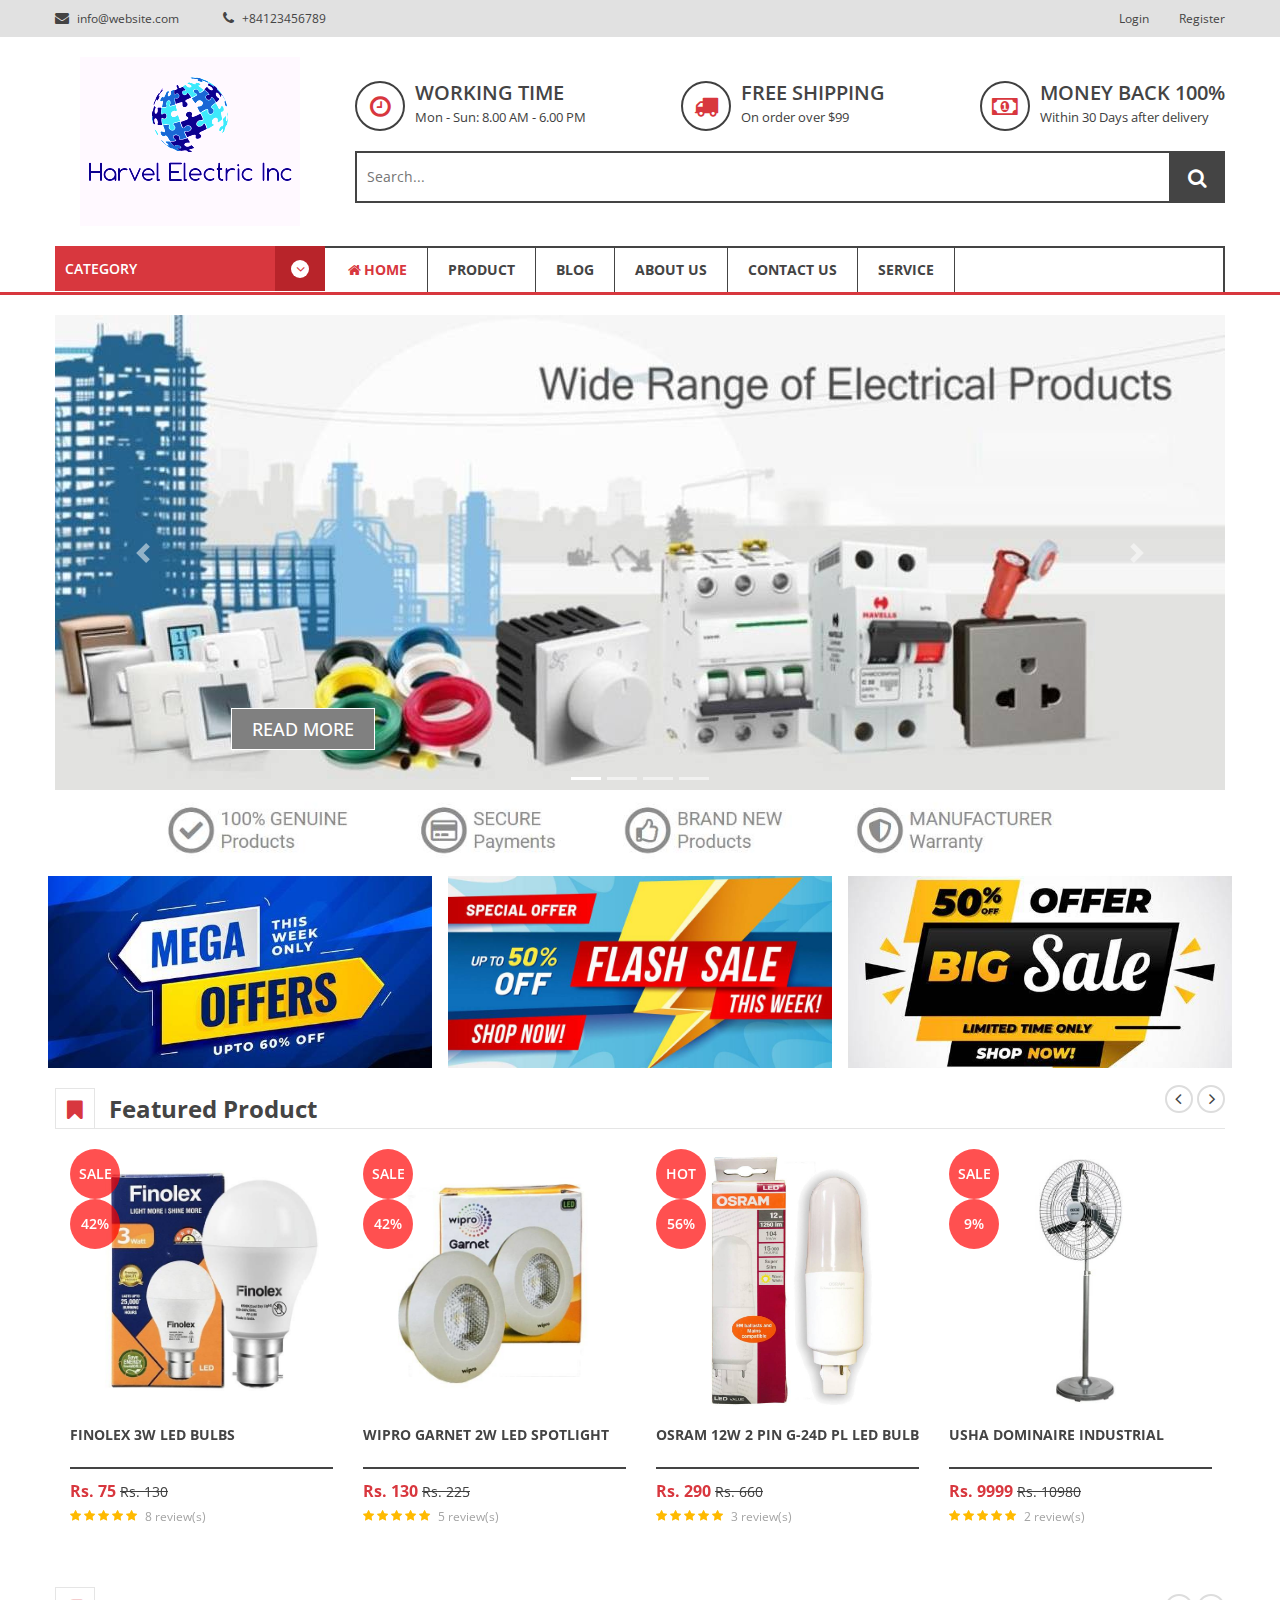
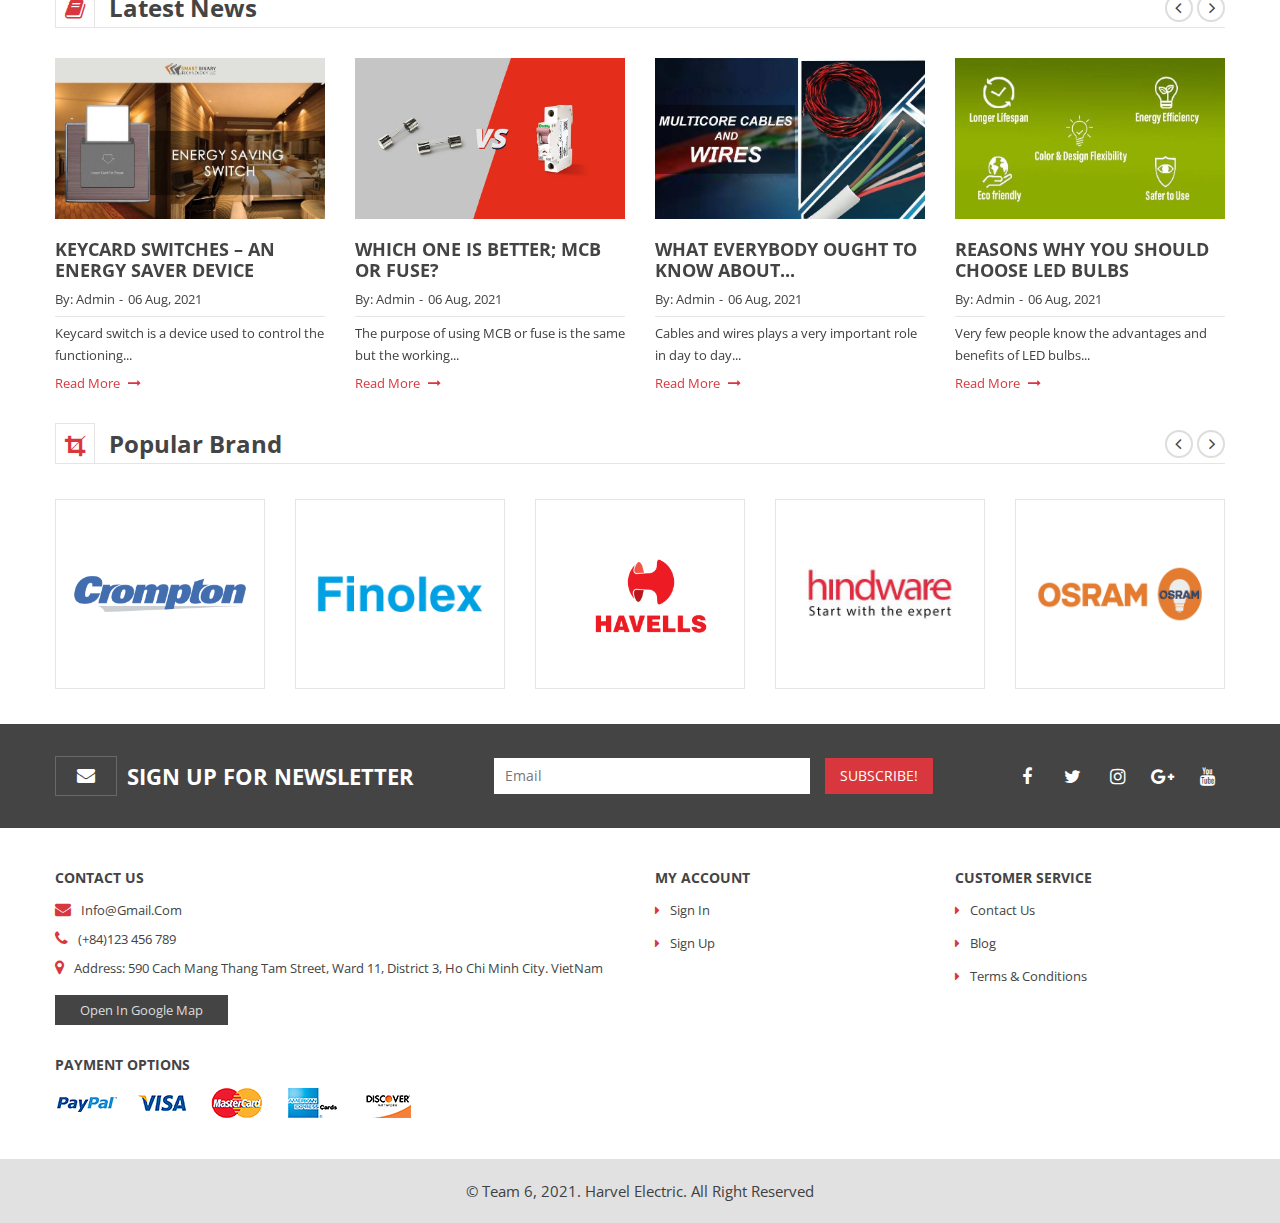
<file: index.html>
<!DOCTYPE html>
<html lang="en">

<head>
    <meta charset="UTF-8">
    <meta http-equiv="X-UA-Compatible" content="IE=edge">
    <meta name="viewport" content="width=device-width, initial-scale=1.0">
    <title>Harvel Electric</title>

    <!-- Favicon -->
    <link rel="shortcut icon" href="assets/img/icon.ico" type="image/x-icon" />
    <!-- Bootstrap CSS -->
    <link href="assets/css/bootstrap.min.css" rel="stylesheet">
    <!-- Font-Awesome CSS -->
    <link href="assets/css/font-awesome.min.css" rel="stylesheet">
    <!-- helper class css -->
    <link href="assets/css/helper.min.css" rel="stylesheet">
    <!-- Plugins CSS -->
    <link href="assets/css/plugins.css" rel="stylesheet">
    <!-- Main Style CSS -->
    <link href="assets/css/style.css" rel="stylesheet">

</head>

<body>
    <div class="wrapper box-layout">

        <!-- header area start -->
        <header>

            <!-- header top start -->
            <div class="header-top-area bg-gray text-center text-md-left">
                <div class="container">
                    <div class="row">
                        <div class="col-lg-6 col-md-5">
                            <div class="header-call-action">
                                <a href="mailto:info@gmail.com?subject=support">
                                    <i class="fa fa-envelope"></i>
                                    info@website.com
                                </a>
                                <a href="#" class="dis">
                                    <i class="fa fa-phone"></i>
                                    +84123456789
                                </a>
                            </div>
                        </div>
                        <div class="col-lg-6 col-md-7">
                            <div class="header-top-right float-md-right float-none">
                                <nav>
                                    <ul>
                                        <li>
                                            <a href="signin-signup.html">login</a>
                                        </li>
                                        <li>
                                            <a href="signin-signup.html">register</a>
                                        </li>
                                    </ul>
                                </nav>
                            </div>
                        </div>
                    </div>
                </div>
            </div>
            <!-- header top end -->

            <!-- header middle start -->
            <div class="header-middle-area header-middle-style-2 pt-20 pb-20">
                <div class="container">
                    <div class="row align-items-center">
                        <div class="col-lg-3">
                            <div class="brand-logo">
                                <a href="index.html">
                                    <img src="assets/img/logo/Logo2.png" alt="brand logo">
                                </a>
                            </div>
                        </div> <!-- end logo area -->
                        <div class="col-lg-9">
                            <div class="header-middle-right">
                                <div class="header-middle-shipping mb-20">
                                    <div class="single-block-shipping">
                                        <div class="shipping-icon">
                                            <i class="fa fa-clock-o"></i>
                                        </div>
                                        <div class="shipping-content">
                                            <h5>Working time</h5>
                                            <span>Mon - Sun: 8.00 AM - 6.00 PM</span>
                                        </div>
                                    </div> <!-- end single shipping -->
                                    <div class="single-block-shipping">
                                        <div class="shipping-icon">
                                            <i class="fa fa-truck"></i>
                                        </div>
                                        <div class="shipping-content">
                                            <h5>free shipping</h5>
                                            <span>On order over $99</span>
                                        </div>
                                    </div> <!-- end single shipping -->
                                    <div class="single-block-shipping">
                                        <div class="shipping-icon">
                                            <i class="fa fa-money"></i>
                                        </div>
                                        <div class="shipping-content">
                                            <h5>money back 100%</h5>
                                            <span>Within 30 Days after delivery</span>
                                        </div>
                                    </div> <!-- end single shipping -->
                                </div>
                                <div class="header-middle-block">
                                    <div class="header-middle-searchbox">
                                        <input type="text" placeholder="Search...">
                                        <button class="search-btn"><i class="fa fa-search"></i></button>
                                    </div>
                                </div>
                            </div>
                        </div>
                    </div>
                </div>
            </div>
            <!-- header middle end -->

            <!-- main menu area start -->
            <div class="main-header-wrapper bdr-bottom1">
                <div class="container">
                    <div class="row">
                        <div class="col-lg-12">
                            <div class="main-header-inner">
                                <!-- Mega Category Menu Start -->
                                <div class="category-toggle-wrap">
                                    <div class="category-toggle">
                                        category
                                        <div class="cat-icon">
                                            <i class="fa fa-angle-down"></i>
                                        </div>
                                    </div>
                                    <nav class="category-menu category-style-2">
                                        <ul>
                                            <li class="menu-item-has-children"><a href="product.html" class="category-main list" data-type="LED & Lighting"><i class="fa fa-lightbulb-o"></i>LED & Lighting</a>
                                                <ul class="category-mega-menu">
                                                    <li class="menu-item-has-children">
                                                        <a href="product.html" class="category-type" data-type="LED Lights">Led lights</a>
                                                        <a href="product.html" class="category-type" data-type="CFLs">Compact Fluorescent Lamp
                                                            (CFL)</a>
                                                    </li>
                                                </ul>
                                            </li>
                                            <li class="menu-item-has-children"><a href="product.html" class="category-main list" data-type="FANs"><i class="fa fa-yelp"></i>Fans</a>
                                                <ul class="category-mega-menu">
                                                    <li class="menu-item-has-children">
                                                        <a href="product.html" class="category-type" data-type="Ceiling Fans">Ceiling Fans</a>
                                                        <a href="product.html" class="category-type" data-type="Pedestal Fans">Pedestal Fans</a>
                                                    </li>
                                                </ul>
                                            </li>
                                            <li class="menu-item-has-children"><a href="product.html" class="category-main list" data-type="Cables & Wires"><i class="fa fa-plug"></i>Cables & Wires</a>
                                                <ul class="category-mega-menu">
                                                    <li class="menu-item-has-children">
                                                        <a href="product.html" class="category-type" data-type="Armoured Cables">Armoured Cables</a>
                                                        <a href="product.html" class="category-type" data-type="House Wires">House Wires</a>
                                                    </li>
                                                </ul>
                                            </li>
                                            <li class="menu-item-has-children"><a href="product.html" class="category-main list" data-type="Switches & Automation"><i class="fa fa-unsorted"></i>Switches & Automation</a>
                                                <ul class="category-mega-menu">
                                                    <li class="menu-item-has-children">
                                                        <a href="product.html" class="category-type" data-type="Modular Switches">Modular Switches</a>
                                                        <a href="product.html" class="category-type" data-type="Modular Sockets">Modular Sockets</a>
                                                    </li>
                                                </ul>
                                            </li>
                                            <li class="menu-item-has-children"><a href="product.html" class="category-main list" data-type="Protection Devices"><i class="fa fa-shield"></i>Protection Devices</a>
                                                <ul class="category-mega-menu">
                                                    <li class="menu-item-has-children">
                                                        <a href="product.html" class="category-type" data-type="MCBs">MCBs</a>
                                                        <a href="product.html" class="category-type" data-type="RCCBs">RCCBs</a>
                                                        <a href="product.html" class="category-type" data-type="RCBOs">RCBOs</a>
                                                    </li>
                                                </ul>
                                            </li>
                                            <li class="menu-item-has-children"><a href="product.html" class="category-main" data-type="Appliances"><i class="fa fa-cogs"></i>Appliances</a>
                                                <ul class="category-mega-menu">
                                                    <li class="menu-item-has-children">
                                                        <a href="product.html" class="category-type" data-type="Geysers">Geysers</a>
                                                        <a href="product.html" class="category-type" data-type="Irons">Irons</a>
                                                        <a href="product.html" class="category-type" data-type="Cooking">Cooking</a>
                                                    </li>
                                                </ul>
                                            </li>
                                        </ul>
                                    </nav>
                                </div>
                                <!-- Mega Category Menu End -->

                                <div class="main-menu">
                                    <nav id="mobile-menu">
                                        <ul>
                                            <li class="active"><a href="index.html"><i class="fa fa-home"></i>Home</a></li>
                                            <li><a href="product.html">Product</i></a></li>
                                            <li><a href="blog.html">Blog</a></li>
                                            <li><a href="aboutus.html">About Us</a></li>
                                            <li><a href="contactus.html">Contact us</a></li>
                                            <li><a href="service.html">Service</a></li>
                                        </ul>
                                    </nav>
                                </div>
                            </div>
                        </div>
                        <div class="col-12 d-block d-lg-none">
                            <div class="mobile-menu"></div>
                        </div>
                    </div>
                </div>
            </div>
            <!-- main menu area end -->

        </header>
        <!-- header area end -->

        <!-- carousel slider start -->
        <div class="hero-slider-area mt-20">
            <div class="container">
                <div id="demo" class="carousel slide" data-ride="carousel">
                    <ul class="carousel-indicators">
                        <li data-target="#demo" data-slide-to="0" class="active"></li>
                        <li data-target="#demo" data-slide-to="1"></li>
                        <li data-target="#demo" data-slide-to="2"></li>
                        <li data-target="#demo" data-slide-to="3"></li>
                    </ul>
                    <div class="carousel-inner">
                        <div class="carousel-item active">
                            <img src="assets/img/slider/Slide1.jpg" alt="Product1" width="100%" height="auto">
                            <div class="carousel-caption">
                                <div class="slider-text text-left">
                                    <a class="home-btn" href="product.html">Read More</a>
                                </div>
                            </div>
                        </div>
                        <div class="carousel-item">
                            <img src="assets/img/slider/Slide7.jpg" alt="Product2" width="100%" height="auto">
                            <div class="carousel-caption">
                                <div class="slider-text text-left">
                                    <a class="home-btn" href="product.html">Read More</a>
                                </div>
                            </div>
                        </div>
                        <div class="carousel-item">
                            <img src="assets/img/slider/Slide6.jpg" alt="Chicago" width="100%" height="auto">
                            <div class="carousel-caption">
                                <div class="slider-text text-left">
                                    <a class="home-btn" href="product.html">Read More</a>
                                </div>
                            </div>
                        </div>
                        <div class="carousel-item">
                            <img src="assets/img/slider/Slide8.jpg" alt="Chicago" width="100%" height="auto">
                            <div class="carousel-caption">
                                <div class="slider-text text-left">
                                    <a class="home-btn" href="service.html">Read More</a>
                                </div>
                            </div>
                        </div>
                    </div>
                    <a class="carousel-control-prev" href="#demo" data-slide="prev">
                        <span class="carousel-control-prev-icon"></span>
                    </a>
                    <a class="carousel-control-next" href="#demo" data-slide="next">
                        <span class="carousel-control-next-icon"></span>
                    </a>
                </div>
                <div>
                    <img src="assets/img/banner/Pic1.jpg" alt="Pic1">
                </div>
            </div>
        </div>
        <!-- carousel slider end -->

        <!-- discount area start -->
        <div class="banner-area mt-15">
            <div class="container">
                <div class="row">
                    <div class="col-4 px-sm-2">
                        <div class="img-container img-full fix">
                            <a href="#" class="dis">
                                <img src="assets/img/discount/Pic1.jpg" alt="">
                            </a>
                        </div>
                    </div>
                    <div class="col-4 px-sm-2">
                        <div class="img-container img-full fix">
                            <a href="#" class="dis">
                                <img src="assets/img/discount/Pic2.jpg" alt="">
                            </a>
                        </div>
                    </div>
                    <div class="col-4 px-sm-2">
                        <div class="img-container img-full fix">
                            <a href="#" class="dis">
                                <img src="assets/img/discount/Pic3.jpg" alt="">
                            </a>
                        </div>
                    </div>
                </div>
            </div>
        </div>
        <!-- discount area end -->

        <!-- page wrapper start -->
        <div class="main-home-wrapper">
            <div class="container">
                <div class="row">
                    <div class="col-lg-12">
                        <!-- featured category area start -->
                        <div class="feature-category-area">
                            <div class="section-title mb-20 mt-20">
                                <div class="title-icon">
                                    <i class="fa fa-bookmark"></i>
                                </div>
                                <h3>featured product</h3>
                            </div> <!-- section title end -->
                            <!-- featured category start -->
                            <div class="container">
                                <div class="featured-carousel-active2 row slick-arrow-style" data-row="1" id="product-feature">
                                    <!-- product single item start -->
                                    <div class="col">
                                        <div class="product-item fix mb-30">
                                            <div class="product-thumb">
                                                <a href="#" class="dis">
                                                    <img src="assets/img/product/P1-11-1.jpg" class="img-pri" alt="">
                                                    <img src="assets/img/product/P1-11-2.jpg" class="img-sec" alt="">
                                                </a>
                                                <div class="product-label">
                                                    <span>sale</span>
                                                    <span>42%</span>
                                                </div>
                                                <div class="product-action-link">
                                                    <a href="#" id="divImage" data-id="p1-101" data-type="LED Lights" data-category="LED & Lighting"><span data-toggle="tooltip" data-placement="left" title="Quick view"><i class="fa fa-search"></i></span> </a>
                                                    <a href="#" data-toggle="tooltip" data-placement="left" title="Compare" id="compareList" data-id="p1-101" data-type="LED Lights" data-category="LED & Lighting"><i class="fa fa-refresh"></i></a>
                                                </div>
                                            </div>
                                            <div class="product-content">
                                                <h4><a href="#" id="divImage" data-id="p1-101" data-type="LED Lights" data-category="LED & Lighting">Finolex 3W LED Bulbs</a></h4>
                                                <div class="pricebox">
                                                    <span class="regular-price">Rs. 75</span>
                                                    <span class="old-price"><del>Rs. 130</del></span>
                                                    <div class="ratings">
                                                        <span class="good"><i class="fa fa-star"></i></span>
                                                        <span class="good"><i class="fa fa-star"></i></span>
                                                        <span class="good"><i class="fa fa-star"></i></span>
                                                        <span class="good"><i class="fa fa-star"></i></span>
                                                        <span><i class="fa fa-star"></i></span>
                                                        <div class="pro-review">
                                                            <span>8 review(s)</span>
                                                        </div>
                                                    </div>
                                                </div>
                                            </div>
                                        </div>
                                    </div>
                                    <!-- product single item end -->
                                    <!-- product single item start -->
                                    <div class="col">
                                        <div class="product-item fix mb-30">
                                            <div class="product-thumb">
                                                <a href="#" class="dis">
                                                    <img src="assets/img/product/P1-14-2.jpg" class="img-pri" alt="">
                                                    <img src="assets/img/product/P1-14-1.jpg" class="img-sec" alt="">
                                                </a>
                                                <div class="product-label">
                                                    <span>sale</span>
                                                    <span>42%</span>
                                                </div>
                                                <div class="product-action-link">
                                                    <a href="#" id="divImage" data-id="p1-104" data-type="LED Lights" data-category="LED & Lighting"><span data-toggle="tooltip" data-placement="left" title="Quick view"><i class="fa fa-search"></i></span> </a>
                                                    <a href="#" data-toggle="tooltip" data-placement="left" title="Compare" id="compareList" data-id="p1-104" data-type="LED Lights" data-category="LED & Lighting"><i class="fa fa-refresh"></i></a>
                                                </div>
                                            </div>
                                            <div class="product-content">
                                                <h4><a href="#" id="divImage" data-id="p1-104" data-type="LED Lights" data-category="LED & Lighting">Wipro Garnet 2W LED Spotlight</a>
                                                </h4>
                                                <div class="pricebox">
                                                    <span class="regular-price">Rs. 130</span>
                                                    <span class="old-price"><del>Rs. 225</del></span>
                                                    <div class="ratings">
                                                        <span class="good"><i class="fa fa-star"></i></span>
                                                        <span class="good"><i class="fa fa-star"></i></span>
                                                        <span class="good"><i class="fa fa-star"></i></span>
                                                        <span class="good"><i class="fa fa-star"></i></span>
                                                        <span><i class="fa fa-star"></i></span>
                                                        <div class="pro-review">
                                                            <span>5 review(s)</span>
                                                        </div>
                                                    </div>
                                                </div>
                                            </div>
                                        </div>
                                    </div>
                                    <!-- product single item end -->
                                    <!-- product single item start -->
                                    <div class="col">
                                        <div class="product-item fix mb-30">
                                            <div class="product-thumb">
                                                <a href="#" class="dis">
                                                    <img src="assets/img/product/P1-24-1.jpg" class="img-pri" alt="">
                                                    <img src="assets/img/product/P1-24-2.jpg" class="img-sec" alt="">
                                                </a>
                                                <div class="product-label">
                                                    <span>hot</span>
                                                    <span>56%</span>
                                                </div>
                                                <div class="product-action-link">
                                                    <a href="#" id="divImage" data-id="p1-204" data-type="CFLs" data-category="LED & Lighting"><span data-toggle="tooltip" data-placement="left" title="Quick view"><i class="fa fa-search"></i></span> </a>
                                                    <a href="#" data-toggle="tooltip" data-placement="left" title="Compare" id="compareList" data-id="p1-204" data-type="CFLs" data-category="LED & Lighting"><i class="fa fa-refresh"></i></a>
                                                </div>
                                            </div>
                                            <div class="product-content">
                                                <h4><a href="#" id="divImage" data-id="p1-204" data-type="CFLs" data-category="LED & Lighting">Osram 12W 2 Pin G-24d PL LED Bulb</a>
                                                </h4>
                                                <div class="pricebox">
                                                    <span class="regular-price">Rs. 290</span>
                                                    <span class="old-price"><del>Rs. 660</del></span>
                                                    <div class="ratings">
                                                        <span class="good"><i class="fa fa-star"></i></span>
                                                        <span class="good"><i class="fa fa-star"></i></span>
                                                        <span class="good"><i class="fa fa-star"></i></span>
                                                        <span class="good"><i class="fa fa-star"></i></span>
                                                        <span><i class="fa fa-star"></i></span>
                                                        <div class="pro-review">
                                                            <span>3 review(s)</span>
                                                        </div>
                                                    </div>
                                                </div>
                                            </div>
                                        </div>
                                    </div>
                                    <!-- product single item end -->
                                    <!-- product single item start -->
                                    <div class="col">
                                        <div class="product-item fix mb-30">
                                            <div class="product-thumb">
                                                <a href="#" class="dis">
                                                    <img src="assets/img/product/P2-25-1.jpg" class="img-pri" alt="">
                                                    <img src="assets/img/product/P2-25-2.jpg" class="img-sec" alt="">
                                                </a>
                                                <div class="product-label">
                                                    <span>sale</span>
                                                    <span>9%</span>
                                                </div>
                                                <div class="product-action-link">
                                                    <a href="#" id="divImage" data-id="p2-205" data-type="CFLs" data-category="LED & Lighting"><span data-toggle="tooltip" data-placement="left" title="Quick view"><i class="fa fa-search"></i></span> </a>
                                                    <a href="#" data-toggle="tooltip" data-placement="left" title="Compare" id="compareList" data-id="p1-205" data-type="CFLs" data-category="LED & Lighting"><i class="fa fa-refresh"></i></a>
                                                </div>
                                            </div>
                                            <div class="product-content">
                                                <h4><a href="#" id="divImage" data-id="p2-205" data-type="CFLs" data-category="LED & Lighting">USHA Dominaire Industrial</a></h4>
                                                <div class="pricebox">
                                                    <span class="regular-price">Rs. 9999</span>
                                                    <span class="old-price"><del>Rs. 10980</del></span>
                                                    <div class="ratings">
                                                        <span class="good"><i class="fa fa-star"></i></span>
                                                        <span class="good"><i class="fa fa-star"></i></span>
                                                        <span class="good"><i class="fa fa-star"></i></span>
                                                        <span class="good"><i class="fa fa-star"></i></span>
                                                        <span><i class="fa fa-star"></i></span>
                                                        <div class="pro-review">
                                                            <span>2 review(s)</span>
                                                        </div>
                                                    </div>
                                                </div>
                                            </div>
                                        </div>
                                    </div>
                                    <!-- product single item end -->
                                    <!-- product single item start -->
                                    <div class="col">
                                        <div class="product-item fix mb-30">
                                            <div class="product-thumb">
                                                <a href="#" class="dis">
                                                    <img src="assets/img/product/P6-11-2.jpg" class="img-pri" alt="">
                                                    <img src="assets/img/product/P6-11-1.jpg" class="img-sec" alt="">
                                                </a>
                                                <div class="product-label">
                                                    <span>sale</span>
                                                    <span>25%</span>
                                                </div>
                                                <div class="product-action-link">
                                                    <a href="#" id="divImage" data-id="p6-11" data-type="Geysers" data-category="Appliances"><span data-toggle="tooltip" data-placement="left" title="Quick view"><i class="fa fa-search"></i></span> </a>
                                                    <a href="#" data-toggle="tooltip" data-placement="left" title="Compare" id="compareList" data-id="p6-11" data-type="Geysers" data-category="Appliances"><i class="fa fa-refresh"></i></a>
                                                </div>
                                            </div>
                                            <div class="product-content">
                                                <h4><a href="#" id="divImage" data-id="p6-11" data-type="Geysers" data-category="Appliances">Crompton Arno Neo 6Ltr</a></h4>
                                                <div class="pricebox">
                                                    <span class="regular-price">Rs. 5625</span>
                                                    <span class="old-price"><del>Rs. 7500</del></span>
                                                    <div class="ratings">
                                                        <span class="good"><i class="fa fa-star"></i></span>
                                                        <span class="good"><i class="fa fa-star"></i></span>
                                                        <span class="good"><i class="fa fa-star"></i></span>
                                                        <span class="good"><i class="fa fa-star"></i></span>
                                                        <span><i class="fa fa-star"></i></span>
                                                        <div class="pro-review">
                                                            <span>4 review(s)</span>
                                                        </div>
                                                    </div>
                                                </div>
                                            </div>
                                        </div>
                                    </div>
                                    <!-- product single item end -->
                                    <!-- product single item start -->
                                    <div class="col">
                                        <div class="product-item fix mb-30">
                                            <div class="product-thumb">
                                                <a href="#" class="dis">
                                                    <img src="assets/img/product/P6-21-1.jpg" class="img-pri" alt="">
                                                    <img src="assets/img/product/P6-21-2.jpg" class="img-sec" alt="">
                                                </a>
                                                <div class="product-label">
                                                    <span>sale</span>
                                                    <span>10%</span>
                                                </div>
                                                <div class="product-action-link">
                                                    <a href="#" id="divImage" data-id="p6-21" data-type="Irons" data-category="Appliances"><span data-toggle="tooltip" data-placement="left" title="Quick view"><i class="fa fa-search"></i></span> </a>
                                                    <a href="#" data-toggle="tooltip" data-placement="left" title="Compare" id="compareList" data-id="p6-21" data-type="Irons" data-category="Appliances"><i class="fa fa-refresh"></i></a>
                                                </div>
                                            </div>
                                            <div class="product-content">
                                                <h4><a href="#" id="divImage" data-id="p6-21" data-type="Irons" data-category="Appliances">Havells Era Dry Iron</a></h4>
                                                <div class="pricebox">
                                                    <span class="regular-price">Rs. 950</span>
                                                    <span class="old-price"><del>Rs. 1055</del></span>
                                                    <div class="ratings">
                                                        <span class="good"><i class="fa fa-star"></i></span>
                                                        <span class="good"><i class="fa fa-star"></i></span>
                                                        <span class="good"><i class="fa fa-star"></i></span>
                                                        <span class="good"><i class="fa fa-star"></i></span>
                                                        <span><i class="fa fa-star"></i></span>
                                                        <div class="pro-review">
                                                            <span>5 review(s)</span>
                                                        </div>
                                                    </div>
                                                </div>
                                            </div>
                                        </div>
                                    </div>
                                    <!-- product single item end -->
                                    <!-- product single item start -->
                                    <div class="col">
                                        <div class="product-item fix mb-30">
                                            <div class="product-thumb">
                                                <a href="#" class="dis">
                                                    <img src="assets/img/product/P6-23-1.jpg" class="img-pri" alt="">
                                                    <img src="assets/img/product/P6-23-2.jpg" class="img-sec" alt="">
                                                </a>
                                                <div class="product-label">
                                                    <span>sale</span>
                                                    <span>10%</span>
                                                </div>
                                                <div class="product-action-link">
                                                    <a href="#" id="divImage" data-id="p6-23" data-type="Irons" data-category="Appliances"><span data-toggle="tooltip" data-placement="left" title="Quick view"><i class="fa fa-search"></i></span> </a>
                                                    <a href="#" data-toggle="tooltip" data-placement="left" title="Compare" id="compareList" data-id="p6-23" data-type="Irons" data-category="Appliances"><i class="fa fa-refresh"></i></a>
                                                </div>
                                            </div>
                                            <div class="product-content">
                                                <h4><a href="#" id="divImage" data-id="p6-23" data-type="Irons" data-category="Appliances">Havells Oro Dry Iron</a></h4>
                                                <div class="pricebox">
                                                    <span class="regular-price">Rs. 1256</span>
                                                    <span class="old-price"><del>Rs. 1395</del></span>
                                                    <div class="ratings">
                                                        <span class="good"><i class="fa fa-star"></i></span>
                                                        <span class="good"><i class="fa fa-star"></i></span>
                                                        <span class="good"><i class="fa fa-star"></i></span>
                                                        <span class="good"><i class="fa fa-star"></i></span>
                                                        <span><i class="fa fa-star"></i></span>
                                                        <div class="pro-review">
                                                            <span>7 review(s)</span>
                                                        </div>
                                                    </div>
                                                </div>
                                            </div>
                                        </div>
                                    </div>
                                    <!-- product single item end -->
                                    <!-- product single item start -->
                                    <div class="col">
                                        <div class="product-item fix mb-30">
                                            <div class="product-thumb">
                                                <a href="#" class="dis">
                                                    <img src="assets/img/product/P6-36-1.jpg" class="img-pri" alt="">
                                                    <img src="assets/img/product/P6-36-2.jpg" class="img-sec" alt="">
                                                </a>
                                                <div class="product-label">
                                                    <span>sale</span>
                                                    <span>10%</span>
                                                </div>
                                                <div class="product-action-link">
                                                    <a href="#" id="divImage" data-id="p6-36" data-type="Cooking" data-category="Appliances"><span data-toggle="tooltip" data-placement="left" title="Quick view"><i class="fa fa-search"></i></span> </a>
                                                    <a href="#" data-toggle="tooltip" data-placement="left" title="Compare" id="compareList" data-id="p6-36" data-type="Cooking" data-category="Appliances"><i class="fa fa-refresh"></i></a>
                                                </div>
                                            </div>
                                            <div class="product-content">
                                                <h4><a href="#" id="divImage" data-id="p6-36" data-type="Cooking" data-category="Appliances">Havells Multigrill Sandwich</a></h4>
                                                <div class="pricebox">
                                                    <span class="regular-price">Rs. 4496</span>
                                                    <span class="old-price"><del>Rs. 4995</del></span>
                                                    <div class="ratings">
                                                        <span class="good"><i class="fa fa-star"></i></span>
                                                        <span class="good"><i class="fa fa-star"></i></span>
                                                        <span class="good"><i class="fa fa-star"></i></span>
                                                        <span class="good"><i class="fa fa-star"></i></span>
                                                        <span><i class="fa fa-star"></i></span>
                                                        <div class="pro-review">
                                                            <span>6 review(s)</span>
                                                        </div>
                                                    </div>
                                                </div>
                                            </div>
                                        </div>
                                    </div>
                                    <!-- product single item end -->
                                </div>
                            </div>
                            <!-- featured category end -->
                        </div>
                        <!-- featured category area end -->
                    </div>
                </div>
            </div>
        </div>
        <!-- page wrapper end -->

        <!-- latest blog area start -->
        <div class="latest-blog-area pt-28">
            <div class="container">
                <div class="section-title mb-30">
                    <div class="title-icon">
                        <i class="fa fa-book"></i>
                    </div>
                    <h3>latest news</h3>
                </div> <!-- section title end -->
                <!-- blog wrapper start -->
                <div class="blog-carousel-active2 slick-padding slick-arrow-style">
                    <div class="blog-item">
                        <div class="blog-thumb img-full fix">
                            <a href="blog.html">
                                <img src="assets/img/blog/Blog1.jpg" alt="">
                            </a>
                        </div>
                        <div class="blog-content">
                            <h3><a href="blog.html">KEYCARD SWITCHES – AN ENERGY SAVER DEVICE</a></h3>
                            <div class="blog-meta">
                                <span class="posted-author">by: admin</span>
                                <span class="post-date">06 Aug, 2021</span>
                            </div>
                            <p>Keycard switch is a device used to control the functioning...</p>
                        </div>
                        <a href="#" data-toggle="modal" data-target="#myModal-blog1">read more <i class="fa fa-long-arrow-right"></i></a>
                    </div> <!-- end single blog item -->
                    <div class="blog-item">
                        <div class="blog-thumb img-full fix">
                            <a href="blog.html">
                                <img src="assets/img/blog/Blog2.jpg" alt="">
                            </a>
                        </div>
                        <div class="blog-content">
                            <h3><a href="blog.html">WHICH ONE IS BETTER; MCB OR FUSE?</a></h3>
                            <div class="blog-meta">
                                <span class="posted-author">by: admin</span>
                                <span class="post-date">06 Aug, 2021</span>
                            </div>
                            <p>The purpose of using MCB or fuse is the same but the working...</p>
                        </div>
                        <a href="#" data-toggle="modal" data-target="#myModal-blog2">read more <i class="fa fa-long-arrow-right"></i></a>
                    </div> <!-- end single blog item -->
                    <div class="blog-item">
                        <div class="blog-thumb img-full fix">
                            <a href="blog.html">
                                <img src="assets/img/blog/Blog3.jpg" alt="">
                            </a>
                        </div>
                        <div class="blog-content">
                            <h3><a href="blog.html">WHAT EVERYBODY OUGHT TO KNOW ABOUT...</a></h3>
                            <div class="blog-meta">
                                <span class="posted-author">by: admin</span>
                                <span class="post-date">06 Aug, 2021</span>
                            </div>
                            <p>Cables and wires plays a very important role in day to day...</p>
                        </div>
                        <a href="#" data-toggle="modal" data-target="#myModal-blog3">read more <i class="fa fa-long-arrow-right"></i></a>
                    </div> <!-- end single blog item -->
                    <div class="blog-item">
                        <div class="blog-thumb img-full fix">
                            <a href="blog.html">
                                <img src="assets/img/blog/Blog4.jpg" alt="">
                            </a>
                        </div>
                        <div class="blog-content">
                            <h3><a href="blog.html">REASONS WHY YOU SHOULD CHOOSE LED BULBS</a></h3>
                            <div class="blog-meta">
                                <span class="posted-author">by: admin</span>
                                <span class="post-date">06 Aug, 2021</span>
                            </div>
                            <p>Very few people know the advantages and benefits of LED bulbs...</p>
                        </div>
                        <a href="#"data-toggle="modal" data-target="#myModal-blog4">read more <i class="fa fa-long-arrow-right"></i></a>
                    </div> <!-- end single blog item -->
                    <div class="blog-item">
                        <div class="blog-thumb img-full fix">
                            <a href="blog.html">
                                <img src="assets/img/blog/Blog5.jpg" alt="">
                            </a>
                        </div>
                        <div class="blog-content">
                            <h3><a href="blog.html">CONVENTIONAL TUBE LIGHTS V/S LED...</a></h3>
                            <div class="blog-meta">
                                <span class="posted-author">by: admin</span>
                                <span class="post-date">06 Aug, 2021</span>
                            </div>
                            <p>Conventional tube lights have been introduced in the market...</p>
                        </div>
                        <a href="#" data-toggle="modal" data-target="#myModal-blog5">read more <i class="fa fa-long-arrow-right"></i></a>
                    </div> <!-- end single blog item -->
                    <div class="blog-item">
                        <div class="blog-thumb img-full fix">
                            <a href="blog.html">
                                <img src="assets/img/blog/Blog6.jpg" alt="">
                            </a>
                        </div>
                        <div class="blog-content">
                            <h3><a href="blog.html">WHY EARTHING IS IMPORTANT...</a></h3>
                            <div class="blog-meta">
                                <span class="posted-author">by: admin</span>
                                <span class="post-date">06 Aug, 2021</span>
                            </div>
                            <p>Earthing is often known as grounding; having proper earthing...</p>
                        </div>
                        <a href="#" data-toggle="modal" data-target="#myModal-blog6">read more <i class="fa fa-long-arrow-right"></i></a>
                    </div> <!-- end single blog item -->
                </div>
                <!-- blog wrapper end -->
            </div>
        </div>
        <!-- latest blog area end -->

        <!-- brand area start -->
        <div class="brand-area pt-28 pb-30">
            <div class="container">
                <div class="row">
                    <div class="col-12">
                        <div class="section-title mb-30">
                            <div class="title-icon">
                                <i class="fa fa-crop"></i>
                            </div>
                            <h3>Popular Brand</h3>
                        </div> <!-- section title end -->
                    </div>
                </div>
                <div class="row">
                    <div class="col-12">
                        <div class="brand-active slick-padding slick-arrow-style">
                            <div class="brand-item text-center">
                                <a href="product.html"><img src="assets/img/Brand Logo/Crompton.png" alt=""></a>
                            </div>
                            <div class="brand-item text-center">
                                <a href="product.html"><img src="assets/img/Brand Logo/Finolex.png" alt=""></a>
                            </div>
                            <div class="brand-item text-center">
                                <a href="product.html"><img src="assets/img/Brand Logo/Havells.png" alt=""></a>
                            </div>
                            <div class="brand-item text-center">
                                <a href="product.html"><img src="assets/img/Brand Logo/Hindware.png" alt=""></a>
                            </div>
                            <div class="brand-item text-center">
                                <a href="product.html"><img src="assets/img/Brand Logo/Osram.png" alt=""></a>
                            </div>
                            <div class="brand-item text-center">
                                <a href="product.html"><img src="assets/img/Brand Logo/Philips.png" alt=""></a>
                            </div>
                            <div class="brand-item text-center">
                                <a href="product.html"><img src="assets/img/Brand Logo/Racold.jpg" alt=""></a>
                            </div>
                            <div class="brand-item text-center">
                                <a href="product.html"><img src="assets/img/Brand Logo/Renesola.png" alt=""></a>
                            </div>
                            <div class="brand-item text-center">
                                <a href="product.html"><img src="assets/img/Brand Logo/Usha.png" alt=""></a>
                            </div>
                            <div class="brand-item text-center">
                                <a href="product.html"><img src="assets/img/Brand Logo/Wipro.png" alt=""></a>
                            </div>
                        </div>
                    </div>
                </div>
            </div>
        </div>
        <!-- brand area end -->

        <!-- footer area start -->
        <footer>
            <!-- footer top start -->
            <div class="footer-top bg-black pt-14 pb-14">
                <div class="container">
                    <div class="footer-top-wrapper">
                        <div class="newsletter__wrap">
                            <div class="newsletter__title">
                                <div class="newsletter__icon">
                                    <i class="fa fa-envelope"></i>
                                </div>
                                <div class="newsletter__content">
                                    <h3>sign up for newsletter</h3>
                                </div>
                            </div>
                            <div class="newsletter__box">
                                <form action="index.html" method="get" name="subcribeMail" id="subcribeMail">
                                    <input type="email" autocomplete="off" placeholder="Email" required pattern="^[a-zA-Z][a-z0-9_\.]{5,32}@[a-z0-9]{2,}(\.[a-z0-9]{2,4}){1,2}$">
                                    <button type="submit">subscribe!</button>
                                </form>
                            </div>
                        </div>
                        <div class="social-icons">
                            <a href="index.html" id="subscribe" data-toggle="tooltip" data-placement="top" title="Facebook"><i
                                    class="fa fa-facebook"></i></a>
                            <a href="index.html" id="subscribe" data-toggle="tooltip" data-placement="top" title="Twitter"><i
                                    class="fa fa-twitter"></i></a>
                            <a href="index.html" id="subscribe" data-toggle="tooltip" data-placement="top" title="Instagram"><i
                                    class="fa fa-instagram"></i></a>
                            <a href="index.html" id="subscribe" data-toggle="tooltip" data-placement="top" title="Google-plus"><i
                                    class="fa fa-google-plus"></i></a>
                            <a href="index.html" id="subscribe" data-toggle="tooltip" data-placement="top" title="Youtube"><i
                                    class="fa fa-youtube"></i></a>
                        </div>
                    </div>
                </div>
            </div>
            <!-- footer top end -->

            <!-- footer main start -->
            <div class="footer-widget-area pt-40 pb-38 pb-sm-4 pt-sm-30">
                <div class="container">
                    <div class="row">
                        <div class="col-md-6 col-sm-6">
                            <div class="footer-widget mb-sm-26">
                                <div class="widget-title mb-10 mb-sm-6">
                                    <h4>contact us</h4>
                                </div>
                                <div class="widget-body">
                                    <ul class="location">
                                        <li><i class="fa fa-envelope"></i>info@gmail.com</li>
                                        <li><i class="fa fa-phone"></i>(+84)123 456 789</li>
                                        <li><i class="fa fa-map-marker"></i>Address: 590 Cach Mang Thang Tam street,
                                            Ward 11, District 3, Ho Chi Minh City. VietNam</li>
                                    </ul>
                                    <a class="map-btn" href="contactus.html">open in google map</a>
                                </div>
                            </div> <!-- single widget end -->
                        </div> <!-- single widget column end -->
                        <div class="col-md-3 col-sm-6">
                            <div class="footer-widget mb-sm-26">
                                <div class="widget-title mb-10 mb-sm-6">
                                    <h4>my account</h4>
                                </div>
                                <div class="widget-body">
                                    <ul>
                                        <li><a href="signin-signup.html">sign in</a></li>
                                        <li><a href="signin-signup.html">sign up</a></li>
                                    </ul>
                                </div>
                            </div> <!-- single widget end -->
                        </div> <!-- single widget column end -->
                        <div class="col-md-3 col-sm-6">
                            <div class="footer-widget mb-sm-26">
                                <div class="widget-title mb-10 mb-sm-6">
                                    <h4>customer service</h4>
                                </div>
                                <div class="widget-body">
                                    <ul>
                                        <li><a href="contactus.html">Contact Us</a></li>
                                        <li><a href="blog.html">Blog</a></li>
                                        <li><a href="service.html">Terms & Conditions</a></li>
                                    </ul>
                                </div>
                            </div> <!-- single widget end -->
                        </div> <!-- single widget column end -->
                        <div class="col-md-12 mt-30">
                            <div class="footer-widget mb-sm-26">
                                <div class="widget-title mb-10 mb-sm-6">
                                    <h4>Payment Options</h4>
                                </div>
                                <div class="widget-body">
                                    <div class="payment-method-img">
                                        <img src="assets/img/payment.png" alt="">
                                    </div>
                                </div>
                            </div> <!-- single widget end -->
                        </div> <!-- single widget column end -->
                    </div>
                </div>
            </div>
            <!-- footer main end -->

            <!-- footer bootom start -->
            <div class="footer-bottom-area bg-gray pt-20 pb-20">
                <div class="container">
                    <div class="footer-bottom-wrap">
                        <div class="copyright-text">
                            <p> &copy; Team 6, 2021. Harvel Electric. All Right Reserved</p>
                        </div>
                    </div>
                </div>
            </div>
            <!-- footer bootom end -->
        </footer>
        <!-- footer area end -->
    </div>

    <!-- Scroll to top start -->
    <div class="scroll-top not-visible">
        <i class="fa fa-angle-up"></i>
    </div>
    <!-- Scroll to Top End -->

    <!-- Set Modal -->
    <div class="modal fade" id="myModal">
        <div class="modal-dialog modal-lg">
            <!-- Modal content-->
            <div class="modal-content">
                <div class="modal-header">
                    <button type="button" class="close" id="close3" data-dismiss="modal">&times;</button>
                </div>
                <div class="modal-body" id="modalProduct">
                    
                </div>
                <div class="modal-footer">
                    <button type="button" class="btn btn-default" data-dismiss="modal">Close</button>
                </div>
            </div>

        </div>
    </div>
    <!-- End Set Modal -->

    <!-- Compare Product -->
    <div class="wapper w3-animate-zoom w3-card-4" id="close1">
        <div class="panel-heading">
            <button onclick="document.getElementById('close1').style.display='none'"
                class="btn btn-danger closeBtn">close</button>
            <br>
            <h2>Compare Product</h2>
        </div>
        <!--preview panel-->
        <div class="panel-body text-center">
            <div class="w3-card-4 w3-light-grey w3-round-large w3-border comparePanle w3-margin-top">
                <div class="row">
                    <div class="col-lg-9 col-md-8 col-sm-6 w3-margin-top">
                        <h4>Added for comparison</h4>
                    </div>
                    <div class="col-lg-3 col-md-4 col-sm-6 w3-margin-top">
                        <button class="btn btn-outline-info cmprBtn">Compare</button>
                    </div>
                </div>
                <!-- Hien phan tu duoc chon -->
                <div class="row titleMargin comparePan">
                    
                </div>
            </div>
        </div>
        <!--end of preview panel-->

        <!-- product-list panel -->
        <div class="row mt-20" id="body-data">

        </div>
        <!-- end of product-list panel -->

        <!-- comparision popup-->
        <div id="close2" class="w3-animate-zoom w3-white w3-modal modPos w3-card-4">
            <div class="container">
                <button onclick="document.getElementById('close2').style.display='none'"
                    class="btn btn-danger closeBtn">close</button>
            </div>
            <br>
            <div class="compare-page-wrapper">
                <div class="container">
                    <div class="row">
                        <div class="col-lg-12">
                            <!-- Compare Page Content Start -->
                            <div class="compare-page-content-wrap">
                                <div class="compare-table table-responsive">
                                    <table class="table table-bordered mb-0">
                                        <tbody class="contentPop">
                                    
                                        </tbody>
                                    </table>
                                </div>
                            </div>
                            <!-- Compare Page Content End -->
                        </div>
                    </div>
                </div>
            </div>
        </div>
        <!-- end of comparision popup -->
    </div>
    <!-- End of Compare Product -->

    <!-- Show category product -->
    <div class="wapperCategory w3-animate-zoom w3-card-4" id="close4">
        <div class="panel-heading">
            <button onclick="document.getElementById('close4').style.display='none'"
                class="btn btn-danger closeBtn">close</button>
        </div>
        <!-- page wrapper start -->
        <div class="page-main-wrapper mt-30">
            <div class="container">
                <div class="row">
                    <!-- product main wrap start -->
                    <div class="col-12">
                        <div class="shop-banner img-full" id="img-category">
                            <img src="assets/img/category/category1.jpg" alt="">
                        </div>
                        <!-- product view wrapper area start -->
                        
                        <div class="shop-product-wrapper pt-34">
                            <!-- shop product top wrap start -->
                            <div class="shop-top-bar">
                                <div class="row">
                                    <div class="col-lg-7 col-md-6">
                                        <div class="top-bar-left">
                                            <div class="product-view-mode mr-70 mr-sm-0">
                                                <a class="active" href="#" data-target="grid"><i
                                                        class="fa fa-th"></i></a>
                                                <a href="#" data-target="list"><i class="fa fa-list"></i></a>
                                            </div>
                                            <div class="product-amount" id="showing-results-caregory">

                                            </div>
                                        </div>
                                    </div>
                                    <div class="col-lg-5 col-md-6">
                                        <div class="top-bar-right">
                                            <div class="product-short">
                                                <p>Sort By : </p>
                                                <a href="#" value="title" id="sortName-category">Name</a> &nbsp; &nbsp;
                                                <a href="#" value="price" id="sortPrice-category">Price</a> &nbsp; &nbsp;
                                                <a href="#" value="price" id="unsort-category">Clear</a>
                                            </div>
                                        </div>
                                    </div>
                                </div>
                            </div>
                            <!-- shop product top wrap start -->

                            <!-- product item start -->
                            <div class="shop-product-wrap grid row" id="productCategory">

                            </div>
                            <!-- product item end -->
                        </div>
                        <!-- product view wrapper area end -->

                        <!-- start pagination area -->
                        <div class="paginatoin-area text-center pt-28">
                            <div class="row">
                                <div class="col-12">
                                    <ul class="pagination-category">

                                    </ul>
                                </div>
                            </div>
                        </div>
                        <!-- end pagination area -->
                    </div>
                    <!-- product main wrap end -->
                </div>
            </div>
        </div>
        <!-- page wrapper end -->
    </div>
    <!-- End Show category product -->

    <!-- Modal blog 1 -->
    <div class="modal fade" id="myModal-blog1" role="dialog">
        <div class="modal-dialog modal-lg">
            <!-- Modal content-->
            <div class="modal-content">
                <div class="modal-header">
                    <button type="button" class="close" data-dismiss="modal">&times;</button>
                </div>
                <div class="modal-body">
                    <!-- blog main wrapper start -->
                    <div class="blog-main-wrapper mt-30">
                        <div class="container">
                            <div class="row">
                                <div class="col-lg-12 order-1">
                                    <div class="blog-wrapper-inner">
                                        <div class="row blog-content-wrap">
                                            <!-- start single blog item -->
                                            <div class="col-lg-12">
                                                <div class="blog-item mb-30">
                                                    <div class="blog-thumb img-full fix">
                                                        <div class="blog-single-slide">
                                                            <img src="assets/img/blog/Blog1-1.jpg" alt="">
                                                        </div>
                                                    </div>
                                                    <div class="blog-content">
                                                        <div class="blog-details">
                                                            <h3 class="blog-heading">KEYCARD SWITCHES – AN ENERGY SAVER DEVICE</h3>
                                                            <div class="blog-meta">
                                                                <a class="author" href="#"><i
                                                                        class="icon-people"></i> Admin</a>
                                                                <a class="post-time" href="#"><i
                                                                        class="icon-calendar"></i> 06 aug 2021</a>
                                                            </div>
                                                            <p>Keycard switch is a device used to control the functioning of lights, fans, air conditioners along with the entire range of lighting and temperature control facilities in range. Plus, no batteries and wires are required for the operation of such switches. Inserting a card into switch allows energy to transmit the signal, which control all the devices connected to receiver. It takes only some minutes to install and configure. Use of traditional keys to open the hotel rooms is a thing of past already. Today, most of the hotels offer hi-tech keycards that permit guests effortless entry to rooms.</p>
                                                            <blockquote>
                                                                <p><strong>The Working</strong></p>
                                                                <p>When a user enters room, keycard is inserted into a switch and wireless signal is sent to receivers, which control loads in room. Then the individual receivers communicate with corresponding loads to turn the circuit on. When the user of room exits and removes card from switch, another signal is sent to receivers to turn the circuit off. After that, receivers disconnect the power to devices.</p>
                                                                <p>After the removal of keycard from its slot, the circuit remains on for 10 to 30 seconds to ensure safe exit of guest or user from room.</p>
                                                                <br>
                                                                <p><strong>The Advantages</strong></p>
                                                                <p>Maximizing revenue per available room is the ultimate aim of hotels and the managers. They know that wastage of energy means wastage of money. It will be highly advantageous for them to install such machines, which is designed to generate energy saving solutions for hospitality industry. And, energy is saved by ensuring that no light, fans, ACs or other electrical items are left on when hotel room is not in use.</p>
                                                                <p>Plus, the keycards are lightweight than real keys that makes them a better option to choose. User can easily lock or unlock the room with a card sized electronic key, which can be placed in wallet.</p>
                                                                <p>Guests of the hotel can check-out or check-in with keycards and the system will automatically record the entire information of customer. This saves lots of time and effort, as the staff of hotel no longer needs to write down the customer detail manually.</p>
                                                                <p>As the keycard switches are aesthetically designed, it aids hotel to show some style to customer for good impression.</p>
                                                                <p>Buy branded Keycard switches from www.bestofelectricals.com, a renowned site, known for offering the finest range of electrical products.</p>
                                                            </blockquote>
                                                        </div>
                                                    </div>
                                                    <div class="blog-sharing text-center mt-34 mt-sm-34">
                                                        <h4>share this post:</h4>
                                                        <a href="blog.html" id="shareBlog"><i class="fa fa-facebook"></i></a>
                                                        <a href="blog.html" id="shareBlog"><i class="fa fa-twitter"></i></a>
                                                        <a href="blog.html" id="shareBlog"><i class="fa fa-google-plus"></i></a>
                                                    </div>
                                                </div>
                                                <!-- comment area start -->
                                            </div>
                                            <!-- end single blog item -->
                                        </div>
                                    </div>
                                </div>
                            </div>
                        </div>
                    </div>
                    <!-- blog main wrapper end -->
                </div>
                <div class="modal-footer">
                    <button type="button" class="btn btn-default" data-dismiss="modal">Close</button>
                </div>
            </div>
        </div>
    </div>

    <!-- Modal blog 2 -->
    <div class="modal fade" id="myModal-blog2" role="dialog">
        <div class="modal-dialog modal-lg">
            <!-- Modal content-->
            <div class="modal-content">
                <div class="modal-header">
                    <button type="button" class="close" data-dismiss="modal">&times;</button>
                </div>
                <div class="modal-body">
                    <!-- blog main wrapper start -->
                    <div class="blog-main-wrapper mt-30">
                        <div class="container">
                            <div class="row">
                                <div class="col-lg-12 order-1">
                                    <div class="blog-wrapper-inner">
                                        <div class="row blog-content-wrap">
                                            <!-- start single blog item -->
                                            <div class="col-lg-12">
                                                <div class="blog-item mb-30">
                                                    <div class="blog-thumb img-full fix">
                                                        <div class="blog-single-slide">
                                                            <img src="assets/img/blog/Blog2-1.jpg" alt="">
                                                        </div>
                                                    </div>
                                                    <div class="blog-content">
                                                        <div class="blog-details">
                                                            <h3 class="blog-heading">WHICH ONE IS BETTER; MCB OR FUSE?</h3>
                                                            <div class="blog-meta">
                                                                <a class="author" href="#"><i
                                                                        class="icon-people"></i> Admin</a>
                                                                <a class="post-time" href="#"><i
                                                                        class="icon-calendar"></i> 06 aug 2021</a>
                                                            </div>
                                                            <p>The purpose of using MCB or fuse is the same but the working principals of both the devices are different. MCB stands for Miniature circuit breaker and both fuse and MCB are used to protect electric equipment and you from a short circuit or any kind of electrical fault.</p>
                                                            <p>MCB and fuse disrupt the flow of the current whenever there is unexpected high voltage of electricity passing through electric device and also interrupt the flow when the temperature of the electric device gets high which can cause a short circuit or any miss happening.</p>
                                                            <p>The MCB detects the excess current flow and immediately breaks the circuit. This can be seen as tripping action of the MCB knob. Previously, this job was done by a fuse. These days MCB is more commonly used in low voltage electrical network than fuse.</p>
                                                            <blockquote>
                                                                <p><strong>Advantages of MCB over fuse:</strong></p>
                                                                <p>1/ MCB’s are more sensitive to current as compared to fuse, they can sense even a very slight fluctuation in voltage and take action very fast by tripping the gear down.</p>
                                                                <p>2/ If you are using MCB, you can easily find the faulty electrical appliance but this is not possible if you are using fuse.</p>
                                                                <p>3/ You can easily reset the MCB back to its ON position but you can’t reset the fuse as it can be only replaced with another fuse.</p>
                                                                <p>4/ MCB provides you more protection during handling it and it can be little dangerous to handle fuse with bare hands.</p>
                                                                <p>5/ MCB is re-usable with low maintenance cost but you can’t re-use the fuse as once it gets faulty, the only option you left with is to replace it with another new fuse.</p>
                                                            </blockquote>
                                                            <p>I hope this blog helped you to choose the best option in between fuse or MCB. Now it’s totally up to you what would be your preferred device to protect you and your electric appliance. You can easily choose and buy from Bestofelectricals.com whether it is fuse or MCB.</p>
                                                        </div>
                                                    </div>
                                                    <div class="blog-sharing text-center mt-34 mt-sm-34">
                                                        <h4>share this post:</h4>
                                                        <a href="blog.html" id="shareBlog"><i class="fa fa-facebook"></i></a>
                                                        <a href="blog.html" id="shareBlog"><i class="fa fa-twitter"></i></a>
                                                        <a href="blog.html" id="shareBlog"><i class="fa fa-google-plus"></i></a>
                                                    </div>
                                                </div>
                                                <!-- comment area start -->
                                            </div>
                                            <!-- end single blog item -->
                                        </div>
                                    </div>
                                </div>
                            </div>
                        </div>
                    </div>
                    <!-- blog main wrapper end -->
                </div>
                <div class="modal-footer">
                    <button type="button" class="btn btn-default" data-dismiss="modal">Close</button>
                </div>
            </div>
        </div>
    </div>

    <!-- Modal blog 3 -->
    <div class="modal fade" id="myModal-blog3" role="dialog">
        <div class="modal-dialog modal-lg">
            <!-- Modal content-->
            <div class="modal-content">
                <div class="modal-header">
                    <button type="button" class="close" data-dismiss="modal">&times;</button>
                </div>
                <div class="modal-body">
                    <!-- blog main wrapper start -->
                    <div class="blog-main-wrapper mt-30">
                        <div class="container">
                            <div class="row">
                                <div class="col-lg-12 order-1">
                                    <div class="blog-wrapper-inner">
                                        <div class="row blog-content-wrap">
                                            <!-- start single blog item -->
                                            <div class="col-lg-12">
                                                <div class="blog-item mb-30">
                                                    <div class="blog-thumb img-full fix">
                                                        <div class="blog-single-slide">
                                                            <img src="assets/img/blog/Blog3-1.jpg" alt="">
                                                        </div>
                                                    </div>
                                                    <div class="blog-content">
                                                        <div class="blog-details">
                                                            <h3 class="blog-heading">WHAT EVERYBODY OUGHT TO KNOW ABOUT MULTICORE CABLES AND WIRES?</h3>
                                                            <div class="blog-meta">
                                                                <a class="author" href="#"><i
                                                                        class="icon-people"></i> Admin</a>
                                                                <a class="post-time" href="#"><i
                                                                        class="icon-calendar"></i> 06 aug 2021</a>
                                                            </div>
                                                            <p>Cables and wires plays a very important role in day to day electrical activities. In the market, you must have encountered with many types of wires and cables. All wires are equipped with significant properties and features for various purposes. Some electric cables and wires are used to carry low electric load and some are built to ensure a heavy load of electricity. This is the reason why there are varieties of cables and wires.</p>
                                                            <blockquote>
                                                                <p><strong>Multi-core wires and cables</strong> consist of more than one core inside a single cover of cable which makes it extremely durable and effective. Multicore wires and cables are usually used for all kinds of industries and equipment, especially for those which require high performance/power. For example, it can be used for: - Submersible, huge setup of speakers, Medical equipments, Aircrafts, etc. Multicore cables have great flexibility with good heat dissipation, skin resistance and also resistance to fracture. These cables are professionally made of good quality.</p>
                                                                <p><strong>Durability</strong></p>
                                                                <p>These cables and wires are highly durable and rugged in nature because they are covered with a high-quality sheath which protects the wires in extreme weather conditions.</p>
                                                                <p><strong>Powerful</strong></p>
                                                                <p>Multicore cables and wires can bear heavy loads and widely used in the entertainment sector (theatre, concerts) and also used for industrial purpose so that it can support heavy industry machines without any lack of power.</p>                                                                
                                                            </blockquote>
                                                            <p>Various types of Multicore cables and wires are Two core flexible cables, Three core flexible cables, Four core flexible cables, Six core flexible cables, Speaker wire, Twin twisted wire, Submersible cables, Armoured cables and more.</p>
                                                        </div>
                                                    </div>
                                                    <div class="blog-sharing text-center mt-34 mt-sm-34">
                                                        <h4>share this post:</h4>
                                                        <a href="blog.html" id="shareBlog"><i class="fa fa-facebook"></i></a>
                                                        <a href="blog.html" id="shareBlog"><i class="fa fa-twitter"></i></a>
                                                        <a href="blog.html" id="shareBlog"><i class="fa fa-google-plus"></i></a>
                                                    </div>
                                                </div>
                                                <!-- comment area start -->
                                            </div>
                                            <!-- end single blog item -->
                                        </div>
                                    </div>
                                </div>
                            </div>
                        </div>
                    </div>
                    <!-- blog main wrapper end -->
                </div>
                <div class="modal-footer">
                    <button type="button" class="btn btn-default" data-dismiss="modal">Close</button>
                </div>
            </div>
        </div>
    </div>

    <!-- Modal blog 4 -->
    <div class="modal fade" id="myModal-blog4" role="dialog">
        <div class="modal-dialog modal-lg">
            <!-- Modal content-->
            <div class="modal-content">
                <div class="modal-header">
                    <button type="button" class="close" data-dismiss="modal">&times;</button>
                </div>
                <div class="modal-body">
                    <!-- blog main wrapper start -->
                    <div class="blog-main-wrapper mt-30">
                        <div class="container">
                            <div class="row">
                                <div class="col-lg-12 order-1">
                                    <div class="blog-wrapper-inner">
                                        <div class="row blog-content-wrap">
                                            <!-- start single blog item -->
                                            <div class="col-lg-12">
                                                <div class="blog-item mb-30">
                                                    <div class="blog-thumb img-full fix">
                                                        <div class="blog-single-slide">
                                                            <img src="assets/img/blog/Blog4-1.jpg" alt="">
                                                        </div>
                                                    </div>
                                                    <div class="blog-content">
                                                        <div class="blog-details">
                                                            <h3 class="blog-heading">REASONS WHY YOU SHOULD CHOOSE LED BULBS</h3>
                                                            <div class="blog-meta">
                                                                <a class="author" href="#"><i
                                                                        class="icon-people"></i> Admin</a>
                                                                <a class="post-time" href="#"><i
                                                                        class="icon-calendar"></i> 06 aug 2021</a>
                                                            </div>
                                                            <p>Very few people know the advantages and benefits of LED bulbs as almost everyone was using CFL Bulbs for their home, office, industry, etc from a very long period of time. CFL bulbs became very popular as at that time there was no alternative present for CFL bulbs. But now, we can say that LED bulbs are taking over due to its various positive factors.</p>
                                                            <p>We are not wrong if we say that LED bulbs are the new upgraded version of CFL bulbs and that’s why now people are choosing LED bulbs over CFL bulbs. So today I’m going to list some of the advantages and benefits of LED bulbs.</p>
                                                            <p><strong>Energy efficient</strong></p>
                                                            <p>LED bulbs offers more light while consuming very less amount of electricity which saves you some serious bucks in your pocket and nowadays I think saving money is everyone’s first priority.</p>
                                                            <p><strong>Durable</strong></p>
                                                            <p>Most of the LED bulbs are made up of plastic and aluminum which are very hard to break and durable in nature. On the other hand, CFL bulbs are made up of glass which can be easily breakable and are not so durable as compared to LED bulbs.</p>
                                                            <blockquote>
                                                                <p><strong>Some key features of LED bulbs are as follow:</strong></p>
                                                                <p>1/ LEDs come in many colors, you can choose according to your wish.</p>
                                                                <p>2/ After testing it is found that Average life span of LED bulb is almost more than 10 times that of a CFL bulb.</p>
                                                                <p>3/ CFL’s do have mercury which is toxic for environment and health but LED doesn’t have mercury.</p>
                                                                <p>4/ You can control it by any Smartphone if your LED bulb is a smart one.</p>
                                                                <p>5/ One can switch on and off the bulb as many times you wish as it will not affect the health of the LED bulb but CFL’S surely get adverse effect on it if we do the same.</p>
                                                                <p>6/ Leaves no black marks on wall as they produce very less heat as compared to CFL bulbs.</p>
                                                            </blockquote>
                                                            <p>So, above all are the key benefits of having LED bulbs at your home, office, factory, industry, etc. And you can easily choose and order your preferred LED bulbs ranging from 0.5W to 50W as per your requirement from Harvel Electric.</p>
                                                        </div>
                                                    </div>
                                                    <div class="blog-sharing text-center mt-34 mt-sm-34">
                                                        <h4>share this post:</h4>
                                                        <a href="blog.html" id="shareBlog"><i class="fa fa-facebook"></i></a>
                                                        <a href="blog.html" id="shareBlog"><i class="fa fa-twitter"></i></a>
                                                        <a href="blog.html" id="shareBlog"><i class="fa fa-google-plus"></i></a>
                                                    </div>
                                                </div>
                                                <!-- comment area start -->
                                            </div>
                                            <!-- end single blog item -->
                                        </div>
                                    </div>
                                </div>
                            </div>
                        </div>
                    </div>
                    <!-- blog main wrapper end -->
                </div>
                <div class="modal-footer">
                    <button type="button" class="btn btn-default" data-dismiss="modal">Close</button>
                </div>
            </div>
        </div>
    </div>

    <!-- Modal blog 5 -->
    <div class="modal fade" id="myModal-blog5" role="dialog">
        <div class="modal-dialog modal-lg">
            <!-- Modal content-->
            <div class="modal-content">
                <div class="modal-header">
                    <button type="button" class="close" data-dismiss="modal">&times;</button>
                </div>
                <div class="modal-body">
                    <!-- blog main wrapper start -->
                    <div class="blog-main-wrapper mt-30">
                        <div class="container">
                            <div class="row">
                                <div class="col-lg-12 order-1">
                                    <div class="blog-wrapper-inner">
                                        <div class="row blog-content-wrap">
                                            <!-- start single blog item -->
                                            <div class="col-lg-12">
                                                <div class="blog-item mb-30">
                                                    <div class="blog-thumb img-full fix">
                                                        <div class="blog-single-slide">
                                                            <img src="assets/img/blog/Blog5-1.jpeg" alt="">
                                                        </div>
                                                    </div>
                                                    <div class="blog-content">
                                                        <div class="blog-details">
                                                            <h3 class="blog-heading">CONVENTIONAL TUBE LIGHTS V/S LED BATTENS: WHICH DO YOU NEED?</h3>
                                                            <div class="blog-meta">
                                                                <a class="author" href="#"><i
                                                                        class="icon-people"></i> Admin</a>
                                                                <a class="post-time" href="#"><i
                                                                        class="icon-calendar"></i> 06 aug 2021</a>
                                                            </div>
                                                            <p>Conventional tube lights have been introduced in the market from a long period of time. And this is the reason why conventional tube lights are popular around the world. During old times you can spot conventional tube lights everywhere like: home, office, industry, factory, etc. But now with the advancement in electrical equipment, LED battens have taken over conventional tube lights due to various factors. Now people are going more towards LED battens rather than conventional tube lights.</p>
                                                            <p>You can say that LED battens are the upgraded and better version of conventional tube lights. Firstly, let’s know more about conventional tube lights.</p>
                                                            <p><strong>Conventional tube lights</strong></p>
                                                            <p>Conventional tube lights have surely gained the trust of the users from past many years and that is because of its durability and energy efficiency over incandescent light/bulbs. Conventional tube lights have been also known as fluorescent tube lights (FTL).</p>
                                                            <p>But with various benefits, conventional tube light comes with some problems also. As with the time, these lights starts facing problem with the chock or starts getting flickering, which users found very irritating.</p>
                                                            <p>To eliminate these issues, LED battens are introduced in the market.</p>
                                                            <p>Now let’s talk about LED batten and list some of its advantages.</p>
                                                            <blockquote>
                                                                <p><strong>LED Battens</strong></p>
                                                                <p>LED battens come up with unlimited benefits and features. Today we are going to list all of them.</p>
                                                                <p><b>Smart technology:</b> Today LED battens are equipped with smart technology which enables you to control it from your Smartphone only without practicing any effort. This feature provides you premium lifestyle and increases your comfort level. You can easily change the color of the LED into three colors (white, yellow and neutral), dim the LED, switch on and off, and that too only using your Smartphone with the help of an application. Looking for a product with all this facilities then visit, Wipro Garnet 20W Next Smart Color Changing LED Batten.</p>
                                                                <p><b>Energy efficient:</b> Everyone nowadays wants to save more electricity so that they can save some money. So taking care of this thing in mind, LED battens are build to use very less amount of electricity as compared to any other regular conventional tube light. LED battens are available in- 5W, 10W, 20W. You can choose according to your room size. You can visit LED Battens to check the complete range available.</p>
                                                                <p><b>Durable:</b> Conventional tube lights are tested to have a lifespan of 6000-8000 hours and tend to lose their brightness over time and often seen to burn some of their parts like the chock or light itself. But in the case of LED battens, they have been tested to have a lifespan of well over 20,000 hours which is way more than any ordinary conventional tube light.</p>
                                                                <p><b>Easy installation:</b> LED battens are very lighter in weight than any other conventional tube light, that is why installation of LED battens becomes more easy and fast.</p>
                                                            </blockquote>
                                                            <p>I hope you got clarity in between conventional tube lights and LED batten.</p>
                                                        </div>
                                                    </div>
                                                    <div class="blog-sharing text-center mt-34 mt-sm-34">
                                                        <h4>share this post:</h4>
                                                        <a href="blog.html" id="shareBlog"><i class="fa fa-facebook"></i></a>
                                                        <a href="blog.html" id="shareBlog"><i class="fa fa-twitter"></i></a>
                                                        <a href="blog.html" id="shareBlog"><i class="fa fa-google-plus"></i></a>
                                                    </div>
                                                </div>
                                                <!-- comment area start -->
                                            </div>
                                            <!-- end single blog item -->
                                        </div>
                                    </div>
                                </div>
                            </div>
                        </div>
                    </div>
                    <!-- blog main wrapper end -->
                </div>
                <div class="modal-footer">
                    <button type="button" class="btn btn-default" data-dismiss="modal">Close</button>
                </div>
            </div>
        </div>
    </div>

    <!-- Modal blog 6 -->
    <div class="modal fade" id="myModal-blog6" role="dialog">
        <div class="modal-dialog modal-lg">
            <!-- Modal content-->
            <div class="modal-content">
                <div class="modal-header">
                    <button type="button" class="close" data-dismiss="modal">&times;</button>
                </div>
                <div class="modal-body">
                    <!-- blog main wrapper start -->
                    <div class="blog-main-wrapper mt-30">
                        <div class="container">
                            <div class="row">
                                <div class="col-lg-12 order-1">
                                    <div class="blog-wrapper-inner">
                                        <div class="row blog-content-wrap">
                                            <!-- start single blog item -->
                                            <div class="col-lg-12">
                                                <div class="blog-item mb-30">
                                                    <div class="blog-thumb img-full fix">
                                                        <div class="blog-single-slide">
                                                            <img src="assets/img/blog/Blog6-1.jpg" alt="">
                                                        </div>
                                                    </div>
                                                    <div class="blog-content">
                                                        <div class="blog-details">
                                                            <h3 class="blog-heading">WHY EARTHING IS IMPORTANT FOR ELECTRICITY?</h3>
                                                            <div class="blog-meta">
                                                                <a class="author" href="#"><i
                                                                        class="icon-people"></i> Admin</a>
                                                                <a class="post-time" href="#"><i
                                                                        class="icon-calendar"></i> 06 aug 2021</a>
                                                            </div>
                                                            <p>Earthing is often known as grounding; having proper earthing in your home is a very important aspect of the electrical safety, as not having systematic proper grounding can cause severe damages which can be very dangerous to you, your family and home.</p>
                                                            <p>So today to eliminate all these negative possibilities we will discuss some points that you should take to know whether your home consists of proper grounding or not. But before that we will get to know that what is earthing.</p>
                                                            <blockquote>
                                                                <p><strong>What is Grounding/ Earthing?</strong></p>
                                                                <p>An electric wire which is connected to your power outlets from the electric panel is dug and buried inside a ground outside your home to prevent excess and unwanted flow of current so there can be no electric shock or electric fire happens. Grounding plays a role like a “safety valve” as it drains out the excess/ unwanted current which can cause damage to your electric appliance. Your electric wire carries a positive charge which gets attracted to negative charge present in the ground and that’s how excess of electricity gets drained into the ground safely. And that’s how grounding works.</p>
                                                                <p><strong>What will happen if you don’t have suitable ground?</strong></p>
                                                                <p>Excess of positive charge gets attracted towards negative charges of ground but in case your appliance and electric box is not grounded, eventually, you itself became a “path” for the positive charge to the ground negative charge which can cause dangerous electrical shock to your body. Any electric box or appliance with no ground will turn you as a path to reach the ground.</p>
                                                                <p><strong>How can you know if your home is properly grounded or not?</strong></p>
                                                                <p>In this modern era, there are still many old households present which do not have proper grounding and are constructed when there was no need for grounding but now it is very important to have a proper grounding of your home. So, the best way to know is to call an electrical expert for an inspection and he will tell you whether you are safe or not.</p>
                                                            </blockquote>
                                                            <p>After the inspection gets done by an electrical expert, if you are in the need of the earthing accessories then you can rely on Harvel Electric for high quality earthing accessories which are used during electrical earthing, not only this but you can also contact Bestofelectricals for any kind of electrical product and we promise to deliver your desired product right at your doorstep in the promised time.</p>
                                                        </div>
                                                    </div>
                                                    <div class="blog-sharing text-center mt-34 mt-sm-34">
                                                        <h4>share this post:</h4>
                                                        <a href="blog.html" id="shareBlog"><i class="fa fa-facebook"></i></a>
                                                        <a href="blog.html" id="shareBlog"><i class="fa fa-twitter"></i></a>
                                                        <a href="blog.html" id="shareBlog"><i class="fa fa-google-plus"></i></a>
                                                    </div>
                                                </div>
                                                <!-- comment area start -->
                                            </div>
                                            <!-- end single blog item -->
                                        </div>
                                    </div>
                                </div>
                            </div>
                        </div>
                    </div>
                    <!-- blog main wrapper end -->
                </div>
                <div class="modal-footer">
                    <button type="button" class="btn btn-default" data-dismiss="modal">Close</button>
                </div>
            </div>
        </div>
    </div>

    <!-- Jquery Min Js -->
    <script src="assets/js/vendor/jquery-3.3.1.min.js"></script>
    <!-- Popper Min Js -->
    <script src="assets/js/vendor/popper.min.js"></script>
    <!-- Bootstrap Min Js -->
    <script src="assets/js/vendor/bootstrap.min.js"></script>
    <!-- Plugins Js-->
    <script src="assets/js/plugins.js"></script>
    <!-- Active Js -->
    <script src="assets/js/main1.js"></script>
    <script src="assets/js/main.js"></script>
    <!-- Switcher JS [Please Remove this when Choose your Final Projct] -->
    <script src="assets/js/switcher.js"></script>
</body>

</html>
</file>
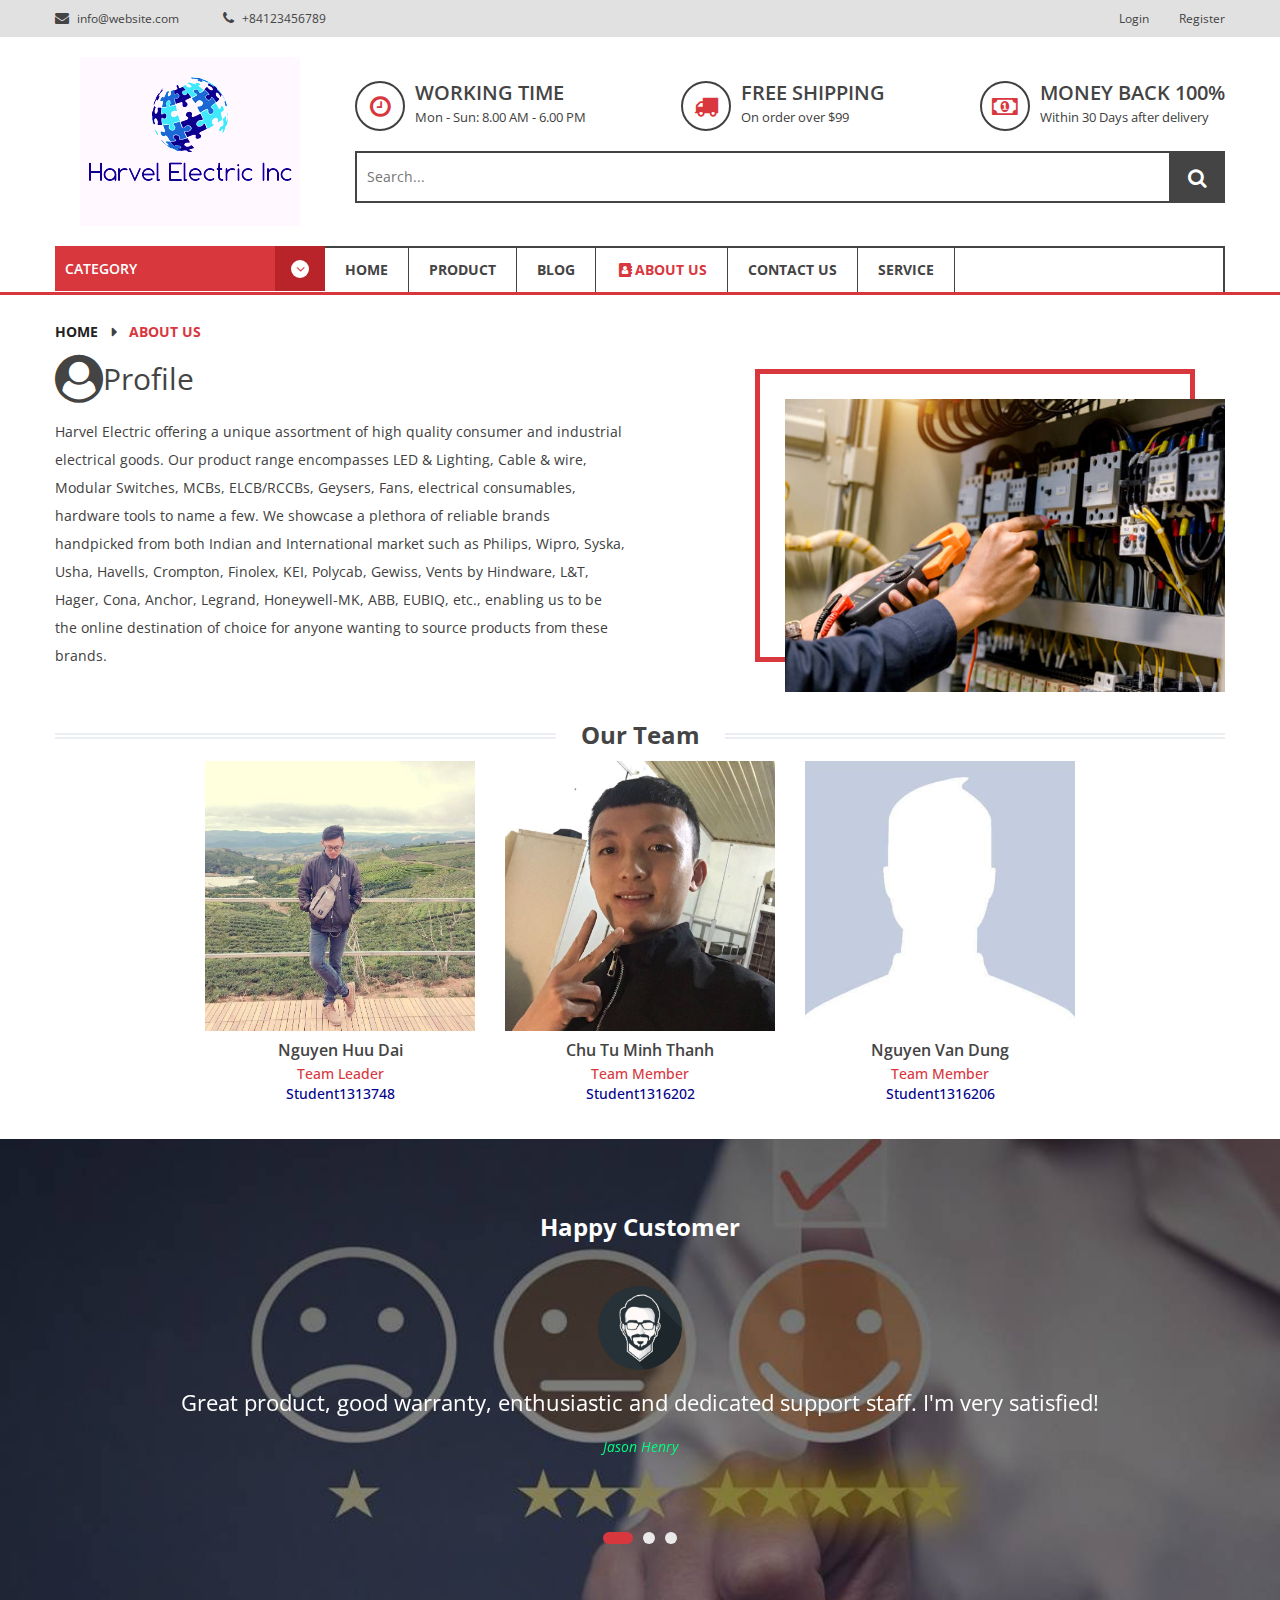
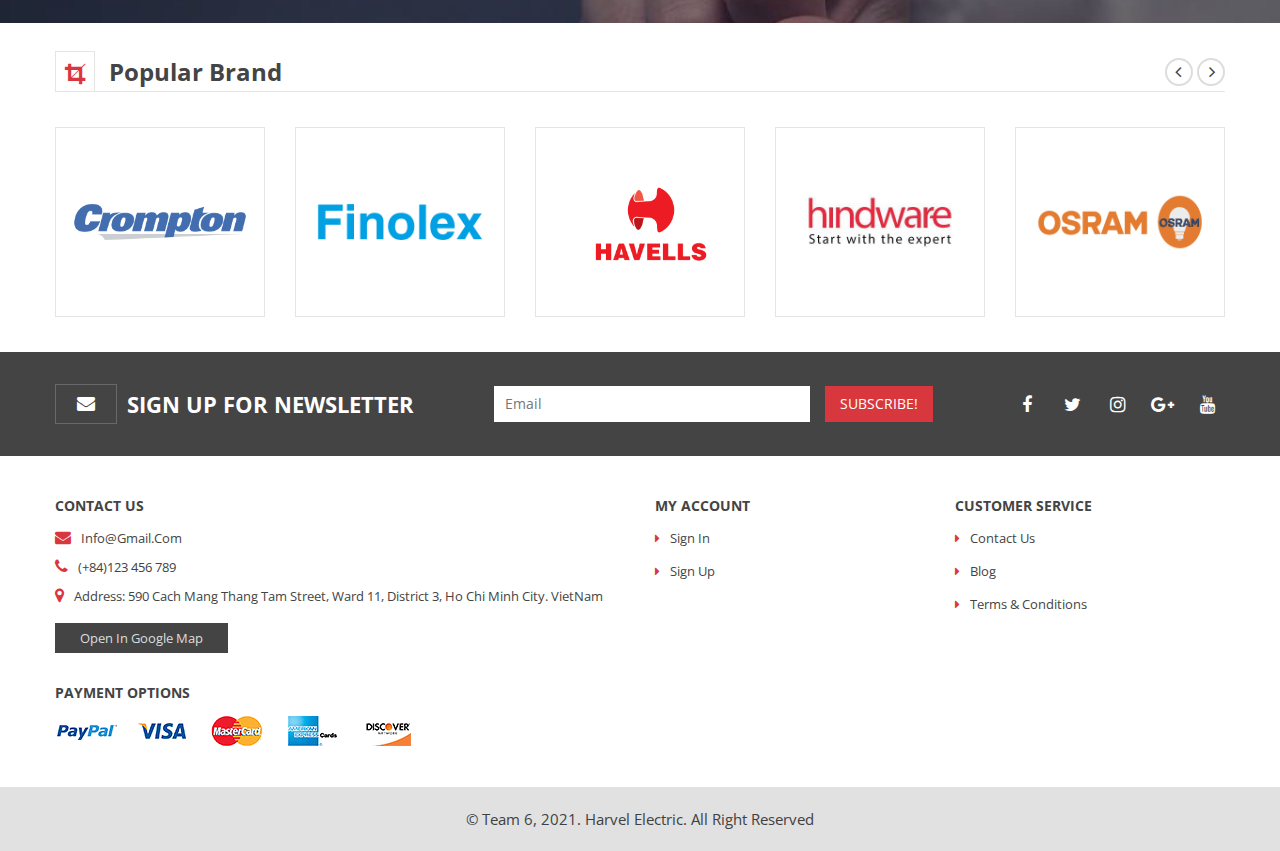
<file: aboutus.html>
<!DOCTYPE html>
<html lang="en">

<head>
    <meta charset="UTF-8">
    <meta http-equiv="X-UA-Compatible" content="IE=edge">
    <meta name="viewport" content="width=device-width, initial-scale=1.0">

    <!-- Site title -->
    <title>About Us Page</title>

    <!-- Favicon -->
    <link rel="shortcut icon" href="assets/img/icon.ico" type="image/x-icon" />
    <!-- Bootstrap CSS -->
    <link href="assets/css/bootstrap.min.css" rel="stylesheet">
    <!-- Font-Awesome CSS -->
    <link href="assets/css/font-awesome.min.css" rel="stylesheet">
    <!-- helper class css -->
    <link href="assets/css/helper.min.css" rel="stylesheet">
    <!-- Plugins CSS -->
    <link href="assets/css/plugins.css" rel="stylesheet">
    <!-- Main Style CSS -->
    <link href="assets/css/style.css" rel="stylesheet">

</head>

<body>
    <div class="wrapper box-layout">
        <!-- header area start -->
        <header>
            <!-- header top start -->
            <div class="header-top-area bg-gray text-center text-md-left">
                <div class="container">
                    <div class="row">
                        <div class="col-lg-6 col-md-5">
                            <div class="header-call-action">
                                <a href="mailto:info@gmail.com?subject=support">
                                    <i class="fa fa-envelope"></i>
                                    info@website.com
                                </a>
                                <a href="#" class="dis">
                                    <i class="fa fa-phone"></i>
                                    +84123456789
                                </a>
                            </div>
                        </div>
                        <div class="col-lg-6 col-md-7">
                            <div class="header-top-right float-md-right float-none">
                                <nav>
                                    <ul>
                                        <li>
                                            <a href="signin-signup.html">login</a>
                                        </li>
                                        <li>
                                            <a href="signin-signup.html">register</a>
                                        </li>
                                    </ul>
                                </nav>
                            </div>
                        </div>
                    </div>
                </div>
            </div>
            <!-- header top end -->

            <!-- header middle start -->
            <div class="header-middle-area header-middle-style-2 pt-20 pb-20">
                <div class="container">
                    <div class="row align-items-center">
                        <div class="col-lg-3">
                            <div class="brand-logo">
                                <a href="index.html">
                                    <img src="assets/img/logo/Logo2.png" alt="brand logo">
                                </a>
                            </div>
                        </div> <!-- end logo area -->
                        <div class="col-lg-9">
                            <div class="header-middle-right">
                                <div class="header-middle-shipping mb-20">
                                    <div class="single-block-shipping">
                                        <div class="shipping-icon">
                                            <i class="fa fa-clock-o"></i>
                                        </div>
                                        <div class="shipping-content">
                                            <h5>Working time</h5>
                                            <span>Mon - Sun: 8.00 AM - 6.00 PM</span>
                                        </div>
                                    </div> <!-- end single shipping -->
                                    <div class="single-block-shipping">
                                        <div class="shipping-icon">
                                            <i class="fa fa-truck"></i>
                                        </div>
                                        <div class="shipping-content">
                                            <h5>free shipping</h5>
                                            <span>On order over $99</span>
                                        </div>
                                    </div> <!-- end single shipping -->
                                    <div class="single-block-shipping">
                                        <div class="shipping-icon">
                                            <i class="fa fa-money"></i>
                                        </div>
                                        <div class="shipping-content">
                                            <h5>money back 100%</h5>
                                            <span>Within 30 Days after delivery</span>
                                        </div>
                                    </div> <!-- end single shipping -->
                                </div>
                                <div class="header-middle-block">
                                    <div class="header-middle-searchbox">
                                        <input type="text" placeholder="Search...">
                                        <button class="search-btn"><i class="fa fa-search"></i></button>
                                    </div>
                                </div>
                            </div>
                        </div>
                    </div>
                </div>
            </div>
            <!-- header middle end -->

            <!-- main menu area start -->
            <div class="main-header-wrapper bdr-bottom1">
                <div class="container">
                    <div class="row">
                        <div class="col-lg-12">
                            <div class="main-header-inner">
                                <!-- Mega Category Menu Start -->
                                <div class="category-toggle-wrap">
                                    <div class="category-toggle">
                                        category
                                        <div class="cat-icon">
                                            <i class="fa fa-angle-down"></i>
                                        </div>
                                    </div>
                                    <nav class="category-menu category-style-2">
                                        <ul>
                                            <li class="menu-item-has-children"><a href="product.html" class="category-main list" data-type="LED & Lighting"><i class="fa fa-lightbulb-o"></i>LED & Lighting</a>
                                                <ul class="category-mega-menu">
                                                    <li class="menu-item-has-children">
                                                        <a href="product.html" class="category-type" data-type="LED Lights">Led lights</a>
                                                        <a href="product.html" class="category-type" data-type="CFLs">Compact Fluorescent Lamp
                                                            (CFL)</a>
                                                    </li>
                                                </ul>
                                            </li>
                                            <li class="menu-item-has-children"><a href="product.html" class="category-main list" data-type="FANs"><i class="fa fa-yelp"></i>Fans</a>
                                                <ul class="category-mega-menu">
                                                    <li class="menu-item-has-children">
                                                        <a href="product.html" class="category-type" data-type="Ceiling Fans">Ceiling Fans</a>
                                                        <a href="product.html" class="category-type" data-type="Pedestal Fans">Pedestal Fans</a>
                                                    </li>
                                                </ul>
                                            </li>
                                            <li class="menu-item-has-children"><a href="product.html" class="category-main list" data-type="Cables & Wires"><i class="fa fa-plug"></i>Cables & Wires</a>
                                                <ul class="category-mega-menu">
                                                    <li class="menu-item-has-children">
                                                        <a href="product.html" class="category-type" data-type="Armoured Cables">Armoured Cables</a>
                                                        <a href="product.html" class="category-type" data-type="House Wires">House Wires</a>
                                                    </li>
                                                </ul>
                                            </li>
                                            <li class="menu-item-has-children"><a href="product.html" class="category-main list" data-type="Switches & Automation"><i class="fa fa-unsorted"></i>Switches & Automation</a>
                                                <ul class="category-mega-menu">
                                                    <li class="menu-item-has-children">
                                                        <a href="product.html" class="category-type" data-type="Modular Switches">Modular Switches</a>
                                                        <a href="product.html" class="category-type" data-type="Modular Sockets">Modular Sockets</a>
                                                    </li>
                                                </ul>
                                            </li>
                                            <li class="menu-item-has-children"><a href="product.html" class="category-main list" data-type="Protection Devices"><i class="fa fa-shield"></i>Protection Devices</a>
                                                <ul class="category-mega-menu">
                                                    <li class="menu-item-has-children">
                                                        <a href="product.html" class="category-type" data-type="MCBs">MCBs</a>
                                                        <a href="product.html" class="category-type" data-type="RCCBs">RCCBs</a>
                                                        <a href="product.html" class="category-type" data-type="RCBOs">RCBOs</a>
                                                    </li>
                                                </ul>
                                            </li>
                                            <li class="menu-item-has-children"><a href="product.html" class="category-main" data-type="Appliances"><i class="fa fa-cogs"></i>Appliances</a>
                                                <ul class="category-mega-menu">
                                                    <li class="menu-item-has-children">
                                                        <a href="product.html" class="category-type" data-type="Geysers">Geysers</a>
                                                        <a href="product.html" class="category-type" data-type="Irons">Irons</a>
                                                        <a href="product.html" class="category-type" data-type="Cooking">Cooking</a>
                                                    </li>
                                                </ul>
                                            </li>
                                        </ul>
                                    </nav>
                                </div>
                                <!-- Mega Category Menu End -->

                                <div class="main-menu">
                                    <nav id="mobile-menu">
                                        <ul>
                                            <li><a href="index.html">Home</a></li>
                                            <li><a href="product.html">Product</i></a></li>
                                            <li><a href="blog.html">Blog</a></li>
                                            <li class="active"><a href="aboutus.html"><i class="fa fa-address-book"></i>About Us</a></li>
                                            <li><a href="contactus.html">Contact us</a></li>
                                            <li><a href="service.html">Service</a></li>
                                        </ul>
                                    </nav>
                                </div>
                            </div>
                        </div>
                        <div class="col-12 d-block d-lg-none">
                            <div class="mobile-menu"></div>
                        </div>
                    </div>
                </div>
            </div>
            <!-- main menu area end -->
        </header>
        <!-- header area end -->

        <!-- breadcrumb area start -->
        <div class="breadcrumb-area">
            <div class="container">
                <div class="row">
                    <div class="col-12">
                        <div class="breadcrumb-wrap">
                            <nav aria-label="breadcrumb">
                                <ul class="breadcrumb">
                                    <li class="breadcrumb-item"><a href="index.html">Home</a></li>
                                    <li class="breadcrumb-item active" aria-current="page">About Us</li>
                                </ul>
                            </nav>
                        </div>
                    </div>
                </div>
            </div>
        </div>
        <!-- breadcrumb area end -->

        <!-- about wrapper start -->
        <div class="about-us-wrapper">
            <div class="container">
                <div class="row">
                    <!-- About Text Start -->
                    <div class="col-lg-6">
                        <div class="about-text-wrap">
                            <h2><i class="fa fa-user-circle" style="float: left;"></i><span>Profile</span></h2>
                            <p>Harvel Electric offering a unique assortment of high quality consumer and industrial electrical goods. Our product range encompasses LED & Lighting, Cable & wire, Modular Switches, MCBs, ELCB/RCCBs, Geysers, Fans, electrical consumables, hardware tools to name a few. We showcase a plethora of reliable brands handpicked from both Indian and International market such as Philips, Wipro, Syska, Usha, Havells, Crompton, Finolex, KEI, Polycab, Gewiss, Vents by Hindware, L&T, Hager, Cona, Anchor, Legrand, Honeywell-MK, ABB, EUBIQ, etc., enabling us to be the online destination of choice for anyone wanting to source products from these brands.</p>
                        </div>
                    </div>
                    <!-- About Text End -->
                    <!-- About Image Start -->
                    <div class="col-lg-5 ml-auto">
                        <div class="about-image-wrap mt-md-26 mt-sm-26">
                            <img src="assets/img/aboutus/istockphoto-1150199550-612x612.jpg" alt="About" />
                        </div>
                    </div>
                    <!-- About Image End -->
                </div>
            </div>
        </div>
        <!-- about wrapper end -->

        <!-- team area start -->
        <div class="team-area pt-28">
            <div class="container">
                <div class="row justify-content-center">
                    <div class="col-12">
                        <div class="title-box text-center mb-10">
                            <h3>Our Team</h3>
                        </div>
                    </div>
                </div> <!-- section title end -->
                <div class="row justify-content-center">
                    <div class="col-lg-3 col-md-3 col-sm-4 col-4">
                        <div class="team-member mb-30">
                            <div class="team-thumb img-full">
                                <img src="assets/img/aboutus/Team1.jpg" alt="">
                                <div class="team-social">
                                    <a href="https://www.facebook.com/"><i class="fa fa-facebook"></i></a>
                                    <a href="https://twitter.com/"><i class="fa fa-twitter"></i></a>
                                    <a href="https://www.linkedin.com/"><i class="fa fa-linkedin"></i></a>
                                    <a href="https://plus.google.com/"><i class="fa fa-google-plus"></i></a>
                                </div>
                            </div>
                            <div class="team-content text-center">
                                <h3>Nguyen Huu Dai</h3>
                                <h6>Team Leader</h6>
                                <h6 style="color: darkblue;">Student1313748</h6>
                            </div>
                        </div>
                    </div> <!-- end single team member -->
                    <div class="col-lg-3 col-md-3 col-sm-4 col-4">
                        <div class="team-member mb-30">
                            <div class="team-thumb img-full">
                                <img src="assets/img/aboutus/Team2.jpg" alt="">
                                <div class="team-social">
                                    <a href="https://www.facebook.com/"><i class="fa fa-facebook"></i></a>
                                    <a href="https://twitter.com/"><i class="fa fa-twitter"></i></a>
                                    <a href="https://www.linkedin.com/"><i class="fa fa-linkedin"></i></a>
                                    <a href="https://plus.google.com/"><i class="fa fa-google-plus"></i></a>
                                </div>
                            </div>
                            <div class="team-content text-center">
                                <h3>Chu Tu Minh Thanh</h3>
                                <h6>Team Member</h6>
                                <h6 style="color: darkblue;">Student1316202</h6>
                            </div>
                        </div>
                    </div> <!-- end single team member -->
                    <div class="col-lg-3 col-md-3 col-sm-4 col-4">
                        <div class="team-member mb-30">
                            <div class="team-thumb img-full">
                                <img src="assets/img/aboutus/Team.jpg" alt="">
                                <div class="team-social">
                                    <a href="https://www.facebook.com/"><i class="fa fa-facebook"></i></a>
                                    <a href="https://twitter.com/"><i class="fa fa-twitter"></i></a>
                                    <a href="https://www.linkedin.com/"><i class="fa fa-linkedin"></i></a>
                                    <a href="https://plus.google.com/"><i class="fa fa-google-plus"></i></a>
                                </div>
                            </div>
                            <div class="team-content text-center">
                                <h3>Nguyen Van Dung</h3>
                                <h6>Team Member</h6>
                                <h6 style="color: darkblue;">Student1316206</h6>
                            </div>
                        </div>
                    </div> <!-- end single team member -->
                </div>
            </div>
        </div>
        <!-- team area end -->

        <!-- testimonial area start -->
        <div class="testimonial-area2">
            <div class="container">
                <div class="row">
                    <div class="col-12">
                        <div class="testimonial-title text-center mb-28">
                            <h3>happy customer</h3>
                        </div> <!-- section title end -->
                    </div>
                </div>
                <div class="row">
                    <div class="col-12">
                        <div class="testimonial-carousel-active testimonial-style-2 slick-dot-style">
                            <div class="testimonial-item text-center">
                                <div class="testimonial-thumb">
                                    <img src="assets/img/aboutus/happycustomer1.jpg" alt="">
                                </div>
                                <div class="testimonial-content">
                                    <p>Great product, good warranty, enthusiastic and dedicated support staff. I'm very satisfied!</p>
                                    <h3><a href="#" class="dis" style="color: springgreen;">Jason Henry</a></h3>
                                </div>
                            </div> <!-- end single testimonial item -->
                            <div class="testimonial-item text-center">
                                <div class="testimonial-thumb">
                                    <img src="assets/img/aboutus/happycustomer2.jpg" alt="">
                                </div>
                                <div class="testimonial-content">
                                    <p>I was consulted very specifically about electrical products here. Clear origin, good quality. I am very satisfied with my purchase at Harvel Electric!</p>
                                    <h3><a href="#" class="dis" style="color: springgreen;">Tom Hiddleston</a></h3>
                                </div>
                            </div> <!-- end single testimonial item -->
                            <div class="testimonial-item text-center">
                                <div class="testimonial-thumb">
                                    <img src="assets/img/aboutus/happycustomer5.jpg" alt="">
                                </div>
                                <div class="testimonial-content">
                                    <p>Staff are very enthusiastic to advise me to choose the best product. Technical support for installation is very attentive. Products are warranted and used very well!</p>
                                    <h3><a href="#" class="dis" style="color: springgreen;">Elizabeth Taylor</a></h3>
                                </div>
                            </div> <!-- end single testimonial item -->
                        </div>
                    </div>
                </div>
            </div>
        </div>
        <!-- testimonial area end -->

        <!-- brand area start -->
        <div class="brand-area pt-28 pb-30">
            <div class="container">
                <div class="row">
                    <div class="col-12">
                        <div class="section-title mb-30">
                            <div class="title-icon">
                                <i class="fa fa-crop"></i>
                            </div>
                            <h3>Popular Brand</h3>
                        </div> <!-- section title end -->
                    </div>
                </div>
                <div class="row">
                    <div class="col-12">
                        <div class="brand-active slick-padding slick-arrow-style">
                            <div class="brand-item text-center">
                                <a href="product.html"><img src="assets/img/Brand Logo/Crompton.png" alt=""></a>
                            </div>
                            <div class="brand-item text-center">
                                <a href="product.html"><img src="assets/img/Brand Logo/Finolex.png" alt=""></a>
                            </div>
                            <div class="brand-item text-center">
                                <a href="product.html"><img src="assets/img/Brand Logo/Havells.png" alt=""></a>
                            </div>
                            <div class="brand-item text-center">
                                <a href="product.html"><img src="assets/img/Brand Logo/Hindware.png" alt=""></a>
                            </div>
                            <div class="brand-item text-center">
                                <a href="product.html"><img src="assets/img/Brand Logo/Osram.png" alt=""></a>
                            </div>
                            <div class="brand-item text-center">
                                <a href="product.html"><img src="assets/img/Brand Logo/Philips.png" alt=""></a>
                            </div>
                            <div class="brand-item text-center">
                                <a href="product.html"><img src="assets/img/Brand Logo/Racold.jpg" alt=""></a>
                            </div>
                            <div class="brand-item text-center">
                                <a href="product.html"><img src="assets/img/Brand Logo/Renesola.png" alt=""></a>
                            </div>
                            <div class="brand-item text-center">
                                <a href="product.html"><img src="assets/img/Brand Logo/Usha.png" alt=""></a>
                            </div>
                            <div class="brand-item text-center">
                                <a href="product.html"><img src="assets/img/Brand Logo/Wipro.png" alt=""></a>
                            </div>
                        </div>
                    </div>
                </div>
            </div>
        </div>
        <!-- brand area end -->

        <!-- footer area start -->
        <footer>
            <!-- footer top start -->
            <div class="footer-top bg-black pt-14 pb-14">
                <div class="container">
                    <div class="footer-top-wrapper">
                        <div class="newsletter__wrap">
                            <div class="newsletter__title">
                                <div class="newsletter__icon">
                                    <i class="fa fa-envelope"></i>
                                </div>
                                <div class="newsletter__content">
                                    <h3>sign up for newsletter</h3>
                                </div>
                            </div>
                            <div class="newsletter__box">
                                <form id="mc-form">
                                    <input type="email" id="mc-email" autocomplete="off" placeholder="Email">
                                    <button id="mc-submit">subscribe!</button>
                                </form>
                            </div>
                            <!-- mailchimp-alerts Start -->
                            <div class="mailchimp-alerts">
                                <div class="mailchimp-submitting"></div><!-- mailchimp-submitting end -->
                                <div class="mailchimp-success"></div><!-- mailchimp-success end -->
                                <div class="mailchimp-error"></div><!-- mailchimp-error end -->
                            </div>
                            <!-- mailchimp-alerts end -->
                        </div>
                        <div class="social-icons">
                            <a href="index.html" id="subscribe" data-toggle="tooltip" data-placement="top" title="Facebook"><i
                                class="fa fa-facebook"></i></a>
                            <a href="index.html" id="subscribe" data-toggle="tooltip" data-placement="top" title="Twitter"><i
                                class="fa fa-twitter"></i></a>
                            <a href="index.html" id="subscribe" data-toggle="tooltip" data-placement="top" title="Instagram"><i
                                class="fa fa-instagram"></i></a>
                            <a href="index.html" id="subscribe" data-toggle="tooltip" data-placement="top" title="Google-plus"><i
                                class="fa fa-google-plus"></i></a>
                            <a href="index.html" id="subscribe" data-toggle="tooltip" data-placement="top" title="Youtube"><i
                                class="fa fa-youtube"></i></a>
                        </div>
                    </div>
                </div>
            </div>
            <!-- footer top end -->

            <!-- footer main start -->
            <div class="footer-widget-area pt-40 pb-38 pb-sm-4 pt-sm-30">
                <div class="container">
                    <div class="row">
                        <div class="col-md-6 col-sm-6">
                            <div class="footer-widget mb-sm-26">
                                <div class="widget-title mb-10 mb-sm-6">
                                    <h4>contact us</h4>
                                </div>
                                <div class="widget-body">
                                    <ul class="location">
                                        <li><i class="fa fa-envelope"></i>info@gmail.com</li>
                                        <li><i class="fa fa-phone"></i>(+84)123 456 789</li>
                                        <li><i class="fa fa-map-marker"></i>Address: 590 Cach Mang Thang Tam street,
                                            Ward 11, District 3, Ho Chi Minh City. VietNam</li>
                                    </ul>
                                    <a class="map-btn" href="contactus.html">open in google map</a>
                                </div>
                            </div> <!-- single widget end -->
                        </div> <!-- single widget column end -->
                        <div class="col-md-3 col-sm-6">
                            <div class="footer-widget mb-sm-26">
                                <div class="widget-title mb-10 mb-sm-6">
                                    <h4>my account</h4>
                                </div>
                                <div class="widget-body">
                                    <ul>
                                        <li><a href="signin-signup.html">sign in</a></li>
                                        <li><a href="signin-signup.html">sign up</a></li>
                                    </ul>
                                </div>
                            </div> <!-- single widget end -->
                        </div> <!-- single widget column end -->
                        <div class="col-md-3 col-sm-6">
                            <div class="footer-widget mb-sm-26">
                                <div class="widget-title mb-10 mb-sm-6">
                                    <h4>customer service</h4>
                                </div>
                                <div class="widget-body">
                                    <ul>
                                        <li><a href="contactus.html">Contact Us</a></li>
                                        <li><a href="blog.html">Blog</a></li>
                                        <li><a href="service.html">Terms & Conditions</a></li>
                                    </ul>
                                </div>
                            </div> <!-- single widget end -->
                        </div> <!-- single widget column end -->
                        <div class="col-md-12 mt-30">
                            <div class="footer-widget mb-sm-26">
                                <div class="widget-title mb-10 mb-sm-6">
                                    <h4>Payment Options</h4>
                                </div>
                                <div class="widget-body">
                                    <div class="payment-method-img">
                                        <img src="assets/img/payment.png" alt="">
                                    </div>
                                </div>
                            </div> <!-- single widget end -->
                        </div> <!-- single widget column end -->
                    </div>
                </div>
            </div>
            <!-- footer main end -->

            <!-- footer bootom start -->
            <div class="footer-bottom-area bg-gray pt-20 pb-20">
                <div class="container">
                    <div class="footer-bottom-wrap">
                        <div class="copyright-text">
                            <p> &copy; Team 6, 2021. Harvel Electric. All Right Reserved</p>
                        </div>
                    </div>
                </div>
            </div>
            <!-- footer bootom end -->
        </footer>
        <!-- footer area end -->
    </div>

    <!-- Scroll to top start -->
    <div class="scroll-top not-visible">
        <i class="fa fa-angle-up"></i>
    </div>
    <!-- Scroll to Top End -->

    <!-- Set Modal -->
    <div class="modal fade" id="myModal">
        <div class="modal-dialog modal-lg">
            <!-- Modal content-->
            <div class="modal-content">
                <div class="modal-header">
                    <button type="button" class="close" id="close3" data-dismiss="modal">&times;</button>
                </div>
                <div class="modal-body" id="modalProduct">
                    
                </div>
                <div class="modal-footer">
                    <button type="button" class="btn btn-default" data-dismiss="modal">Close</button>
                </div>
            </div>

        </div>
    </div>
    <!-- End Set Modal -->

    <!-- Compare Product -->
    <div class="wapper w3-animate-zoom w3-card-4" id="close1">
        <div class="panel-heading">
            <button onclick="document.getElementById('close1').style.display='none'"
                class="btn btn-danger closeBtn">close</button>
            <br>
            <h2>Compare Product</h2>
        </div>
        <!--preview panel-->
        <div class="panel-body text-center">
            <div class="w3-card-4 w3-light-grey w3-round-large w3-border comparePanle w3-margin-top">
                <div class="row">
                    <div class="col-lg-9 col-md-8 col-sm-6 w3-margin-top">
                        <h4>Added for comparison</h4>
                    </div>
                    <div class="col-lg-3 col-md-4 col-sm-6 w3-margin-top">
                        <button class="btn btn-outline-info cmprBtn">Compare</button>
                    </div>
                </div>
                <!-- Hien phan tu duoc chon -->
                <div class="row titleMargin comparePan">
                    
                </div>
            </div>
        </div>
        <!--end of preview panel-->

        <!-- product-list panel -->
        <div class="row mt-20" id="body-data">

        </div>
        <!-- end of product-list panel -->

        <!-- comparision popup-->
        <div id="close2" class="w3-animate-zoom w3-white w3-modal modPos w3-card-4">
            <div class="container">
                <button onclick="document.getElementById('close2').style.display='none'"
                    class="btn btn-danger closeBtn">close</button>
            </div>
            <br>
            <div class="compare-page-wrapper">
                <div class="container">
                    <div class="row">
                        <div class="col-lg-12">
                            <!-- Compare Page Content Start -->
                            <div class="compare-page-content-wrap">
                                <div class="compare-table table-responsive">
                                    <table class="table table-bordered mb-0">
                                        <tbody class="contentPop">
                                    
                                        </tbody>
                                    </table>
                                </div>
                            </div>
                            <!-- Compare Page Content End -->
                        </div>
                    </div>
                </div>
            </div>
        </div>
        <!-- end of comparision popup -->
    </div>
    <!-- End of Compare Product -->

    <!-- Show category product -->
    <div class="wapperCategory w3-animate-zoom w3-card-4" id="close4">
        <div class="panel-heading">
            <button onclick="document.getElementById('close4').style.display='none'"
                class="btn btn-danger closeBtn">close</button>
        </div>
        <!-- page wrapper start -->
        <div class="page-main-wrapper mt-30">
            <div class="container">
                <div class="row">
                    <!-- product main wrap start -->
                    <div class="col-12">
                        <div class="shop-banner img-full" id="img-category">
                            <img src="assets/img/category/category1.jpg" alt="">
                        </div>
                        <!-- product view wrapper area start -->
                        
                        <div class="shop-product-wrapper pt-34">
                            <!-- shop product top wrap start -->
                            <div class="shop-top-bar">
                                <div class="row">
                                    <div class="col-lg-7 col-md-6">
                                        <div class="top-bar-left">
                                            <div class="product-view-mode mr-70 mr-sm-0">
                                                <a class="active" href="#" data-target="grid"><i
                                                        class="fa fa-th"></i></a>
                                                <a href="#" data-target="list"><i class="fa fa-list"></i></a>
                                            </div>
                                            <div class="product-amount" id="showing-results-caregory">

                                            </div>
                                        </div>
                                    </div>
                                    <div class="col-lg-5 col-md-6">
                                        <div class="top-bar-right">
                                            <div class="product-short">
                                                <p>Sort By : </p>
                                                <a href="#" value="title" id="sortName-category">Name</a> &nbsp; &nbsp;
                                                <a href="#" value="price" id="sortPrice-category">Price</a> &nbsp; &nbsp;
                                                <a href="#" value="price" id="unsort-category">Clear</a>
                                            </div>
                                        </div>
                                    </div>
                                </div>
                            </div>
                            <!-- shop product top wrap start -->

                            <!-- product item start -->
                            <div class="shop-product-wrap grid row" id="productCategory">

                            </div>
                            <!-- product item end -->
                        </div>
                        <!-- product view wrapper area end -->

                        <!-- start pagination area -->
                        <div class="paginatoin-area text-center pt-28">
                            <div class="row">
                                <div class="col-12">
                                    <ul class="pagination-category">

                                    </ul>
                                </div>
                            </div>
                        </div>
                        <!-- end pagination area -->
                    </div>
                    <!-- product main wrap end -->
                </div>
            </div>
        </div>
        <!-- page wrapper end -->
    </div>
    <!-- End Show category product -->

    <!-- Jquery Min Js -->
    <script src="assets/js/vendor/jquery-3.3.1.min.js"></script>
    <!-- Popper Min Js -->
    <script src="assets/js/vendor/popper.min.js"></script>
    <!-- Bootstrap Min Js -->
    <script src="assets/js/vendor/bootstrap.min.js"></script>
    <!-- Plugins Js-->
    <script src="assets/js/plugins.js"></script>
    <!-- Active Js -->
    <script src="assets/js/main1.js"></script>
    <script src="assets/js/main.js"></script>
    <!-- Switcher JS [Please Remove this when Choose your Final Projct] -->
    <script src="assets/js/switcher.js"></script>
</body>

</html>
</file>
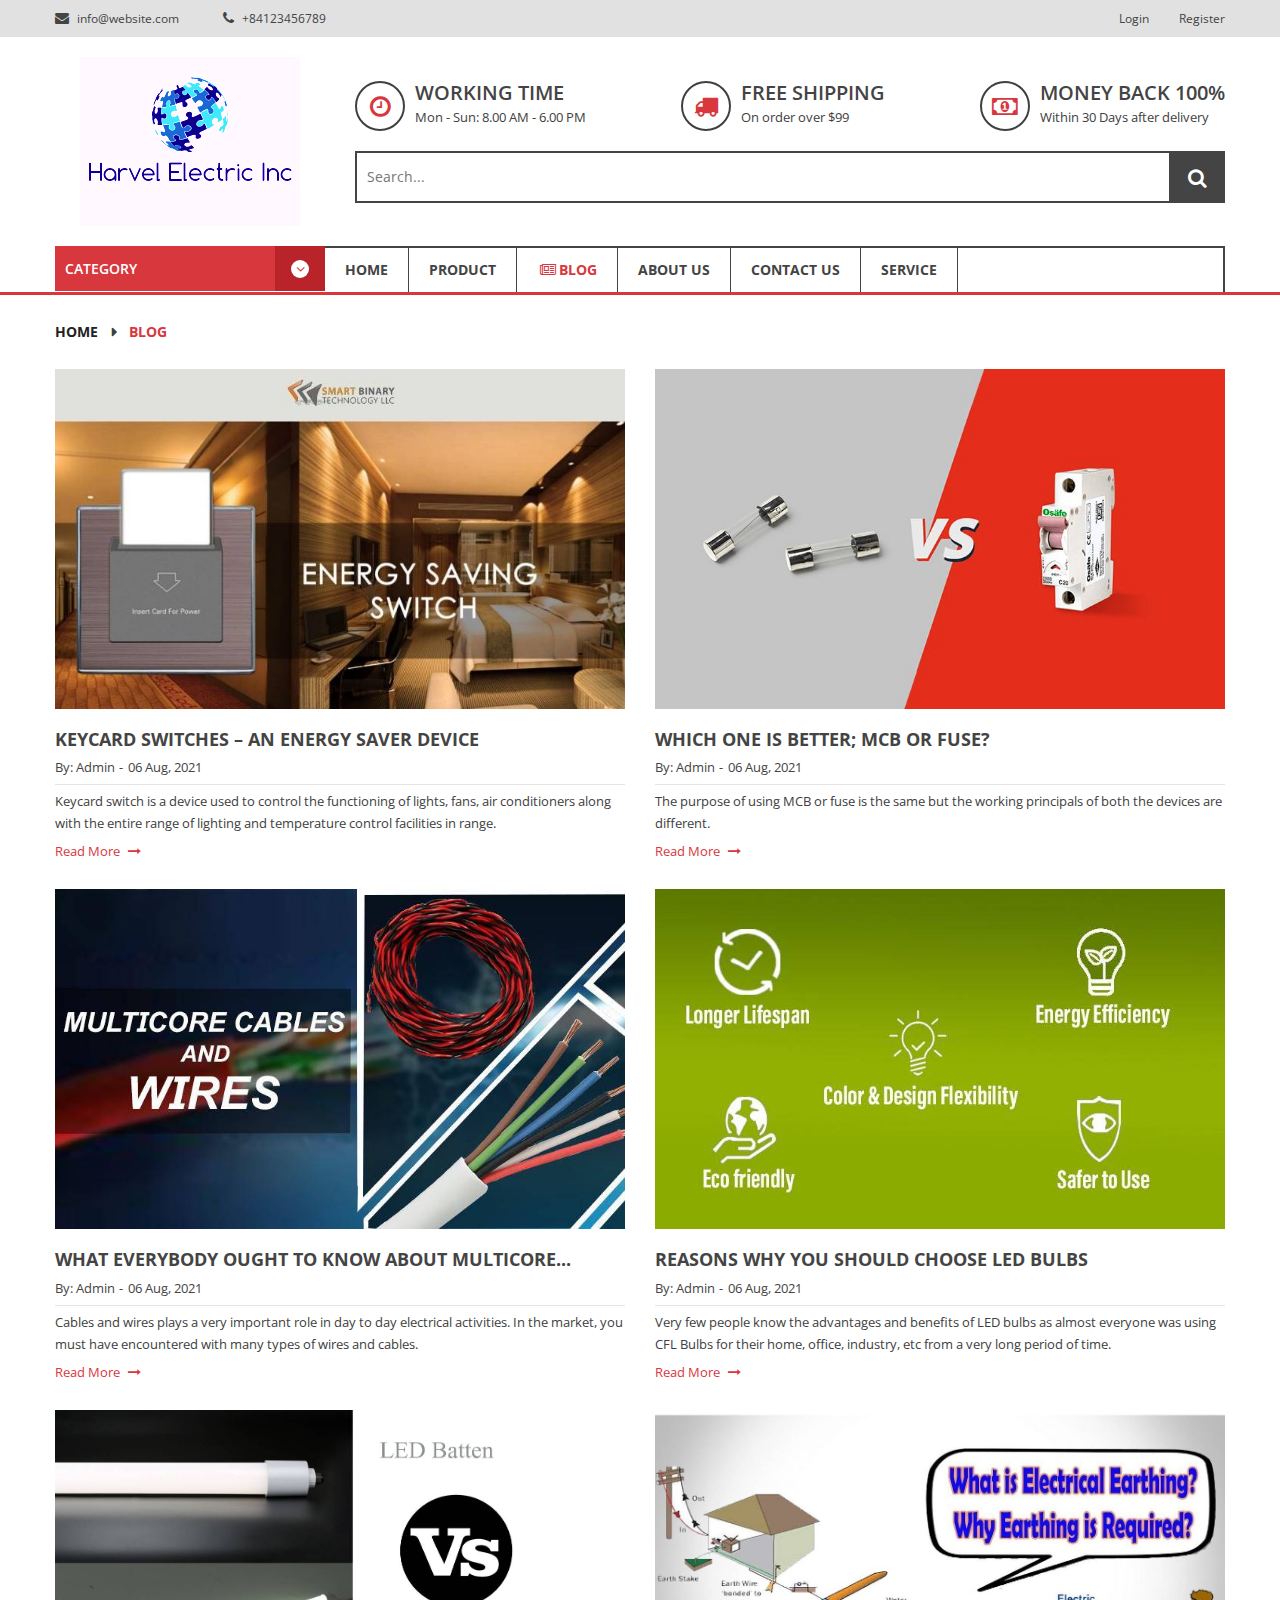
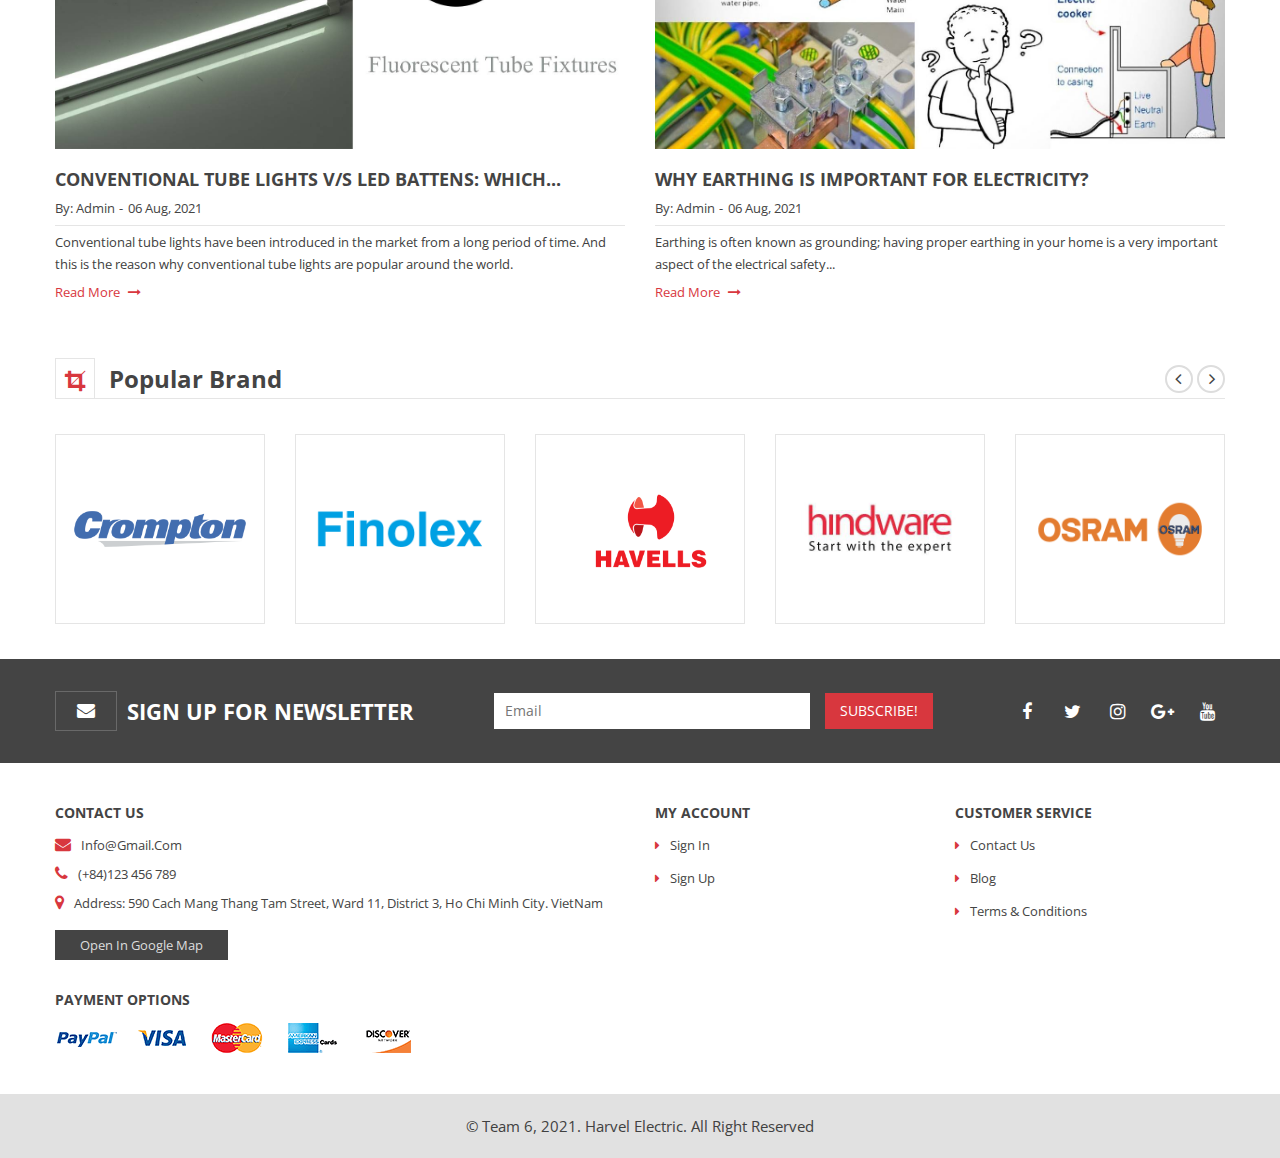
<file: blog.html>
<!DOCTYPE html>
<html lang="en">

<head>
    <meta charset="UTF-8">
    <meta http-equiv="X-UA-Compatible" content="IE=edge">
    <meta name="viewport" content="width=device-width, initial-scale=1.0">
    <title>Blog Page</title>

    <!-- Favicon -->
    <link rel="shortcut icon" href="assets/img/icon.ico" type="image/x-icon" />
    <!-- Bootstrap CSS -->
    <link href="assets/css/bootstrap.min.css" rel="stylesheet">
    <!-- Font-Awesome CSS -->
    <link href="assets/css/font-awesome.min.css" rel="stylesheet">
    <!-- helper class css -->
    <link href="assets/css/helper.min.css" rel="stylesheet">
    <!-- Plugins CSS -->
    <link href="assets/css/plugins.css" rel="stylesheet">
    <!-- Main Style CSS -->
    <link href="assets/css/style.css" rel="stylesheet">

</head>

<body>
    <div class="wrapper box-layout">

        <!-- header area start -->
        <header>

            <!-- header top start -->
            <div class="header-top-area bg-gray text-center text-md-left">
                <div class="container">
                    <div class="row">
                        <div class="col-lg-6 col-md-5">
                            <div class="header-call-action">
                                <a href="mailto:info@gmail.com?subject=support">
                                    <i class="fa fa-envelope"></i>
                                    info@website.com
                                </a>
                                <a href="#" class="dis">
                                    <i class="fa fa-phone"></i>
                                    +84123456789
                                </a>
                            </div>
                        </div>
                        <div class="col-lg-6 col-md-7">
                            <div class="header-top-right float-md-right float-none">
                                <nav>
                                    <ul>
                                        <li>
                                            <a href="signin-signup.html">login</a>
                                        </li>
                                        <li>
                                            <a href="signin-signup.html">register</a>
                                        </li>
                                    </ul>
                                </nav>
                            </div>
                        </div>
                    </div>
                </div>
            </div>
            <!-- header top end -->

            <!-- header middle start -->
            <div class="header-middle-area header-middle-style-2 pt-20 pb-20">
                <div class="container">
                    <div class="row align-items-center">
                        <div class="col-lg-3">
                            <div class="brand-logo">
                                <a href="index.html">
                                    <img src="assets/img/logo/Logo2.png" alt="brand logo">
                                </a>
                            </div>
                        </div> <!-- end logo area -->
                        <div class="col-lg-9">
                            <div class="header-middle-right">
                                <div class="header-middle-shipping mb-20">
                                    <div class="single-block-shipping">
                                        <div class="shipping-icon">
                                            <i class="fa fa-clock-o"></i>
                                        </div>
                                        <div class="shipping-content">
                                            <h5>Working time</h5>
                                            <span>Mon - Sun: 8.00 AM - 6.00 PM</span>
                                        </div>
                                    </div> <!-- end single shipping -->
                                    <div class="single-block-shipping">
                                        <div class="shipping-icon">
                                            <i class="fa fa-truck"></i>
                                        </div>
                                        <div class="shipping-content">
                                            <h5>free shipping</h5>
                                            <span>On order over $99</span>
                                        </div>
                                    </div> <!-- end single shipping -->
                                    <div class="single-block-shipping">
                                        <div class="shipping-icon">
                                            <i class="fa fa-money"></i>
                                        </div>
                                        <div class="shipping-content">
                                            <h5>money back 100%</h5>
                                            <span>Within 30 Days after delivery</span>
                                        </div>
                                    </div> <!-- end single shipping -->
                                </div>
                                <div class="header-middle-block">
                                    <div class="header-middle-searchbox">
                                        <input type="text" placeholder="Search...">
                                        <button class="search-btn"><i class="fa fa-search"></i></button>
                                    </div>
                                </div>
                            </div>
                        </div>
                    </div>
                </div>
            </div>
            <!-- header middle end -->

            <!-- main menu area start -->
            <div class="main-header-wrapper bdr-bottom1">
                <div class="container">
                    <div class="row">
                        <div class="col-lg-12">
                            <div class="main-header-inner">
                                <!-- Mega Category Menu Start -->
                                <div class="category-toggle-wrap">
                                    <div class="category-toggle">
                                        category
                                        <div class="cat-icon">
                                            <i class="fa fa-angle-down"></i>
                                        </div>
                                    </div>
                                    <nav class="category-menu category-style-2">
                                        <ul>
                                            <li class="menu-item-has-children"><a href="product.html" class="category-main list" data-type="LED & Lighting"><i class="fa fa-lightbulb-o"></i>LED & Lighting</a>
                                                <ul class="category-mega-menu">
                                                    <li class="menu-item-has-children">
                                                        <a href="product.html" class="category-type" data-type="LED Lights">Led lights</a>
                                                        <a href="product.html" class="category-type" data-type="CFLs">Compact Fluorescent Lamp
                                                            (CFL)</a>
                                                    </li>
                                                </ul>
                                            </li>
                                            <li class="menu-item-has-children"><a href="product.html" class="category-main list" data-type="FANs"><i class="fa fa-yelp"></i>Fans</a>
                                                <ul class="category-mega-menu">
                                                    <li class="menu-item-has-children">
                                                        <a href="product.html" class="category-type" data-type="Ceiling Fans">Ceiling Fans</a>
                                                        <a href="product.html" class="category-type" data-type="Pedestal Fans">Pedestal Fans</a>
                                                    </li>
                                                </ul>
                                            </li>
                                            <li class="menu-item-has-children"><a href="product.html" class="category-main list" data-type="Cables & Wires"><i class="fa fa-plug"></i>Cables & Wires</a>
                                                <ul class="category-mega-menu">
                                                    <li class="menu-item-has-children">
                                                        <a href="product.html" class="category-type" data-type="Armoured Cables">Armoured Cables</a>
                                                        <a href="product.html" class="category-type" data-type="House Wires">House Wires</a>
                                                    </li>
                                                </ul>
                                            </li>
                                            <li class="menu-item-has-children"><a href="product.html" class="category-main list" data-type="Switches & Automation"><i class="fa fa-unsorted"></i>Switches & Automation</a>
                                                <ul class="category-mega-menu">
                                                    <li class="menu-item-has-children">
                                                        <a href="product.html" class="category-type" data-type="Modular Switches">Modular Switches</a>
                                                        <a href="product.html" class="category-type" data-type="Modular Sockets">Modular Sockets</a>
                                                    </li>
                                                </ul>
                                            </li>
                                            <li class="menu-item-has-children"><a href="product.html" class="category-main list" data-type="Protection Devices"><i class="fa fa-shield"></i>Protection Devices</a>
                                                <ul class="category-mega-menu">
                                                    <li class="menu-item-has-children">
                                                        <a href="product.html" class="category-type" data-type="MCBs">MCBs</a>
                                                        <a href="product.html" class="category-type" data-type="RCCBs">RCCBs</a>
                                                        <a href="product.html" class="category-type" data-type="RCBOs">RCBOs</a>
                                                    </li>
                                                </ul>
                                            </li>
                                            <li class="menu-item-has-children"><a href="product.html" class="category-main" data-type="Appliances"><i class="fa fa-cogs"></i>Appliances</a>
                                                <ul class="category-mega-menu">
                                                    <li class="menu-item-has-children">
                                                        <a href="product.html" class="category-type" data-type="Geysers">Geysers</a>
                                                        <a href="product.html" class="category-type" data-type="Irons">Irons</a>
                                                        <a href="product.html" class="category-type" data-type="Cooking">Cooking</a>
                                                    </li>
                                                </ul>
                                            </li>
                                        </ul>
                                    </nav>
                                </div>
                                <!-- Mega Category Menu End -->

                                <div class="main-menu">
                                    <nav id="mobile-menu">
                                        <ul>
                                            <li><a href="index.html">Home</a></li>
                                            <li><a href="product.html">Product</i></a></li>
                                            <li class="active"><a href="blog.html"><i class="fa fa-newspaper-o"></i>Blog</a></li>
                                            <li><a href="aboutus.html">About Us</a></li>
                                            <li><a href="contactus.html">Contact us</a></li>
                                            <li><a href="service.html">Service</a></li>
                                        </ul>
                                    </nav>
                                </div>
                            </div>
                        </div>
                        <div class="col-12 d-block d-lg-none">
                            <div class="mobile-menu"></div>
                        </div>
                    </div>
                </div>
            </div>
            <!-- main menu area end -->

        </header>
        <!-- header area end -->

        <!-- breadcrumb area start -->
        <div class="breadcrumb-area">
            <div class="container">
                <div class="row">
                    <div class="col-12">
                        <div class="breadcrumb-wrap">
                            <nav aria-label="breadcrumb">
                                <ul class="breadcrumb">
                                    <li class="breadcrumb-item"><a href="index.html">Home</a></li>
                                    <li class="breadcrumb-item active" aria-current="page">Blog</li>
                                </ul>
                            </nav>
                        </div>
                    </div>
                </div>
            </div>
        </div>
        <!-- breadcrumb area end -->

        <!-- blog main wrapper start -->
        <div class="blog-main-wrapper">
            <div class="container">
                <div class="row">
                    <div class="col-lg-12">
                        <div class="blog-wrapper-inner">
                            <div class="row">
                                <!-- start single blog item -->
                                <div class="col-lg-6 col-md-6">
                                    <div class="blog-item mb-26">
                                        <div class="blog-thumb img-full fix">
                                            <a href="#" data-toggle="modal" data-target="#myModal-blog1">
                                                <img src="assets/img/blog/Blog1.jpg" alt="">
                                            </a>
                                        </div>
                                        <div class="blog-content">
                                            <h3><a href="#" data-toggle="modal" data-target="#myModal-blog1">KEYCARD SWITCHES – AN ENERGY SAVER DEVICE</a></h3>
                                            <div class="blog-meta">
                                                <span class="posted-author">by: Admin</span>
                                                <span class="post-date">06 Aug, 2021</span>
                                            </div>
                                            <p>Keycard switch is a device used to control the functioning of lights, fans, air conditioners along with the entire range of lighting and temperature control facilities in range.</p>
                                        </div>
                                        <a href="#" data-toggle="modal" data-target="#myModal-blog1">read more <i class="fa fa-long-arrow-right"></i></a>
                                    </div>
                                </div>
                                <!-- end single blog item -->
                                <!-- start single blog item -->
                                <div class="col-lg-6 col-md-6">
                                    <div class="blog-item mb-26">
                                        <div class="blog-thumb img-full fix">                                       
                                            <a href="#" data-toggle="modal" data-target="#myModal-blog2">
                                                <img src="assets/img/blog/Blog2.jpg" alt="">
                                            </a>
                                        </div>
                                        <div class="blog-content">
                                            <h3><a href="#" data-toggle="modal" data-target="#myModal-blog2">WHICH ONE IS BETTER; MCB OR FUSE?</a></h3>
                                            <div class="blog-meta">
                                                <span class="posted-author">by: Admin</span>
                                                <span class="post-date">06 Aug, 2021</span>
                                            </div>
                                            <p>The purpose of using MCB or fuse is the same but the working principals of both the devices are different.</p>
                                        </div>
                                        <a href="#" data-toggle="modal" data-target="#myModal-blog2">read more <i class="fa fa-long-arrow-right"></i></a>
                                    </div>
                                </div>
                                <!-- end single blog item -->
                                <!-- start single blog item -->
                                <div class="col-lg-6 col-md-6">
                                    <div class="blog-item mb-26">
                                        <div class="blog-thumb img-full fix">
                                            <a href="#" data-toggle="modal" data-target="#myModal-blog3">
                                                <img src="assets/img/blog/Blog3.jpg" alt="">
                                            </a>
                                        </div>
                                        <div class="blog-content">
                                            <h3><a href="#" data-toggle="modal" data-target="#myModal-blog3">WHAT EVERYBODY OUGHT TO KNOW ABOUT MULTICORE...</a></h3>
                                            <div class="blog-meta">
                                                <span class="posted-author">by: Admin</span>
                                                <span class="post-date">06 Aug, 2021</span>
                                            </div>
                                            <p>Cables and wires plays a very important role in day to day electrical activities. In the market, you must have encountered with many types of wires and cables.</p>
                                        </div>
                                        <a href="#" data-toggle="modal" data-target="#myModal-blog3">read more <i class="fa fa-long-arrow-right"></i></a>
                                    </div>
                                </div>
                                <!-- end single blog item -->
                                <!-- start single blog item -->
                                <div class="col-lg-6 col-md-6">
                                    <div class="blog-item mb-26">
                                        <div class="blog-thumb img-full fix">
                                            <a href="#" data-toggle="modal" data-target="#myModal-blog4">
                                                <img src="assets/img/blog/Blog4.jpg" alt="">
                                            </a>
                                        </div>
                                        <div class="blog-content">
                                            <h3><a href="#" data-toggle="modal" data-target="#myModal-blog4">REASONS WHY YOU SHOULD CHOOSE LED BULBS</a></h3>
                                            <div class="blog-meta">
                                                <span class="posted-author">by: admin</span>
                                                <span class="post-date">06 Aug, 2021</span>
                                            </div>
                                            <p>Very few people know the advantages and benefits of LED bulbs as almost everyone was using CFL Bulbs for their home, office, industry, etc from a very long period of time.</p>
                                        </div>
                                        <a href="#" data-toggle="modal" data-target="#myModal-blog4">read more <i class="fa fa-long-arrow-right"></i></a>
                                    </div>
                                </div>
                                <!-- end single blog item -->
                                <!-- start single blog item -->
                                <div class="col-lg-6 col-md-6">
                                    <div class="blog-item mb-26">
                                        <div class="blog-thumb img-full fix">
                                            <a href="#" data-toggle="modal" data-target="#myModal-blog5">
                                                <img src="assets/img/blog/Blog5.jpg" alt="">
                                            </a>
                                        </div>
                                        <div class="blog-content">
                                            <h3><a href="#" data-toggle="modal" data-target="#myModal-blog5">CONVENTIONAL TUBE LIGHTS V/S LED BATTENS: WHICH...</a></h3>
                                            <div class="blog-meta">
                                                <span class="posted-author">by: admin</span>
                                                <span class="post-date">06 Aug, 2021</span>
                                            </div>
                                            <p>Conventional tube lights have been introduced in the market from a long period of time. And this is the reason why conventional tube lights are popular around the world.</p>
                                        </div>
                                        <a href="#" data-toggle="modal" data-target="#myModal-blog5">read more <i class="fa fa-long-arrow-right"></i></a>
                                    </div>
                                </div>
                                <!-- end single blog item -->
                                <!-- start single blog item -->
                                <div class="col-lg-6 col-md-6">
                                    <div class="blog-item mb-26">
                                        <div class="blog-thumb img-full fix">
                                            <a href="#" data-toggle="modal" data-target="#myModal-blog6">
                                                <img src="assets/img/blog/Blog6.jpg" alt="">
                                            </a>
                                        </div>
                                        <div class="blog-content">
                                            <h3><a href="#" data-toggle="modal" data-target="#myModal-blog6">WHY EARTHING IS IMPORTANT FOR ELECTRICITY?</a></h3>
                                            <div class="blog-meta">
                                                <span class="posted-author">by: admin</span>
                                                <span class="post-date">06 Aug, 2021</span>
                                            </div>
                                            <p>Earthing is often known as grounding; having proper earthing in your home is a very important aspect of the electrical safety...</p>
                                        </div>
                                        <a href="#" data-toggle="modal" data-target="#myModal-blog6">read more <i class="fa fa-long-arrow-right"></i></a>
                                    </div>
                                </div>
                                <!-- end single blog item -->
                            </div>
                        </div>
                    </div>
                </div>
            </div>
        </div>
        <!-- blog main wrapper end -->

        <!-- brand area start -->
        <div class="brand-area pt-28 pb-30">
            <div class="container">
                <div class="row">
                    <div class="col-12">
                        <div class="section-title mb-30">
                            <div class="title-icon">
                                <i class="fa fa-crop"></i>
                            </div>
                            <h3>Popular Brand</h3>
                        </div> <!-- section title end -->
                    </div>
                </div>
                <div class="row">
                    <div class="col-12">
                        <div class="brand-active slick-padding slick-arrow-style">
                            <div class="brand-item text-center">
                                <a href="product.html"><img src="assets/img/Brand Logo/Crompton.png" alt=""></a>
                            </div>
                            <div class="brand-item text-center">
                                <a href="product.html"><img src="assets/img/Brand Logo/Finolex.png" alt=""></a>
                            </div>
                            <div class="brand-item text-center">
                                <a href="product.html"><img src="assets/img/Brand Logo/Havells.png" alt=""></a>
                            </div>
                            <div class="brand-item text-center">
                                <a href="product.html"><img src="assets/img/Brand Logo/Hindware.png" alt=""></a>
                            </div>
                            <div class="brand-item text-center">
                                <a href="product.html"><img src="assets/img/Brand Logo/Osram.png" alt=""></a>
                            </div>
                            <div class="brand-item text-center">
                                <a href="product.html"><img src="assets/img/Brand Logo/Philips.png" alt=""></a>
                            </div>
                            <div class="brand-item text-center">
                                <a href="product.html"><img src="assets/img/Brand Logo/Racold.jpg" alt=""></a>
                            </div>
                            <div class="brand-item text-center">
                                <a href="product.html"><img src="assets/img/Brand Logo/Renesola.png" alt=""></a>
                            </div>
                            <div class="brand-item text-center">
                                <a href="product.html"><img src="assets/img/Brand Logo/Usha.png" alt=""></a>
                            </div>
                            <div class="brand-item text-center">
                                <a href="product.html"><img src="assets/img/Brand Logo/Wipro.png" alt=""></a>
                            </div>
                        </div>
                    </div>
                </div>
            </div>
        </div>
        <!-- brand area end -->

        <!-- footer area start -->
        <footer>
            <!-- footer top start -->
            <div class="footer-top bg-black pt-14 pb-14">
                <div class="container">
                    <div class="footer-top-wrapper">
                        <div class="newsletter__wrap">
                            <div class="newsletter__title">
                                <div class="newsletter__icon">
                                    <i class="fa fa-envelope"></i>
                                </div>
                                <div class="newsletter__content">
                                    <h3>sign up for newsletter</h3>
                                </div>
                            </div>
                            <div class="newsletter__box">
                                <form id="mc-form">
                                    <input type="email" id="mc-email" autocomplete="off" placeholder="Email">
                                    <button id="mc-submit">subscribe!</button>
                                </form>
                            </div>
                            <!-- mailchimp-alerts Start -->
                            <div class="mailchimp-alerts">
                                <div class="mailchimp-submitting"></div><!-- mailchimp-submitting end -->
                                <div class="mailchimp-success"></div><!-- mailchimp-success end -->
                                <div class="mailchimp-error"></div><!-- mailchimp-error end -->
                            </div>
                            <!-- mailchimp-alerts end -->
                        </div>
                        <div class="social-icons">
                            <a href="index.html" id="subscribe" data-toggle="tooltip" data-placement="top" title="Facebook"><i
                                class="fa fa-facebook"></i></a>
                            <a href="index.html" id="subscribe" data-toggle="tooltip" data-placement="top" title="Twitter"><i
                                class="fa fa-twitter"></i></a>
                            <a href="index.html" id="subscribe" data-toggle="tooltip" data-placement="top" title="Instagram"><i
                                class="fa fa-instagram"></i></a>
                            <a href="index.html" id="subscribe" data-toggle="tooltip" data-placement="top" title="Google-plus"><i
                                class="fa fa-google-plus"></i></a>
                            <a href="index.html" id="subscribe" data-toggle="tooltip" data-placement="top" title="Youtube"><i
                                class="fa fa-youtube"></i></a>
                        </div>
                    </div>
                </div>
            </div>
            <!-- footer top end -->

            <!-- footer main start -->
            <div class="footer-widget-area pt-40 pb-38 pb-sm-4 pt-sm-30">
                <div class="container">
                    <div class="row">
                        <div class="col-md-6 col-sm-6">
                            <div class="footer-widget mb-sm-26">
                                <div class="widget-title mb-10 mb-sm-6">
                                    <h4>contact us</h4>
                                </div>
                                <div class="widget-body">
                                    <ul class="location">
                                        <li><i class="fa fa-envelope"></i>info@gmail.com</li>
                                        <li><i class="fa fa-phone"></i>(+84)123 456 789</li>
                                        <li><i class="fa fa-map-marker"></i>Address: 590 Cach Mang Thang Tam street,
                                            Ward 11, District 3, Ho Chi Minh City. VietNam</li>
                                    </ul>
                                    <a class="map-btn" href="contactus.html">open in google map</a>
                                </div>
                            </div> <!-- single widget end -->
                        </div> <!-- single widget column end -->
                        <div class="col-md-3 col-sm-6">
                            <div class="footer-widget mb-sm-26">
                                <div class="widget-title mb-10 mb-sm-6">
                                    <h4>my account</h4>
                                </div>
                                <div class="widget-body">
                                    <ul>
                                        <li><a href="signin-signup.html">sign in</a></li>
                                        <li><a href="signin-signup.html">sign up</a></li>
                                    </ul>
                                </div>
                            </div> <!-- single widget end -->
                        </div> <!-- single widget column end -->
                        <div class="col-md-3 col-sm-6">
                            <div class="footer-widget mb-sm-26">
                                <div class="widget-title mb-10 mb-sm-6">
                                    <h4>customer service</h4>
                                </div>
                                <div class="widget-body">
                                    <ul>
                                        <li><a href="contactus.html">Contact Us</a></li>
                                        <li><a href="blog.html">Blog</a></li>
                                        <li><a href="service.html">Terms & Conditions</a></li>
                                    </ul>
                                </div>
                            </div> <!-- single widget end -->
                        </div> <!-- single widget column end -->
                        <div class="col-md-12 mt-30">
                            <div class="footer-widget mb-sm-26">
                                <div class="widget-title mb-10 mb-sm-6">
                                    <h4>Payment Options</h4>
                                </div>
                                <div class="widget-body">
                                    <div class="payment-method-img">
                                        <img src="assets/img/payment.png" alt="">
                                    </div>
                                </div>
                            </div> <!-- single widget end -->
                        </div> <!-- single widget column end -->
                    </div>
                </div>
            </div>
            <!-- footer main end -->

            <!-- footer bootom start -->
            <div class="footer-bottom-area bg-gray pt-20 pb-20">
                <div class="container">
                    <div class="footer-bottom-wrap">
                        <div class="copyright-text">
                            <p> &copy; Team 6, 2021. Harvel Electric. All Right Reserved</p>
                        </div>
                    </div>
                </div>
            </div>
            <!-- footer bootom end -->
        </footer>
        <!-- footer area end -->
    </div>

    <!-- Scroll to top start -->
    <div class="scroll-top not-visible">
        <i class="fa fa-angle-up"></i>
    </div>
    <!-- Scroll to Top End -->

    <!-- Set Modal -->
    <div class="modal fade" id="myModal">
        <div class="modal-dialog modal-lg">
            <!-- Modal content-->
            <div class="modal-content">
                <div class="modal-header">
                    <button type="button" class="close" id="close3" data-dismiss="modal">&times;</button>
                </div>
                <div class="modal-body" id="modalProduct">
                    
                </div>
                <div class="modal-footer">
                    <button type="button" class="btn btn-default" data-dismiss="modal">Close</button>
                </div>
            </div>

        </div>
    </div>
    <!-- End Set Modal -->

    <!-- Compare Product -->
    <div class="wapper w3-animate-zoom w3-card-4" id="close1">
        <div class="panel-heading">
            <button onclick="document.getElementById('close1').style.display='none'"
                class="btn btn-danger closeBtn">close</button>
            <br>
            <h2>Compare Product</h2>
        </div>
        <!--preview panel-->
        <div class="panel-body text-center">
            <div class="w3-card-4 w3-light-grey w3-round-large w3-border comparePanle w3-margin-top">
                <div class="row">
                    <div class="col-lg-9 col-md-8 col-sm-6 w3-margin-top">
                        <h4>Added for comparison</h4>
                    </div>
                    <div class="col-lg-3 col-md-4 col-sm-6 w3-margin-top">
                        <button class="btn btn-outline-info cmprBtn">Compare</button>
                    </div>
                </div>
                <!-- Hien phan tu duoc chon -->
                <div class="row titleMargin comparePan">
                    
                </div>
            </div>
        </div>
        <!--end of preview panel-->

        <!-- product-list panel -->
        <div class="row mt-20" id="body-data">

        </div>
        <!-- end of product-list panel -->

        <!-- comparision popup-->
        <div id="close2" class="w3-animate-zoom w3-white w3-modal modPos w3-card-4">
            <div class="container">
                <button onclick="document.getElementById('close2').style.display='none'"
                    class="btn btn-danger closeBtn">close</button>
            </div>
            <br>
            <div class="compare-page-wrapper">
                <div class="container">
                    <div class="row">
                        <div class="col-lg-12">
                            <!-- Compare Page Content Start -->
                            <div class="compare-page-content-wrap">
                                <div class="compare-table table-responsive">
                                    <table class="table table-bordered mb-0">
                                        <tbody class="contentPop">
                                    
                                        </tbody>
                                    </table>
                                </div>
                            </div>
                            <!-- Compare Page Content End -->
                        </div>
                    </div>
                </div>
            </div>
        </div>
        <!-- end of comparision popup -->
    </div>
    <!-- End of Compare Product -->

    <!-- Show category product -->
    <div class="wapperCategory w3-animate-zoom w3-card-4" id="close4">
        <div class="panel-heading">
            <button onclick="document.getElementById('close4').style.display='none'"
                class="btn btn-danger closeBtn">close</button>
        </div>
        <!-- page wrapper start -->
        <div class="page-main-wrapper mt-30">
            <div class="container">
                <div class="row">
                    <!-- product main wrap start -->
                    <div class="col-12">
                        <div class="shop-banner img-full" id="img-category">
                            <img src="assets/img/category/category1.jpg" alt="">
                        </div>
                        <!-- product view wrapper area start -->
                        
                        <div class="shop-product-wrapper pt-34">
                            <!-- shop product top wrap start -->
                            <div class="shop-top-bar">
                                <div class="row">
                                    <div class="col-lg-7 col-md-6">
                                        <div class="top-bar-left">
                                            <div class="product-view-mode mr-70 mr-sm-0">
                                                <a class="active" href="#" data-target="grid"><i
                                                        class="fa fa-th"></i></a>
                                                <a href="#" data-target="list"><i class="fa fa-list"></i></a>
                                            </div>
                                            <div class="product-amount" id="showing-results-caregory">

                                            </div>
                                        </div>
                                    </div>
                                    <div class="col-lg-5 col-md-6">
                                        <div class="top-bar-right">
                                            <div class="product-short">
                                                <p>Sort By : </p>
                                                <a href="#" value="title" id="sortName-category">Name</a> &nbsp; &nbsp;
                                                <a href="#" value="price" id="sortPrice-category">Price</a> &nbsp; &nbsp;
                                                <a href="#" value="price" id="unsort-category">Clear</a>
                                            </div>
                                        </div>
                                    </div>
                                </div>
                            </div>
                            <!-- shop product top wrap start -->

                            <!-- product item start -->
                            <div class="shop-product-wrap grid row" id="productCategory">

                            </div>
                            <!-- product item end -->
                        </div>
                        <!-- product view wrapper area end -->

                        <!-- start pagination area -->
                        <div class="paginatoin-area text-center pt-28">
                            <div class="row">
                                <div class="col-12">
                                    <ul class="pagination-category">

                                    </ul>
                                </div>
                            </div>
                        </div>
                        <!-- end pagination area -->
                    </div>
                    <!-- product main wrap end -->
                </div>
            </div>
        </div>
        <!-- page wrapper end -->
    </div>
    <!-- End Show category product -->

    <!-- Modal blog 1 -->
    <div class="modal fade" id="myModal-blog1" role="dialog">
        <div class="modal-dialog modal-lg">
            <!-- Modal content-->
            <div class="modal-content">
                <div class="modal-header">
                    <button type="button" class="close" data-dismiss="modal">&times;</button>
                </div>
                <div class="modal-body">
                    <!-- blog main wrapper start -->
                    <div class="blog-main-wrapper mt-30">
                        <div class="container">
                            <div class="row">
                                <div class="col-lg-12 order-1">
                                    <div class="blog-wrapper-inner">
                                        <div class="row blog-content-wrap">
                                            <!-- start single blog item -->
                                            <div class="col-lg-12">
                                                <div class="blog-item mb-30">
                                                    <div class="blog-thumb img-full fix">
                                                        <div class="blog-single-slide">
                                                            <img src="assets/img/blog/Blog1-1.jpg" alt="">
                                                        </div>
                                                    </div>
                                                    <div class="blog-content">
                                                        <div class="blog-details">
                                                            <h3 class="blog-heading">KEYCARD SWITCHES – AN ENERGY SAVER DEVICE</h3>
                                                            <div class="blog-meta">
                                                                <a class="author" href="#"><i
                                                                        class="icon-people"></i> Admin</a>
                                                                <a class="post-time" href="#"><i
                                                                        class="icon-calendar"></i> 06 aug 2021</a>
                                                            </div>
                                                            <p>Keycard switch is a device used to control the functioning of lights, fans, air conditioners along with the entire range of lighting and temperature control facilities in range. Plus, no batteries and wires are required for the operation of such switches. Inserting a card into switch allows energy to transmit the signal, which control all the devices connected to receiver. It takes only some minutes to install and configure. Use of traditional keys to open the hotel rooms is a thing of past already. Today, most of the hotels offer hi-tech keycards that permit guests effortless entry to rooms.</p>
                                                            <blockquote>
                                                                <p><strong>The Working</strong></p>
                                                                <p>When a user enters room, keycard is inserted into a switch and wireless signal is sent to receivers, which control loads in room. Then the individual receivers communicate with corresponding loads to turn the circuit on. When the user of room exits and removes card from switch, another signal is sent to receivers to turn the circuit off. After that, receivers disconnect the power to devices.</p>
                                                                <p>After the removal of keycard from its slot, the circuit remains on for 10 to 30 seconds to ensure safe exit of guest or user from room.</p>
                                                                <br>
                                                                <p><strong>The Advantages</strong></p>
                                                                <p>Maximizing revenue per available room is the ultimate aim of hotels and the managers. They know that wastage of energy means wastage of money. It will be highly advantageous for them to install such machines, which is designed to generate energy saving solutions for hospitality industry. And, energy is saved by ensuring that no light, fans, ACs or other electrical items are left on when hotel room is not in use.</p>
                                                                <p>Plus, the keycards are lightweight than real keys that makes them a better option to choose. User can easily lock or unlock the room with a card sized electronic key, which can be placed in wallet.</p>
                                                                <p>Guests of the hotel can check-out or check-in with keycards and the system will automatically record the entire information of customer. This saves lots of time and effort, as the staff of hotel no longer needs to write down the customer detail manually.</p>
                                                                <p>As the keycard switches are aesthetically designed, it aids hotel to show some style to customer for good impression.</p>
                                                                <p>Buy branded Keycard switches from www.bestofelectricals.com, a renowned site, known for offering the finest range of electrical products.</p>
                                                            </blockquote>
                                                        </div>
                                                    </div>
                                                    <div class="blog-sharing text-center mt-34 mt-sm-34">
                                                        <h4>share this post:</h4>
                                                        <a href="blog.html" id="shareBlog"><i class="fa fa-facebook"></i></a>
                                                        <a href="blog.html" id="shareBlog"><i class="fa fa-twitter"></i></a>
                                                        <a href="blog.html" id="shareBlog"><i class="fa fa-google-plus"></i></a>
                                                    </div>
                                                </div>
                                                <!-- comment area start -->
                                            </div>
                                            <!-- end single blog item -->
                                        </div>
                                    </div>
                                </div>
                            </div>
                        </div>
                    </div>
                    <!-- blog main wrapper end -->
                </div>
                <div class="modal-footer">
                    <button type="button" class="btn btn-default" data-dismiss="modal">Close</button>
                </div>
            </div>
        </div>
    </div>

    <!-- Modal blog 2 -->
    <div class="modal fade" id="myModal-blog2" role="dialog">
        <div class="modal-dialog modal-lg">
            <!-- Modal content-->
            <div class="modal-content">
                <div class="modal-header">
                    <button type="button" class="close" data-dismiss="modal">&times;</button>
                </div>
                <div class="modal-body">
                    <!-- blog main wrapper start -->
                    <div class="blog-main-wrapper mt-30">
                        <div class="container">
                            <div class="row">
                                <div class="col-lg-12 order-1">
                                    <div class="blog-wrapper-inner">
                                        <div class="row blog-content-wrap">
                                            <!-- start single blog item -->
                                            <div class="col-lg-12">
                                                <div class="blog-item mb-30">
                                                    <div class="blog-thumb img-full fix">
                                                        <div class="blog-single-slide">
                                                            <img src="assets/img/blog/Blog2-1.jpg" alt="">
                                                        </div>
                                                    </div>
                                                    <div class="blog-content">
                                                        <div class="blog-details">
                                                            <h3 class="blog-heading">WHICH ONE IS BETTER; MCB OR FUSE?</h3>
                                                            <div class="blog-meta">
                                                                <a class="author" href="#"><i
                                                                        class="icon-people"></i> Admin</a>
                                                                <a class="post-time" href="#"><i
                                                                        class="icon-calendar"></i> 06 aug 2021</a>
                                                            </div>
                                                            <p>The purpose of using MCB or fuse is the same but the working principals of both the devices are different. MCB stands for Miniature circuit breaker and both fuse and MCB are used to protect electric equipment and you from a short circuit or any kind of electrical fault.</p>
                                                            <p>MCB and fuse disrupt the flow of the current whenever there is unexpected high voltage of electricity passing through electric device and also interrupt the flow when the temperature of the electric device gets high which can cause a short circuit or any miss happening.</p>
                                                            <p>The MCB detects the excess current flow and immediately breaks the circuit. This can be seen as tripping action of the MCB knob. Previously, this job was done by a fuse. These days MCB is more commonly used in low voltage electrical network than fuse.</p>
                                                            <blockquote>
                                                                <p><strong>Advantages of MCB over fuse:</strong></p>
                                                                <p>1/ MCB’s are more sensitive to current as compared to fuse, they can sense even a very slight fluctuation in voltage and take action very fast by tripping the gear down.</p>
                                                                <p>2/ If you are using MCB, you can easily find the faulty electrical appliance but this is not possible if you are using fuse.</p>
                                                                <p>3/ You can easily reset the MCB back to its ON position but you can’t reset the fuse as it can be only replaced with another fuse.</p>
                                                                <p>4/ MCB provides you more protection during handling it and it can be little dangerous to handle fuse with bare hands.</p>
                                                                <p>5/ MCB is re-usable with low maintenance cost but you can’t re-use the fuse as once it gets faulty, the only option you left with is to replace it with another new fuse.</p>
                                                            </blockquote>
                                                            <p>I hope this blog helped you to choose the best option in between fuse or MCB. Now it’s totally up to you what would be your preferred device to protect you and your electric appliance. You can easily choose and buy from Bestofelectricals.com whether it is fuse or MCB.</p>
                                                        </div>
                                                    </div>
                                                    <div class="blog-sharing text-center mt-34 mt-sm-34">
                                                        <h4>share this post:</h4>
                                                        <a href="blog.html" id="shareBlog"><i class="fa fa-facebook"></i></a>
                                                        <a href="blog.html" id="shareBlog"><i class="fa fa-twitter"></i></a>
                                                        <a href="blog.html" id="shareBlog"><i class="fa fa-google-plus"></i></a>
                                                    </div>
                                                </div>
                                                <!-- comment area start -->
                                            </div>
                                            <!-- end single blog item -->
                                        </div>
                                    </div>
                                </div>
                            </div>
                        </div>
                    </div>
                    <!-- blog main wrapper end -->
                </div>
                <div class="modal-footer">
                    <button type="button" class="btn btn-default" data-dismiss="modal">Close</button>
                </div>
            </div>
        </div>
    </div>

    <!-- Modal blog 3 -->
    <div class="modal fade" id="myModal-blog3" role="dialog">
        <div class="modal-dialog modal-lg">
            <!-- Modal content-->
            <div class="modal-content">
                <div class="modal-header">
                    <button type="button" class="close" data-dismiss="modal">&times;</button>
                </div>
                <div class="modal-body">
                    <!-- blog main wrapper start -->
                    <div class="blog-main-wrapper mt-30">
                        <div class="container">
                            <div class="row">
                                <div class="col-lg-12 order-1">
                                    <div class="blog-wrapper-inner">
                                        <div class="row blog-content-wrap">
                                            <!-- start single blog item -->
                                            <div class="col-lg-12">
                                                <div class="blog-item mb-30">
                                                    <div class="blog-thumb img-full fix">
                                                        <div class="blog-single-slide">
                                                            <img src="assets/img/blog/Blog3-1.jpg" alt="">
                                                        </div>
                                                    </div>
                                                    <div class="blog-content">
                                                        <div class="blog-details">
                                                            <h3 class="blog-heading">WHAT EVERYBODY OUGHT TO KNOW ABOUT MULTICORE CABLES AND WIRES?</h3>
                                                            <div class="blog-meta">
                                                                <a class="author" href="#"><i
                                                                        class="icon-people"></i> Admin</a>
                                                                <a class="post-time" href="#"><i
                                                                        class="icon-calendar"></i> 06 aug 2021</a>
                                                            </div>
                                                            <p>Cables and wires plays a very important role in day to day electrical activities. In the market, you must have encountered with many types of wires and cables. All wires are equipped with significant properties and features for various purposes. Some electric cables and wires are used to carry low electric load and some are built to ensure a heavy load of electricity. This is the reason why there are varieties of cables and wires.</p>
                                                            <blockquote>
                                                                <p><strong>Multi-core wires and cables</strong> consist of more than one core inside a single cover of cable which makes it extremely durable and effective. Multicore wires and cables are usually used for all kinds of industries and equipment, especially for those which require high performance/power. For example, it can be used for: - Submersible, huge setup of speakers, Medical equipments, Aircrafts, etc. Multicore cables have great flexibility with good heat dissipation, skin resistance and also resistance to fracture. These cables are professionally made of good quality.</p>
                                                                <p><strong>Durability</strong></p>
                                                                <p>These cables and wires are highly durable and rugged in nature because they are covered with a high-quality sheath which protects the wires in extreme weather conditions.</p>
                                                                <p><strong>Powerful</strong></p>
                                                                <p>Multicore cables and wires can bear heavy loads and widely used in the entertainment sector (theatre, concerts) and also used for industrial purpose so that it can support heavy industry machines without any lack of power.</p>                                                                
                                                            </blockquote>
                                                            <p>Various types of Multicore cables and wires are Two core flexible cables, Three core flexible cables, Four core flexible cables, Six core flexible cables, Speaker wire, Twin twisted wire, Submersible cables, Armoured cables and more.</p>
                                                        </div>
                                                    </div>
                                                    <div class="blog-sharing text-center mt-34 mt-sm-34">
                                                        <h4>share this post:</h4>
                                                        <a href="blog.html" id="shareBlog"><i class="fa fa-facebook"></i></a>
                                                        <a href="blog.html" id="shareBlog"><i class="fa fa-twitter"></i></a>
                                                        <a href="blog.html" id="shareBlog"><i class="fa fa-google-plus"></i></a>
                                                    </div>
                                                </div>
                                                <!-- comment area start -->
                                            </div>
                                            <!-- end single blog item -->
                                        </div>
                                    </div>
                                </div>
                            </div>
                        </div>
                    </div>
                    <!-- blog main wrapper end -->
                </div>
                <div class="modal-footer">
                    <button type="button" class="btn btn-default" data-dismiss="modal">Close</button>
                </div>
            </div>
        </div>
    </div>

    <!-- Modal blog 4 -->
    <div class="modal fade" id="myModal-blog4" role="dialog">
        <div class="modal-dialog modal-lg">
            <!-- Modal content-->
            <div class="modal-content">
                <div class="modal-header">
                    <button type="button" class="close" data-dismiss="modal">&times;</button>
                </div>
                <div class="modal-body">
                    <!-- blog main wrapper start -->
                    <div class="blog-main-wrapper mt-30">
                        <div class="container">
                            <div class="row">
                                <div class="col-lg-12 order-1">
                                    <div class="blog-wrapper-inner">
                                        <div class="row blog-content-wrap">
                                            <!-- start single blog item -->
                                            <div class="col-lg-12">
                                                <div class="blog-item mb-30">
                                                    <div class="blog-thumb img-full fix">
                                                        <div class="blog-single-slide">
                                                            <img src="assets/img/blog/Blog4-1.jpg" alt="">
                                                        </div>
                                                    </div>
                                                    <div class="blog-content">
                                                        <div class="blog-details">
                                                            <h3 class="blog-heading">REASONS WHY YOU SHOULD CHOOSE LED BULBS</h3>
                                                            <div class="blog-meta">
                                                                <a class="author" href="#"><i
                                                                        class="icon-people"></i> Admin</a>
                                                                <a class="post-time" href="#"><i
                                                                        class="icon-calendar"></i> 06 aug 2021</a>
                                                            </div>
                                                            <p>Very few people know the advantages and benefits of LED bulbs as almost everyone was using CFL Bulbs for their home, office, industry, etc from a very long period of time. CFL bulbs became very popular as at that time there was no alternative present for CFL bulbs. But now, we can say that LED bulbs are taking over due to its various positive factors.</p>
                                                            <p>We are not wrong if we say that LED bulbs are the new upgraded version of CFL bulbs and that’s why now people are choosing LED bulbs over CFL bulbs. So today I’m going to list some of the advantages and benefits of LED bulbs.</p>
                                                            <p><strong>Energy efficient</strong></p>
                                                            <p>LED bulbs offers more light while consuming very less amount of electricity which saves you some serious bucks in your pocket and nowadays I think saving money is everyone’s first priority.</p>
                                                            <p><strong>Durable</strong></p>
                                                            <p>Most of the LED bulbs are made up of plastic and aluminum which are very hard to break and durable in nature. On the other hand, CFL bulbs are made up of glass which can be easily breakable and are not so durable as compared to LED bulbs.</p>
                                                            <blockquote>
                                                                <p><strong>Some key features of LED bulbs are as follow:</strong></p>
                                                                <p>1/ LEDs come in many colors, you can choose according to your wish.</p>
                                                                <p>2/ After testing it is found that Average life span of LED bulb is almost more than 10 times that of a CFL bulb.</p>
                                                                <p>3/ CFL’s do have mercury which is toxic for environment and health but LED doesn’t have mercury.</p>
                                                                <p>4/ You can control it by any Smartphone if your LED bulb is a smart one.</p>
                                                                <p>5/ One can switch on and off the bulb as many times you wish as it will not affect the health of the LED bulb but CFL’S surely get adverse effect on it if we do the same.</p>
                                                                <p>6/ Leaves no black marks on wall as they produce very less heat as compared to CFL bulbs.</p>
                                                            </blockquote>
                                                            <p>So, above all are the key benefits of having LED bulbs at your home, office, factory, industry, etc. And you can easily choose and order your preferred LED bulbs ranging from 0.5W to 50W as per your requirement from Harvel Electric.</p>
                                                        </div>
                                                    </div>
                                                    <div class="blog-sharing text-center mt-34 mt-sm-34">
                                                        <h4>share this post:</h4>
                                                        <a href="blog.html" id="shareBlog"><i class="fa fa-facebook"></i></a>
                                                        <a href="blog.html" id="shareBlog"><i class="fa fa-twitter"></i></a>
                                                        <a href="blog.html" id="shareBlog"><i class="fa fa-google-plus"></i></a>
                                                    </div>
                                                </div>
                                                <!-- comment area start -->
                                            </div>
                                            <!-- end single blog item -->
                                        </div>
                                    </div>
                                </div>
                            </div>
                        </div>
                    </div>
                    <!-- blog main wrapper end -->
                </div>
                <div class="modal-footer">
                    <button type="button" class="btn btn-default" data-dismiss="modal">Close</button>
                </div>
            </div>
        </div>
    </div>

    <!-- Modal blog 5 -->
    <div class="modal fade" id="myModal-blog5" role="dialog">
        <div class="modal-dialog modal-lg">
            <!-- Modal content-->
            <div class="modal-content">
                <div class="modal-header">
                    <button type="button" class="close" data-dismiss="modal">&times;</button>
                </div>
                <div class="modal-body">
                    <!-- blog main wrapper start -->
                    <div class="blog-main-wrapper mt-30">
                        <div class="container">
                            <div class="row">
                                <div class="col-lg-12 order-1">
                                    <div class="blog-wrapper-inner">
                                        <div class="row blog-content-wrap">
                                            <!-- start single blog item -->
                                            <div class="col-lg-12">
                                                <div class="blog-item mb-30">
                                                    <div class="blog-thumb img-full fix">
                                                        <div class="blog-single-slide">
                                                            <img src="assets/img/blog/Blog5-1.jpeg" alt="">
                                                        </div>
                                                    </div>
                                                    <div class="blog-content">
                                                        <div class="blog-details">
                                                            <h3 class="blog-heading">CONVENTIONAL TUBE LIGHTS V/S LED BATTENS: WHICH DO YOU NEED?</h3>
                                                            <div class="blog-meta">
                                                                <a class="author" href="#"><i
                                                                        class="icon-people"></i> Admin</a>
                                                                <a class="post-time" href="#"><i
                                                                        class="icon-calendar"></i> 06 aug 2021</a>
                                                            </div>
                                                            <p>Conventional tube lights have been introduced in the market from a long period of time. And this is the reason why conventional tube lights are popular around the world. During old times you can spot conventional tube lights everywhere like: home, office, industry, factory, etc. But now with the advancement in electrical equipment, LED battens have taken over conventional tube lights due to various factors. Now people are going more towards LED battens rather than conventional tube lights.</p>
                                                            <p>You can say that LED battens are the upgraded and better version of conventional tube lights. Firstly, let’s know more about conventional tube lights.</p>
                                                            <p><strong>Conventional tube lights</strong></p>
                                                            <p>Conventional tube lights have surely gained the trust of the users from past many years and that is because of its durability and energy efficiency over incandescent light/bulbs. Conventional tube lights have been also known as fluorescent tube lights (FTL).</p>
                                                            <p>But with various benefits, conventional tube light comes with some problems also. As with the time, these lights starts facing problem with the chock or starts getting flickering, which users found very irritating.</p>
                                                            <p>To eliminate these issues, LED battens are introduced in the market.</p>
                                                            <p>Now let’s talk about LED batten and list some of its advantages.</p>
                                                            <blockquote>
                                                                <p><strong>LED Battens</strong></p>
                                                                <p>LED battens come up with unlimited benefits and features. Today we are going to list all of them.</p>
                                                                <p><b>Smart technology:</b> Today LED battens are equipped with smart technology which enables you to control it from your Smartphone only without practicing any effort. This feature provides you premium lifestyle and increases your comfort level. You can easily change the color of the LED into three colors (white, yellow and neutral), dim the LED, switch on and off, and that too only using your Smartphone with the help of an application. Looking for a product with all this facilities then visit, Wipro Garnet 20W Next Smart Color Changing LED Batten.</p>
                                                                <p><b>Energy efficient:</b> Everyone nowadays wants to save more electricity so that they can save some money. So taking care of this thing in mind, LED battens are build to use very less amount of electricity as compared to any other regular conventional tube light. LED battens are available in- 5W, 10W, 20W. You can choose according to your room size. You can visit LED Battens to check the complete range available.</p>
                                                                <p><b>Durable:</b> Conventional tube lights are tested to have a lifespan of 6000-8000 hours and tend to lose their brightness over time and often seen to burn some of their parts like the chock or light itself. But in the case of LED battens, they have been tested to have a lifespan of well over 20,000 hours which is way more than any ordinary conventional tube light.</p>
                                                                <p><b>Easy installation:</b> LED battens are very lighter in weight than any other conventional tube light, that is why installation of LED battens becomes more easy and fast.</p>
                                                            </blockquote>
                                                            <p>I hope you got clarity in between conventional tube lights and LED batten.</p>
                                                        </div>
                                                    </div>
                                                    <div class="blog-sharing text-center mt-34 mt-sm-34">
                                                        <h4>share this post:</h4>
                                                        <a href="blog.html" id="shareBlog"><i class="fa fa-facebook"></i></a>
                                                        <a href="blog.html" id="shareBlog"><i class="fa fa-twitter"></i></a>
                                                        <a href="blog.html" id="shareBlog"><i class="fa fa-google-plus"></i></a>
                                                    </div>
                                                </div>
                                                <!-- comment area start -->
                                            </div>
                                            <!-- end single blog item -->
                                        </div>
                                    </div>
                                </div>
                            </div>
                        </div>
                    </div>
                    <!-- blog main wrapper end -->
                </div>
                <div class="modal-footer">
                    <button type="button" class="btn btn-default" data-dismiss="modal">Close</button>
                </div>
            </div>
        </div>
    </div>

    <!-- Modal blog 6 -->
    <div class="modal fade" id="myModal-blog6" role="dialog">
        <div class="modal-dialog modal-lg">
            <!-- Modal content-->
            <div class="modal-content">
                <div class="modal-header">
                    <button type="button" class="close" data-dismiss="modal">&times;</button>
                </div>
                <div class="modal-body">
                    <!-- blog main wrapper start -->
                    <div class="blog-main-wrapper mt-30">
                        <div class="container">
                            <div class="row">
                                <div class="col-lg-12 order-1">
                                    <div class="blog-wrapper-inner">
                                        <div class="row blog-content-wrap">
                                            <!-- start single blog item -->
                                            <div class="col-lg-12">
                                                <div class="blog-item mb-30">
                                                    <div class="blog-thumb img-full fix">
                                                        <div class="blog-single-slide">
                                                            <img src="assets/img/blog/Blog6-1.jpg" alt="">
                                                        </div>
                                                    </div>
                                                    <div class="blog-content">
                                                        <div class="blog-details">
                                                            <h3 class="blog-heading">WHY EARTHING IS IMPORTANT FOR ELECTRICITY?</h3>
                                                            <div class="blog-meta">
                                                                <a class="author" href="#"><i
                                                                        class="icon-people"></i> Admin</a>
                                                                <a class="post-time" href="#"><i
                                                                        class="icon-calendar"></i> 06 aug 2021</a>
                                                            </div>
                                                            <p>Earthing is often known as grounding; having proper earthing in your home is a very important aspect of the electrical safety, as not having systematic proper grounding can cause severe damages which can be very dangerous to you, your family and home.</p>
                                                            <p>So today to eliminate all these negative possibilities we will discuss some points that you should take to know whether your home consists of proper grounding or not. But before that we will get to know that what is earthing.</p>
                                                            <blockquote>
                                                                <p><strong>What is Grounding/ Earthing?</strong></p>
                                                                <p>An electric wire which is connected to your power outlets from the electric panel is dug and buried inside a ground outside your home to prevent excess and unwanted flow of current so there can be no electric shock or electric fire happens. Grounding plays a role like a “safety valve” as it drains out the excess/ unwanted current which can cause damage to your electric appliance. Your electric wire carries a positive charge which gets attracted to negative charge present in the ground and that’s how excess of electricity gets drained into the ground safely. And that’s how grounding works.</p>
                                                                <p><strong>What will happen if you don’t have suitable ground?</strong></p>
                                                                <p>Excess of positive charge gets attracted towards negative charges of ground but in case your appliance and electric box is not grounded, eventually, you itself became a “path” for the positive charge to the ground negative charge which can cause dangerous electrical shock to your body. Any electric box or appliance with no ground will turn you as a path to reach the ground.</p>
                                                                <p><strong>How can you know if your home is properly grounded or not?</strong></p>
                                                                <p>In this modern era, there are still many old households present which do not have proper grounding and are constructed when there was no need for grounding but now it is very important to have a proper grounding of your home. So, the best way to know is to call an electrical expert for an inspection and he will tell you whether you are safe or not.</p>
                                                            </blockquote>
                                                            <p>After the inspection gets done by an electrical expert, if you are in the need of the earthing accessories then you can rely on Harvel Electric for high quality earthing accessories which are used during electrical earthing, not only this but you can also contact Bestofelectricals for any kind of electrical product and we promise to deliver your desired product right at your doorstep in the promised time.</p>
                                                        </div>
                                                    </div>
                                                    <div class="blog-sharing text-center mt-34 mt-sm-34">
                                                        <h4>share this post:</h4>
                                                        <a href="blog.html" id="shareBlog"><i class="fa fa-facebook"></i></a>
                                                        <a href="blog.html" id="shareBlog"><i class="fa fa-twitter"></i></a>
                                                        <a href="blog.html" id="shareBlog"><i class="fa fa-google-plus"></i></a>
                                                    </div>
                                                </div>
                                                <!-- comment area start -->
                                            </div>
                                            <!-- end single blog item -->
                                        </div>
                                    </div>
                                </div>
                            </div>
                        </div>
                    </div>
                    <!-- blog main wrapper end -->
                </div>
                <div class="modal-footer">
                    <button type="button" class="btn btn-default" data-dismiss="modal">Close</button>
                </div>
            </div>
        </div>
    </div>

    <!-- Jquery Min Js -->
    <script src="assets/js/vendor/jquery-3.3.1.min.js"></script>
    <!-- Popper Min Js -->
    <script src="assets/js/vendor/popper.min.js"></script>
    <!-- Bootstrap Min Js -->
    <script src="assets/js/vendor/bootstrap.min.js"></script>
    <!-- Plugins Js-->
    <script src="assets/js/plugins.js"></script>
    <!-- Active Js -->
    <script src="assets/js/main1.js"></script>
    <script src="assets/js/main.js"></script>
    <!-- Switcher JS [Please Remove this when Choose your Final Projct] -->
    <script src="assets/js/switcher.js"></script>
</body>

</html>
</file>
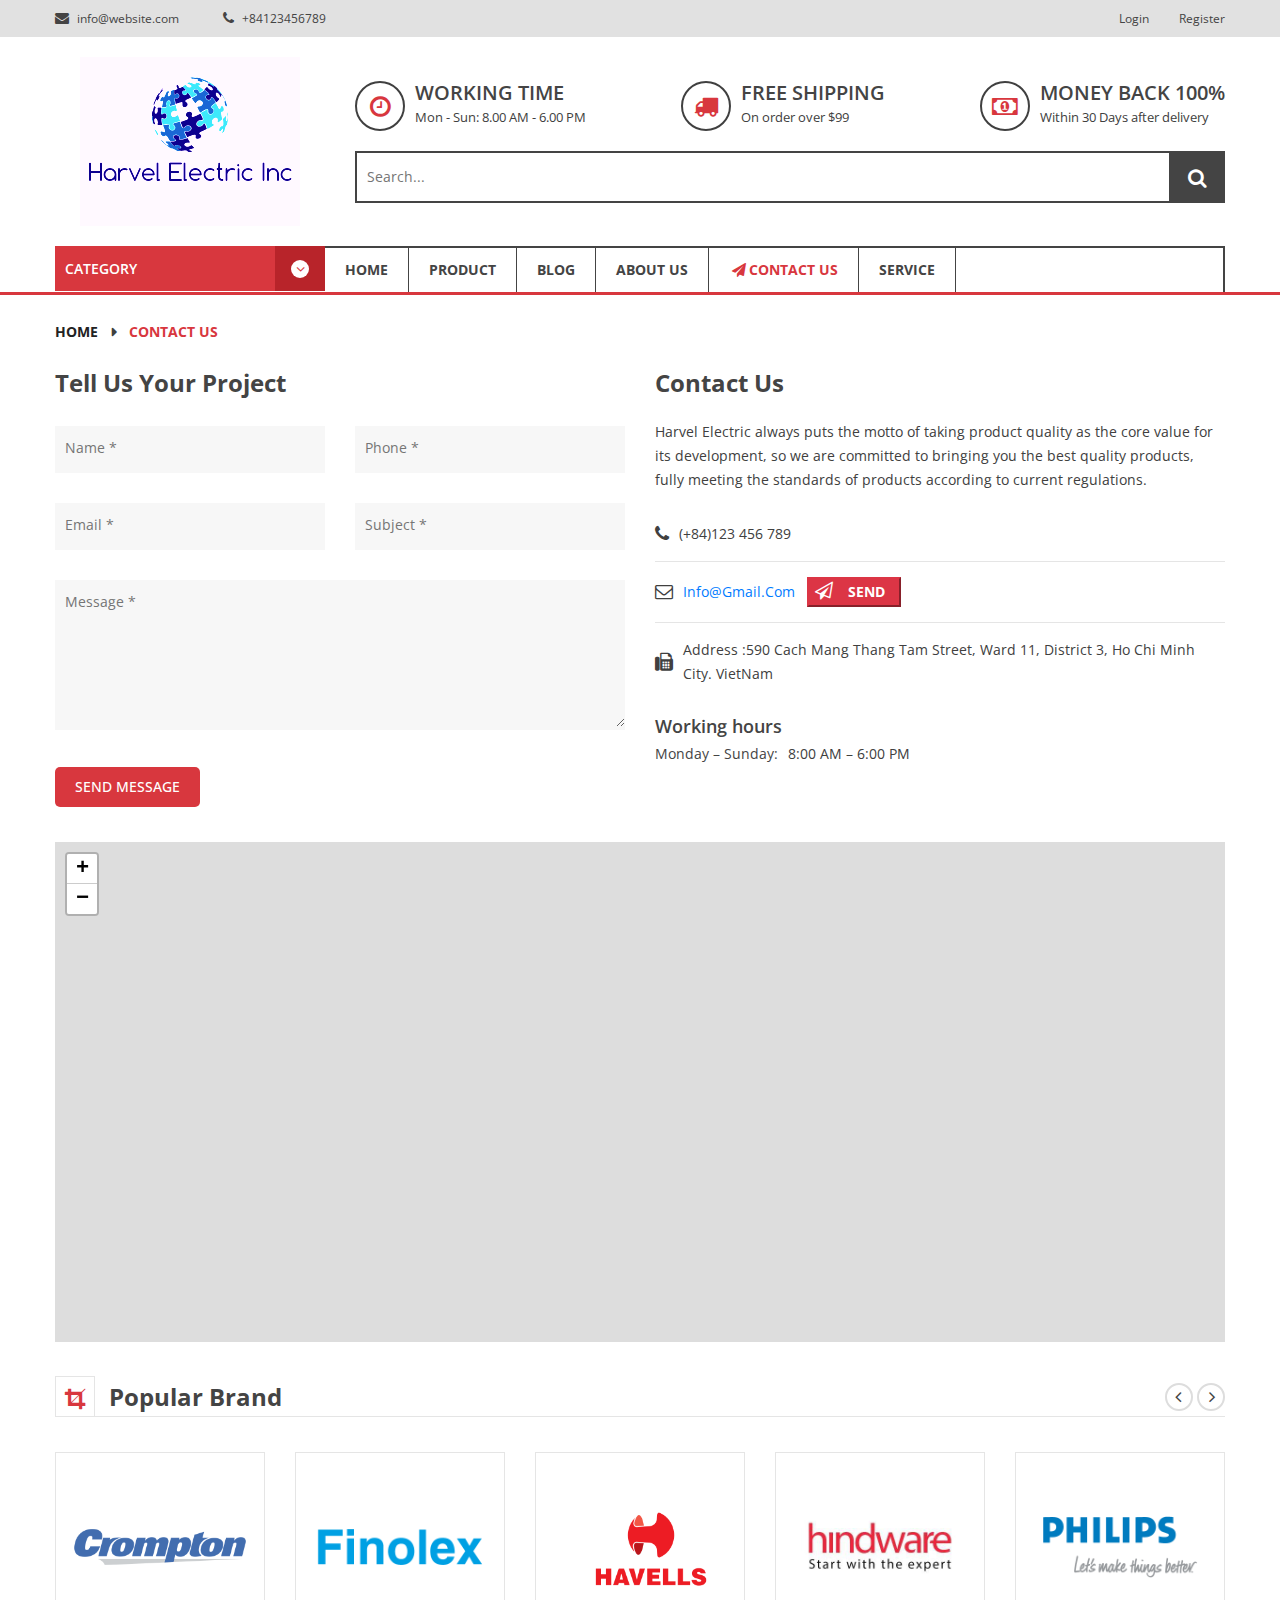
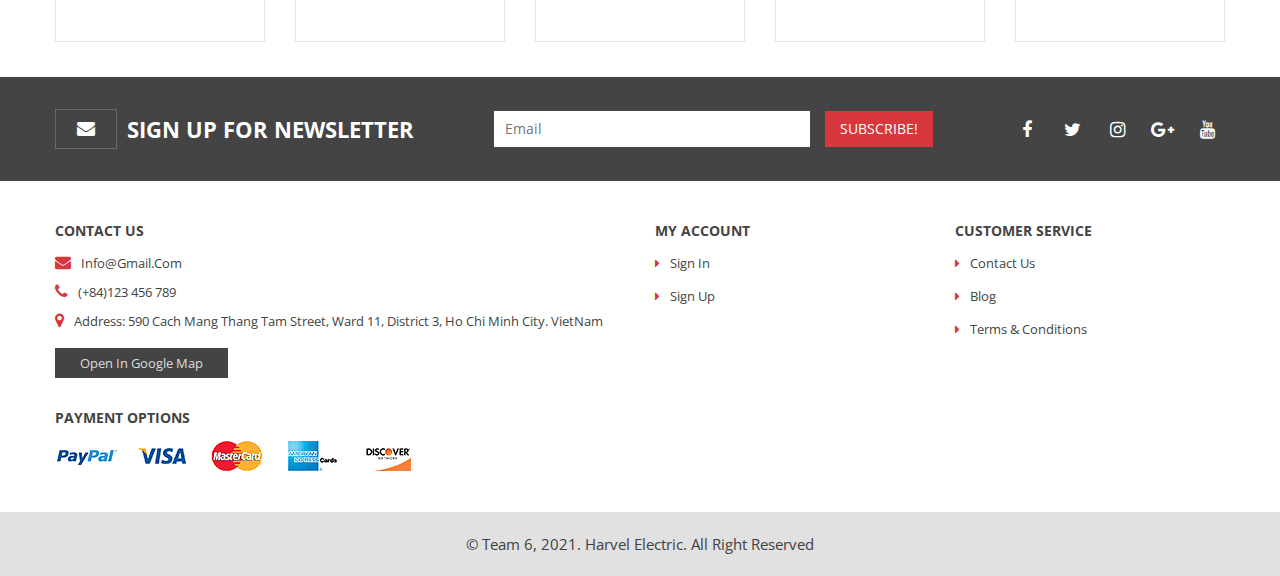
<file: contactus.html>
<!DOCTYPE html>
<html class="no-js" lang="en">

<head>
    <meta charset="utf-8">
    <meta http-equiv="X-UA-Compatible" content="IE=edge">
    <meta name="viewport" content="width=device-width, initial-scale=1">

    <!-- Site title -->
    <title>Contact Us Page</title>

    <!-- Favicon -->
    <link rel="shortcut icon" href="assets/img/icon.ico" type="image/x-icon" />
    <!-- Bootstrap CSS -->
    <link href="assets/css/bootstrap.min.css" rel="stylesheet">
    <!-- Font-Awesome CSS -->
    <link href="assets/css/font-awesome.min.css" rel="stylesheet">
    <!-- helper class css -->
    <link href="assets/css/helper.min.css" rel="stylesheet">
    <!-- Plugins CSS -->
    <link href="assets/css/plugins.css" rel="stylesheet">
    <!-- Main Style CSS -->
    <link href="assets/css/style.css" rel="stylesheet">
    
</head>

<body>

    <div class="wrapper box-layout">

        <!-- header area start -->
        <header>

            <!-- header top start -->
            <div class="header-top-area bg-gray text-center text-md-left">
                <div class="container">
                    <div class="row">
                        <div class="col-lg-6 col-md-5">
                            <div class="header-call-action">
                                <a href="mailto:info@gmail.com?subject=support">
                                    <i class="fa fa-envelope"></i>
                                    info@website.com
                                </a>
                                <a href="#" class="dis">
                                    <i class="fa fa-phone"></i>
                                    +84123456789
                                </a>
                            </div>
                        </div>
                        <div class="col-lg-6 col-md-7">
                            <div class="header-top-right float-md-right float-none">
                                <nav>
                                    <ul>
                                        <li>
                                            <a href="signin-signup.html">login</a>
                                        </li>
                                        <li>
                                            <a href="signin-signup.html">register</a>
                                        </li>
                                    </ul>
                                </nav>
                            </div>
                        </div>
                    </div>
                </div>
            </div>
            <!-- header top end -->

            <!-- header middle start -->
            <div class="header-middle-area header-middle-style-2 pt-20 pb-20">
                <div class="container">
                    <div class="row align-items-center">
                        <div class="col-lg-3">
                            <div class="brand-logo">
                                <a href="index.html">
                                    <img src="assets/img/logo/Logo2.png" alt="brand logo">
                                </a>
                            </div>
                        </div> <!-- end logo area -->
                        <div class="col-lg-9">
                            <div class="header-middle-right">
                                <div class="header-middle-shipping mb-20">
                                    <div class="single-block-shipping">
                                        <div class="shipping-icon">
                                            <i class="fa fa-clock-o"></i>
                                        </div>
                                        <div class="shipping-content">
                                            <h5>Working time</h5>
                                            <span>Mon - Sun: 8.00 AM - 6.00 PM</span>
                                        </div>
                                    </div> <!-- end single shipping -->
                                    <div class="single-block-shipping">
                                        <div class="shipping-icon">
                                            <i class="fa fa-truck"></i>
                                        </div>
                                        <div class="shipping-content">
                                            <h5>free shipping</h5>
                                            <span>On order over $99</span>
                                        </div>
                                    </div> <!-- end single shipping -->
                                    <div class="single-block-shipping">
                                        <div class="shipping-icon">
                                            <i class="fa fa-money"></i>
                                        </div>
                                        <div class="shipping-content">
                                            <h5>money back 100%</h5>
                                            <span>Within 30 Days after delivery</span>
                                        </div>
                                    </div> <!-- end single shipping -->
                                </div>
                                <div class="header-middle-block">
                                    <div class="header-middle-searchbox">
                                        <input type="text" placeholder="Search...">
                                        <button class="search-btn"><i class="fa fa-search"></i></button>
                                    </div>
                                </div>
                            </div>
                        </div>
                    </div>
                </div>
            </div>
            <!-- header middle end -->

            <!-- main menu area start -->
            <div class="main-header-wrapper bdr-bottom1">
                <div class="container">
                    <div class="row">
                        <div class="col-lg-12">
                            <div class="main-header-inner">
                                <div class="category-toggle-wrap">
                                    <div class="category-toggle">
                                        category
                                        <div class="cat-icon">
                                            <i class="fa fa-angle-down"></i>
                                        </div>
                                    </div>
                                    <nav class="category-menu category-style-2">
                                        <ul>
                                            <li class="menu-item-has-children"><a href="product.html" class="category-main list" data-type="LED & Lighting"><i class="fa fa-lightbulb-o"></i>LED & Lighting</a>
                                                <ul class="category-mega-menu">
                                                    <li class="menu-item-has-children">
                                                        <a href="product.html" class="category-type" data-type="LED Lights">Led lights</a>
                                                        <a href="product.html" class="category-type" data-type="CFLs">Compact Fluorescent Lamp
                                                            (CFL)</a>
                                                    </li>
                                                </ul>
                                            </li>
                                            <li class="menu-item-has-children"><a href="product.html" class="category-main list" data-type="FANs"><i class="fa fa-yelp"></i>Fans</a>
                                                <ul class="category-mega-menu">
                                                    <li class="menu-item-has-children">
                                                        <a href="product.html" class="category-type" data-type="Ceiling Fans">Ceiling Fans</a>
                                                        <a href="product.html" class="category-type" data-type="Pedestal Fans">Pedestal Fans</a>
                                                    </li>
                                                </ul>
                                            </li>
                                            <li class="menu-item-has-children"><a href="product.html" class="category-main list" data-type="Cables & Wires"><i class="fa fa-plug"></i>Cables & Wires</a>
                                                <ul class="category-mega-menu">
                                                    <li class="menu-item-has-children">
                                                        <a href="product.html" class="category-type" data-type="Armoured Cables">Armoured Cables</a>
                                                        <a href="product.html" class="category-type" data-type="House Wires">House Wires</a>
                                                    </li>
                                                </ul>
                                            </li>
                                            <li class="menu-item-has-children"><a href="product.html" class="category-main list" data-type="Switches & Automation"><i class="fa fa-unsorted"></i>Switches & Automation</a>
                                                <ul class="category-mega-menu">
                                                    <li class="menu-item-has-children">
                                                        <a href="product.html" class="category-type" data-type="Modular Switches">Modular Switches</a>
                                                        <a href="product.html" class="category-type" data-type="Modular Sockets">Modular Sockets</a>
                                                    </li>
                                                </ul>
                                            </li>
                                            <li class="menu-item-has-children"><a href="product.html" class="category-main list" data-type="Protection Devices"><i class="fa fa-shield"></i>Protection Devices</a>
                                                <ul class="category-mega-menu">
                                                    <li class="menu-item-has-children">
                                                        <a href="product.html" class="category-type" data-type="MCBs">MCBs</a>
                                                        <a href="product.html" class="category-type" data-type="RCCBs">RCCBs</a>
                                                        <a href="product.html" class="category-type" data-type="RCBOs">RCBOs</a>
                                                    </li>
                                                </ul>
                                            </li>
                                            <li class="menu-item-has-children"><a href="product.html" class="category-main" data-type="Appliances"><i class="fa fa-cogs"></i>Appliances</a>
                                                <ul class="category-mega-menu">
                                                    <li class="menu-item-has-children">
                                                        <a href="product.html" class="category-type" data-type="Geysers">Geysers</a>
                                                        <a href="product.html" class="category-type" data-type="Irons">Irons</a>
                                                        <a href="product.html" class="category-type" data-type="Cooking">Cooking</a>
                                                    </li>
                                                </ul>
                                            </li>
                                        </ul>
                                    </nav>
                                </div>
                                <div class="main-menu">
                                    <nav id="mobile-menu">
                                        <ul>
                                            <li><a href="index.html">Home</a></li>
                                            <li><a href="product.html">Product</a> </li>
                                            <li><a href="blog.html">Blog</a></li>
                                            <li><a href="aboutus.html">About us</i></a></li>
                                            <li class="active"><a href="contactus.html"><i class="fa fa-send"></i>Contact us</a></li>
                                            <li><a href="service.html">Service</a></li>
                                        </ul>
                                    </nav>
                                </div>
                            </div>
                        </div>
                        <div class="col-12 d-block d-lg-none"><div class="mobile-menu"></div></div>
                    </div>
                </div>
            </div>
            <!-- main menu area end -->

        </header>
        <!-- header area end -->

        <!-- breadcrumb area start -->
        <div class="breadcrumb-area">
            <div class="container">
                <div class="row">
                    <div class="col-12">
                        <div class="breadcrumb-wrap">
                            <nav aria-label="breadcrumb">
                                <ul class="breadcrumb">
                                    <li class="breadcrumb-item"><a href="index.html">Home</a></li>
                                    <li class="breadcrumb-item active" aria-current="page">contact us</li>
                                </ul>
                            </nav>
                        </div>
                    </div>
                </div>
            </div>
        </div>
        <!-- breadcrumb area end -->

        <!-- contact area start -->
        <div class="contact-area pb-34 pb-md-18 pb-sm-0">
            <div class="container">
                <div class="row">
                    <div class="col-lg-6">
                        <div class="contact-message">
                            <h2>tell us your project</h2>
                            <form id="contact-form" action="contactus.html" method="GET" class="contact-form">
                                <div class="row">
                                    <div class="col-lg-6 col-md-6 col-sm-6">
                                        <input name="first_name" placeholder="Name *" type="text" required>    
                                    </div>
                                    <div class="col-lg-6 col-md-6 col-sm-6">
                                        <input name="phone" placeholder="Phone *" type="number" required>   
                                    </div>
                                    <div class="col-lg-6 col-md-6 col-sm-6">
                                        <input name="email_address" placeholder="Email *" type="email" required pattern="^[a-zA-Z][a-z0-9_\.]{5,32}@[a-z0-9]{2,}(\.[a-z0-9]{2,4}){1,2}$">    
                                    </div>
                                    <div class="col-lg-6 col-md-6 col-sm-6">
                                        <input name="contact_subject" placeholder="Subject *" type="text">   
                                    </div>
                                    <div class="col-12">
                                        <div class="contact2-textarea text-center">
                                            <textarea placeholder="Message *" name="message"  class="form-control2" required=""></textarea>     
                                        </div>   
                                        <div class="contact-btn">
                                            <button class="sqr-btn" type="submit">Send Message</button> 
                                        </div> 
                                    </div> 
                                    <div class="col-12 d-flex justify-content-center">
                                        <p class="form-messege"></p>
                                    </div>
                                </div>
                            </form>    
                        </div> 
                    </div>
                    <div class="col-lg-6">
                        <div class="contact-info mt-md-28 mt-sm-28">
                            <h2>contact us</h2>
                            <p>Harvel Electric always puts the motto of taking product quality as the core value for its development, so we are committed to bringing you the best quality products, fully meeting the standards of products according to current regulations.</p>
                            <ul>
                                <li><i class="fa fa-phone"></i> (+84)123 456 789</li>
                                <li><i class="fa fa-envelope-o"></i> <a href="mailto:info@gmail.com?subject=support"> Info@Gmail.Com</a> &nbsp; &nbsp; <button class="btn-danger"><a href="mailto:info@gmail.com?subject=support" style="text-decoration: none; color: white; font-weight: bold;"><i class="fa fa-send-o">&nbsp;</i>SEND </a> &nbsp; </button> </li>
                                <li><i class="fa fa-fax"></i> Address :590 Cach Mang Thang Tam Street, Ward 11, District 3, Ho Chi Minh City. VietNam</li>
                            </ul>
                            <div class="working-time">
                                <h3>Working hours</h3>
                                <p><span>Monday – Sunday:</span>8:00 AM – 6:00 PM</p>
                            </div>
                        </div>
                    </div>
                </div>
            </div>
        </div>
        <!-- contact area end -->

        <!-- map area start -->
        <div class="map-area-wrapper">
            <div class="container">
                    <div id="map_content">
                        <iframe src="https://www.google.com/maps/embed?pb=!1m18!1m12!1m3!1d3919.325247592162!2d106.6641083140241!3d10.786382261961224!2m3!1f0!2f0!3f0!3m2!1i1024!2i768!4f13.1!3m3!1m2!1s0x31752ed23c80767d%3A0x5a981a5efee9fd7d!2zNTkwIEPDoWNoIE3huqFuZyBUaMOhbmcgVMOhbSwgUGjGsOG7nW5nIDExLCBRdeG6rW4gMywgVGjDoG5oIHBo4buRIEjhu5MgQ2jDrSBNaW5oLCBWaeG7h3QgTmFt!5e0!3m2!1svi!2s!4v1627407917877!5m2!1svi!2s" width="1300" height="500" style="border:0;" allowfullscreen="" loading="lazy"></iframe>
                    </div>
            </div>
        </div>
        <!-- map area end -->

        <!-- brand area start -->
        <div class="brand-area pt-34 pb-30">
            <div class="container">
                <div class="row">
                    <div class="col-12">
                        <div class="section-title mb-30">
                            <div class="title-icon">
                                <i class="fa fa-crop"></i>
                            </div>
                            <h3>Popular Brand</h3>
                        </div> <!-- section title end -->
                    </div>
                </div>
                <div class="row">
                    <div class="col-12">
                        <div class="brand-active slick-padding slick-arrow-style">
                            <div class="brand-item text-center">
                                <a href="product.html"><img src="assets/img/Brand Logo/Crompton.png" alt=""></a>
                            </div>
                            <div class="brand-item text-center">
                                <a href="product.html"><img src="assets/img/Brand Logo/Finolex.png" alt=""></a>
                            </div>
                            <div class="brand-item text-center">
                                <a href="product.html"><img src="assets/img/Brand Logo/Havells.png" alt=""></a>
                            </div>
                            <div class="brand-item text-center">
                                <a href="product.html"><img src="assets/img/Brand Logo/Hindware.png" alt=""></a>
                            </div>
                            <div class="brand-item text-center">
                                <a href="product.html"><img src="assets/img/Brand Logo/Philips.png" alt=""></a>
                            </div>
                            <div class="brand-item text-center">
                                <a href="product.html"><img src="assets/img/Brand Logo/Racold.jpg" alt=""></a>
                            </div>
                            <div class="brand-item text-center">
                                <a href="product.html"><img src="assets/img/Brand Logo/Renesola.png" alt=""></a>
                            </div>
                            <div class="brand-item text-center">
                                <a href="product.html"><img src="assets/img/Brand Logo/Usha.png" alt=""></a>
                            </div>
                        </div>
                    </div>
                </div>
            </div>
        </div>
        <!-- brand area end -->

        <!-- footer area start -->
        <footer>
            <!-- footer top start -->
            <div class="footer-top bg-black pt-14 pb-14">
                <div class="container">
                    <div class="footer-top-wrapper">
                        <div class="newsletter__wrap">
                            <div class="newsletter__title">
                                <div class="newsletter__icon">
                                    <i class="fa fa-envelope"></i>
                                </div>
                                <div class="newsletter__content">
                                    <h3>sign up for newsletter</h3>
                                </div>
                            </div>
                            <div class="newsletter__box">
                                <form id="mc-form">
                                    <input type="email" id="mc-email" autocomplete="off" placeholder="Email">
                                    <button id="mc-submit">subscribe!</button>
                                </form>
                            </div>
                            <!-- mailchimp-alerts Start -->
                            <div class="mailchimp-alerts">
                                <div class="mailchimp-submitting"></div><!-- mailchimp-submitting end -->
                                <div class="mailchimp-success"></div><!-- mailchimp-success end -->
                                <div class="mailchimp-error"></div><!-- mailchimp-error end -->
                            </div>
                            <!-- mailchimp-alerts end -->
                        </div>
                        <div class="social-icons">
                            <a href="index.html" id="subscribe" data-toggle="tooltip" data-placement="top" title="Facebook"><i
                                class="fa fa-facebook"></i></a>
                            <a href="index.html" id="subscribe" data-toggle="tooltip" data-placement="top" title="Twitter"><i
                                class="fa fa-twitter"></i></a>
                            <a href="index.html" id="subscribe" data-toggle="tooltip" data-placement="top" title="Instagram"><i
                                class="fa fa-instagram"></i></a>
                            <a href="index.html" id="subscribe" data-toggle="tooltip" data-placement="top" title="Google-plus"><i
                                class="fa fa-google-plus"></i></a>
                            <a href="index.html" id="subscribe" data-toggle="tooltip" data-placement="top" title="Youtube"><i
                                class="fa fa-youtube"></i></a>
                        </div>
                    </div>
                </div>
            </div>
            <!-- footer top end -->

             <!-- footer main start -->
             <div class="footer-widget-area pt-40 pb-38 pb-sm-4 pt-sm-30">
                <div class="container">
                    <div class="row">
                        <div class="col-md-6 col-sm-6">
                            <div class="footer-widget mb-sm-26">
                                <div class="widget-title mb-10 mb-sm-6">
                                    <h4>contact us</h4>
                                </div>
                                <div class="widget-body">
                                    <ul class="location">
                                        <li><i class="fa fa-envelope"></i>info@gmail.com</li>
                                        <li><i class="fa fa-phone"></i>(+84)123 456 789</li>
                                        <li><i class="fa fa-map-marker"></i>Address: 590 Cach Mang Thang Tam street,
                                            Ward 11, District 3, Ho Chi Minh City. VietNam</li>
                                    </ul>
                                    <a class="map-btn" href="contactus.html">open in google map</a>
                                </div>
                            </div> <!-- single widget end -->
                        </div> <!-- single widget column end -->
                        <div class="col-md-3 col-sm-6">
                            <div class="footer-widget mb-sm-26">
                                <div class="widget-title mb-10 mb-sm-6">
                                    <h4>my account</h4>
                                </div>
                                <div class="widget-body">
                                    <ul>
                                        <li><a href="signin-signup.html">sign in</a></li>
                                        <li><a href="signin-signup.html">sign up</a></li>
                                    </ul>
                                </div>
                            </div> <!-- single widget end -->
                        </div> <!-- single widget column end -->
                        <div class="col-md-3 col-sm-6">
                            <div class="footer-widget mb-sm-26">
                                <div class="widget-title mb-10 mb-sm-6">
                                    <h4>customer service</h4>
                                </div>
                                <div class="widget-body">
                                    <ul>
                                        <li><a href="contactus.html">Contact Us</a></li>
                                        <li><a href="blog.html">Blog</a></li>
                                        <li><a href="service.html">Terms & Conditions</a></li>
                                    </ul>
                                </div>
                            </div> <!-- single widget end -->
                        </div> <!-- single widget column end -->
                        <div class="col-md-12 mt-30">
                            <div class="footer-widget mb-sm-26">
                                <div class="widget-title mb-10 mb-sm-6">
                                    <h4>Payment Options</h4>
                                </div>
                                <div class="widget-body">
                                    <div class="payment-method-img">
                                        <img src="assets/img/payment.png" alt="">
                                    </div>
                                </div>
                            </div> <!-- single widget end -->
                        </div> <!-- single widget column end -->
                    </div>
                </div>
            </div>
            <!-- footer main end -->
            
            <!-- footer bootom start -->
            <div class="footer-bottom-area bg-gray pt-20 pb-20">
                <div class="container">
                    <div class="footer-bottom-wrap">
                        <div class="copyright-text">
                            <p> &copy; Team 6, 2021. Harvel Electric. All Right Reserved</p>
                        </div>
                    </div>
                </div>
            </div>
            <!-- footer bootom end -->

        </footer>
        <!-- footer area end -->

    </div>

    <!-- Scroll to top start -->
    <div class="scroll-top not-visible">
        <i class="fa fa-angle-up"></i>
    </div>
    <!-- Scroll to Top End -->

    <!-- Set Modal -->
    <div class="modal fade" id="myModal">
        <div class="modal-dialog modal-lg">
            <!-- Modal content-->
            <div class="modal-content">
                <div class="modal-header">
                    <button type="button" class="close" id="close3" data-dismiss="modal">&times;</button>
                </div>
                <div class="modal-body" id="modalProduct">
                    
                </div>
                <div class="modal-footer">
                    <button type="button" class="btn btn-default" data-dismiss="modal">Close</button>
                </div>
            </div>

        </div>
    </div>
    <!-- End Set Modal -->

    <!-- Compare Product -->
    <div class="wapper w3-animate-zoom w3-card-4" id="close1">
        <div class="panel-heading">
            <button onclick="document.getElementById('close1').style.display='none'"
                class="btn btn-danger closeBtn">close</button>
            <br>
            <h2>Compare Product</h2>
        </div>
        <!--preview panel-->
        <div class="panel-body text-center">
            <div class="w3-card-4 w3-light-grey w3-round-large w3-border comparePanle w3-margin-top">
                <div class="row">
                    <div class="col-lg-9 col-md-8 col-sm-6 w3-margin-top">
                        <h4>Added for comparison</h4>
                    </div>
                    <div class="col-lg-3 col-md-4 col-sm-6 w3-margin-top">
                        <button class="btn btn-outline-info cmprBtn">Compare</button>
                    </div>
                </div>
                <!-- Hien phan tu duoc chon -->
                <div class="row titleMargin comparePan">
                    
                </div>
            </div>
        </div>
        <!--end of preview panel-->

        <!-- product-list panel -->
        <div class="row mt-20" id="body-data">

        </div>
        <!-- end of product-list panel -->

        <!-- comparision popup-->
        <div id="close2" class="w3-animate-zoom w3-white w3-modal modPos w3-card-4">
            <div class="container">
                <button onclick="document.getElementById('close2').style.display='none'"
                    class="btn btn-danger closeBtn">close</button>
            </div>
            <br>
            <div class="compare-page-wrapper">
                <div class="container">
                    <div class="row">
                        <div class="col-lg-12">
                            <!-- Compare Page Content Start -->
                            <div class="compare-page-content-wrap">
                                <div class="compare-table table-responsive">
                                    <table class="table table-bordered mb-0">
                                        <tbody class="contentPop">
                                    
                                        </tbody>
                                    </table>
                                </div>
                            </div>
                            <!-- Compare Page Content End -->
                        </div>
                    </div>
                </div>
            </div>
        </div>
        <!-- end of comparision popup -->
    </div>
    <!-- End of Compare Product -->

    <!-- Show category product -->
    <div class="wapperCategory w3-animate-zoom w3-card-4" id="close4">
        <div class="panel-heading">
            <button onclick="document.getElementById('close4').style.display='none'"
                class="btn btn-danger closeBtn">close</button>
        </div>
        <!-- page wrapper start -->
        <div class="page-main-wrapper mt-30">
            <div class="container">
                <div class="row">
                    <!-- product main wrap start -->
                    <div class="col-12">
                        <div class="shop-banner img-full" id="img-category">
                            <img src="assets/img/category/category1.jpg" alt="">
                        </div>
                        <!-- product view wrapper area start -->
                        
                        <div class="shop-product-wrapper pt-34">
                            <!-- shop product top wrap start -->
                            <div class="shop-top-bar">
                                <div class="row">
                                    <div class="col-lg-7 col-md-6">
                                        <div class="top-bar-left">
                                            <div class="product-view-mode mr-70 mr-sm-0">
                                                <a class="active" href="#" data-target="grid"><i
                                                        class="fa fa-th"></i></a>
                                                <a href="#" data-target="list"><i class="fa fa-list"></i></a>
                                            </div>
                                            <div class="product-amount" id="showing-results-caregory">

                                            </div>
                                        </div>
                                    </div>
                                    <div class="col-lg-5 col-md-6">
                                        <div class="top-bar-right">
                                            <div class="product-short">
                                                <p>Sort By : </p>
                                                <a href="#" value="title" id="sortName-category">Name</a> &nbsp; &nbsp;
                                                <a href="#" value="price" id="sortPrice-category">Price</a> &nbsp; &nbsp;
                                                <a href="#" value="price" id="unsort-category">Clear</a>
                                            </div>
                                        </div>
                                    </div>
                                </div>
                            </div>
                            <!-- shop product top wrap start -->

                            <!-- product item start -->
                            <div class="shop-product-wrap grid row" id="productCategory">

                            </div>
                            <!-- product item end -->
                        </div>
                        <!-- product view wrapper area end -->

                        <!-- start pagination area -->
                        <div class="paginatoin-area text-center pt-28">
                            <div class="row">
                                <div class="col-12">
                                    <ul class="pagination-category">

                                    </ul>
                                </div>
                            </div>
                        </div>
                        <!-- end pagination area -->
                    </div>
                    <!-- product main wrap end -->
                </div>
            </div>
        </div>
        <!-- page wrapper end -->
    </div>
    <!-- End Show category product -->

    <!-- Jquery Min Js -->
    <script src="assets/js/vendor/jquery-3.3.1.min.js"></script>
    <!-- Popper Min Js -->
    <script src="assets/js/vendor/popper.min.js"></script>
    <!-- Bootstrap Min Js -->
    <script src="assets/js/vendor/bootstrap.min.js"></script>
    <!-- Plugins Js-->
    <script src="assets/js/plugins.js"></script>
    <!-- Active Js -->
    <script src="assets/js/main1.js"></script>
    <script src="assets/js/main.js"></script>
    <!-- Switcher JS [Please Remove this when Choose your Final Projct] -->
    <script src="assets/js/switcher.js"></script>
</body>


</html>
</file>
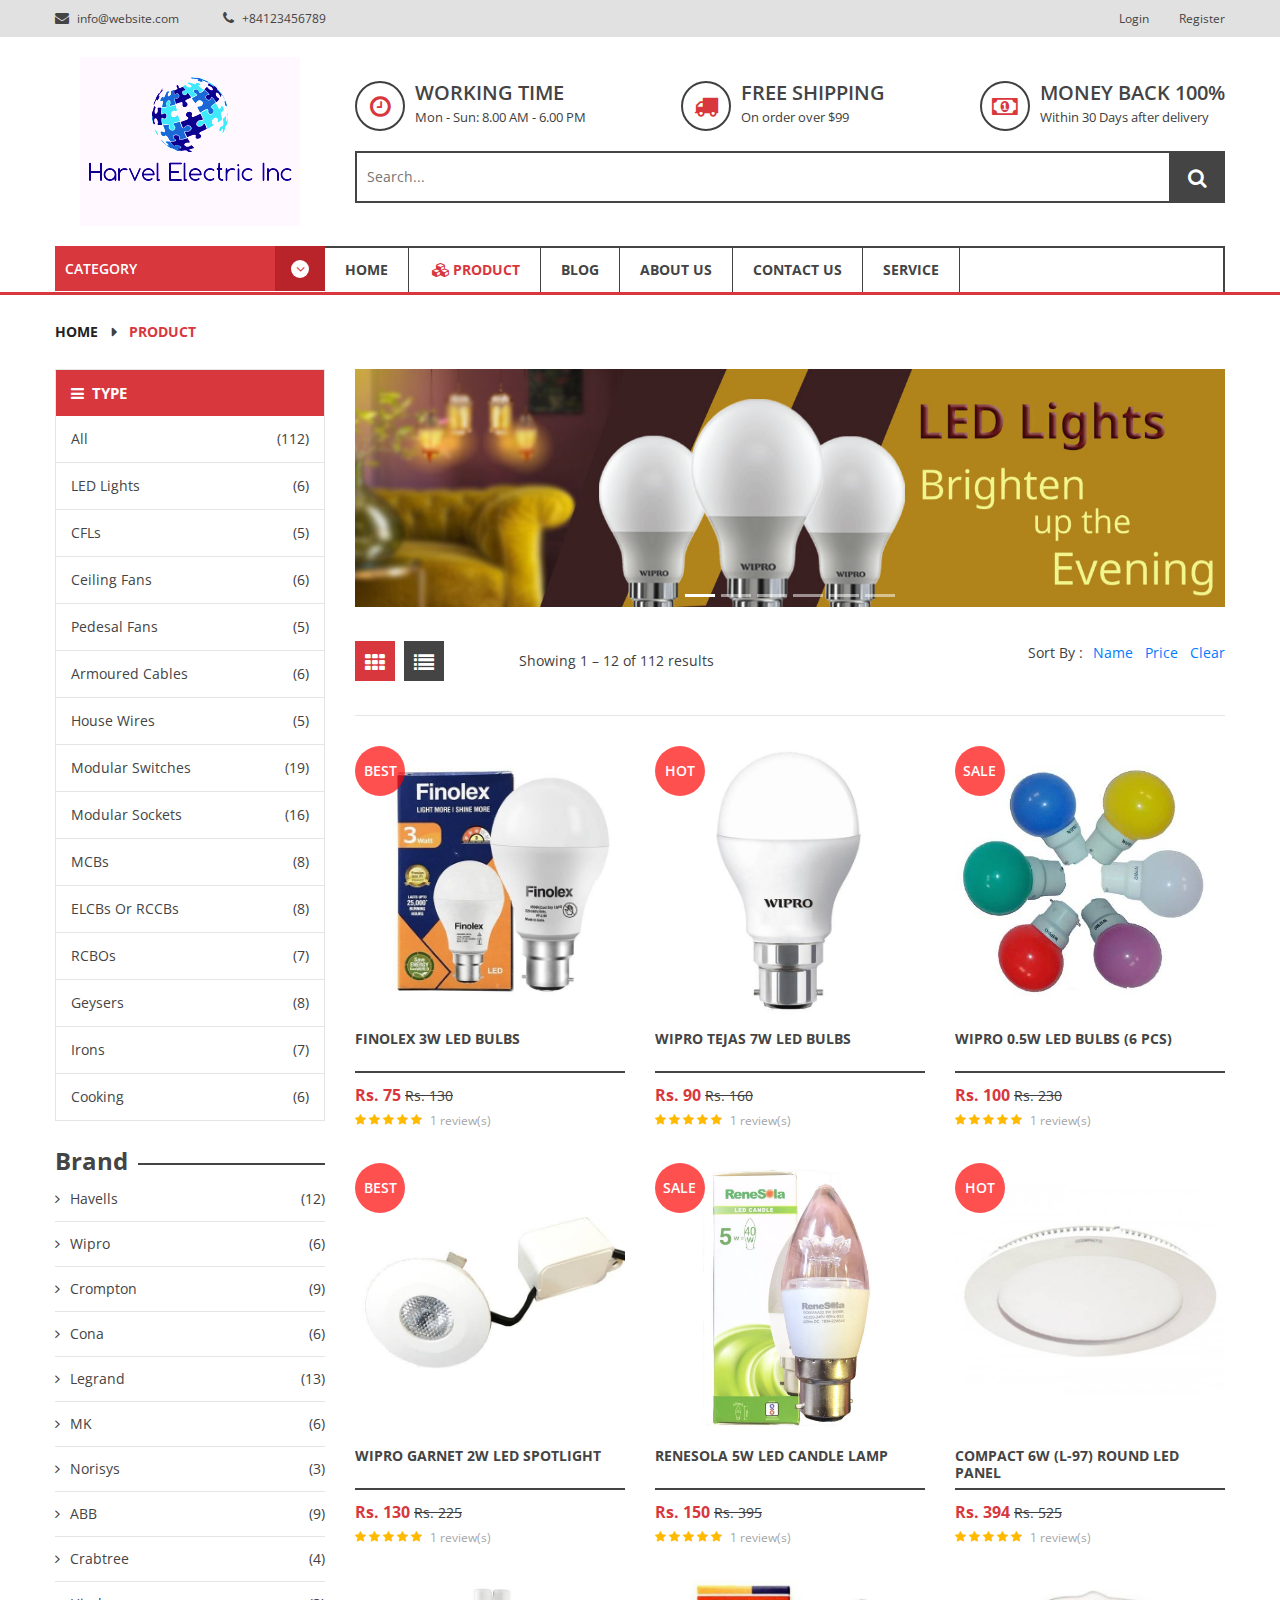
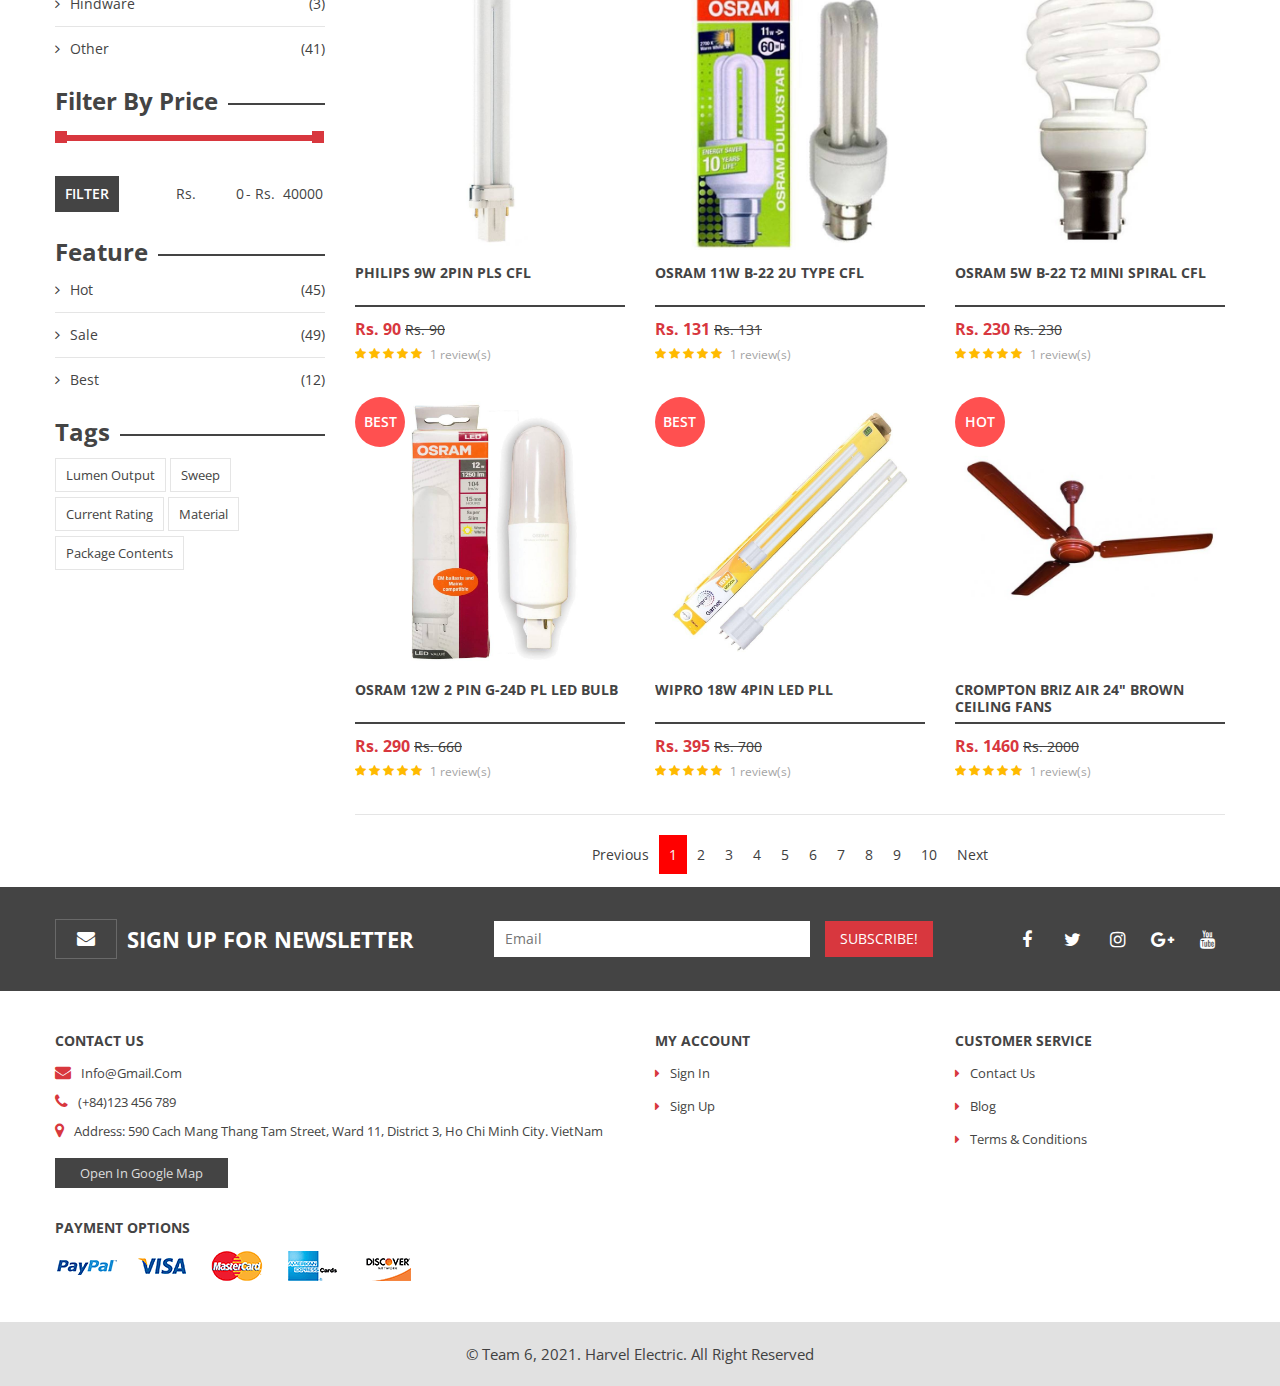
<file: product.html>
<!DOCTYPE html>
<html lang="en">

<head>
    <meta charset="UTF-8">
    <meta http-equiv="X-UA-Compatible" content="IE=edge">
    <meta name="viewport" content="width=device-width, initial-scale=1.0">
    <title>Product Page</title>

    <!-- Favicon -->
    <link rel="shortcut icon" href="assets/img/icon.ico" type="image/x-icon" />
    <!-- Bootstrap CSS -->
    <link href="assets/css/bootstrap.min.css" rel="stylesheet">
    <!-- Font-Awesome CSS -->
    <link href="assets/css/font-awesome.min.css" rel="stylesheet">
    <!-- helper class css -->
    <link href="assets/css/helper.min.css" rel="stylesheet">
    <!-- Plugins CSS -->
    <link href="assets/css/plugins.css" rel="stylesheet">
    <!-- Main Style CSS -->
    <link href="assets/css/style.css" rel="stylesheet">

</head>

<body>
    <div class="wrapper box-layout">

        <!-- header area start -->
        <header>

            <!-- header top start -->
            <div class="header-top-area bg-gray text-center text-md-left">
                <div class="container">
                    <div class="row">
                        <div class="col-lg-6 col-md-5">
                            <div class="header-call-action">
                                <a href="mailto:info@gmail.com?subject=support">
                                    <i class="fa fa-envelope"></i>
                                    info@website.com
                                </a>
                                <a href="#" class="dis">
                                    <i class="fa fa-phone"></i>
                                    +84123456789
                                </a>
                            </div>
                        </div>
                        <div class="col-lg-6 col-md-7">
                            <div class="header-top-right float-md-right float-none">
                                <nav>
                                    <ul>
                                        <li>
                                            <a href="signin-signup.html">login</a>
                                        </li>
                                        <li>
                                            <a href="signin-signup.html">register</a>
                                        </li>
                                    </ul>
                                </nav>
                            </div>
                        </div>
                    </div>
                </div>
            </div>
            <!-- header top end -->

            <!-- header middle start -->
            <div class="header-middle-area header-middle-style-2 pt-20 pb-20">
                <div class="container">
                    <div class="row align-items-center">
                        <div class="col-lg-3">
                            <div class="brand-logo">
                                <a href="index.html">
                                    <img src="assets/img/logo/Logo2.png" alt="brand logo">
                                </a>
                            </div>
                        </div> <!-- end logo area -->
                        <div class="col-lg-9">
                            <div class="header-middle-right">
                                <div class="header-middle-shipping mb-20">
                                    <div class="single-block-shipping">
                                        <div class="shipping-icon">
                                            <i class="fa fa-clock-o"></i>
                                        </div>
                                        <div class="shipping-content">
                                            <h5>Working time</h5>
                                            <span>Mon - Sun: 8.00 AM - 6.00 PM</span>
                                        </div>
                                    </div> <!-- end single shipping -->
                                    <div class="single-block-shipping">
                                        <div class="shipping-icon">
                                            <i class="fa fa-truck"></i>
                                        </div>
                                        <div class="shipping-content">
                                            <h5>free shipping</h5>
                                            <span>On order over $99</span>
                                        </div>
                                    </div> <!-- end single shipping -->
                                    <div class="single-block-shipping">
                                        <div class="shipping-icon">
                                            <i class="fa fa-money"></i>
                                        </div>
                                        <div class="shipping-content">
                                            <h5>money back 100%</h5>
                                            <span>Within 30 Days after delivery</span>
                                        </div>
                                    </div> <!-- end single shipping -->
                                </div>
                                <div class="header-middle-block">
                                    <div class="header-middle-searchbox">
                                        <input type="text" placeholder="Search...">
                                        <button class="search-btn"><i class="fa fa-search"></i></button>
                                    </div>
                                </div>
                            </div>
                        </div>
                    </div>
                </div>
            </div>
            <!-- header middle end -->

            <!-- main menu area start -->
            <div class="main-header-wrapper bdr-bottom1">
                <div class="container">
                    <div class="row">
                        <div class="col-lg-12">
                            <div class="main-header-inner">
                                <!-- Mega Category Menu Start -->
                                <div class="category-toggle-wrap">
                                    <div class="category-toggle">
                                        category
                                        <div class="cat-icon">
                                            <i class="fa fa-angle-down"></i>
                                        </div>
                                    </div>
                                    <nav class="category-menu category-style-2">
                                        <ul>
                                            <li class="menu-item-has-children"><a href="product.html" class="category-main list" data-type="LED & Lighting"><i class="fa fa-lightbulb-o"></i>LED & Lighting</a>
                                                <ul class="category-mega-menu">
                                                    <li class="menu-item-has-children">
                                                        <a href="product.html" class="category-type" data-type="LED Lights">Led lights</a>
                                                        <a href="product.html" class="category-type" data-type="CFLs">Compact Fluorescent Lamp
                                                            (CFL)</a>
                                                    </li>
                                                </ul>
                                            </li>
                                            <li class="menu-item-has-children"><a href="product.html" class="category-main list" data-type="FANs"><i class="fa fa-yelp"></i>Fans</a>
                                                <ul class="category-mega-menu">
                                                    <li class="menu-item-has-children">
                                                        <a href="product.html" class="category-type" data-type="Ceiling Fans">Ceiling Fans</a>
                                                        <a href="product.html" class="category-type" data-type="Pedestal Fans">Pedestal Fans</a>
                                                    </li>
                                                </ul>
                                            </li>
                                            <li class="menu-item-has-children"><a href="product.html" class="category-main list" data-type="Cables & Wires"><i class="fa fa-plug"></i>Cables & Wires</a>
                                                <ul class="category-mega-menu">
                                                    <li class="menu-item-has-children">
                                                        <a href="product.html" class="category-type" data-type="Armoured Cables">Armoured Cables</a>
                                                        <a href="product.html" class="category-type" data-type="House Wires">House Wires</a>
                                                    </li>
                                                </ul>
                                            </li>
                                            <li class="menu-item-has-children"><a href="product.html" class="category-main list" data-type="Switches & Automation"><i class="fa fa-unsorted"></i>Switches & Automation</a>
                                                <ul class="category-mega-menu">
                                                    <li class="menu-item-has-children">
                                                        <a href="product.html" class="category-type" data-type="Modular Switches">Modular Switches</a>
                                                        <a href="product.html" class="category-type" data-type="Modular Sockets">Modular Sockets</a>
                                                    </li>
                                                </ul>
                                            </li>
                                            <li class="menu-item-has-children"><a href="product.html" class="category-main list" data-type="Protection Devices"><i class="fa fa-shield"></i>Protection Devices</a>
                                                <ul class="category-mega-menu">
                                                    <li class="menu-item-has-children">
                                                        <a href="product.html" class="category-type" data-type="MCBs">MCBs</a>
                                                        <a href="product.html" class="category-type" data-type="RCCBs">RCCBs</a>
                                                        <a href="product.html" class="category-type" data-type="RCBOs">RCBOs</a>
                                                    </li>
                                                </ul>
                                            </li>
                                            <li class="menu-item-has-children"><a href="product.html" class="category-main" data-type="Appliances"><i class="fa fa-cogs"></i>Appliances</a>
                                                <ul class="category-mega-menu">
                                                    <li class="menu-item-has-children">
                                                        <a href="product.html" class="category-type" data-type="Geysers">Geysers</a>
                                                        <a href="product.html" class="category-type" data-type="Irons">Irons</a>
                                                        <a href="product.html" class="category-type" data-type="Cooking">Cooking</a>
                                                    </li>
                                                </ul>
                                            </li>
                                        </ul>
                                    </nav>
                                </div>
                                <!-- Mega Category Menu End -->

                                <div class="main-menu">
                                    <nav id="mobile-menu">
                                        <ul>
                                            <li><a href="index.html">Home</a></li>
                                            <li class="active"><a href="product.html"><i class="fa fa-cubes"></i>Product</a></li>
                                            <li><a href="blog.html">Blog</a></li>
                                            <li><a href="aboutus.html">About Us</a></li>
                                            <li><a href="contactus.html">Contact us</a></li>
                                            <li><a href="service.html">Service</a></li>
                                        </ul>
                                    </nav>
                                </div>
                            </div>
                        </div>
                        <div class="col-12 d-block d-lg-none">
                            <div class="mobile-menu"></div>
                        </div>
                    </div>
                </div>
            </div>
            <!-- main menu area end -->

        </header>
        <!-- header area end -->

        <!-- breadcrumb area start -->
        <div class="breadcrumb-area">
            <div class="container">
                <div class="row">
                    <div class="col-12">
                        <div class="breadcrumb-wrap">
                            <nav aria-label="breadcrumb">
                                <ul class="breadcrumb">
                                    <li class="breadcrumb-item"><a href="index.html">Home</a></li>
                                    <li class="breadcrumb-item active" aria-current="page">Product</li>
                                </ul>
                            </nav>
                        </div>
                    </div>
                </div>
            </div>
        </div>
        <!-- breadcrumb area end -->

        <!-- page wrapper start -->
        <div class="page-main-wrapper pb-20">
            <div class="container">
                <div class="row">
                    <!-- sidebar start -->
                    <div class="col-lg-3 order-2 order-lg-1">
                        <div class="shop-sidebar-wrap mt-md-28 mt-sm-28">
                            <!-- sidebar categorie start -->
                            <div class="sidebar-widget mb-30">
                                <div class="sidebar-category">
                                    <ul class="type-toggle">
                                        <li class="title"><i class="fa fa-bars"></i>Type</li>
                                    </ul>
                                    <ul class="type-menu">
                                        <li><a href="#" class="type" id="allProduct">All</a><span></span></li>
                                        <li><a href="#" class="type" data-type="LED Lights">LED Lights</a><span></span></li>
                                        <li><a href="#" class="type" data-type="CFLs">CFLs</a><span></span></li>
                                        <li><a href="#" class="type" data-type="Ceiling Fans">Ceiling Fans</a><span></span></li>
                                        <li><a href="#" class="type" data-type="Pedestal Fans">Pedesal Fans</a><span></span></li>
                                        <li><a href="#" class="type" data-type="Armoured Cables">Armoured Cables</a><span></span></li>
                                        <li><a href="#" class="type" data-type="House Wires">House Wires</a><span></span></li>
                                        <li><a href="#" class="type" data-type="Modular Switches">Modular Switches</a><span></span></li>
                                        <li><a href="#" class="type" data-type="Modular Sockets">Modular Sockets</a><span></span></li>
                                        <li><a href="#" class="type" data-type="MCBs">MCBs</a><span></span></li>
                                        <li><a href="#" class="type" data-type="RCCBs">ELCBs or RCCBs</a><span></span></li>
                                        <li><a href="#" class="type" data-type="RCBOs">RCBOs</a><span></span></li>
                                        <li><a href="#" class="type" data-type="Geysers">Geysers</a><span></span></li>
                                        <li><a href="#" class="type" data-type="Irons">Irons</a><span></span></li>
                                        <li><a href="#" class="type" data-type="Cooking">Cooking</a><span></span></li>

                                    </ul>
                                </div>
                            </div>
                            <!-- sidebar categorie start -->

                            <!-- manufacturer start -->
                            <div class="sidebar-widget mb-30">
                                <div class="sidebar-title mb-10">
                                    <h3>Brand</h3>
                                </div>
                                <div class="sidebar-widget-body">
                                    <ul>
                                        <li><i class="fa fa-angle-right"></i><a href="#" class="brand" data-type="Havells">Havells</a><span>()</span></li>
                                        <li><i class="fa fa-angle-right"></i><a href="#" class="brand" data-type="Wipro">Wipro</a><span>()</span></li>
                                        <li><i class="fa fa-angle-right"></i><a href="#" class="brand" data-type="Crompton">Crompton</a><span>()</span>
                                        </li>
                                        <li><i class="fa fa-angle-right"></i><a href="#" class="brand" data-type="Cona">Cona</a><span>(1)</span></li>
                                        <li><i class="fa fa-angle-right"></i><a href="#" class="brand" data-type="Legrand">Legrand</a><span>()</span></li>
                                        <li><i class="fa fa-angle-right"></i><a href="#" class="brand" data-type="MK">MK</a><span>()</span></li>
                                        <li><i class="fa fa-angle-right"></i><a href="#" class="brand" data-type="Norisys">Norisys</a><span>(1)</span>
                                        </li>
                                        <li><i class="fa fa-angle-right"></i><a href="#" class="brand" data-type="ABB">ABB</a><span>(1)</span></li>
                                        <li><i class="fa fa-angle-right"></i><a href="#" class="brand" data-type="Crabtree">Crabtree</a><span>(1)</span>
                                        </li>
                                        <li><i class="fa fa-angle-right"></i><a href="#" class="brand" data-type="Hindware">Hindware</a><span>(1)</span>
                                        </li>
                                        <li><i class="fa fa-angle-right"></i><a href="#" class="brand" data-type="Other">Other</a><span>(1)</span></li>
                                    </ul>
                                </div>
                            </div>
                            <!-- manufacturer end -->

                            <!-- pricing filter start -->
                            <div class="sidebar-widget mb-30">
                                <div class="sidebar-title mb-10">
                                    <h3>filter by price</h3>
                                </div>
                                <div class="sidebar-widget-body">
                                    <div class="price-range-wrap">
                                        <div class="price-range" data-min="0" data-max="40000"></div>
                                        <div class="range-slider">
                                            <div class="d-flex justify-content-between">
                                                <button class="filter-btn">filter</button>
                                                <div class="price-input d-flex align-items-center">
                                                    Rs. <input type="text" id="minPrice">- 
                                                    Rs. <input type="text" id="maxPrice">
                                                </div>
                                            </div>
                                        </div>
                                    </div>
                                </div>
                            </div>
                            <!-- pricing filter end -->

                            <!-- product size start -->
                            <div class="sidebar-widget mb-30">
                                <div class="sidebar-title mb-10">
                                    <h3>Feature</h3>
                                </div>
                                <div class="sidebar-widget-body">
                                    <ul>
                                        <li><i class="fa fa-angle-right"></i><a href="#" class="feature" data-type="Hot">Hot</a><span>()</span></li>
                                        <li><i class="fa fa-angle-right"></i><a href="#" class="feature" data-type="Sale">Sale</a><span>()</span></li>
                                        <li><i class="fa fa-angle-right"></i><a href="#" class="feature" data-type="Best">Best</a><span>()</span></li>
                                    </ul>
                                </div>
                            </div>
                            <!-- product size end -->

                            <!-- product tag start -->
                            <div class="sidebar-widget mb-30">
                                <div class="sidebar-title mb-10">
                                    <h3>tags</h3>
                                </div>
                                <div class="sidebar-widget-body">
                                    <div class="product-tag">
                                        <a href="#" id="tag1">Lumen Output</a>
                                        <a href="#" id="tag2">Sweep</a>
                                        <a href="#" id="tag3">Current Rating</a>
                                        <a href="#" id="tag4">Material</a>
                                        <a href="#" id="tag5">Package Contents</a>
                                    </div>
                                </div>
                            </div>
                            <!-- product tag end -->

                        </div>
                    </div>
                    <!-- sidebar end -->

                    <!-- product main wrap start -->
                    <div class="col-lg-9 order-1 order-lg-2">
                        <div id="demo" class="carousel slide" data-ride="carousel">
                            <ul class="carousel-indicators">
                                <li data-target="#demo" data-slide-to="0" class="active"></li>
                                <li data-target="#demo" data-slide-to="1"></li>
                                <li data-target="#demo" data-slide-to="2"></li>
                                <li data-target="#demo" data-slide-to="3"></li>
                                <li data-target="#demo" data-slide-to="4"></li>
                                <li data-target="#demo" data-slide-to="5"></li>
                            </ul>
                            <div class="carousel-inner">
                                <div class="carousel-item active">
                                    <img src="assets/img/banner/Banner1.jpeg" alt="banner1" width="100%" height="auto">
                                </div>
                                <div class="carousel-item">
                                    <img src="assets/img/banner/Banner2.jpeg" alt="banner2" width="100%" height="auto">
                                </div>
                                <div class="carousel-item">
                                    <img src="assets/img/banner/Banner3.jpeg" alt="banner3" width="100%" height="auto">
                                </div>
                                <div class="carousel-item">
                                    <img src="assets/img/banner/Banner4.jpeg" alt="banner4" width="100%" height="auto">
                                </div>
                                <div class="carousel-item">
                                    <img src="assets/img/banner/Banner5.jpeg" alt="banner5" width="100%" height="auto">
                                </div>
                                <div class="carousel-item">
                                    <img src="assets/img/banner/Banner6.jpeg" alt="banner6" width="100%" height="auto">
                                </div>
                            </div>
                        </div>
                        <!-- product view wrapper area start -->
                        <div class="shop-product-wrapper pt-34">
                            <!-- shop product top wrap start -->
                            <div class="shop-top-bar">
                                <div class="row">
                                    <div class="col-lg-7 col-md-6">
                                        <div class="top-bar-left">
                                            <div class="product-view-mode mr-70 mr-sm-0">
                                                <a class="active" href="#" data-target="grid"><i
                                                        class="fa fa-th"></i></a>
                                                <a href="#" data-target="list"><i class="fa fa-list"></i></a>
                                            </div>
                                            <div class="product-amount" id="showing-results">

                                            </div>
                                        </div>
                                    </div>
                                    <div class="col-lg-5 col-md-6">
                                        <div class="top-bar-right">
                                            <div class="product-short">
                                                <p>Sort By : </p>
                                                <a href="#" value="title" id="sort-name">Name</a> &nbsp; &nbsp;
                                                <a href="#" value="price" id="sort-price">Price</a> &nbsp; &nbsp;
                                                <a href="#" value="price" id="unsort">Clear</a>
                                            </div>
                                        </div>
                                    </div>
                                </div>
                            </div>
                            <!-- shop product top wrap start -->

                            <!-- product item start -->
                            <div class="shop-product-wrap grid row" id="products">

                            </div>
                            <!-- product item end -->
                        </div>
                        <!-- product view wrapper area end -->

                        <!-- start pagination area -->
                        <div class="paginatoin-area text-center pt-28">
                            <div class="row">
                                <div class="col-12">
                                    <ul class="pagination-box">

                                    </ul>
                                </div>
                            </div>
                        </div>
                        <!-- end pagination area -->

                    </div>
                    <!-- product main wrap end -->
                </div>
            </div>
        </div>
        <!-- page wrapper end -->

        <!-- footer area start -->
        <footer>
            <!-- footer top start -->
            <div class="footer-top bg-black pt-20 pb-20">
                <div class="container">
                    <div class="footer-top-wrapper">
                        <div class="newsletter__wrap">
                            <div class="newsletter__title">
                                <div class="newsletter__icon">
                                    <i class="fa fa-envelope"></i>
                                </div>
                                <div class="newsletter__content">
                                    <h3>sign up for newsletter</h3>
                                </div>
                            </div>
                            <div class="newsletter__box">
                                <form id="mc-form">
                                    <input type="email" id="mc-email" autocomplete="off" placeholder="Email">
                                    <button id="mc-submit">subscribe!</button>
                                </form>
                            </div>
                            <!-- mailchimp-alerts Start -->
                            <div class="mailchimp-alerts">
                                <div class="mailchimp-submitting"></div><!-- mailchimp-submitting end -->
                                <div class="mailchimp-success"></div><!-- mailchimp-success end -->
                                <div class="mailchimp-error"></div><!-- mailchimp-error end -->
                            </div>
                            <!-- mailchimp-alerts end -->
                        </div>
                        <div class="social-icons">
                            <a href="index.html" id="subscribe" data-toggle="tooltip" data-placement="top" title="Facebook"><i
                                class="fa fa-facebook"></i></a>
                            <a href="index.html" id="subscribe" data-toggle="tooltip" data-placement="top" title="Twitter"><i
                                class="fa fa-twitter"></i></a>
                            <a href="index.html" id="subscribe" data-toggle="tooltip" data-placement="top" title="Instagram"><i
                                class="fa fa-instagram"></i></a>
                            <a href="index.html" id="subscribe" data-toggle="tooltip" data-placement="top" title="Google-plus"><i
                                class="fa fa-google-plus"></i></a>
                            <a href="index.html" id="subscribe" data-toggle="tooltip" data-placement="top" title="Youtube"><i
                                class="fa fa-youtube"></i></a>
                        </div>
                    </div>
                </div>
            </div>
            <!-- footer top end -->

            <!-- footer main start -->
            <div class="footer-widget-area pt-40 pb-38 pb-sm-4 pt-sm-30">
                <div class="container">
                    <div class="row">
                        <div class="col-md-6 col-sm-6">
                            <div class="footer-widget mb-sm-26">
                                <div class="widget-title mb-10 mb-sm-6">
                                    <h4>contact us</h4>
                                </div>
                                <div class="widget-body">
                                    <ul class="location">
                                        <li><i class="fa fa-envelope"></i>info@gmail.com</li>
                                        <li><i class="fa fa-phone"></i>(+84)123 456 789</li>
                                        <li><i class="fa fa-map-marker"></i>Address: 590 Cach Mang Thang Tam street,
                                            Ward 11, District 3, Ho Chi Minh City. VietNam</li>
                                    </ul>
                                    <a class="map-btn" href="contactus.html">open in google map</a>
                                </div>
                            </div> <!-- single widget end -->
                        </div> <!-- single widget column end -->
                        <div class="col-md-3 col-sm-6">
                            <div class="footer-widget mb-sm-26">
                                <div class="widget-title mb-10 mb-sm-6">
                                    <h4>my account</h4>
                                </div>
                                <div class="widget-body">
                                    <ul>
                                        <li><a href="signin-signup.html">sign in</a></li>
                                        <li><a href="signin-signup.html">sign up</a></li>
                                    </ul>
                                </div>
                            </div> <!-- single widget end -->
                        </div> <!-- single widget column end -->
                        <div class="col-md-3 col-sm-6">
                            <div class="footer-widget mb-sm-26">
                                <div class="widget-title mb-10 mb-sm-6">
                                    <h4>customer service</h4>
                                </div>
                                <div class="widget-body">
                                    <ul>
                                        <li><a href="contactus.html">Contact Us</a></li>
                                        <li><a href="blog.html">Blog</a></li>
                                        <li><a href="service.html">Terms & Conditions</a></li>
                                    </ul>
                                </div>
                            </div> <!-- single widget end -->
                        </div> <!-- single widget column end -->
                        <div class="col-md-12 mt-30">
                            <div class="footer-widget mb-sm-26">
                                <div class="widget-title mb-10 mb-sm-6">
                                    <h4>Payment Options</h4>
                                </div>
                                <div class="widget-body">
                                    <div class="payment-method-img">
                                        <img src="assets/img/payment.png" alt="">
                                    </div>
                                </div>
                            </div> <!-- single widget end -->
                        </div> <!-- single widget column end -->
                    </div>
                </div>
            </div>
            <!-- footer main end -->

            <!-- footer bootom start -->
            <div class="footer-bottom-area bg-gray pt-20 pb-20">
                <div class="container">
                    <div class="footer-bottom-wrap">
                        <div class="copyright-text">
                            <p> &copy; Team 6, 2021. Harvel Electric. All Right Reserved</p>
                        </div>
                    </div>
                </div>
            </div>
            <!-- footer bootom end -->
        </footer>
        <!-- footer area end -->
    </div>
    
    <!-- Scroll to top start -->
    <div class="scroll-top not-visible">
        <i class="fa fa-angle-up"></i>
    </div>
    <!-- Scroll to Top End -->

    <!-- Set Modal -->
    <div class="modal fade" id="myModal">
        <div class="modal-dialog modal-lg">
            <!-- Modal content-->
            <div class="modal-content">
                <div class="modal-header">
                    <button type="button" class="close" id="close3" data-dismiss="modal">&times;</button>
                </div>
                <div class="modal-body" id="modalProduct">
                    
                </div>
                <div class="modal-footer">
                    <button type="button" class="btn btn-default" data-dismiss="modal">Close</button>
                </div>
            </div>

        </div>
    </div>
    <!-- End Set Modal -->

    <!-- Compare Product -->
    <div class="wapper w3-animate-zoom w3-card-4" id="close1">
        <div class="panel-heading">
            <button onclick="document.getElementById('close1').style.display='none'"
                class="btn btn-danger closeBtn">close</button>
            <br>
            <h2>Compare Product</h2>
        </div>
        <!--preview panel-->
        <div class="panel-body text-center">
            <div class="w3-card-4 w3-light-grey w3-round-large w3-border comparePanle w3-margin-top">
                <div class="row">
                    <div class="col-lg-9 col-md-8 col-sm-6 w3-margin-top">
                        <h4>Added for comparison</h4>
                    </div>
                    <div class="col-lg-3 col-md-4 col-sm-6 w3-margin-top">
                        <button class="btn btn-outline-info cmprBtn">Compare</button>
                    </div>
                </div>
                <!-- Hien phan tu duoc chon -->
                <div class="row titleMargin comparePan">
                    
                </div>
            </div>
        </div>
        <!--end of preview panel-->

        <!-- product-list panel -->
        <div class="row mt-20" id="body-data">

        </div>
        <!-- end of product-list panel -->

        <!-- comparision popup-->
        <div id="close2" class="w3-animate-zoom w3-white w3-modal modPos w3-card-4">
            <div class="container">
                <button onclick="document.getElementById('close2').style.display='none'"
                    class="btn btn-danger closeBtn">close</button>
            </div>
            <br>
            <div class="compare-page-wrapper">
                <div class="container">
                    <div class="row">
                        <div class="col-lg-12">
                            <!-- Compare Page Content Start -->
                            <div class="compare-page-content-wrap">
                                <div class="compare-table table-responsive">
                                    <table class="table table-bordered mb-0">
                                        <tbody class="contentPop">
                                    
                                        </tbody>
                                    </table>
                                </div>
                            </div>
                            <!-- Compare Page Content End -->
                        </div>
                    </div>
                </div>
            </div>

        </div>
        <!-- end of comparision popup -->
    </div>
    <!-- End of Compare Product -->

    <!-- Show category product -->
    <div class="wapperCategory w3-animate-zoom w3-card-4" id="close4">
        <div class="panel-heading">
            <button onclick="document.getElementById('close4').style.display='none'"
                class="btn btn-danger closeBtn">close</button>
        </div>
        <!-- page wrapper start -->
        <div class="page-main-wrapper mt-30">
            <div class="container">
                <div class="row">
                    <!-- product main wrap start -->
                    <div class="col-12">
                        <div class="shop-banner img-full" id="img-category">
                            <img src="assets/img/category/category1.jpg" alt="">
                        </div>
                        <!-- product view wrapper area start -->
                        
                        <div class="shop-product-wrapper pt-34">
                            <!-- shop product top wrap start -->
                            <div class="shop-top-bar">
                                <div class="row">
                                    <div class="col-lg-7 col-md-6">
                                        <div class="top-bar-left">
                                            <div class="product-view-mode mr-70 mr-sm-0">
                                                <a class="active" href="#" data-target="grid"><i
                                                        class="fa fa-th"></i></a>
                                                <a href="#" data-target="list"><i class="fa fa-list"></i></a>
                                            </div>
                                            <div class="product-amount" id="showing-results-caregory">

                                            </div>
                                        </div>
                                    </div>
                                    <div class="col-lg-5 col-md-6">
                                        <div class="top-bar-right">
                                            <div class="product-short">
                                                <p>Sort By : </p>
                                                <a href="#" value="title" id="sortName-category">Name</a> &nbsp; &nbsp;
                                                <a href="#" value="price" id="sortPrice-category">Price</a> &nbsp; &nbsp;
                                                <a href="#" value="price" id="unsort-category">Clear</a>
                                            </div>
                                        </div>
                                    </div>
                                </div>
                            </div>
                            <!-- shop product top wrap start -->

                            <!-- product item start -->
                            <div class="shop-product-wrap grid row" id="productCategory">

                            </div>
                            <!-- product item end -->
                        </div>
                        <!-- product view wrapper area end -->

                        <!-- start pagination area -->
                        <div class="paginatoin-area text-center pt-28">
                            <div class="row">
                                <div class="col-12">
                                    <ul class="pagination-category">

                                    </ul>
                                </div>
                            </div>
                        </div>
                        <!-- end pagination area -->
                    </div>
                    <!-- product main wrap end -->
                </div>
            </div>
        </div>
        <!-- page wrapper end -->
    </div>
    <!-- End Show category product -->

    <!-- Jquery Min Js -->
    <script src="assets/js/vendor/jquery-3.3.1.min.js"></script>
    <!-- Popper Min Js -->
    <script src="assets/js/vendor/popper.min.js"></script>
    <!-- Bootstrap Min Js -->
    <script src="assets/js/vendor/bootstrap.min.js"></script>
    <!-- Plugins Js-->
    <script src="assets/js/plugins.js"></script>
    <!-- Active Js -->
    <script src="assets/js/main1.js"></script>
    <script src="assets/js/main.js"></script>
    <!-- Switcher JS [Please Remove this when Choose your Final Projct] -->
    <script src="assets/js/switcher.js"></script>
</body>

</html>
</file>
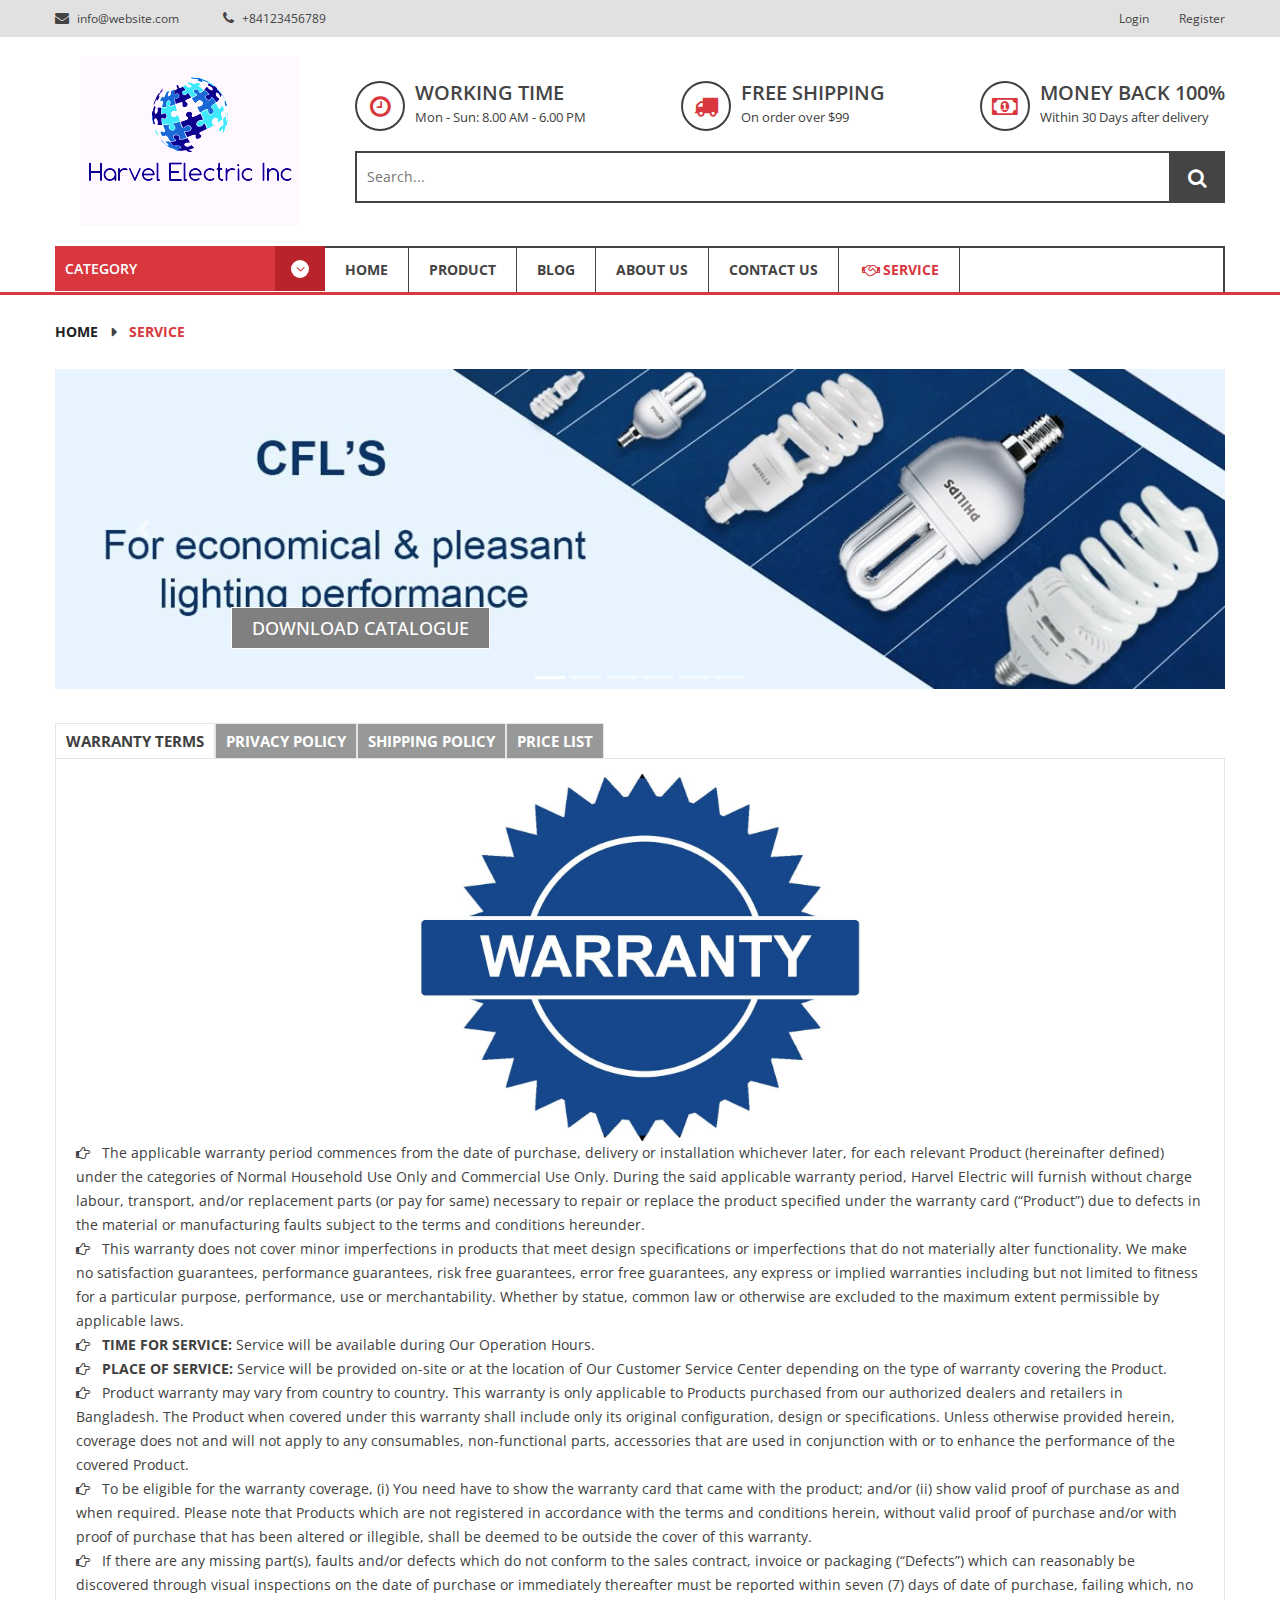
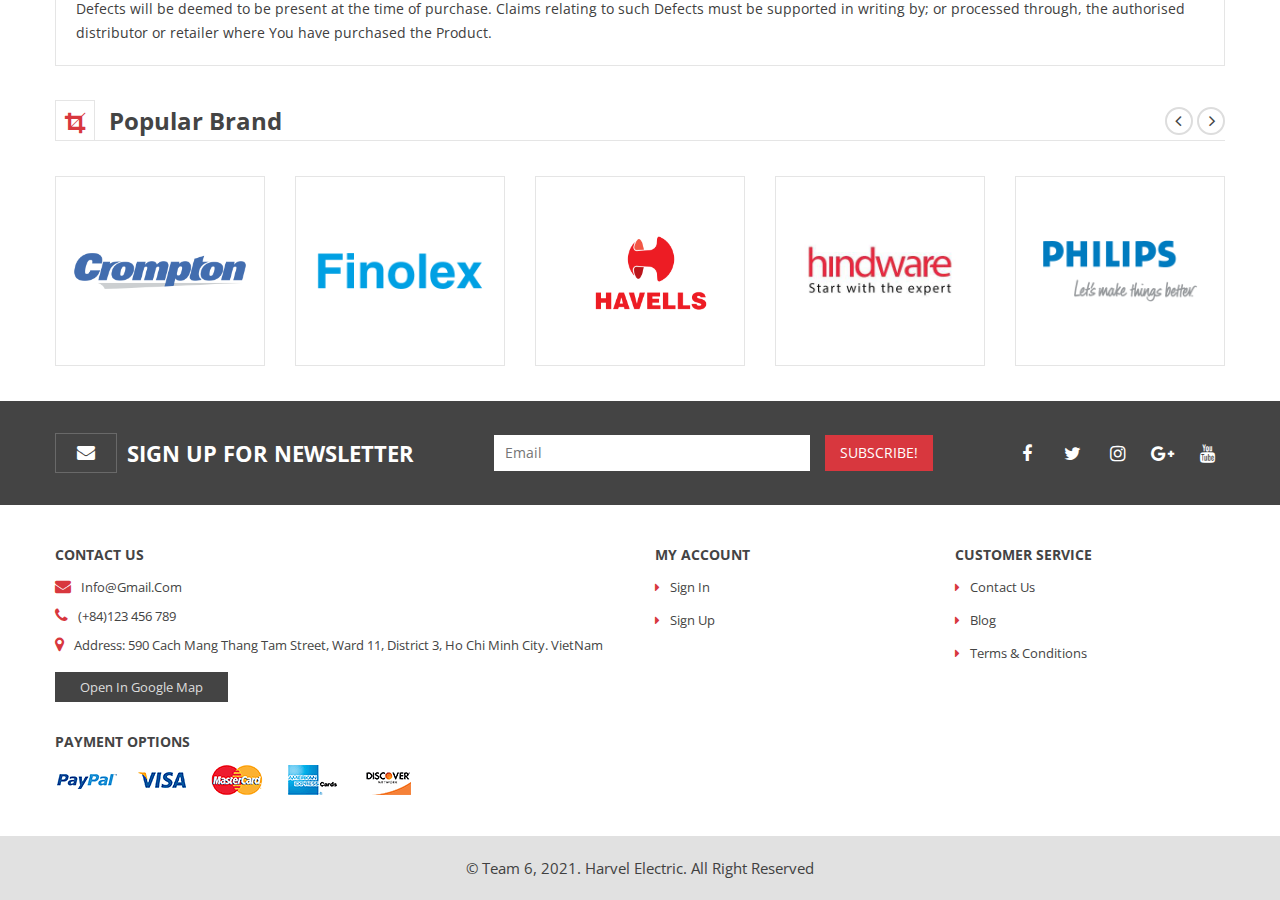
<file: service.html>
<!DOCTYPE html>
<html class="no-js" lang="en">

<head>
    <meta charset="utf-8">
    <meta http-equiv="X-UA-Compatible" content="IE=edge">
    <meta name="viewport" content="width=device-width, initial-scale=1">

    <!-- Site title -->
    <title>Service Page</title>

    <!-- Favicon -->
    <link rel="shortcut icon" href="assets/img/icon.ico" type="image/x-icon" />
    <!-- Bootstrap CSS -->
    <link href="assets/css/bootstrap.min.css" rel="stylesheet">
    <!-- Font-Awesome CSS -->
    <link href="assets/css/font-awesome.min.css" rel="stylesheet">
    <!-- helper class css -->
    <link href="assets/css/helper.min.css" rel="stylesheet">
    <!-- Plugins CSS -->
    <link href="assets/css/plugins.css" rel="stylesheet">
    <!-- Main Style CSS -->
    <link href="assets/css/style.css" rel="stylesheet">
  
</head>

<body>

    <div class="wrapper box-layout">

        <!-- header area start -->
        <header>

            <!-- header top start -->
            <div class="header-top-area bg-gray text-center text-md-left">
                <div class="container">
                    <div class="row">
                        <div class="col-lg-6 col-md-5">
                            <div class="header-call-action">
                                <a href="mailto:info@gmail.com?subject=support">
                                    <i class="fa fa-envelope"></i>
                                    info@website.com
                                </a>
                                <a href="#" class="dis">
                                    <i class="fa fa-phone"></i>
                                    +84123456789
                                </a>
                            </div>
                        </div>
                        <div class="col-lg-6 col-md-7">
                            <div class="header-top-right float-md-right float-none">
                                <nav>
                                    <ul>
                                        <li>
                                            <a href="signin-signup.html">login</a>
                                        </li>
                                        <li>
                                            <a href="signin-signup.html">register</a>
                                        </li>
                                    </ul>
                                </nav>
                            </div>
                        </div>
                    </div>
                </div>
            </div>
            <!-- header top end -->

            <!-- header middle start -->
            <div class="header-middle-area header-middle-style-2 pt-20 pb-20">
                <div class="container">
                    <div class="row align-items-center">
                        <div class="col-lg-3">
                            <div class="brand-logo">
                                <a href="index.html">
                                    <img src="assets/img/logo/Logo2.png" alt="brand logo">
                                </a>
                            </div>
                        </div> <!-- end logo area -->
                        <div class="col-lg-9">
                            <div class="header-middle-right">
                                <div class="header-middle-shipping mb-20">
                                    <div class="single-block-shipping">
                                        <div class="shipping-icon">
                                            <i class="fa fa-clock-o"></i>
                                        </div>
                                        <div class="shipping-content">
                                            <h5>Working time</h5>
                                            <span>Mon - Sun: 8.00 AM - 6.00 PM</span>
                                        </div>
                                    </div> <!-- end single shipping -->
                                    <div class="single-block-shipping">
                                        <div class="shipping-icon">
                                            <i class="fa fa-truck"></i>
                                        </div>
                                        <div class="shipping-content">
                                            <h5>free shipping</h5>
                                            <span>On order over $99</span>
                                        </div>
                                    </div> <!-- end single shipping -->
                                    <div class="single-block-shipping">
                                        <div class="shipping-icon">
                                            <i class="fa fa-money"></i>
                                        </div>
                                        <div class="shipping-content">
                                            <h5>money back 100%</h5>
                                            <span>Within 30 Days after delivery</span>
                                        </div>
                                    </div> <!-- end single shipping -->
                                </div>
                                <div class="header-middle-block">
                                    <div class="header-middle-searchbox">
                                        <input type="text" placeholder="Search...">
                                        <button class="search-btn"><i class="fa fa-search"></i></button>
                                    </div>
                                </div>
                            </div>
                        </div>
                    </div>
                </div>
            </div>
            <!-- header middle end -->

            <!-- main menu area start -->
            <div class="main-header-wrapper bdr-bottom1">
                <div class="container">
                    <div class="row">
                        <div class="col-lg-12">
                            <div class="main-header-inner">
                                <!-- Mega Category Menu Start -->
                                <div class="category-toggle-wrap">
                                    <div class="category-toggle">
                                        category
                                        <div class="cat-icon">
                                            <i class="fa fa-angle-down"></i>
                                        </div>
                                    </div>
                                    <nav class="category-menu category-style-2">
                                        <ul>
                                            <li class="menu-item-has-children"><a href="product.html" class="category-main list" data-type="LED & Lighting"><i class="fa fa-lightbulb-o"></i>LED & Lighting</a>
                                                <ul class="category-mega-menu">
                                                    <li class="menu-item-has-children">
                                                        <a href="product.html" class="category-type" data-type="LED Lights">Led lights</a>
                                                        <a href="product.html" class="category-type" data-type="CFLs">Compact Fluorescent Lamp
                                                            (CFL)</a>
                                                    </li>
                                                </ul>
                                            </li>
                                            <li class="menu-item-has-children"><a href="product.html" class="category-main list" data-type="FANs"><i class="fa fa-yelp"></i>Fans</a>
                                                <ul class="category-mega-menu">
                                                    <li class="menu-item-has-children">
                                                        <a href="product.html" class="category-type" data-type="Ceiling Fans">Ceiling Fans</a>
                                                        <a href="product.html" class="category-type" data-type="Pedestal Fans">Pedestal Fans</a>
                                                    </li>
                                                </ul>
                                            </li>
                                            <li class="menu-item-has-children"><a href="product.html" class="category-main list" data-type="Cables & Wires"><i class="fa fa-plug"></i>Cables & Wires</a>
                                                <ul class="category-mega-menu">
                                                    <li class="menu-item-has-children">
                                                        <a href="product.html" class="category-type" data-type="Armoured Cables">Armoured Cables</a>
                                                        <a href="product.html" class="category-type" data-type="House Wires">House Wires</a>
                                                    </li>
                                                </ul>
                                            </li>
                                            <li class="menu-item-has-children"><a href="product.html" class="category-main list" data-type="Switches & Automation"><i class="fa fa-unsorted"></i>Switches & Automation</a>
                                                <ul class="category-mega-menu">
                                                    <li class="menu-item-has-children">
                                                        <a href="product.html" class="category-type" data-type="Modular Switches">Modular Switches</a>
                                                        <a href="product.html" class="category-type" data-type="Modular Sockets">Modular Sockets</a>
                                                    </li>
                                                </ul>
                                            </li>
                                            <li class="menu-item-has-children"><a href="product.html" class="category-main list" data-type="Protection Devices"><i class="fa fa-shield"></i>Protection Devices</a>
                                                <ul class="category-mega-menu">
                                                    <li class="menu-item-has-children">
                                                        <a href="product.html" class="category-type" data-type="MCBs">MCBs</a>
                                                        <a href="product.html" class="category-type" data-type="RCCBs">RCCBs</a>
                                                        <a href="product.html" class="category-type" data-type="RCBOs">RCBOs</a>
                                                    </li>
                                                </ul>
                                            </li>
                                            <li class="menu-item-has-children"><a href="product.html" class="category-main" data-type="Appliances"><i class="fa fa-cogs"></i>Appliances</a>
                                                <ul class="category-mega-menu">
                                                    <li class="menu-item-has-children">
                                                        <a href="product.html" class="category-type" data-type="Geysers">Geysers</a>
                                                        <a href="product.html" class="category-type" data-type="Irons">Irons</a>
                                                        <a href="product.html" class="category-type" data-type="Cooking">Cooking</a>
                                                    </li>
                                                </ul>
                                            </li>
                                        </ul>
                                    </nav>
                                </div>
                                <!-- Mega Category Menu End -->

                                <div class="main-menu">
                                    <nav id="mobile-menu">
                                        <ul>
                                            <li><a href="index.html">Home</a></li>
                                            <li><a href="product.html">Product</a> </li>
                                            <li><a href="blog.html">Blog</a></li>
                                            <li><a href="aboutus.html">About us</i></a></li>
                                            <li><a href="contactus.html">Contact us</a></li>
                                            <li class="active"><a href="service.html"><i class="fa fa-handshake-o"></i>Service</a></li>
                                        </ul>
                                    </nav>
                                </div>
                            </div>
                        </div>
                        <div class="col-12 d-block d-lg-none">
                            <div class="mobile-menu"></div>
                        </div>
                    </div>
                </div>
            </div>
            <!-- main menu area end -->

        </header>
        <!-- header area end -->

        <!-- breadcrumb area start -->
        <div class="breadcrumb-area">
            <div class="container">
                <div class="row">
                    <div class="col-12">
                        <div class="breadcrumb-wrap">
                            <nav aria-label="breadcrumb">
                                <ul class="breadcrumb">
                                    <li class="breadcrumb-item"><a href="index.html">Home</a></li>
                                    <li class="breadcrumb-item active" aria-current="page">Service</li>
                                </ul>
                            </nav>
                        </div>
                    </div>
                </div>
            </div>
        </div>
        <!-- breadcrumb area end -->

        <!-- carousel slider start -->
        <div class="hero-slider-area">
            <div class="container">
                <div id="demo" class="carousel slide" data-ride="carousel">
                    <ul class="carousel-indicators">
                        <li data-target="#demo" data-slide-to="0" class="active"></li>
                        <li data-target="#demo" data-slide-to="1"></li>
                        <li data-target="#demo" data-slide-to="2"></li>
                        <li data-target="#demo" data-slide-to="3"></li>
                        <li data-target="#demo" data-slide-to="4"></li>
                        <li data-target="#demo" data-slide-to="5"></li>
                    </ul>
                    <div class="carousel-inner">
                        <div class="carousel-item active">
                            <img src="assets/img/service/doc1.jpg"
                                alt="Los Angeles" width="100%" height="auto">
                            <div class="carousel-caption">
                                <div class="slider-text text-left">
                                    <a class="home-btn" id="download" href="assets/catalogue/LED AND LIGHTING.docx">Download catalogue</a>
                                </div>
                            </div>
                        </div>
                        <div class="carousel-item">
                            <img src="assets/img/service/doc2.jpg"
                                alt="Chicago" width="100%" height="auto">
                            <div class="carousel-caption">
                                <div class="slider-text text-left">
                                    <a class="home-btn" href="assets/catalogue/FANS.docx">Download catalogue</a>
                                </div>
                            </div>
                        </div>
                        <div class="carousel-item">
                            <img src="assets/img/service/doc3.jpg" alt="Chicago" width="100%"
                                height="auto">
                            <div class="carousel-caption">
                                <div class="slider-text text-left">
                                    <a class="home-btn" href="assets/catalogue/CABLES AND WIRES.docx">Download catalogue</a>
                                </div>
                            </div>
                        </div>
                        <div class="carousel-item">
                            <img src="assets/img/service/doc4.jpg" alt="Chicago" width="100%"
                                height="auto">
                            <div class="carousel-caption">
                                <div class="slider-text text-left">
                                    <a class="home-btn" href="assets/catalogue/SWITCHES.docx">Download catalogue</a>
                                </div>
                            </div>
                        </div>
                        <div class="carousel-item">
                            <img src="assets/img/service/doc5.jpg" alt="Chicago" width="100%"
                                height="auto">
                            <div class="carousel-caption">
                                <div class="slider-text text-left">
                                    <a class="home-btn" href="assets/catalogue/PROTECTION DEVICES.docx">Download catalogue</a>
                                </div>
                            </div>
                        </div>
                        <div class="carousel-item">
                            <img src="assets/img/service/doc6.jpg" alt="Chicago" width="100%"
                                height="auto">
                            <div class="carousel-caption">
                                <div class="slider-text text-left">
                                    <a class="home-btn" href="assets/catalogue/APPLIANCES.docx">Download catalogue</a>
                                </div>
                            </div>
                        </div>
                    </div>
                    <a class="carousel-control-prev" href="#demo" data-slide="prev">
                        <span class="carousel-control-prev-icon"></span>
                    </a>
                    <a class="carousel-control-next" href="#demo" data-slide="next">
                        <span class="carousel-control-next-icon"></span>
                    </a>
                </div>

            </div>
        </div>
        <!-- carousel slider end -->

        <!-- Warranty Terms and Policy start -->
        <div class="product-details-reviews mt-34">
            <div class="container">
                <div class="row">
                    <div class="col-lg-12">
                        <div class="product-review-info">
                            <ul class="nav review-tab">
                                <li>
                                    <a class="active" data-toggle="tab" href="#tab_one">Warranty Terms</a>
                                </li>
                                <li>
                                    <a data-toggle="tab" href="#tab_two">Privacy Policy</a>
                                </li>
                                <li>
                                    <a data-toggle="tab" href="#tab_three">Shipping Policy</a>
                                </li>
                                <li>
                                    <a data-toggle="tab" href="#tab_four">Price List</a>
                                </li>
                            </ul>
                            <div class="tab-content reviews-tab">
                                <div class="tab-pane fade show active" id="tab_one">
                                    <div class="tab-one">
                                        <img src="assets/img/service/warranty.jpg" alt="">
                                        <ul>
                                            <li><i class="fa fa-hand-o-right"> &nbsp; </i> The applicable warranty
                                                period commences from the date of purchase, delivery or installation
                                                whichever later, for each relevant Product (hereinafter defined) under
                                                the categories of Normal Household Use Only and Commercial Use Only.
                                                During the said applicable warranty period, Harvel Electric will furnish
                                                without charge labour, transport, and/or replacement parts (or pay for
                                                same) necessary to repair or replace the product specified under the
                                                warranty card (“Product”) due to defects in the material or
                                                manufacturing faults subject to the terms and conditions hereunder.</li>
                                            <li><i class="fa fa-hand-o-right"> &nbsp; </i> This warranty does not cover
                                                minor imperfections in products that meet design specifications or
                                                imperfections that do not materially alter functionality. We make no
                                                satisfaction guarantees, performance guarantees, risk free guarantees,
                                                error free guarantees, any express or implied warranties including but
                                                not limited to fitness for a particular purpose, performance, use or
                                                merchantability. Whether by statue, common law or otherwise are excluded
                                                to the maximum extent permissible by applicable laws.</li>
                                            <li><i class="fa fa-hand-o-right"> &nbsp; </i> <strong>TIME FOR
                                                    SERVICE:</strong> Service will be available during Our Operation
                                                Hours.</li>
                                            <li><i class="fa fa-hand-o-right"> &nbsp; </i> <strong>PLACE OF
                                                    SERVICE:</strong> Service will be provided on-site or at the
                                                location of Our Customer Service Center depending on the type of
                                                warranty covering the Product.</li>
                                            <li><i class="fa fa-hand-o-right"> &nbsp; </i> Product warranty may vary
                                                from country to country. This warranty is only applicable to Products
                                                purchased from our authorized dealers and retailers in Bangladesh. The
                                                Product when covered under this warranty shall include only its original
                                                configuration, design or specifications. Unless otherwise provided
                                                herein, coverage does not and will not apply to any consumables,
                                                non-functional parts, accessories that are used in conjunction with or
                                                to enhance the performance of the covered Product.</li>
                                            <li><i class="fa fa-hand-o-right"> &nbsp; </i> To be eligible for the
                                                warranty coverage, (i) You need have to show the warranty card that came
                                                with the product; and/or (ii) show valid proof of purchase as and when
                                                required. Please note that Products which are not registered in
                                                accordance with the terms and conditions herein, without valid proof of
                                                purchase and/or with proof of purchase that has been altered or
                                                illegible, shall be deemed to be outside the cover of this warranty.
                                            </li>
                                            <li><i class="fa fa-hand-o-right"> &nbsp; </i> If there are any missing
                                                part(s), faults and/or defects which do not conform to the sales
                                                contract, invoice or packaging (“Defects”) which can reasonably be
                                                discovered through visual inspections on the date of purchase or
                                                immediately thereafter must be reported within seven (7) days of date of
                                                purchase, failing which, no Defects will be deemed to be present at the
                                                time of purchase. Claims relating to such Defects must be supported in
                                                writing by; or processed through, the authorised distributor or retailer
                                                where You have purchased the Product.</li>
                                        </ul>
                                    </div>
                                </div>
                                <div class="tab-pane fade" id="tab_two">
                                    <div class="tab-two">
                                        <img src="assets/img/service/privacy.jpg" alt="">
                                        <ul>
                                            <li><i class="fa fa-hand-o-right"> &nbsp; </i> We are committed to
                                                safeguarding and preserving the privacy of our visitors. This Privacy
                                                Policy explains what happens to any personal data that you provide to
                                                us, or that we collect from you whilst you visit our site. We do update
                                                this Policy from time to time, so please review this Policy regularly.
                                            </li>
                                            <li><i class="fa fa-hand-o-right"> &nbsp; </i> Use of Cookies <br>
                                                Cookies provide information regarding the computer used by a visitor. We
                                                may use cookies where appropriate to gather information about your
                                                computer in order to assist us in improving our website. We may gather
                                                information about your general internet use by using the cookie. Where
                                                used, these cookies are downloaded to your computer and stored on the
                                                computer’s hard drive. Such information will not identify you
                                                personally. It is statistical data. This statistical data does not
                                                identify any personal details whatsoever. You can adjust the settings on
                                                your computer to decline any cookies if you wish. This can easily be
                                                done by activating the "reject cookies" setting on your computer. Our
                                                advertisers may also use cookies, over which we have no control. Such
                                                cookies (if used) would be downloaded once you click on advertisements
                                                on our website.
                                            </li>
                                            <li><i class="fa fa-hand-o-right"> &nbsp; </i> Contacting Us <br>
                                                Please do not hesitate to contact us regarding any matter relating to
                                                this Privacy Policy at Harvel Electric.
                                            </li>
                                        </ul>
                                    </div>
                                </div>
                                <div class="tab-pane fade" id="tab_three">
                                    <img src="assets/img/service/shipping.jpg" alt="">
                                    <ul>
                                        <li><i class="fa fa-hand-o-right"> &nbsp; </i> At Harvel Electric, our motto is
                                            to provide the best in-class experience to our customers from product order
                                            to delivery. For this, we make sure that the ordered product(s) is to be
                                            delivered at the right place and at the right time. After the product is
                                            dispatched from our warehouse, it will be available to you within a maximum
                                            period of 7 to 10 working days.</li>
                                        <li><i class="fa fa-hand-o-right"> &nbsp; </i> Shipping Cost <br>
                                            Shipping cost is calculated on a "per order", "per item" or "per pound"
                                            basic and is based on the shipping option you select. We sometimes offer
                                            free shipping for speccific shipping options in select categories, or free
                                            shipping sitewide.
                                        </li>
                                    </ul>
                                </div>
                                <div class="tab-pane fade" id="tab_four">
                                    <img src="assets/img/service/pricelist.jpg" alt="">
                                    <ul>
                                        <li>Click here to download price list: &nbsp; <i class="fa fa-hand-o-right"> &nbsp; </i><button class="btn-info"><a href="assets/catalogue/LIST PRICE.docx" style="text-decoration: none; color: white; font-weight: bold;" >Download Price List</a></button></li>
                                    </ul>
                                </div>
                            </div>
                        </div>
                    </div>
                </div>
            </div>
        </div>
        <!-- Warranty Terms and Policy end -->

        <!-- brand area start -->
        <div class="brand-area pt-34 pb-30">
            <div class="container">
                <div class="row">
                    <div class="col-12">
                        <div class="section-title mb-30">
                            <div class="title-icon">
                                <i class="fa fa-crop"></i>
                            </div>
                            <h3>Popular Brand</h3>
                        </div> <!-- section title end -->
                    </div>
                </div>
                <div class="row">
                    <div class="col-12">
                        <div class="brand-active slick-padding slick-arrow-style">
                            <div class="brand-item text-center">
                                <a href="product.html"><img src="assets/img/Brand Logo/Crompton.png" alt=""></a>
                            </div>
                            <div class="brand-item text-center">
                                <a href="product.html"><img src="assets/img/Brand Logo/Finolex.png" alt=""></a>
                            </div>
                            <div class="brand-item text-center">
                                <a href="product.html"><img src="assets/img/Brand Logo/Havells.png" alt=""></a>
                            </div>
                            <div class="brand-item text-center">
                                <a href="product.html"><img src="assets/img/Brand Logo/Hindware.png" alt=""></a>
                            </div>
                            <div class="brand-item text-center">
                                <a href="product.html"><img src="assets/img/Brand Logo/Philips.png" alt=""></a>
                            </div>
                            <div class="brand-item text-center">
                                <a href="product.html"><img src="assets/img/Brand Logo/Racold.jpg" alt=""></a>
                            </div>
                            <div class="brand-item text-center">
                                <a href="product.html"><img src="assets/img/Brand Logo/Renesola.png" alt=""></a>
                            </div>
                            <div class="brand-item text-center">
                                <a href="product.html"><img src="assets/img/Brand Logo/Usha.png" alt=""></a>
                            </div>
                        </div>
                    </div>
                </div>
            </div>
        </div>
        <!-- brand area end -->

        <!-- footer area start -->
        <footer>
            <!-- footer top start -->
            <div class="footer-top bg-black pt-14 pb-14">
                <div class="container">
                    <div class="footer-top-wrapper">
                        <div class="newsletter__wrap">
                            <div class="newsletter__title">
                                <div class="newsletter__icon">
                                    <i class="fa fa-envelope"></i>
                                </div>
                                <div class="newsletter__content">
                                    <h3>sign up for newsletter</h3>
                                </div>
                            </div>
                            <div class="newsletter__box">
                                <form id="mc-form">
                                    <input type="email" id="mc-email" autocomplete="off" placeholder="Email">
                                    <button id="mc-submit">subscribe!</button>
                                </form>
                            </div>
                            <!-- mailchimp-alerts Start -->
                            <div class="mailchimp-alerts">
                                <div class="mailchimp-submitting"></div><!-- mailchimp-submitting end -->
                                <div class="mailchimp-success"></div><!-- mailchimp-success end -->
                                <div class="mailchimp-error"></div><!-- mailchimp-error end -->
                            </div>
                            <!-- mailchimp-alerts end -->
                        </div>
                        <div class="social-icons">
                            <a href="index.html" id="subscribe" data-toggle="tooltip" data-placement="top" title="Facebook"><i
                                class="fa fa-facebook"></i></a>
                            <a href="index.html" id="subscribe" data-toggle="tooltip" data-placement="top" title="Twitter"><i
                                class="fa fa-twitter"></i></a>
                            <a href="index.html" id="subscribe" data-toggle="tooltip" data-placement="top" title="Instagram"><i
                                class="fa fa-instagram"></i></a>
                            <a href="index.html" id="subscribe" data-toggle="tooltip" data-placement="top" title="Google-plus"><i
                                class="fa fa-google-plus"></i></a>
                            <a href="index.html" id="subscribe" data-toggle="tooltip" data-placement="top" title="Youtube"><i
                                class="fa fa-youtube"></i></a>
                        </div>
                    </div>
                </div>
            </div>
            <!-- footer top end -->

            <!-- footer main start -->
            <div class="footer-widget-area pt-40 pb-38 pb-sm-4 pt-sm-30">
                <div class="container">
                    <div class="row">
                        <div class="col-md-6 col-sm-6">
                            <div class="footer-widget mb-sm-26">
                                <div class="widget-title mb-10 mb-sm-6">
                                    <h4>contact us</h4>
                                </div>
                                <div class="widget-body">
                                    <ul class="location">
                                        <li><i class="fa fa-envelope"></i>info@gmail.com</li>
                                        <li><i class="fa fa-phone"></i>(+84)123 456 789</li>
                                        <li><i class="fa fa-map-marker"></i>Address: 590 Cach Mang Thang Tam street,
                                            Ward 11, District 3, Ho Chi Minh City. VietNam</li>
                                    </ul>
                                    <a class="map-btn" href="contactus.html">open in google map</a>
                                </div>
                            </div> <!-- single widget end -->
                        </div> <!-- single widget column end -->
                        <div class="col-md-3 col-sm-6">
                            <div class="footer-widget mb-sm-26">
                                <div class="widget-title mb-10 mb-sm-6">
                                    <h4>my account</h4>
                                </div>
                                <div class="widget-body">
                                    <ul>
                                        <li><a href="signin-signup.html">sign in</a></li>
                                        <li><a href="signin-signup.html">sign up</a></li>
                                    </ul>
                                </div>
                            </div> <!-- single widget end -->
                        </div> <!-- single widget column end -->
                        <div class="col-md-3 col-sm-6">
                            <div class="footer-widget mb-sm-26">
                                <div class="widget-title mb-10 mb-sm-6">
                                    <h4>customer service</h4>
                                </div>
                                <div class="widget-body">
                                    <ul>
                                        <li><a href="#">Contact Us</a></li>
                                        <li><a href="#">Blog</a></li>
                                        <li><a href="#">Terms & Conditions</a></li>
                                    </ul>
                                </div>
                            </div> <!-- single widget end -->
                        </div> <!-- single widget column end -->
                        <div class="col-md-12 mt-30">
                            <div class="footer-widget mb-sm-26">
                                <div class="widget-title mb-10 mb-sm-6">
                                    <h4>Payment Options</h4>
                                </div>
                                <div class="widget-body">
                                    <div class="payment-method-img">
                                        <img src="assets/img/payment.png" alt="">
                                    </div>
                                </div>
                            </div> <!-- single widget end -->
                        </div> <!-- single widget column end -->
                    </div>
                </div>
            </div>
            <!-- footer main end -->

            <!-- footer bootom start -->
            <div class="footer-bottom-area bg-gray pt-20 pb-20">
                <div class="container">
                    <div class="footer-bottom-wrap">
                        <div class="copyright-text">
                            <p> &copy; Team 6, 2021. Harvel Electric. All Right Reserved</p>
                        </div>
                    </div>
                </div>
            </div>
            <!-- footer bootom end -->

        </footer>
        <!-- footer area end -->

    </div>

    <!-- Scroll to top start -->
    <div class="scroll-top not-visible">
        <i class="fa fa-angle-up"></i>
    </div>
    <!-- Scroll to Top End -->

    <!-- Set Modal -->
    <div class="modal fade" id="myModal">
        <div class="modal-dialog modal-lg">
            <!-- Modal content-->
            <div class="modal-content">
                <div class="modal-header">
                    <button type="button" class="close" id="close3" data-dismiss="modal">&times;</button>
                </div>
                <div class="modal-body" id="modalProduct">
                    
                </div>
                <div class="modal-footer">
                    <button type="button" class="btn btn-default" data-dismiss="modal">Close</button>
                </div>
            </div>

        </div>
    </div>
    <!-- End Set Modal -->

    <!-- Compare Product -->
    <div class="wapper w3-animate-zoom w3-card-4" id="close1">
        <div class="panel-heading">
            <button onclick="document.getElementById('close1').style.display='none'"
                class="btn btn-danger closeBtn">close</button>
            <br>
            <h2>Compare Product</h2>
        </div>
        <!--preview panel-->
        <div class="panel-body text-center">
            <div class="w3-card-4 w3-light-grey w3-round-large w3-border comparePanle w3-margin-top">
                <div class="row">
                    <div class="col-lg-9 col-md-8 col-sm-6 w3-margin-top">
                        <h4>Added for comparison</h4>
                    </div>
                    <div class="col-lg-3 col-md-4 col-sm-6 w3-margin-top">
                        <button class="btn btn-outline-info cmprBtn">Compare</button>
                    </div>
                </div>
                <!-- Hien phan tu duoc chon -->
                <div class="row titleMargin comparePan">
                    
                </div>
            </div>
        </div>
        <!--end of preview panel-->

        <!-- product-list panel -->
        <div class="row mt-20" id="body-data">

        </div>
        <!-- end of product-list panel -->

        <!-- comparision popup-->
        <div id="close2" class="w3-animate-zoom w3-white w3-modal modPos w3-card-4">
            <div class="container">
                <button onclick="document.getElementById('close2').style.display='none'"
                    class="btn btn-danger closeBtn">close</button>
            </div>
            <br>
            <div class="compare-page-wrapper">
                <div class="container">
                    <div class="row">
                        <div class="col-lg-12">
                            <!-- Compare Page Content Start -->
                            <div class="compare-page-content-wrap">
                                <div class="compare-table table-responsive">
                                    <table class="table table-bordered mb-0">
                                        <tbody class="contentPop">
                                    
                                        </tbody>
                                    </table>
                                </div>
                            </div>
                            <!-- Compare Page Content End -->
                        </div>
                    </div>
                </div>
            </div>
        </div>
        <!-- end of comparision popup -->
    </div>
    <!-- End of Compare Product -->

    <!-- Show category product -->
    <div class="wapperCategory w3-animate-zoom w3-card-4" id="close4">
        <div class="panel-heading">
            <button onclick="document.getElementById('close4').style.display='none'"
                class="btn btn-danger closeBtn">close</button>
        </div>
        <!-- page wrapper start -->
        <div class="page-main-wrapper mt-30">
            <div class="container">
                <div class="row">
                    <!-- product main wrap start -->
                    <div class="col-12">
                        <div class="shop-banner img-full" id="img-category">
                            <img src="assets/img/category/category1.jpg" alt="">
                        </div>
                        <!-- product view wrapper area start -->
                        
                        <div class="shop-product-wrapper pt-34">
                            <!-- shop product top wrap start -->
                            <div class="shop-top-bar">
                                <div class="row">
                                    <div class="col-lg-7 col-md-6">
                                        <div class="top-bar-left">
                                            <div class="product-view-mode mr-70 mr-sm-0">
                                                <a class="active" href="#" data-target="grid"><i
                                                        class="fa fa-th"></i></a>
                                                <a href="#" data-target="list"><i class="fa fa-list"></i></a>
                                            </div>
                                            <div class="product-amount" id="showing-results-caregory">

                                            </div>
                                        </div>
                                    </div>
                                    <div class="col-lg-5 col-md-6">
                                        <div class="top-bar-right">
                                            <div class="product-short">
                                                <p>Sort By : </p>
                                                <a href="#" value="title" id="sortName-category">Name</a> &nbsp; &nbsp;
                                                <a href="#" value="price" id="sortPrice-category">Price</a> &nbsp; &nbsp;
                                                <a href="#" value="price" id="unsort-category">Clear</a>
                                            </div>
                                        </div>
                                    </div>
                                </div>
                            </div>
                            <!-- shop product top wrap start -->

                            <!-- product item start -->
                            <div class="shop-product-wrap grid row" id="productCategory">

                            </div>
                            <!-- product item end -->
                        </div>
                        <!-- product view wrapper area end -->

                        <!-- start pagination area -->
                        <div class="paginatoin-area text-center pt-28">
                            <div class="row">
                                <div class="col-12">
                                    <ul class="pagination-category">

                                    </ul>
                                </div>
                            </div>
                        </div>
                        <!-- end pagination area -->
                    </div>
                    <!-- product main wrap end -->
                </div>
            </div>
        </div>
        <!-- page wrapper end -->
    </div>
    <!-- End Show category product -->

    <!-- Jquery Min Js -->
    <script src="assets/js/vendor/jquery-3.3.1.min.js"></script>
    <!-- Popper Min Js -->
    <script src="assets/js/vendor/popper.min.js"></script>
    <!-- Bootstrap Min Js -->
    <script src="assets/js/vendor/bootstrap.min.js"></script>
    <!-- Plugins Js-->
    <script src="assets/js/plugins.js"></script>
    <!-- Active Js -->
    <script src="assets/js/main1.js"></script>
    <script src="assets/js/main.js"></script>
    <!-- Switcher JS [Please Remove this when Choose your Final Projct] -->
    <script src="assets/js/switcher.js"></script>
</body>


</html>
</file>
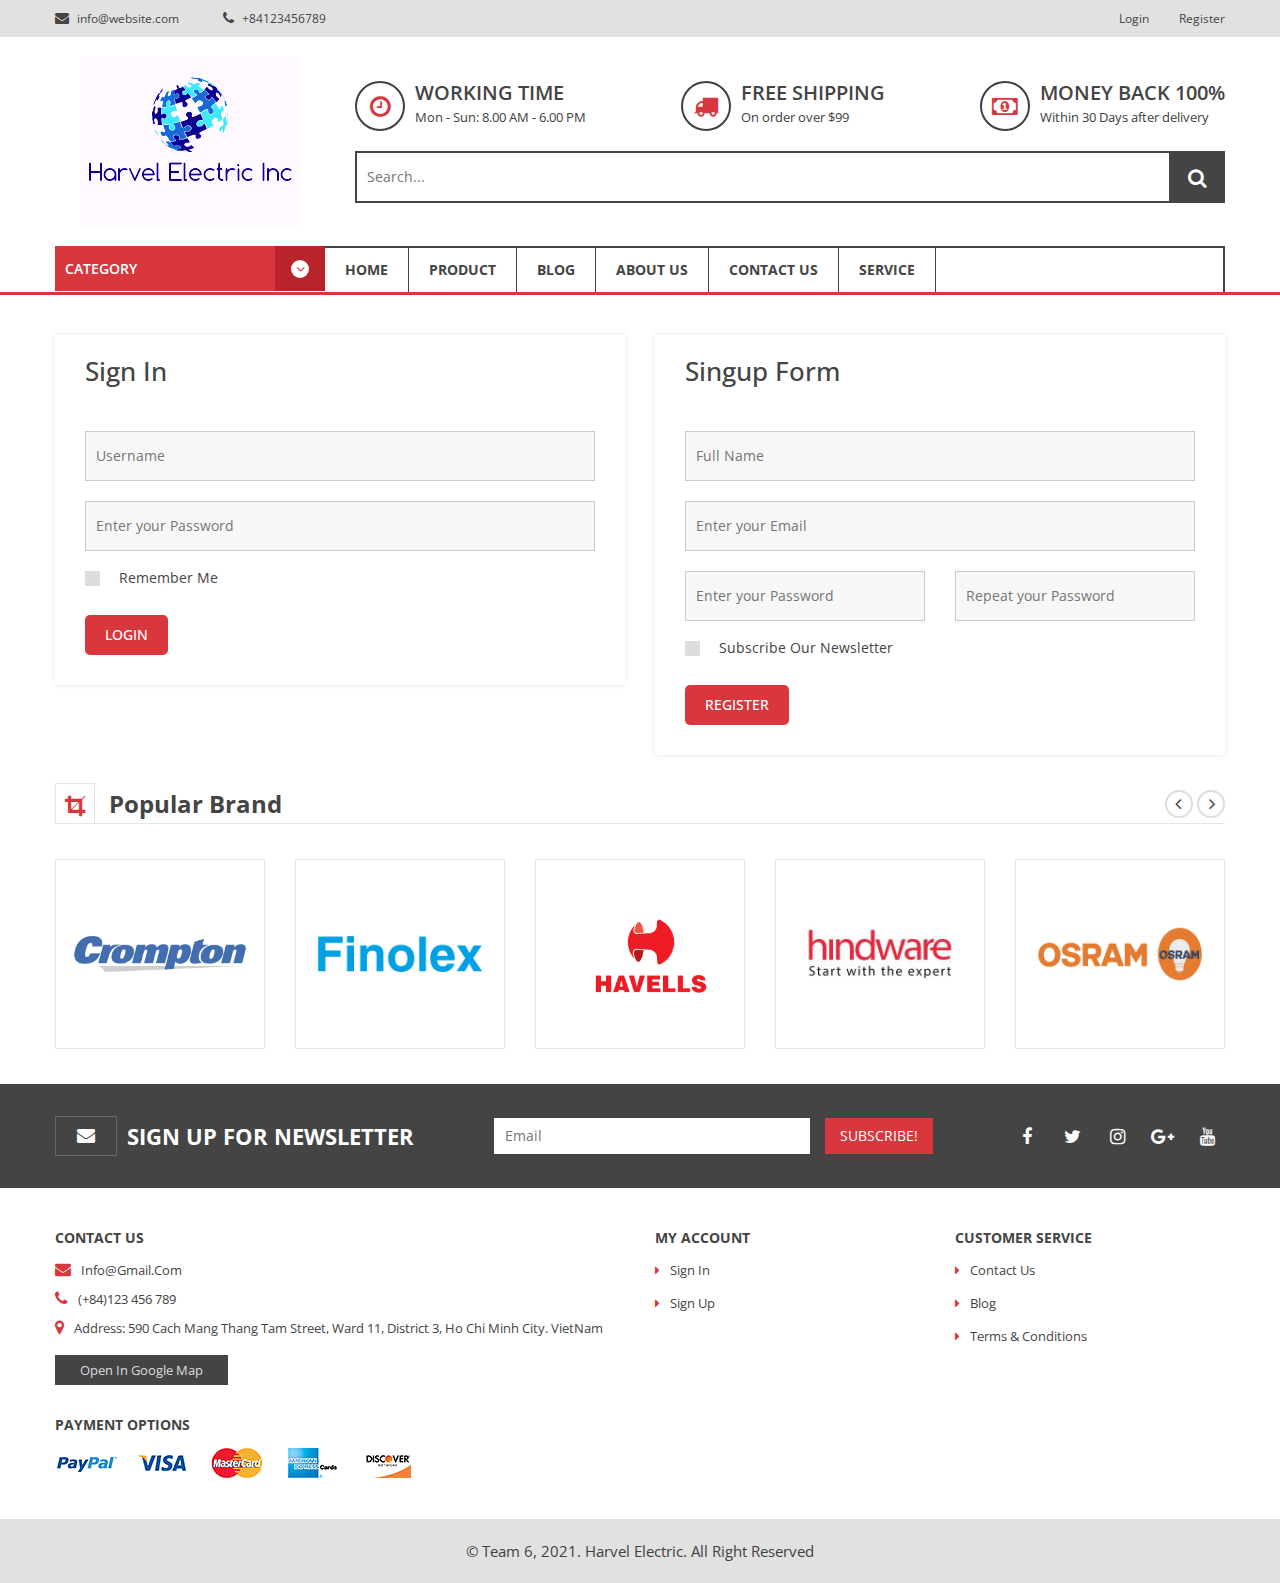
<file: signin-signup.html>
<!DOCTYPE html>
<html lang="en">

<head>
    <meta charset="UTF-8">
    <meta http-equiv="X-UA-Compatible" content="IE=edge">
    <meta name="viewport" content="width=device-width, initial-scale=1.0">

    <!-- Site title -->
    <title>Sign In/ Sign Up Page</title>

    <!-- Favicon -->
    <link rel="shortcut icon" href="assets/img/icon.ico" type="image/x-icon" />
    <!-- Bootstrap CSS -->
    <link href="assets/css/bootstrap.min.css" rel="stylesheet">
    <!-- Font-Awesome CSS -->
    <link href="assets/css/font-awesome.min.css" rel="stylesheet">
    <!-- helper class css -->
    <link href="assets/css/helper.min.css" rel="stylesheet">
    <!-- Plugins CSS -->
    <link href="assets/css/plugins.css" rel="stylesheet">
    <!-- Main Style CSS -->
    <link href="assets/css/style.css" rel="stylesheet">

</head>

<body>
    <div class="wrapper box-layout">

        <!-- header area start -->
        <header>

            <!-- header top start -->
            <div class="header-top-area bg-gray text-center text-md-left">
                <div class="container">
                    <div class="row">
                        <div class="col-lg-6 col-md-5">
                            <div class="header-call-action">
                                <a href="mailto:info@gmail.com?subject=support">
                                    <i class="fa fa-envelope"></i>
                                    info@website.com
                                </a>
                                <a href="#" class="dis">
                                    <i class="fa fa-phone"></i>
                                    +84123456789
                                </a>
                            </div>
                        </div>
                        <div class="col-lg-6 col-md-7">
                            <div class="header-top-right float-md-right float-none">
                                <nav>
                                    <ul>
                                        <li>
                                            <a href="signin-signup.html">login</a>
                                        </li>
                                        <li>
                                            <a href="signin-signup.html">register</a>
                                        </li>
                                    </ul>
                                </nav>
                            </div>
                        </div>
                    </div>
                </div>
            </div>
            <!-- header top end -->

            <!-- header middle start -->
            <div class="header-middle-area header-middle-style-2 pt-20 pb-20">
                <div class="container">
                    <div class="row align-items-center">
                        <div class="col-lg-3">
                            <div class="brand-logo">
                                <a href="index.html">
                                    <img src="assets/img/logo/Logo2.png" alt="brand logo">
                                </a>
                            </div>
                        </div> <!-- end logo area -->
                        <div class="col-lg-9">
                            <div class="header-middle-right">
                                <div class="header-middle-shipping mb-20">
                                    <div class="single-block-shipping">
                                        <div class="shipping-icon">
                                            <i class="fa fa-clock-o"></i>
                                        </div>
                                        <div class="shipping-content">
                                            <h5>Working time</h5>
                                            <span>Mon - Sun: 8.00 AM - 6.00 PM</span>
                                        </div>
                                    </div> <!-- end single shipping -->
                                    <div class="single-block-shipping">
                                        <div class="shipping-icon">
                                            <i class="fa fa-truck"></i>
                                        </div>
                                        <div class="shipping-content">
                                            <h5>free shipping</h5>
                                            <span>On order over $99</span>
                                        </div>
                                    </div> <!-- end single shipping -->
                                    <div class="single-block-shipping">
                                        <div class="shipping-icon">
                                            <i class="fa fa-money"></i>
                                        </div>
                                        <div class="shipping-content">
                                            <h5>money back 100%</h5>
                                            <span>Within 30 Days after delivery</span>
                                        </div>
                                    </div> <!-- end single shipping -->
                                </div>
                                <div class="header-middle-block">
                                    <div class="header-middle-searchbox">
                                        <input type="text" placeholder="Search...">
                                        <button class="search-btn"><i class="fa fa-search"></i></button>
                                    </div>
                                </div>
                            </div>
                        </div>
                    </div>
                </div>
            </div>
            <!-- header middle end -->

            <!-- main menu area start -->
            <div class="main-header-wrapper bdr-bottom1">
                <div class="container">
                    <div class="row">
                        <div class="col-lg-12">
                            <div class="main-header-inner">
                                <!-- Mega Category Menu Start -->
                                <div class="category-toggle-wrap">
                                    <div class="category-toggle">
                                        category
                                        <div class="cat-icon">
                                            <i class="fa fa-angle-down"></i>
                                        </div>
                                    </div>
                                    <nav class="category-menu category-style-2">
                                        <ul>
                                            <li class="menu-item-has-children"><a href="product.html" class="category-main list" data-type="LED & Lighting"><i class="fa fa-lightbulb-o"></i>LED & Lighting</a>
                                                <ul class="category-mega-menu">
                                                    <li class="menu-item-has-children">
                                                        <a href="product.html" class="category-type" data-type="LED Lights">Led lights</a>
                                                        <a href="product.html" class="category-type" data-type="CFLs">Compact Fluorescent Lamp
                                                            (CFL)</a>
                                                    </li>
                                                </ul>
                                            </li>
                                            <li class="menu-item-has-children"><a href="product.html" class="category-main list" data-type="FANs"><i class="fa fa-yelp"></i>Fans</a>
                                                <ul class="category-mega-menu">
                                                    <li class="menu-item-has-children">
                                                        <a href="product.html" class="category-type" data-type="Ceiling Fans">Ceiling Fans</a>
                                                        <a href="product.html" class="category-type" data-type="Pedestal Fans">Pedestal Fans</a>
                                                    </li>
                                                </ul>
                                            </li>
                                            <li class="menu-item-has-children"><a href="product.html" class="category-main list" data-type="Cables & Wires"><i class="fa fa-plug"></i>Cables & Wires</a>
                                                <ul class="category-mega-menu">
                                                    <li class="menu-item-has-children">
                                                        <a href="product.html" class="category-type" data-type="Armoured Cables">Armoured Cables</a>
                                                        <a href="product.html" class="category-type" data-type="House Wires">House Wires</a>
                                                    </li>
                                                </ul>
                                            </li>
                                            <li class="menu-item-has-children"><a href="product.html" class="category-main list" data-type="Switches & Automation"><i class="fa fa-unsorted"></i>Switches & Automation</a>
                                                <ul class="category-mega-menu">
                                                    <li class="menu-item-has-children">
                                                        <a href="product.html" class="category-type" data-type="Modular Switches">Modular Switches</a>
                                                        <a href="product.html" class="category-type" data-type="Modular Sockets">Modular Sockets</a>
                                                    </li>
                                                </ul>
                                            </li>
                                            <li class="menu-item-has-children"><a href="product.html" class="category-main list" data-type="Protection Devices"><i class="fa fa-shield"></i>Protection Devices</a>
                                                <ul class="category-mega-menu">
                                                    <li class="menu-item-has-children">
                                                        <a href="product.html" class="category-type" data-type="MCBs">MCBs</a>
                                                        <a href="product.html" class="category-type" data-type="RCCBs">RCCBs</a>
                                                        <a href="product.html" class="category-type" data-type="RCBOs">RCBOs</a>
                                                    </li>
                                                </ul>
                                            </li>
                                            <li class="menu-item-has-children"><a href="product.html" class="category-main" data-type="Appliances"><i class="fa fa-cogs"></i>Appliances</a>
                                                <ul class="category-mega-menu">
                                                    <li class="menu-item-has-children">
                                                        <a href="product.html" class="category-type" data-type="Geysers">Geysers</a>
                                                        <a href="product.html" class="category-type" data-type="Irons">Irons</a>
                                                        <a href="product.html" class="category-type" data-type="Cooking">Cooking</a>
                                                    </li>
                                                </ul>
                                            </li>
                                        </ul>
                                    </nav>
                                </div>
                                <!-- Mega Category Menu End -->

                                <div class="main-menu">
                                    <nav id="mobile-menu">
                                        <ul>
                                            <li><a href="index.html">Home</a></li>
                                            <li><a href="product.html">Product</i></a></li>
                                            <li><a href="blog.html">Blog</a></li>
                                            <li><a href="aboutus.html">About Us</a></li>
                                            <li><a href="contactus.html">Contact us</a></li>
                                            <li><a href="service.html">Service</a></li>
                                        </ul>
                                    </nav>
                                </div>
                            </div>
                        </div>
                        <div class="col-12 d-block d-lg-none">
                            <div class="mobile-menu"></div>
                        </div>
                    </div>
                </div>
            </div>
            <!-- main menu area end -->

        </header>
        <!-- header area end -->

        <!-- login register wrapper start -->
        <div class="login-register-wrapper mt-40">
            <div class="container">
                <div class="member-area-from-wrap">
                    <div class="row">
                        <!-- Login Content Start -->
                        <div class="col-lg-6">
                            <div class="login-reg-form-wrap pr-lg-50">
                                <h2>Sign In</h2>
                                <form action="index.html" method="GET" id="form-signin">
                                    <div class="single-input-item">
                                        <input type="text" placeholder="Username" required name="name1" id="name1"/>
                                    </div>
                                    <div class="single-input-item">
                                        <input type="password" placeholder="Enter your Password" required name="password1" id="password1"/>
                                    </div>
                                    <div class="single-input-item">
                                        <div
                                            class="login-reg-form-meta d-flex align-items-center justify-content-between">
                                            <div class="remember-meta">
                                                <div class="custom-control custom-checkbox">
                                                    <input type="checkbox" class="custom-control-input" id="rememberMe">
                                                    <label class="custom-control-label" for="rememberMe">Remember
                                                        Me</label>
                                                </div>
                                            </div>
                                        </div>
                                    </div>
                                    <div class="single-input-item">
                                        <button type="submit" class="sqr-btn">Login</button>
                                    </div>
                                </form>
                            </div>
                        </div>
                        <!-- Login Content End -->

                        <!-- Register Content Start -->
                        <div class="col-lg-6">
                            <div class="login-reg-form-wrap mt-md-34 mt-sm-34">
                                <h2>Singup Form</h2>
                                <form action="index.html" method="GET" id="form-signup">
                                    <div class="single-input-item">
                                        <input type="text" placeholder="Full Name" required name="name" id="name"/>
                                    </div>
                                    <div class="single-input-item">
                                        <input type="email" placeholder="Enter your Email" required pattern="^[a-zA-Z][a-z0-9_\.]{5,32}@[a-z0-9]{2,}(\.[a-z0-9]{2,4}){1,2}$" name="email" id="email"/>
                                    </div>
                                    <div class="row">
                                        <div class="col-lg-6">
                                            <div class="single-input-item">
                                                <input type="password" placeholder="Enter your Password" required name="password" id="password" />
                                            </div>
                                        </div>
                                        <div class="col-lg-6">
                                            <div class="single-input-item">
                                                <input type="password" placeholder="Repeat your Password" required name="cpassword" id="cpassword"/>
                                            </div>
                                        </div>
                                    </div>
                                    <div class="single-input-item">
                                        <div class="login-reg-form-meta">
                                            <div class="remember-meta">
                                                <div class="custom-control custom-checkbox">
                                                    <input type="checkbox" class="custom-control-input"
                                                        id="subnewsletter">
                                                    <label class="custom-control-label" for="subnewsletter"> Subscribe
                                                        Our Newsletter</label>
                                                </div>
                                            </div>
                                        </div>
                                    </div>
                                    <div class="single-input-item">
                                        <button type="submit" class="sqr-btn">Register</button>
                                    </div>
                                </form>
                            </div>
                        </div>
                        <!-- Register Content End -->
                    </div>
                </div>
            </div>
        </div>
        <!-- login register wrapper end -->

        <!-- brand area start -->
        <div class="brand-area pt-28 pb-30">
            <div class="container">
                <div class="row">
                    <div class="col-12">
                        <div class="section-title mb-30">
                            <div class="title-icon">
                                <i class="fa fa-crop"></i>
                            </div>
                            <h3>Popular Brand</h3>
                        </div> <!-- section title end -->
                    </div>
                </div>
                <div class="row">
                    <div class="col-12">
                        <div class="brand-active slick-padding slick-arrow-style">
                            <div class="brand-item text-center">
                                <a href="product.html"><img src="assets/img/Brand Logo/Crompton.png" alt=""></a>
                            </div>
                            <div class="brand-item text-center">
                                <a href="product.html"><img src="assets/img/Brand Logo/Finolex.png" alt=""></a>
                            </div>
                            <div class="brand-item text-center">
                                <a href="product.html"><img src="assets/img/Brand Logo/Havells.png" alt=""></a>
                            </div>
                            <div class="brand-item text-center">
                                <a href="product.html"><img src="assets/img/Brand Logo/Hindware.png" alt=""></a>
                            </div>
                            <div class="brand-item text-center">
                                <a href="product.html"><img src="assets/img/Brand Logo/Osram.png" alt=""></a>
                            </div>
                            <div class="brand-item text-center">
                                <a href="product.html"><img src="assets/img/Brand Logo/Philips.png" alt=""></a>
                            </div>
                            <div class="brand-item text-center">
                                <a href="product.html"><img src="assets/img/Brand Logo/Racold.jpg" alt=""></a>
                            </div>
                            <div class="brand-item text-center">
                                <a href="product.html"><img src="assets/img/Brand Logo/Renesola.png" alt=""></a>
                            </div>
                            <div class="brand-item text-center">
                                <a href="product.html"><img src="assets/img/Brand Logo/Usha.png" alt=""></a>
                            </div>
                            <div class="brand-item text-center">
                                <a href="product.html"><img src="assets/img/Brand Logo/Wipro.png" alt=""></a>
                            </div>
                        </div>
                    </div>
                </div>
            </div>
        </div>
        <!-- brand area end -->

        <!-- footer area start -->
        <footer>
            <!-- footer top start -->
            <div class="footer-top bg-black pt-14 pb-14">
                <div class="container">
                    <div class="footer-top-wrapper">
                        <div class="newsletter__wrap">
                            <div class="newsletter__title">
                                <div class="newsletter__icon">
                                    <i class="fa fa-envelope"></i>
                                </div>
                                <div class="newsletter__content">
                                    <h3>sign up for newsletter</h3>
                                </div>
                            </div>
                            <div class="newsletter__box">
                                <form id="mc-form">
                                    <input type="email" id="mc-email" autocomplete="off" placeholder="Email">
                                    <button id="mc-submit">subscribe!</button>
                                </form>
                            </div>
                            <!-- mailchimp-alerts Start -->
                            <div class="mailchimp-alerts">
                                <div class="mailchimp-submitting"></div><!-- mailchimp-submitting end -->
                                <div class="mailchimp-success"></div><!-- mailchimp-success end -->
                                <div class="mailchimp-error"></div><!-- mailchimp-error end -->
                            </div>
                            <!-- mailchimp-alerts end -->
                        </div>
                        <div class="social-icons">
                            <a href="index.html" id="subscribe" data-toggle="tooltip" data-placement="top" title="Facebook"><i
                                class="fa fa-facebook"></i></a>
                            <a href="index.html" id="subscribe" data-toggle="tooltip" data-placement="top" title="Twitter"><i
                                class="fa fa-twitter"></i></a>
                            <a href="index.html" id="subscribe" data-toggle="tooltip" data-placement="top" title="Instagram"><i
                                class="fa fa-instagram"></i></a>
                            <a href="index.html" id="subscribe" data-toggle="tooltip" data-placement="top" title="Google-plus"><i
                                class="fa fa-google-plus"></i></a>
                            <a href="index.html" id="subscribe" data-toggle="tooltip" data-placement="top" title="Youtube"><i
                                class="fa fa-youtube"></i></a>
                        </div>
                    </div>
                </div>
            </div>
            <!-- footer top end -->

            <!-- footer main start -->
            <div class="footer-widget-area pt-40 pb-38 pb-sm-4 pt-sm-30">
                <div class="container">
                    <div class="row">
                        <div class="col-md-6 col-sm-6">
                            <div class="footer-widget mb-sm-26">
                                <div class="widget-title mb-10 mb-sm-6">
                                    <h4>contact us</h4>
                                </div>
                                <div class="widget-body">
                                    <ul class="location">
                                        <li><i class="fa fa-envelope"></i>info@gmail.com</li>
                                        <li><i class="fa fa-phone"></i>(+84)123 456 789</li>
                                        <li><i class="fa fa-map-marker"></i>Address: 590 Cach Mang Thang Tam street,
                                            Ward 11, District 3, Ho Chi Minh City. VietNam</li>
                                    </ul>
                                    <a class="map-btn" href="contactus.html">open in google map</a>
                                </div>
                            </div> <!-- single widget end -->
                        </div> <!-- single widget column end -->
                        <div class="col-md-3 col-sm-6">
                            <div class="footer-widget mb-sm-26">
                                <div class="widget-title mb-10 mb-sm-6">
                                    <h4>my account</h4>
                                </div>
                                <div class="widget-body">
                                    <ul>
                                        <li><a href="signin-signup.html">sign in</a></li>
                                        <li><a href="signin-signup.html">sign up</a></li>
                                    </ul>
                                </div>
                            </div> <!-- single widget end -->
                        </div> <!-- single widget column end -->
                        <div class="col-md-3 col-sm-6">
                            <div class="footer-widget mb-sm-26">
                                <div class="widget-title mb-10 mb-sm-6">
                                    <h4>customer service</h4>
                                </div>
                                <div class="widget-body">
                                    <ul>
                                        <li><a href="contactus.html">Contact Us</a></li>
                                        <li><a href="blog.html">Blog</a></li>
                                        <li><a href="service.html">Terms & Conditions</a></li>
                                    </ul>
                                </div>
                            </div> <!-- single widget end -->
                        </div> <!-- single widget column end -->
                        <div class="col-md-12 mt-30">
                            <div class="footer-widget mb-sm-26">
                                <div class="widget-title mb-10 mb-sm-6">
                                    <h4>Payment Options</h4>
                                </div>
                                <div class="widget-body">
                                    <div class="payment-method-img">
                                        <img src="assets/img/payment.png" alt="">
                                    </div>
                                </div>
                            </div> <!-- single widget end -->
                        </div> <!-- single widget column end -->
                    </div>
                </div>
            </div>
            <!-- footer main end -->

            <!-- footer bootom start -->
            <div class="footer-bottom-area bg-gray pt-20 pb-20">
                <div class="container">
                    <div class="footer-bottom-wrap">
                        <div class="copyright-text">
                            <p> &copy; Team 6, 2021. Harvel Electric. All Right Reserved</p>
                        </div>
                    </div>
                </div>
            </div>
            <!-- footer bootom end -->
        </footer>
        <!-- footer area end -->
    </div>

    <!-- Scroll to top start -->
    <div class="scroll-top not-visible">
        <i class="fa fa-angle-up"></i>
    </div>
    <!-- Scroll to Top End -->

    <!-- Set Modal -->
    <div class="modal fade" id="myModal">
        <div class="modal-dialog modal-lg">
            <!-- Modal content-->
            <div class="modal-content">
                <div class="modal-header">
                    <button type="button" class="close" id="close3" data-dismiss="modal">&times;</button>
                </div>
                <div class="modal-body" id="modalProduct">
                    
                </div>
                <div class="modal-footer">
                    <button type="button" class="btn btn-default" data-dismiss="modal">Close</button>
                </div>
            </div>

        </div>
    </div>
    <!-- End Set Modal -->

    <!-- Compare Product -->
    <div class="wapper w3-animate-zoom w3-card-4" id="close1">
        <div class="panel-heading">
            <button onclick="document.getElementById('close1').style.display='none'"
                class="btn btn-danger closeBtn">close</button>
            <br>
            <h2>Compare Product</h2>
        </div>
        <!--preview panel-->
        <div class="panel-body text-center">
            <div class="w3-card-4 w3-light-grey w3-round-large w3-border comparePanle w3-margin-top">
                <div class="row">
                    <div class="col-lg-9 col-md-8 col-sm-6 w3-margin-top">
                        <h4>Added for comparison</h4>
                    </div>
                    <div class="col-lg-3 col-md-4 col-sm-6 w3-margin-top">
                        <button class="btn btn-outline-info cmprBtn">Compare</button>
                    </div>
                </div>
                <!-- Hien phan tu duoc chon -->
                <div class="row titleMargin comparePan">
                    
                </div>
            </div>
        </div>
        <!--end of preview panel-->

        <!-- product-list panel -->
        <div class="row mt-20" id="body-data">

        </div>
        <!-- end of product-list panel -->

        <!-- comparision popup-->
        <div id="close2" class="w3-animate-zoom w3-white w3-modal modPos w3-card-4">
            <div class="container">
                <button onclick="document.getElementById('close2').style.display='none'"
                    class="btn btn-danger closeBtn">close</button>
            </div>
            <br>
            <div class="compare-page-wrapper">
                <div class="container">
                    <div class="row">
                        <div class="col-lg-12">
                            <!-- Compare Page Content Start -->
                            <div class="compare-page-content-wrap">
                                <div class="compare-table table-responsive">
                                    <table class="table table-bordered mb-0">
                                        <tbody class="contentPop">
                                    
                                        </tbody>
                                    </table>
                                </div>
                            </div>
                            <!-- Compare Page Content End -->
                        </div>
                    </div>
                </div>
            </div>
        </div>
        <!-- end of comparision popup -->
    </div>
    <!-- End of Compare Product -->

    <!-- Show category product -->
    <div class="wapperCategory w3-animate-zoom w3-card-4" id="close4">
        <div class="panel-heading">
            <button onclick="document.getElementById('close4').style.display='none'"
                class="btn btn-danger closeBtn">close</button>
        </div>
        <!-- page wrapper start -->
        <div class="page-main-wrapper mt-30">
            <div class="container">
                <div class="row">
                    <!-- product main wrap start -->
                    <div class="col-12">
                        <div class="shop-banner img-full" id="img-category">
                            <img src="assets/img/category/category1.jpg" alt="">
                        </div>
                        <!-- product view wrapper area start -->
                        
                        <div class="shop-product-wrapper pt-34">
                            <!-- shop product top wrap start -->
                            <div class="shop-top-bar">
                                <div class="row">
                                    <div class="col-lg-7 col-md-6">
                                        <div class="top-bar-left">
                                            <div class="product-view-mode mr-70 mr-sm-0">
                                                <a class="active" href="#" data-target="grid"><i
                                                        class="fa fa-th"></i></a>
                                                <a href="#" data-target="list"><i class="fa fa-list"></i></a>
                                            </div>
                                            <div class="product-amount" id="showing-results-caregory">

                                            </div>
                                        </div>
                                    </div>
                                    <div class="col-lg-5 col-md-6">
                                        <div class="top-bar-right">
                                            <div class="product-short">
                                                <p>Sort By : </p>
                                                <a href="#" value="title" id="sortName-category">Name</a> &nbsp; &nbsp;
                                                <a href="#" value="price" id="sortPrice-category">Price</a> &nbsp; &nbsp;
                                                <a href="#" value="price" id="unsort-category">Clear</a>
                                            </div>
                                        </div>
                                    </div>
                                </div>
                            </div>
                            <!-- shop product top wrap start -->

                            <!-- product item start -->
                            <div class="shop-product-wrap grid row" id="productCategory">

                            </div>
                            <!-- product item end -->
                        </div>
                        <!-- product view wrapper area end -->

                        <!-- start pagination area -->
                        <div class="paginatoin-area text-center pt-28">
                            <div class="row">
                                <div class="col-12">
                                    <ul class="pagination-category">

                                    </ul>
                                </div>
                            </div>
                        </div>
                        <!-- end pagination area -->
                    </div>
                    <!-- product main wrap end -->
                </div>
            </div>
        </div>
        <!-- page wrapper end -->
    </div>
    <!-- End Show category product -->

    <!-- Jquery Min Js -->
    <script src="assets/js/vendor/jquery-3.3.1.min.js"></script>
    <!-- Popper Min Js -->
    <script src="assets/js/vendor/popper.min.js"></script>
    <!-- Bootstrap Min Js -->
    <script src="assets/js/vendor/bootstrap.min.js"></script>
    <!-- Plugins Js-->
    <script src="assets/js/plugins.js"></script>
    <!-- Active Js -->
    <script src="assets/js/main1.js"></script>
    <script src="assets/js/main.js"></script>
    <!-- Switcher JS [Please Remove this when Choose your Final Projct] -->
    <script src="assets/js/switcher.js"></script>
</body>

</html>
</file>
<file: assets/css/style.css>
/*------------------------------------------------------------------
Table of content
-------------------
1. Start Header Area
2. slider area start
3. full page slider for home version five start
4. features area css start
5. hot deals area css start
6. product
7. categories area
8. testimonial
9. blog
10. brand logo area
11. shop grid view
12. shop list view
13. product details
14. checkout
15. cart
16. wishlist
17. my account
18. compare
19. login register
20. about us
21. contact us
22. banner
23. parallax banner
24. modal
25. sidebar
26. footer
-------------------------------------------------------------------*/
/*------- Typography Style Start -------*/
/*------- google fonts -------*/
@import url("https://fonts.googleapis.com/css?family=Open+Sans:300,300i,400,400i,600,700,800");

body {
    font-size: 14px;
    font-weight: 400;
    font-family: "Open Sans", sans-serif;
    color: #404040;
    line-height: 24px;
}

a,
a:hover,
a:focus,
input,
button,
textarea,
button:hover,
button:focus {
    outline: none;
    text-decoration: none;
    -webkit-transition: all 0.4s ease-out;
    -moz-transition: all 0.4s ease-out;
    -o-transition: all 0.4s ease-out;
    transition: all 0.4s ease-out;
}

img {
    max-width: 100%;
    -webkit-transition: all 0.4s ease-out;
    -moz-transition: all 0.4s ease-out;
    -o-transition: all 0.4s ease-out;
    transition: all 0.4s ease-out;
}

.img-full img {
    width: 100%;
}

.img-container {
    position: relative;
}

.img-container img {
    -webkit-transform: scale(1.05);
    -moz-transform: scale(1.05);
    -ms-transform: scale(1.05);
    transform: scale(1.05);
    position: relative;
}

.img-container a:before {
    top: 0;
    left: 0;
    width: 100%;
    height: 100%;
    content: "";
    position: absolute;
    background-color: rgba(255, 255, 255, 0.15);
    -webkit-transition: all 0.4s ease-out;
    -moz-transition: all 0.4s ease-out;
    -o-transition: all 0.4s ease-out;
    transition: all 0.4s ease-out;
    -webkit-transform-origin: top left;
    -ms-transform-origin: top left;
    transform-origin: top left;
    -webkit-transform: scale(0);
    -ms-transform: scale(0);
    transform: scale(0);
}

.img-container a:after {
    right: 0;
    bottom: 0;
    width: 100%;
    height: 100%;
    content: "";
    position: absolute;
    background-color: rgba(255, 255, 255, 0.15);
    -webkit-transition: all 0.4s ease-out;
    -moz-transition: all 0.4s ease-out;
    -o-transition: all 0.4s ease-out;
    transition: all 0.4s ease-out;
    -webkit-transform-origin: right bottom;
    -ms-transform-origin: right bottom;
    transform-origin: right bottom;
    -webkit-transform: scale(0);
    -ms-transform: scale(0);
    transform: scale(0);
}

.img-container:hover a:before,
.img-container:hover a:after {
    -webkit-transform: scale(1);
    -ms-transform: scale(1);
    transform: scale(1);
}

.img-container:hover img {
    -webkit-transform: scale(1);
    -moz-transform: scale(1);
    -ms-transform: scale(1);
    transform: scale(1);
}

.img-container.max-300 {
    max-width: 300px;
}

@media only screen and (max-width: 767px) {
    .imgs-res {
        max-height: 248px;
    }
}

@media only screen and (max-width: 575px) {
    .imgs-res {
        max-height: 100%;
    }
}

p {
    color: #404040;
    font-size: 14px;
    margin-bottom: 0;
}

h1,
h2,
h3,
h4,
h5,
h6 {
    margin: 0;
    padding: 0;
}

ul {
    margin: 0;
    padding: 0;
}

ul li {
    list-style: none;
}

.fix {
    overflow: hidden;
}

.bdr-bottom1 {
    border-bottom: 3px solid #d8373e;
}

.container {
    max-width: 1200px;
}

/* .wrapper {
    &.boxed-layout{
        &.box-layout {
            max-width: 1200px;
            margin: 0 auto;
            box-shadow: (0 9px 0px 0px white, 0 -9px 0px 0px white, 0px 0px 8px 2px #DAD5D5);
        }
    }
} */
.ratings {
    display: -webkit-box;
    display: -moz-box;
    display: -ms-flexbox;
    display: -webkit-flex;
    display: flex;
}

.ratings span {
    color: #ffba00;
    margin-right: 3px;
    font-size: 12px;
}

.ratings .pro-review span {
    color: #a5a5a5;
    font-size: 12px;
    padding-left: 5px;
}

.bg-gray {
    background-color: #e1e1e1;
}

.bg-soft-black {
    background: #202020;
}

.bg-black {
    background: #444444;
}

.c-red {
    background: red;
}

.c-gray {
    background: gray;
}

.c-blue {
    background: blue;
}

.c-brown {
    background: brown;
}

.c-black {
    background: black;
}

body.modal-open {
    padding-right: 0 !important;
    overflow-y: scroll !important;
}

@media only screen and (min-width: 768px) and (max-width: 991px) {
    .main-header-wrapper.bdr-bottom1 .row .col-12.d-block {
        min-height: 0;
    }
}

.modal {
    display: block !important;
    opacity: 0;
    -ms-filter: "progid:DXImageTransform.Microsoft.Alpha(Opacity=0)";
    filter: alpha(opacity=0);
    visibility: hidden;
    pointer-events: none;
    z-index: -99;
}

.modal.show {
    opacity: 1;
    -ms-filter: "progid:DXImageTransform.Microsoft.Alpha(Opacity=100)";
    filter: alpha(opacity=100);
    visibility: visible;
    pointer-events: visible;
    z-index: 99999999;
    -webkit-animation: slideInDown 0.4s forwards;
    animation: slideInDown 0.4s forwards;
}

.modal .modal-header {
    padding: 0 10px;
    border-bottom: none;
}

.modal .modal-header .close {
    color: #444444;
    font-size: 28px;
    opacity: 1;
    display: block;
    position: absolute;
    padding: 0;
    width: 30px;
    height: 30px;
    margin: 0;
    right: 10px;
    top: 10px;
    z-index: 999;
    line-height: 30px;
    -webkit-border-radius: 50%;
    -moz-border-radius: 50%;
    border-radius: 50%;
    background-color: #f7f7f7;
}

.modal .modal-header .close:hover {
    color: #ffffff;
    background-color: #d8373e;
}

.modal .modal-body {
    padding: 20px 20px 0px 0px;
}

@media only screen and (max-width: 479px) {
    .modal .modal-body {
        padding: 10px;
    }
}

/*------- Typography Style end -------*/
/* ---- slick slider focus ----*/
.slick-slide:focus {
    outline: none;
}

/* ---- sick slider arrow style start ----*/
.slick-arrow-style.slick-slider .slick-arrow {
    bottom: calc(100% + 36px);
    width: 28px;
    height: 28px;
    color: #444444;
    font-size: 18px;
    text-align: center;
    border: 2px solid #ddd;
    -webkit-border-radius: 50%;
    -moz-border-radius: 50%;
    border-radius: 50%;
    z-index: 1;
    cursor: pointer;
    display: block;
    position: absolute;
    background-color: #ffffff;
    line-height: 24px;
}

.slick-arrow-style.slick-slider .slick-arrow.slick-prev {
    right: 32px;
}

.slick-arrow-style.slick-slider .slick-arrow.slick-prev i {
    padding-right: 2px;
    display: block;
}

.slick-arrow-style.slick-slider .slick-arrow.slick-next {
    right: 0;
}

.slick-arrow-style.slick-slider .slick-arrow.slick-next i {
    padding-left: 2px;
    display: block;
}

.slick-arrow-style.slick-slider .slick-arrow:hover {
    color: #d8373e;
    border-color: #d8373e;
}

.slick-arrow-style_2.slick-slider .slick-arrow {
    top: 50%;
    width: 36px;
    height: 36px;
    font-size: 20px;
    text-align: center;
    line-height: 32px;
    position: absolute;
    cursor: pointer;
    background-color: #ffffff;
    border: 1px solid #e5e5e5;
    -webkit-transform: translate(0, -50%);
    -moz-transform: translate(0, -50%);
    -ms-transform: translate(0, -50%);
    transform: translate(0, -50%);
    -webkit-border-radius: 5px;
    -moz-border-radius: 5px;
    border-radius: 5px;
    opacity: 0;
    -ms-filter: "progid:DXImageTransform.Microsoft.Alpha(Opacity=0)";
    filter: alpha(opacity=0);
    visibility: hidden;
    z-index: 9;
}

.slick-arrow-style_2.slick-slider .slick-arrow.slick-prev {
    left: 20px;
    right: auto;
}

.slick-arrow-style_2.slick-slider .slick-arrow.slick-next {
    right: 20px;
    left: auto;
}

.slick-arrow-style_2.slick-slider .slick-arrow:hover {
    color: #ffffff;
    border-color: #d8373e;
    background-color: #d8373e;
}

.slick-arrow-style_2.slick-slider:hover .slick-arrow {
    opacity: 1;
    -ms-filter: "progid:DXImageTransform.Microsoft.Alpha(Opacity=100)";
    filter: alpha(opacity=100);
    visibility: visible;
}

.slick-arrow-style_2.slick-slider:hover .slick-arrow.slick-prev {
    left: 0;
}

.slick-arrow-style_2.slick-slider:hover .slick-arrow.slick-next {
    right: 0;
}

.slick-append,
.category-append {
    background-color: #ffffff;
    padding-left: 10px;
}

.slick-append button,
.category-append button {
    margin-right: 6px;
    width: 28px;
    height: 28px;
    color: #444444;
    font-size: 18px;
    text-align: center;
    border: 2px solid #ddd;
    -webkit-border-radius: 50%;
    -moz-border-radius: 50%;
    border-radius: 50%;
    z-index: 999;
    cursor: pointer;
    background-color: #ffffff;
}

.slick-append button.slick-prev i,
.category-append button.slick-prev i {
    margin-left: -4px;
}

.slick-append button i,
.category-append button i {
    line-height: 28px;
    padding-left: 2px;
    margin-top: -2px;
    display: block;
}

.slick-append button:last-child,
.category-append button:last-child {
    margin-right: 0;
}

.slick-append button:hover,
.category-append button:hover {
    color: #d8373e;
    border-color: #d8373e;
}

.slick-padding .slick-list {
    margin: 0 -15px;
}

.slick-padding .slick-list .slick-slide {
    margin: 0 15px;
}

.slick-padding2 .slick-list {
    margin: 0 -5px;
}

.slick-padding2 .slick-list .slick-slide {
    margin: 0 5px;
}

/*--------- slick slider dot style start -------*/
.slick-dot-style ul.slick-dots {
    bottom: -40px;
    left: 50%;
    position: absolute;
    -webkit-transform: translate(-50%, 0);
    -moz-transform: translate(-50%, 0);
    -ms-transform: translate(-50%, 0);
    transform: translate(-50%, 0);
}

.slick-dot-style ul.slick-dots li {
    display: inline-block;
    margin: 0 5px;
}

.slick-dot-style ul.slick-dots li button {
    width: 12px;
    height: 12px;
    line-height: 12px;
    padding: 0;
    background-color: #eaeaea;
    border: none;
    border-radius: 50%;
    display: block;
    text-indent: -5000px;
    cursor: pointer;
    -webkit-transition: all 0.4s ease-out;
    -moz-transition: all 0.4s ease-out;
    -o-transition: all 0.4s ease-out;
    transition: all 0.4s ease-out;
}

.slick-dot-style ul.slick-dots li.slick-active button {
    background-color: #d8373e;
    width: 30px;
    border-radius: 10px;
}

.slick-dot-style.hero-dot ul.slick-dots {
    bottom: 20px;
}

/*--------- slick slider dot style end -------*/
/* ---- common button style css ----*/
.home-btn {
    color: #ffffff;
    font-size: 18px;
    font-weight: 500;
    line-height: 40px;
    padding: 0 20px;
    display: inline-block;
    border: 1px solid #ffffff;
    text-transform: uppercase;
    background-color: grey;
}

@media only screen and (max-width: 991px) {
    .home-btn {
        font-size: 16px;
        line-height: 32px;
        padding: 0 15px;
    }
}

.home-btn:hover {
    color: #ffffff;
    background-color: #d8373e;
    border-color: #d8373e;
}

.sqr-btn {
    color: #ffffff;
    font-size: 14px;
    font-weight: 500;
    line-height: 40px;
    border: none;
    cursor: pointer;
    -webkit-border-radius: 5px;
    -moz-border-radius: 5px;
    border-radius: 5px;
    background-color: #d8373e;
    padding: 0 20px;
    text-transform: uppercase;
    display: inline-block;
}

.sqr-btn:hover {
    color: #ffffff;
    background-color: #222222;
}

.sqr-btn i {
    padding-right: 5px;
}

/* ---- section title css ----*/
.section-title {
    border-bottom: 1px solid #e5e5e5;
}

.section-title .title-icon {
    color: #d8373e;
    font-size: 22px;
    width: 40px;
    height: 40px;
    text-align: center;
    border: 1px solid #e5e5e5;
    display: inline-block;
    line-height: 40px;
    border-bottom: none;
}

.section-title h3 {
    color: #444444;
    font-size: 24px;
    font-weight: 700;
    line-height: 28px;
    display: inline-block;
    padding-left: 10px;
    text-transform: capitalize;
}

@media only screen and (max-width: 575px) {
    .section-title h3 {
        font-size: 20px;
    }
}

/* ----tab problem fix css ----*/
.tab-content .tab-pane {
    display: block;
    height: 0;
    max-width: 100%;
    opacity: 0;
    overflow: hidden;
    visibility: hidden;
}

.tab-content .tab-pane.active {
    height: auto;
    opacity: 1;
    overflow: visible;
    visibility: visible;
}

/* ----scroll to top css ----*/
.scroll-top {
    background-color: #d8373e;
    bottom: 50px;
    -webkit-box-shadow: 0 0 1px rgba(255, 255, 255, 0.5);
    box-shadow: 0 0 1px rgba(255, 255, 255, 0.5);
    cursor: pointer;
    height: 45px;
    position: fixed;
    right: 20px;
    text-align: center;
    width: 45px;
    z-index: 9999;
    -webkit-transition: all 0.4s ease-out;
    -moz-transition: all 0.4s ease-out;
    -o-transition: all 0.4s ease-out;
    transition: all 0.4s ease-out;
}

.scroll-top i {
    line-height: 45px;
    color: #fff;
    font-size: 30px;
}

.scroll-top.not-visible {
    bottom: -50px;
    visibility: hidden;
    -webkit-opacity: 0;
    opacity: 0;
}

/*------ custom tooltip start -------*/
.tooltip.show {
    opacity: 1;
    -ms-filter: "progid:DXImageTransform.Microsoft.Alpha(Opacity=100)";
    filter: alpha(opacity=100);
}

.tooltip>.tooltip-inner {
    font-size: 13px;
    background-color: #d8373e;
    -webkit-border-radius: 0;
    -moz-border-radius: 0;
    border-radius: 0;
}

.tooltip.bs-tooltip-top .arrow:before {
    border-top-color: #d8373e;
}

.tooltip.bs-tooltip-left .arrow:before {
    border-left-color: #d8373e;
}

/*------ custom tooltip end -------*/
/*------- header top start -------*/
.header-top-area {
    padding: 6px 0;
}

.header-top-area .header-call-action a {
    color: #444444;
    font-size: 12px;
    display: inline-block;
    padding-right: 20px;
    margin-right: 20px;
}

.header-top-area .header-call-action a:last-child {
    padding-right: 0;
    margin-right: 0;
}

.header-top-area .header-call-action a i {
    font-size: 14px;
    padding-right: 5px;
}

.header-top-area .header-call-action a:hover {
    color: #d8373e;
}

@media only screen and (max-width: 767px) {
    .header-top-area .header-top-right {
        padding-top: 5px;
        margin-top: 5px;
        display: inline-block;
        border-top: 1px solid #999;
    }
}

.header-top-area .header-top-right ul {
    display: -webkit-box;
    display: -moz-box;
    display: -ms-flexbox;
    display: -webkit-flex;
    display: flex;
}

@media only screen and (max-width: 767px) {
    .header-top-area .header-top-right ul {
        -webkit-justify-content: center;
        -moz-justify-content: center;
        -ms-justify-content: center;
        -webkit-box-pack: center;
        justify-content: center;
        -ms-flex-pack: center;
    }
}

.header-top-area .header-top-right ul li {
    margin-left: 30px;
}

@media only screen and (max-width: 479px) {
    .header-top-area .header-top-right ul li {
        margin-left: 15px;
    }
}

.header-top-area .header-top-right ul li .header-top-dropdown a.dropdown-toggle {
    cursor: pointer;
}

.header-top-area .header-top-right ul li .header-top-dropdown a.dropdown-toggle:after {
    display: none;
}

.header-top-area .header-top-right ul li .header-top-dropdown a i {
    padding-left: 3px;
}

.header-top-area .header-top-right ul li a {
    color: #444444;
    font-size: 12px;
    text-transform: capitalize;
}

.header-top-area .header-top-right ul li a:hover {
    color: #d8373e;
}

.header-top-area .header-top-right ul li:first-child {
    margin-left: 0;
}

/*------- header top end -------*/
/*------- header middle start -------*/
.brand-logo {
    text-align: center;
}

@media only screen and (min-width: 768px) and (max-width: 991px),
only screen and (max-width: 767px) {
    .brand-logo {
        max-width: 100px;
        margin: 0 auto;
        margin-bottom: 10px;
    }
}

.header-middle-right .header-middle-shipping {
    display: -webkit-box;
    display: -moz-box;
    display: -ms-flexbox;
    display: -webkit-flex;
    display: flex;
    -webkit-flex-wrap: wrap;
    -moz-flex-wrap: wrap;
    -ms-flex-wrap: wrap;
    flex-wrap: wrap;
    -webkit-justify-content: space-between;
    -moz-justify-content: space-between;
    -ms-justify-content: space-between;
    -webkit-box-pack: justify;
    justify-content: space-between;
    -ms-flex-pack: space-between;
}

@media only screen and (max-width: 575px) {
    .header-middle-right .header-middle-shipping {
        display: none;
    }
}

.header-middle-right .header-middle-shipping .single-block-shipping {
    display: -webkit-box;
    display: -moz-box;
    display: -ms-flexbox;
    display: -webkit-flex;
    display: flex;
    cursor: pointer;
}

.header-middle-right .header-middle-shipping .single-block-shipping .shipping-icon {
    width: 50px;
    height: 50px;
    text-align: center;
    border: 2px solid;
    display: block;
    margin-right: 10px;
    -webkit-transition: all 0.4s ease-out;
    -moz-transition: all 0.4s ease-out;
    -o-transition: all 0.4s ease-out;
    transition: all 0.4s ease-out;
    -webkit-border-radius: 50%;
    -moz-border-radius: 50%;
    border-radius: 50%;
}

.header-middle-right .header-middle-shipping .single-block-shipping .shipping-icon i {
    font-size: 24px;
    color: #d8373e;
    line-height: 46px;
}

@media only screen and (max-width: 767px) {
    .header-middle-right .header-middle-shipping .single-block-shipping .shipping-icon {
        display: none;
    }
}

.header-middle-right .header-middle-shipping .single-block-shipping .shipping-content h5 {
    color: #444444;
    font-size: 20px;
    font-weight: 600;
    text-transform: uppercase;
}

@media only screen and (min-width: 768px) and (max-width: 991px),
only screen and (max-width: 767px) {
    .header-middle-right .header-middle-shipping .single-block-shipping .shipping-content h5 {
        font-size: 16px;
    }
}

.header-middle-right .header-middle-shipping .single-block-shipping .shipping-content span {
    font-size: 13px;
}

.header-middle-right .header-middle-shipping .single-block-shipping:hover .shipping-icon {
    background-color: #d8373e;
    border-color: #d8373e;
}

.header-middle-right .header-middle-shipping .single-block-shipping:hover .shipping-icon i {
    color: #ffffff !important;
}

.header-middle-right .header-middle-block {
    display: -webkit-box;
    display: -moz-box;
    display: -ms-flexbox;
    display: -webkit-flex;
    display: flex;
    -webkit-flex-wrap: wrap;
    -moz-flex-wrap: wrap;
    -ms-flex-wrap: wrap;
    flex-wrap: wrap;
    -webkit-justify-content: space-between;
    -moz-justify-content: space-between;
    -ms-justify-content: space-between;
    -webkit-box-pack: justify;
    justify-content: space-between;
    -ms-flex-pack: space-between;
}

.header-middle-right .header-middle-block .header-middle-searchbox {
    -ms-flex-preferred-size: 700px;
    flex-basis: 700px;
    position: relative;
}

@media only screen and (min-width: 992px) and (max-width: 1199px),
only screen and (min-width: 768px) and (max-width: 991px) {
    .header-middle-right .header-middle-block .header-middle-searchbox {
        -ms-flex-preferred-size: 550px;
        flex-basis: 550px;
    }
}

@media only screen and (max-width: 767px) {
    .header-middle-right .header-middle-block .header-middle-searchbox {
        -ms-flex-preferred-size: 400px;
        flex-basis: 400px;
    }
}

@media only screen and (max-width: 575px) {
    .header-middle-right .header-middle-block .header-middle-searchbox {
        -ms-flex-preferred-size: 100%;
        flex-basis: 100%;
    }
}

.header-middle-right .header-middle-block .header-middle-searchbox input {
    height: 52px;
    padding: 0 70px 0 10px;
    width: 100%;
    border: 2px solid #444444;
    border-right: 2px solid transparent;
    position: relative;
}

@media only screen and (max-width: 575px) {
    .header-middle-right .header-middle-block .header-middle-searchbox input {
        height: 45px;
    }
}

.header-middle-right .header-middle-block .header-middle-searchbox button.search-btn {
    top: 0;
    right: 0;
    width: 56px;
    height: 52px;
    color: #ffffff;
    position: absolute;
    display: inline-block;
    cursor: pointer;
    border: 2px solid #444444;
    background-color: #444444;
}

@media only screen and (max-width: 575px) {
    .header-middle-right .header-middle-block .header-middle-searchbox button.search-btn {
        height: 45px;
        width: 45px;
    }
}

.header-middle-right .header-middle-block .header-middle-searchbox button.search-btn i {
    font-size: 20px;
    line-height: 48px;
}

.header-middle-right .header-middle-block .header-middle-searchbox button.search-btn:hover {
    background-color: #d8373e;
    border-color: #d8373e;
}

.header-middle-right .header-middle-block .header-middle-searchbox button.search-btn:hover i {
    color: #ffffff;
}

.header-middle-right .header-middle-block .header-mini-cart {
    -webkit-flex-basis: calc(100% - 720px);
    -moz-flex-basis: calc(100% - 720px);
    -ms-flex-basis: calc(100% - 720px);
    -ms-flex-preferred-size: calc(100% - 720px);
    flex-basis: calc(100% - 720px);
    display: -webkit-box;
    display: -moz-box;
    display: -ms-flexbox;
    display: -webkit-flex;
    display: flex;
    cursor: pointer;
    position: relative;
    -webkit-transition: all 0.4s ease-out;
    -moz-transition: all 0.4s ease-out;
    -o-transition: all 0.4s ease-out;
    transition: all 0.4s ease-out;
    background-color: #444444;
}

@media only screen and (min-width: 992px) and (max-width: 1199px),
only screen and (min-width: 768px) and (max-width: 991px) {
    .header-middle-right .header-middle-block .header-mini-cart {
        -webkit-flex-basis: calc(100% - 560px);
        -moz-flex-basis: calc(100% - 560px);
        -ms-flex-basis: calc(100% - 560px);
        -ms-flex-preferred-size: calc(100% - 560px);
        flex-basis: calc(100% - 560px);
    }
}

@media only screen and (max-width: 767px) {
    .header-middle-right .header-middle-block .header-mini-cart {
        -webkit-flex-basis: calc(100% - 410px);
        -moz-flex-basis: calc(100% - 410px);
        -ms-flex-basis: calc(100% - 410px);
        -ms-flex-preferred-size: calc(100% - 410px);
        flex-basis: calc(100% - 410px);
    }
}

@media only screen and (max-width: 575px) {
    .header-middle-right .header-middle-block .header-mini-cart {
        height: 45px;
        margin-top: 20px;
        -webkit-flex-basis: 100%;
        -moz-flex-basis: 100%;
        -ms-flex-basis: 100%;
        -ms-flex-preferred-size: 100%;
        flex-basis: 100%;
    }
}

.header-middle-right .header-middle-block .header-mini-cart:hover {
    background-color: #d8373e;
}

.header-middle-right .header-middle-block .header-mini-cart:hover .mini-cart-btn span.cart-notification {
    color: #d8373e;
    background-color: #ffffff !important;
}

.header-middle-right .header-middle-block .header-mini-cart .mini-cart-btn {
    display: -webkit-box;
    display: -moz-box;
    display: -ms-flexbox;
    display: -webkit-flex;
    display: flex;
    -webkit-align-items: center;
    -moz-align-items: center;
    -ms-align-items: center;
    -webkit-box-align: center;
    -ms-flex-align: center;
    align-items: center;
    -webkit-flex-direction: column;
    -moz-flex-direction: column;
    -ms-flex-direction: column;
    -webkit-box-orient: vertical;
    -webkit-box-direction: normal;
    flex-direction: column;
    -webkit-justify-content: center;
    -moz-justify-content: center;
    -ms-justify-content: center;
    -webkit-box-pack: center;
    justify-content: center;
    -ms-flex-pack: center;
    -webkit-flex-basis: 54px;
    -moz-flex-basis: 54px;
    -ms-flex-basis: 54px;
    -ms-flex-preferred-size: 54px;
    flex-basis: 54px;
    border-right: 2px solid #ffffff;
    line-height: 52px;
    color: #ffffff;
    font-size: 20px;
    position: relative;
}

@media only screen and (max-width: 575px) {
    .header-middle-right .header-middle-block .header-mini-cart .mini-cart-btn {
        -webkit-flex-basis: 50%;
        -moz-flex-basis: 50%;
        -ms-flex-basis: 50%;
        -ms-flex-preferred-size: 50%;
        flex-basis: 50%;
    }
}

.header-middle-right .header-middle-block .header-mini-cart .mini-cart-btn span.cart-notification {
    top: 7px;
    right: 7px;
    width: 16px;
    height: 16px;
    font-size: 11px;
    text-align: center;
    line-height: 16px;
    color: #ffffff;
    position: absolute;
    border-radius: 50%;
    display: block;
    background-color: #d8373e;
    -webkit-transition: all 0.4s ease-out;
    -moz-transition: all 0.4s ease-out;
    -o-transition: all 0.4s ease-out;
    transition: all 0.4s ease-out;
}

@media only screen and (max-width: 575px) {
    .header-middle-right .header-middle-block .header-mini-cart .mini-cart-btn span.cart-notification {
        right: 90px;
    }
}

@media only screen and (max-width: 479px) {
    .header-middle-right .header-middle-block .header-mini-cart .mini-cart-btn span.cart-notification {
        right: 50px;
    }
}

.header-middle-right .header-middle-block .header-mini-cart .cart-total-price {
    display: -webkit-box;
    display: -moz-box;
    display: -ms-flexbox;
    display: -webkit-flex;
    display: flex;
    -webkit-align-items: center;
    -moz-align-items: center;
    -ms-align-items: center;
    -webkit-box-align: center;
    -ms-flex-align: center;
    align-items: center;
    -webkit-flex-direction: column;
    -moz-flex-direction: column;
    -ms-flex-direction: column;
    -webkit-box-orient: vertical;
    -webkit-box-direction: normal;
    flex-direction: column;
    -webkit-justify-content: center;
    -moz-justify-content: center;
    -ms-justify-content: center;
    -webkit-box-pack: center;
    justify-content: center;
    -ms-flex-pack: center;
    -webkit-flex-basis: calc(100% - 54px);
    -moz-flex-basis: calc(100% - 54px);
    -ms-flex-basis: calc(100% - 54px);
    -ms-flex-preferred-size: calc(100% - 54px);
    flex-basis: calc(100% - 54px);
    text-align: center;
    color: #ffffff;
    font-size: 20px;
    font-weight: 600;
}

@media only screen and (max-width: 575px) {
    .header-middle-right .header-middle-block .header-mini-cart .cart-total-price {
        font-size: 17px;
        line-height: 20px;
        -webkit-flex-basis: 50%;
        -moz-flex-basis: 50%;
        -ms-flex-basis: 50%;
        -ms-flex-preferred-size: 50%;
        flex-basis: 50%;
    }
}

.header-middle-right .header-middle-block .header-mini-cart .cart-total-price span {
    font-size: 12px;
    display: block;
    text-align: center;
    font-weight: 400;
    line-height: 14px;
    text-transform: uppercase;
}

.header-middle-right .header-middle-block .header-mini-cart ul.cart-list {
    width: 300px;
    top: 100%;
    right: 0;
    background-color: #ffffff;
    position: absolute;
    padding: 20px 20px 0 20px;
    display: none;
    z-index: 1111111;
    -webkit-box-shadow: 0 0 7px 0 rgba(0, 0, 0, 0.1);
    -moz-box-shadow: 0 0 7px 0 rgba(0, 0, 0, 0.1);
    box-shadow: 0 0 7px 0 rgba(0, 0, 0, 0.1);
}

@media only screen and (max-width: 479px) {
    .header-middle-right .header-middle-block .header-mini-cart ul.cart-list {
        right: 0;
        width: 290px;
    }
}

.header-middle-right .header-middle-block .header-mini-cart ul.cart-list li {
    display: -webkit-box;
    display: -ms-flexbox;
    display: flex;
    -ms-flex-wrap: wrap;
    flex-wrap: wrap;
    margin-bottom: 20px;
}

.header-middle-right .header-middle-block .header-mini-cart ul.cart-list li .cart-img {
    -webkit-box-flex: 0;
    -ms-flex: 0 0 60px;
    flex: 0 0 60px;
    max-width: 60px;
    position: relative;
    border: 1px solid #e5e5e5;
}

.header-middle-right .header-middle-block .header-mini-cart ul.cart-list li .cart-info {
    -webkit-box-flex: 0;
    -ms-flex: 0 0 calc(100% - 80px);
    flex: 0 0 calc(100% - 80px);
    padding-left: 20px;
}

.header-middle-right .header-middle-block .header-mini-cart ul.cart-list li .cart-info h4 {
    font-size: 14px;
}

.header-middle-right .header-middle-block .header-mini-cart ul.cart-list li .cart-info h4 a {
    color: #222222;
}

.header-middle-right .header-middle-block .header-mini-cart ul.cart-list li .cart-info h4 a:hover {
    color: #d8373e;
}

.header-middle-right .header-middle-block .header-mini-cart ul.cart-list li .cart-info span {
    color: #d8373e;
    font-size: 16px;
    margin-top: 10px;
    display: block;
}

.header-middle-right .header-middle-block .header-mini-cart ul.cart-list li .cart-info p {
    font-size: 12px;
    color: #404040;
    text-transform: capitalize;
}

.header-middle-right .header-middle-block .header-mini-cart ul.cart-list li .del-icon {
    max-width: 20px;
    -webkit-box-flex: 0;
    -ms-flex: 0 0 20px;
    flex: 0 0 20px;
    font-size: 18px;
    color: #444444;
    text-align: center;
    cursor: pointer;
}

.header-middle-right .header-middle-block .header-mini-cart ul.cart-list li .del-icon:hover {
    color: #d8373e;
}

.header-middle-right .header-middle-block .header-mini-cart ul.cart-list li.mini-cart-price {
    margin-top: 20px;
}

.header-middle-right .header-middle-block .header-mini-cart ul.cart-list li.mini-cart-price .subtotal {
    color: #444444;
    font-size: 14px;
    font-weight: 600;
    text-transform: uppercase;
}

.header-middle-right .header-middle-block .header-mini-cart ul.cart-list li.mini-cart-price .subtotal-price {
    color: #444444;
    font-size: 14px;
    font-weight: 600;
    margin-left: auto;
}

.header-middle-right .header-middle-block .header-mini-cart ul.cart-list li.checkout-btn {
    display: block;
    margin-top: 20px;
}

.header-middle-right .header-middle-block .header-mini-cart ul.cart-list li.checkout-btn a {
    color: #ffffff;
    font-size: 14px;
    font-weight: 600;
    display: block;
    line-height: 34px;
    background-color: #444444;
    text-align: center;
    text-transform: uppercase;
}

.header-middle-right .header-middle-block .header-mini-cart ul.cart-list li.checkout-btn a:hover {
    background-color: #d8373e;
}

/*---- header middle style 2 ----*/
.header-middle-style-2 .header-middle-block .header-middle-searchbox {
    max-width: 100%;
    -webkit-box-flex: 0;
    -ms-flex: 0 0 100%;
    flex: 0 0 100%;
}

/*------- header middle end -------*/
/*------- main menu start -------*/
.main-header-inner {
    display: -webkit-box;
    display: -moz-box;
    display: -ms-flexbox;
    display: -webkit-flex;
    display: flex;
    /*------- main menu start -------*/
    /*------- main menu start -------*/
}

@media only screen and (max-width: 767px) {
    .main-header-inner {
        display: block;
    }
}

.main-header-inner .category-toggle-wrap {
    -ms-flex-preferred-size: 270px;
    flex-basis: 270px;
    position: relative;
}

@media only screen and (min-width: 992px) and (max-width: 1199px) {
    .main-header-inner .category-toggle-wrap {
        -ms-flex-preferred-size: 218px;
        flex-basis: 218px;
    }
}

.main-header-inner .category-toggle-wrap .category-toggle {
    width: 100%;
    background-color: #d8373e;
    border: none;
    cursor: pointer;
    color: #ffffff;
    font-size: 14px;
    font-weight: 600;
    text-align: left;
    padding: 0 0 0 10px;
    text-transform: uppercase;
    display: -webkit-box;
    display: -moz-box;
    display: -ms-flexbox;
    display: -webkit-flex;
    display: flex;
    -webkit-align-items: center;
    -moz-align-items: center;
    -ms-align-items: center;
    -webkit-box-align: center;
    -ms-flex-align: center;
    align-items: center;
    -webkit-justify-content: space-between;
    -moz-justify-content: space-between;
    -ms-justify-content: space-between;
    -webkit-box-pack: justify;
    justify-content: space-between;
    -ms-flex-pack: space-between;
}

.main-header-inner .category-toggle-wrap .category-toggle .cat-icon {
    width: 50px;
    line-height: 45px;
    text-align: center;
    background-color: #b8242a;
}

.main-header-inner .category-toggle-wrap .category-toggle .cat-icon i {
    color: #d8373e;
    font-size: 14px;
    width: 18px;
    height: 18px;
    line-height: 18px;
    text-align: center;
    -webkit-border-radius: 50%;
    -moz-border-radius: 50%;
    border-radius: 50%;
    background-color: #ffffff;
}

.main-header-inner .category-toggle-wrap nav.category-menu {
    border: 1px solid #d9d9d9;
    border-top: none;
    top: 100%;
    left: 0;
    width: 100%;
    position: absolute;
    z-index: 9999;
    display: none;
    background-color: #ffffff;
}

@media only screen and (min-width: 768px) and (max-width: 991px) {
    .main-header-inner .category-toggle-wrap nav.category-menu {
        position: absolute;
    }
}

@media only screen and (max-width: 767px) {
    .main-header-inner .category-toggle-wrap nav.category-menu {
        position: absolute;
    }
}

@media only screen and (max-width: 767px) {
    .main-header-inner .category-toggle-wrap nav.category-menu>ul {
        max-height: 250px;
        overflow-y: auto;
    }
}

@media only screen and (max-width: 575px) {
    .main-header-inner .category-toggle-wrap nav.category-menu>ul {
        max-height: 220px;
        overflow-y: auto;
    }
}

.main-header-inner .category-toggle-wrap nav.category-menu>ul>li:last-child>a {
    border-bottom: none !important;
}

@media only screen and (min-width: 768px) and (max-width: 991px) {
    .main-header-inner .category-toggle-wrap nav.category-menu>ul>li {
        position: relative;
    }
}

@media only screen and (max-width: 767px) {
    .main-header-inner .category-toggle-wrap nav.category-menu>ul>li {
        position: relative;
    }
}

.main-header-inner .category-toggle-wrap nav.category-menu>ul>li.menu-item-has-children {
    position: relative;
}

.main-header-inner .category-toggle-wrap nav.category-menu>ul>li.menu-item-has-children>a::after {
    content: "\f105";
    position: absolute;
    right: 25px;
    top: 0;
    line-height: 50px;
    font-family: "FontAwesome";
}

@media only screen and (min-width: 768px) and (max-width: 991px) {
    .main-header-inner .category-toggle-wrap nav.category-menu>ul>li.menu-item-has-children>a::after {
        display: none;
    }
}

@media only screen and (max-width: 767px) {
    .main-header-inner .category-toggle-wrap nav.category-menu>ul>li.menu-item-has-children>a::after {
        display: none;
    }
}

.main-header-inner .category-toggle-wrap nav.category-menu>ul>li .menu-expand {
    position: absolute;
    right: 0;
    top: 0;
    cursor: pointer;
    height: 50px;
    width: 40px;
    line-height: 50px;
    z-index: 9;
}

.main-header-inner .category-toggle-wrap nav.category-menu>ul>li .menu-expand::before {
    background-color: #606060;
    width: 8px;
    height: 2px;
    content: "";
    position: absolute;
    left: 50%;
    margin-left: -4px;
    margin-top: -1px;
    top: 50%;
}

.main-header-inner .category-toggle-wrap nav.category-menu>ul>li .menu-expand::after {
    background-color: #606060;
    width: 2px;
    height: 8px;
    content: "";
    position: absolute;
    left: 50%;
    margin-top: -4px;
    margin-left: -1px;
    top: 50%;
    -webkit-transition: all 0.3s ease 0s;
    -o-transition: all 0.3s ease 0s;
    transition: all 0.3s ease 0s;
    -webkit-transform: scaleY(0);
    -ms-transform: scaleY(0);
    transform: scaleY(0);
}

.main-header-inner .category-toggle-wrap nav.category-menu>ul>li .menu-expand.expand::after {
    -webkit-transform: scaleY(1);
    -ms-transform: scaleY(1);
    transform: scaleY(1);
}

.main-header-inner .category-toggle-wrap nav.category-menu>ul>li>a {
    display: block;
    padding: 10px 25px;
    line-height: 30px;
    font-size: 14px;
    color: #404040;
    position: relative;
    text-transform: uppercase;
    border-bottom: 1px solid #e8e8e8;
}

.main-header-inner .category-toggle-wrap nav.category-menu>ul>li>a i {
    padding-right: 10px;
}

.main-header-inner .category-toggle-wrap nav.category-menu>ul>li>a:hover {
    color: #ffffff;
    background-color: #d8373e;
}

.main-header-inner .category-toggle-wrap nav.category-menu>ul>li:hover .category-mega-menu {
    top: 0;
    z-index: 9;
    opacity: 1;
    visibility: visible;
}

.main-header-inner .category-toggle-wrap nav.category-menu>ul>li .banner {
    padding: 15px;
    max-width: 300px;
}

.main-header-inner .category-toggle-wrap nav.category-menu>ul>li .category-mega-menu {
    position: absolute;
    left: 100%;
    top: 110%;
    width: 800px;
    display: -webkit-box;
    display: -ms-flexbox;
    display: flex;
    -ms-flex-wrap: wrap;
    flex-wrap: wrap;
    padding: 30px;
    opacity: 0;
    z-index: -9;
    visibility: hidden;
    -webkit-transition: all 0.4s ease-out;
    -moz-transition: all 0.4s ease-out;
    -o-transition: all 0.4s ease-out;
    transition: all 0.4s ease-out;
    background-color: #ffffff;
}

@media only screen and (min-width: 992px) and (max-width: 1199px) {
    .main-header-inner .category-toggle-wrap nav.category-menu>ul>li .category-mega-menu {
        width: 600px;
        padding-bottom: 5px;
    }
}

@media only screen and (min-width: 768px) and (max-width: 991px) {
    .main-header-inner .category-toggle-wrap nav.category-menu>ul>li .category-mega-menu {
        position: static;
        z-index: 9;
        opacity: 1;
        visibility: visible;
        background-color: transparent;
        padding: 0;
        width: 100%;
        -webkit-transition: none;
        -o-transition: none;
        transition: none;
    }
}

@media only screen and (max-width: 767px) {
    .main-header-inner .category-toggle-wrap nav.category-menu>ul>li .category-mega-menu {
        position: static;
        z-index: 9;
        opacity: 1;
        visibility: visible;
        background-color: transparent;
        padding: 0;
        width: 100%;
        -webkit-transition: none;
        -o-transition: none;
        transition: none;
    }
}

.main-header-inner .category-toggle-wrap nav.category-menu>ul>li .category-mega-menu>li {
    float: left;
    width: 100%;
    padding: 0 15px;
}

@media only screen and (min-width: 992px) and (max-width: 1199px) {
    .main-header-inner .category-toggle-wrap nav.category-menu>ul>li .category-mega-menu>li {
        width: 100%;
        margin-bottom: 15px;
    }
}

@media only screen and (min-width: 768px) and (max-width: 991px) {
    .main-header-inner .category-toggle-wrap nav.category-menu>ul>li .category-mega-menu>li {
        -webkit-box-flex: 1;
        -ms-flex: 1 0 100%;
        flex: 1 0 100%;
        padding: 0;
        position: relative;
    }
}

@media only screen and (max-width: 767px) {
    .main-header-inner .category-toggle-wrap nav.category-menu>ul>li .category-mega-menu>li {
        -webkit-box-flex: 1;
        -ms-flex: 1 0 100%;
        flex: 1 0 100%;
        padding: 0;
        position: relative;
    }
}

.main-header-inner .category-toggle-wrap nav.category-menu>ul>li .category-mega-menu>li>a {
    display: block;
    font-size: 16px;
    font-weight: 600;
    color: #444444;
    text-transform: uppercase;
    margin-bottom: 20px;
}

@media only screen and (min-width: 768px) and (max-width: 991px) {
    .main-header-inner .category-toggle-wrap nav.category-menu>ul>li .category-mega-menu>li>a {
        padding: 10px 25px 10px 35px;
        line-height: 30px;
        font-size: 14px;
        color: #606060;
        font-weight: 400;
        position: relative;
        margin: 0;
        text-transform: inherit;
    }
}

@media only screen and (max-width: 767px) {
    .main-header-inner .category-toggle-wrap nav.category-menu>ul>li .category-mega-menu>li>a {
        padding: 10px 25px 10px 35px;
        line-height: 30px;
        font-size: 14px;
        color: #606060;
        font-weight: 400;
        position: relative;
        margin: 0;
        text-transform: inherit;
    }
}

.main-header-inner .category-toggle-wrap nav.category-menu>ul>li .category-mega-menu>li>ul li:last-child {
    border: none;
}

.main-header-inner .category-toggle-wrap nav.category-menu>ul>li .category-mega-menu>li>ul li:last-child {
    margin-bottom: 0;
}

.main-header-inner .category-toggle-wrap nav.category-menu>ul>li .category-mega-menu>li>ul li a {
    display: block;
    font-size: 14px;
    color: #606060;
    line-height: 30px;
    padding-bottom: 4px;
}

@media only screen and (min-width: 768px) and (max-width: 991px) {
    .main-header-inner .category-toggle-wrap nav.category-menu>ul>li .category-mega-menu>li>ul li a {
        padding: 10px 25px 10px 45px;
        line-height: 30px;
        font-size: 14px;
        color: #606060;
        font-weight: 400;
        position: relative;
    }
}

@media only screen and (max-width: 767px) {
    .main-header-inner .category-toggle-wrap nav.category-menu>ul>li .category-mega-menu>li>ul li a {
        padding: 10px 25px 10px 45px;
        line-height: 30px;
        font-size: 14px;
        color: #606060;
        font-weight: 400;
        position: relative;
    }
}

.main-header-inner .category-toggle-wrap nav.category-menu>ul>li .category-mega-menu>li>ul li a:hover {
    color: #d8373e;
}

.main-header-inner .category-toggle-wrap nav.category-menu>ul>li .category-mega-menu>li>ul li:last-child a {
    border-bottom: 0;
}

.main-header-inner .category-toggle-wrap nav.category-menu.category-style-2 {
    display: none;
}

.main-header-inner .category-toggle-wrap nav.category-menu.static {
    position: static;
}

.main-header-inner .category-toggle-wrap nav.category-menu.hm-1 {
    display: block;
}

@media only screen and (min-width: 768px) and (max-width: 991px),
only screen and (max-width: 767px) {
    .main-header-inner .category-toggle-wrap nav.category-menu.hm-1 {
        display: none;
    }
}

@media only screen and (min-width: 768px) and (max-width: 991px) {
    .main-header-inner .category-toggle-wrap.max-100 {
        -webkit-flex-basis: 100%;
        -moz-flex-basis: 100%;
        -ms-flex-basis: 100%;
        -ms-flex-preferred-size: 100%;
        flex-basis: 100%;
    }
}

.main-header-inner .main-menu {
    position: relative;
    -ms-flex-preferred-size: calc(100% - 270px);
    flex-basis: calc(100% - 270px);
    border-top: 2px solid #444444;
    border-right: 2px solid #444444;
}

@media only screen and (min-width: 992px) and (max-width: 1199px) {
    .main-header-inner .main-menu {
        -ms-flex-preferred-size: calc(100% - 218px);
        flex-basis: calc(100% - 218px);
    }
}

@media only screen and (max-width: 767px) {
    .main-header-inner .main-menu {
        border: none;
    }
}

.main-header-inner .main-menu ul {
    display: -webkit-box;
    display: -moz-box;
    display: -ms-flexbox;
    display: -webkit-flex;
    display: flex;
    -webkit-flex-wrap: wrap;
    -moz-flex-wrap: wrap;
    -ms-flex-wrap: wrap;
    flex-wrap: wrap;
}

.main-header-inner .main-menu ul li {
    position: relative;
    padding: 5px 0;
    border-right: 1px solid #444444;
}

.main-header-inner .main-menu ul li a {
    font-size: 14px;
    color: #444444;
    padding: 5px 20px;
    font-weight: 700;
    display: block;
    text-transform: uppercase;
}

.main-header-inner .main-menu ul li a i {
    font-size: 14px;
    padding: 0 3px;
}

.main-header-inner .main-menu ul li:hover>a,
.main-header-inner .main-menu ul li.active>a {
    color: #d8373e;
}

.main-header-inner .main-menu ul li ul.dropdown {
    top: 100%;
    left: 0;
    width: 220px;
    position: absolute;
    -webkit-transition: all 0.4s ease-out;
    -moz-transition: all 0.4s ease-out;
    -o-transition: all 0.4s ease-out;
    transition: all 0.4s ease-out;
    -webkit-transform: translate(0, 30px);
    -moz-transform: translate(0, 30px);
    -ms-transform: translate(0, 30px);
    transform: translate(0, 30px);
    background-color: #ffffff;
    opacity: 0;
    visibility: hidden;
    z-index: 99;
    padding: 20px 0;
    -webkit-box-shadow: 0 10px 30px rgba(0, 0, 0, 0.05);
    -moz-box-shadow: 0 10px 30px rgba(0, 0, 0, 0.05);
    box-shadow: 0 10px 30px rgba(0, 0, 0, 0.05);
}

.main-header-inner .main-menu ul li ul.dropdown li {
    padding: 0;
    border-right: none;
    -webkit-flex-basis: 100%;
    -moz-flex-basis: 100%;
    -ms-flex-basis: 100%;
    -ms-flex-preferred-size: 100%;
    flex-basis: 100%;
}

.main-header-inner .main-menu ul li ul.dropdown li a {
    font-size: 14px;
    font-weight: 400;
    text-transform: capitalize;
}

.main-header-inner .main-menu ul li ul.dropdown li a i {
    float: right;
    padding-top: 5px;
}

.main-header-inner .main-menu ul li ul.dropdown li ul.dropdown {
    top: 100%;
    left: 100%;
    position: absolute;
    width: 250px;
    opacity: 0;
    visibility: hidden;
}

.main-header-inner .main-menu ul li ul.dropdown li:hover ul.dropdown {
    top: 0;
    opacity: 1;
    visibility: visible;
}

.main-header-inner .main-menu ul li ul.megamenu {
    width: 100%;
}

.main-header-inner .main-menu ul li ul.megamenu li {
    -ms-flex-preferred-size: 25%;
    flex-basis: 25%;
}

.main-header-inner .main-menu ul li ul.megamenu li.mega-title>a {
    font-weight: 600;
}

.main-header-inner .main-menu ul li ul.megamenu li ul li {
    -ms-flex-preferred-size: 100%;
    flex-basis: 100%;
}

.main-header-inner .main-menu ul li:hover ul.dropdown,
.main-header-inner .main-menu ul li:hover ul.megamenu {
    opacity: 1;
    -ms-filter: "progid:DXImageTransform.Microsoft.Alpha(Opacity=100)";
    filter: alpha(opacity=100);
    visibility: visible;
    -webkit-transform: translate(0, 3px);
    -moz-transform: translate(0, 3px);
    -ms-transform: translate(0, 3px);
    transform: translate(0, 3px);
}

.main-header-inner .main-menu ul li.static {
    position: static;
}

.main-header-inner .main-menu.menu-style-4 {
    display: block;
    -webkit-flex-basis: 100%;
    -moz-flex-basis: 100%;
    -ms-flex-basis: 100%;
    -ms-flex-preferred-size: 100%;
    flex-basis: 100%;
    border-left: 1px solid #444444;
}

.main-header-inner .main-menu.menu-style-4.main-menu {
    -ms-flex-preferred-size: calc(100% - 180px);
    flex-basis: calc(100% - 180px);
}

@media only screen and (min-width: 768px) and (max-width: 991px) {
    .main-header-inner .main-menu.menu-style-4 {
        border-left: none;
        border-top: none;
    }
}

@media only screen and (max-width: 767px) {
    .main-header-inner.header-2 {
        display: -webkit-box;
        display: -ms-flexbox;
        display: flex;
    }
}

@media only screen and (max-width: 479px) {
    .main-header-inner.header-2 {
        display: block;
    }
}

@media only screen and (max-width: 767px) {
    .main-header-inner.header-2 .category-toggle-wrap {
        -ms-flex-preferred-size: 50%;
        flex-basis: 50%;
    }
}

.main-header-inner.header-2 .main-menu {
    -ms-flex-preferred-size: calc(100% - 450px);
    flex-basis: calc(100% - 450px);
}

@media only screen and (min-width: 992px) and (max-width: 1199px) {
    .main-header-inner.header-2 .main-menu {
        -ms-flex-preferred-size: calc(100% - 360px);
        flex-basis: calc(100% - 360px);
    }
}

@media only screen and (min-width: 768px) and (max-width: 991px) {
    .main-header-inner.header-2 .main-menu {
        -ms-flex-preferred-size: calc(100% - 560px);
        flex-basis: calc(100% - 560px);
        border: none;
    }
}

/* .main-header-inner.header-2 .main-menu ul li:last-child {
    border-right: none !important;
} */

@media only screen and (max-width: 767px) {
    .main-header-inner.header-2 .main-menu {
        display: none;
    }
}

.main-header-inner.header-2 .mini-cart2 {
    -ms-flex-preferred-size: 180px;
    flex-basis: 180px;
    border-top: 1px solid #222;
    border-right: 1px solid #222;
}

@media only screen and (min-width: 992px) and (max-width: 1199px) {
    .main-header-inner.header-2 .mini-cart2 {
        -ms-flex-preferred-size: 140px;
        flex-basis: 140px;
    }
}

@media only screen and (min-width: 768px) and (max-width: 991px) {
    .main-header-inner.header-2 .mini-cart2 {
        border: none;
    }
}

@media only screen and (max-width: 767px) {
    .main-header-inner.header-2 .mini-cart2 {
        background-color: #d8373e;
        -ms-flex-preferred-size: 50%;
        flex-basis: 50%;
        border: none;
        margin-left: 5px;
    }
}

@media only screen and (max-width: 479px) {
    .main-header-inner.header-2 .mini-cart2 {
        margin-left: 0;
        margin-top: 20px;
    }
}

.main-header-inner.header-2 .mini-cart2 .header-mini-cart {
    -webkit-flex-basis: calc(100% - 720px);
    -moz-flex-basis: calc(100% - 720px);
    -ms-flex-basis: calc(100% - 720px);
    -ms-flex-preferred-size: calc(100% - 720px);
    flex-basis: calc(100% - 720px);
    display: -webkit-box;
    display: -moz-box;
    display: -ms-flexbox;
    display: -webkit-flex;
    display: flex;
    -webkit-box-pack: end;
    -ms-flex-pack: end;
    justify-content: flex-end;
    background-color: none !important;
    height: 100%;
    cursor: pointer;
    position: relative;
    -webkit-transition: all 0.4s ease-out;
    -moz-transition: all 0.4s ease-out;
    -o-transition: all 0.4s ease-out;
    transition: all 0.4s ease-out;
}

@media only screen and (min-width: 992px) and (max-width: 1199px),
only screen and (min-width: 768px) and (max-width: 991px) {
    .main-header-inner.header-2 .mini-cart2 .header-mini-cart {
        -webkit-flex-basis: calc(100% - 560px);
        -moz-flex-basis: calc(100% - 560px);
        -ms-flex-basis: calc(100% - 560px);
        -ms-flex-preferred-size: calc(100% - 560px);
        flex-basis: calc(100% - 560px);
    }
}

@media only screen and (max-width: 767px) {
    .main-header-inner.header-2 .mini-cart2 .header-mini-cart {
        -webkit-flex-basis: calc(100% - 410px);
        -moz-flex-basis: calc(100% - 410px);
        -ms-flex-basis: calc(100% - 410px);
        -ms-flex-preferred-size: calc(100% - 410px);
        flex-basis: calc(100% - 410px);
    }
}

@media only screen and (max-width: 575px) {
    .main-header-inner.header-2 .mini-cart2 .header-mini-cart {
        -webkit-flex-basis: 100%;
        -moz-flex-basis: 100%;
        -ms-flex-basis: 100%;
        -ms-flex-preferred-size: 100%;
        flex-basis: 100%;
    }
}

.main-header-inner.header-2 .mini-cart2 .header-mini-cart .mini-cart-btn {
    display: -webkit-box;
    display: -moz-box;
    display: -ms-flexbox;
    display: -webkit-flex;
    display: flex;
    -webkit-align-items: center;
    -moz-align-items: center;
    -ms-align-items: center;
    -webkit-box-align: center;
    -ms-flex-align: center;
    align-items: center;
    -webkit-flex-direction: column;
    -moz-flex-direction: column;
    -ms-flex-direction: column;
    -webkit-box-orient: vertical;
    -webkit-box-direction: normal;
    flex-direction: column;
    -webkit-justify-content: center;
    -moz-justify-content: center;
    -ms-justify-content: center;
    -webkit-box-pack: center;
    justify-content: center;
    -ms-flex-pack: center;
    -webkit-flex-basis: 54px;
    -moz-flex-basis: 54px;
    -ms-flex-basis: 54px;
    -ms-flex-preferred-size: 54px;
    flex-basis: 54px;
    border-right: 2px solid #ffffff;
    line-height: 52px;
    color: #444444;
    font-size: 18px;
    position: relative;
}

@media only screen and (max-width: 575px) {
    .main-header-inner.header-2 .mini-cart2 .header-mini-cart .mini-cart-btn {
        -webkit-flex-basis: 50%;
        -moz-flex-basis: 50%;
        -ms-flex-basis: 50%;
        -ms-flex-preferred-size: 50%;
        flex-basis: 50%;
    }
}

@media only screen and (max-width: 767px) {
    .main-header-inner.header-2 .mini-cart2 .header-mini-cart .mini-cart-btn {
        color: #ffffff;
        -webkit-flex-basis: 80px;
        -moz-flex-basis: 80px;
        -ms-flex-basis: 80px;
        -ms-flex-preferred-size: 80px;
        flex-basis: 80px;
    }
}

@media only screen and (max-width: 575px) {
    .main-header-inner.header-2 .mini-cart2 .header-mini-cart .mini-cart-btn {
        color: #ffffff;
        -webkit-flex-basis: 110px;
        -moz-flex-basis: 110px;
        -ms-flex-basis: 110px;
        -ms-flex-preferred-size: 110px;
        flex-basis: 110px;
    }
}

@media only screen and (max-width: 479px) {
    .main-header-inner.header-2 .mini-cart2 .header-mini-cart .mini-cart-btn {
        -webkit-flex-basis: 100%;
        -moz-flex-basis: 100%;
        -ms-flex-basis: 100%;
        -ms-flex-preferred-size: 100%;
        flex-basis: 100%;
    }
}

.main-header-inner.header-2 .mini-cart2 .header-mini-cart .mini-cart-btn span.cart-notification {
    top: 7px;
    right: 7px;
    width: 16px;
    height: 16px;
    font-size: 11px;
    text-align: center;
    line-height: 16px;
    color: #ffffff;
    position: absolute;
    border-radius: 50%;
    display: block;
    background-color: #d8373e;
    -webkit-transition: all 0.4s ease-out;
    -moz-transition: all 0.4s ease-out;
    -o-transition: all 0.4s ease-out;
    transition: all 0.4s ease-out;
}

@media only screen and (max-width: 767px) {
    .main-header-inner.header-2 .mini-cart2 .header-mini-cart .mini-cart-btn span.cart-notification {
        right: 20px;
    }
}

@media only screen and (max-width: 575px) {
    .main-header-inner.header-2 .mini-cart2 .header-mini-cart .mini-cart-btn span.cart-notification {
        right: 35px;
    }
}

@media only screen and (max-width: 479px) {
    .main-header-inner.header-2 .mini-cart2 .header-mini-cart .mini-cart-btn span.cart-notification {
        right: 70px;
    }
}

.main-header-inner.header-2 .mini-cart2 .header-mini-cart .cart-total-price {
    display: -webkit-box;
    display: -moz-box;
    display: -ms-flexbox;
    display: -webkit-flex;
    display: flex;
    -webkit-align-items: center;
    -moz-align-items: center;
    -ms-align-items: center;
    -webkit-box-align: center;
    -ms-flex-align: center;
    align-items: center;
    -webkit-flex-basis: calc(100% - 80px);
    -moz-flex-basis: calc(100% - 80px);
    -ms-flex-basis: calc(100% - 80px);
    -ms-flex-preferred-size: calc(100% - 80px);
    flex-basis: calc(100% - 80px);
    text-align: center;
    color: #444444;
    font-size: 16px;
    font-weight: 600;
}

@media only screen and (min-width: 992px) and (max-width: 1199px) {
    .main-header-inner.header-2 .mini-cart2 .header-mini-cart .cart-total-price {
        padding-right: 5px;
    }
}

@media only screen and (max-width: 575px) {
    .main-header-inner.header-2 .mini-cart2 .header-mini-cart .cart-total-price {
        -webkit-flex-basis: 50%;
        -moz-flex-basis: 50%;
        -ms-flex-basis: 50%;
        -ms-flex-preferred-size: 50%;
        flex-basis: 50%;
    }
}

.main-header-inner.header-2 .mini-cart2 .header-mini-cart .cart-total-price span {
    font-size: 12px;
    display: block;
    text-align: center;
    font-weight: 400;
    line-height: 18px;
    text-transform: uppercase;
}

@media only screen and (max-width: 767px) {
    .main-header-inner.header-2 .mini-cart2 .header-mini-cart .cart-total-price {
        -webkit-box-pack: center;
        -ms-flex-pack: center;
        justify-content: center;
        color: #ffffff;
    }
}

@media only screen and (max-width: 479px) {
    .main-header-inner.header-2 .mini-cart2 .header-mini-cart .cart-total-price {
        display: block;
    }
}

.main-header-inner.header-2 .mini-cart2 .header-mini-cart ul.cart-list {
    width: 300px;
    top: 100%;
    right: 0;
    background-color: #ffffff;
    position: absolute;
    padding: 20px 20px 0 20px;
    display: none;
    z-index: 1111111;
    -webkit-box-shadow: 0 0 7px 0 rgba(0, 0, 0, 0.1);
    -moz-box-shadow: 0 0 7px 0 rgba(0, 0, 0, 0.1);
    box-shadow: 0 0 7px 0 rgba(0, 0, 0, 0.1);
}

@media only screen and (max-width: 479px) {
    .main-header-inner.header-2 .mini-cart2 .header-mini-cart ul.cart-list {
        right: 0;
        width: 290px;
    }
}

.main-header-inner.header-2 .mini-cart2 .header-mini-cart ul.cart-list li {
    display: -webkit-box;
    display: -ms-flexbox;
    display: flex;
    -ms-flex-wrap: wrap;
    flex-wrap: wrap;
    margin-bottom: 20px;
}

.main-header-inner.header-2 .mini-cart2 .header-mini-cart ul.cart-list li .cart-img {
    -webkit-box-flex: 0;
    -ms-flex: 0 0 60px;
    flex: 0 0 60px;
    max-width: 60px;
    position: relative;
    border: 1px solid #e5e5e5;
}

.main-header-inner.header-2 .mini-cart2 .header-mini-cart ul.cart-list li .cart-info {
    -webkit-box-flex: 0;
    -ms-flex: 0 0 calc(100% - 80px);
    flex: 0 0 calc(100% - 80px);
    padding-left: 20px;
}

.main-header-inner.header-2 .mini-cart2 .header-mini-cart ul.cart-list li .cart-info h4 {
    font-size: 14px;
}

.main-header-inner.header-2 .mini-cart2 .header-mini-cart ul.cart-list li .cart-info h4 a {
    color: #222222;
}

.main-header-inner.header-2 .mini-cart2 .header-mini-cart ul.cart-list li .cart-info h4 a:hover {
    color: #d8373e;
}

.main-header-inner.header-2 .mini-cart2 .header-mini-cart ul.cart-list li .cart-info span {
    color: #d8373e;
    font-size: 16px;
    margin-top: 10px;
    display: block;
}

.main-header-inner.header-2 .mini-cart2 .header-mini-cart ul.cart-list li .cart-info p {
    font-size: 12px;
    color: #404040;
    text-transform: capitalize;
}

.main-header-inner.header-2 .mini-cart2 .header-mini-cart ul.cart-list li .del-icon {
    max-width: 20px;
    -webkit-box-flex: 0;
    -ms-flex: 0 0 20px;
    flex: 0 0 20px;
    font-size: 18px;
    color: #444444;
    text-align: center;
    cursor: pointer;
}

.main-header-inner.header-2 .mini-cart2 .header-mini-cart ul.cart-list li .del-icon:hover {
    color: #d8373e;
}

.main-header-inner.header-2 .mini-cart2 .header-mini-cart ul.cart-list li.mini-cart-price {
    margin-top: 20px;
}

.main-header-inner.header-2 .mini-cart2 .header-mini-cart ul.cart-list li.mini-cart-price .subtotal {
    color: #444444;
    font-size: 14px;
    font-weight: 600;
    text-transform: uppercase;
}

.main-header-inner.header-2 .mini-cart2 .header-mini-cart ul.cart-list li.mini-cart-price .subtotal-price {
    color: #444444;
    font-size: 14px;
    font-weight: 600;
    margin-left: auto;
}

.main-header-inner.header-2 .mini-cart2 .header-mini-cart ul.cart-list li.checkout-btn {
    display: block;
    margin-top: 20px;
}

.main-header-inner.header-2 .mini-cart2 .header-mini-cart ul.cart-list li.checkout-btn a {
    color: #ffffff;
    font-size: 14px;
    font-weight: 600;
    display: block;
    line-height: 34px;
    background-color: #444444;
    text-align: center;
    text-transform: uppercase;
}

.main-header-inner.header-2 .mini-cart2 .header-mini-cart ul.cart-list li.checkout-btn a:hover {
    background-color: #d8373e;
}

.main-header-inner.header-2.header-4 {
    position: relative;
}

@media only screen and (min-width: 992px) and (max-width: 1199px) {
    .main-header-inner.header-2.header-4 .mini-cart2 {
        -ms-flex-preferred-size: 180px;
        flex-basis: 180px;
    }
}

@media only screen and (min-width: 768px) and (max-width: 991px) {
    .main-header-inner.header-2.header-4 .mini-cart2 {
        display: -webkit-box;
        display: -ms-flexbox;
        display: flex;
        margin-bottom: 8px;
        background-color: transparent;
    }
}

@media only screen and (max-width: 767px) {
    .main-header-inner.header-2.header-4 .mini-cart2 {
        position: absolute;
        max-width: 200px;
        width: 100%;
        margin-top: 10px;
        background-color: transparent;
        z-index: 9;
        margin-left: 0;
        left: 0;
    }
}

@media only screen and (max-width: 767px) {
    .main-header-inner.header-2.header-4 .mini-cart2 .header-mini-cart {
        display: -webkit-inline-box;
        display: -ms-inline-flexbox;
        display: inline-flex;
    }
}

@media only screen and (min-width: 768px) and (max-width: 991px) {
    .main-header-inner.header-2.header-4 .mini-cart2 .header-mini-cart .mini-cart-btn {
        padding-right: 25px;
    }
}

@media only screen and (max-width: 767px) {
    .main-header-inner.header-2.header-4 .mini-cart2 .header-mini-cart .mini-cart-btn {
        color: #444444;
    }
}

@media only screen and (min-width: 768px) and (max-width: 991px) {
    .main-header-inner.header-2.header-4 .mini-cart2 .header-mini-cart .mini-cart-btn .cart-notification {
        top: -3px;
        right: 10px;
    }
}

@media only screen and (max-width: 767px) {
    .main-header-inner.header-2.header-4 .mini-cart2 .header-mini-cart .mini-cart-btn .cart-notification {
        top: -3px;
        right: -15px;
    }
}

.main-header-inner.header-2.header-4 .mini-cart2 .header-mini-cart .cart-total-price {
    color: #444444;
}

@media only screen and (max-width: 479px) {
    .main-header-inner.header-2.header-4 .mini-cart2 .header-mini-cart .cart-total-price {
        display: -webkit-box;
        display: -ms-flexbox;
        display: flex;
    }
}

@media only screen and (max-width: 767px) {
    .main-header-inner.header-2.header-4 .mini-cart2 .header-mini-cart .cart-total-price {
        padding-left: 20px;
    }
}

@media only screen and (max-width: 767px),
only screen and (min-width: 768px) and (max-width: 991px) {
    .main-header-inner.header-2.header-4 .mini-cart2 .header-mini-cart ul.cart-list {
        left: 0;
    }
}

@media only screen and (min-width: 768px) and (max-width: 991px) {
    .main-header-inner.header-2.header-4 .main-menu {
        display: none;
    }
}

@media only screen and (min-width: 768px) and (max-width: 991px),
only screen and (max-width: 767px) {
    .header-style-4.bdr-bottom1 {
        border-bottom: none;
    }
}

/*------- main menu end -------*/
/*------- menu responsive start --------*/
@media only screen and (max-width: 767px) {
    .mean-container {
        margin-top: 45px;
    }
}

.mean-container .mean-bar {
    min-height: auto;
    padding: 0;
    margin-top: 0;
    z-index: auto;
}

.mean-container .mean-bar a {
    -webkit-transition: all 0s ease-out;
    -moz-transition: all 0s ease-out;
    -o-transition: all 0s ease-out;
    transition: all 0s ease-out;
    top: -45px;
}

.mean-container .mean-bar a span {
    background: #222222;
}

.mean-container .mean-bar a.meanmenu-reveal {
    color: #222222;
}

@media only screen and (max-width: 767px) {
    .mean-container .mean-bar a.meanmenu-reveal {
        padding: 13px 0;
    }
}

.mean-container .mean-bar a:hover {
    color: #d8373e !important;
}

.mean-container .mean-bar .mean-nav {
    margin-top: 0;
    background-color: #f8f8f8;
}

.mean-container .mean-bar .mean-nav ul {
    max-height: 250px;
    overflow-x: hidden;
}

.mean-container .mean-bar .mean-nav ul li {
    border-bottom: 1px solid #ccc;
}

.mean-container .mean-bar .mean-nav ul li:last-child {
    border-bottom: none;
}

.mean-container .mean-bar .mean-nav ul li a {
    color: #444444;
    opacity: 1;
    padding: 10px 20px;
}

.mean-container .mean-bar .mean-nav ul li a.mean-expand {
    height: 34px;
    margin-top: 0;
    line-height: 34px;
    padding: 5px 12px !important;
}

.mean-container .mean-bar .mean-nav ul li a.mean-expand:hover {
    color: #ffffff !important;
}

.mean-container .mean-bar .mean-nav ul li a i {
    display: none;
}

.mean-container .mean-bar .mean-nav ul li ul.dropdown li a {
    text-transform: capitalize;
}

.mean-container .mean-bar:after {
    color: #222222;
    content: "MENU";
    font-size: 20px;
    right: 40px;
    position: absolute;
    top: -34px;
}

@media only screen and (max-width: 767px) {
    .mean-container .mean-bar:after {
        left: 0;
    }
}

@media only screen and (max-width: 767px) {
    .mean-4 .mean-bar::after {
        right: 30px;
        left: auto;
    }
}

/*------- menu responsive end --------*/
/*-------- category tab style start ---------*/
.category-tab ul.nav {
    border: 1px solid #e5e5e5;
}

.category-tab ul.nav li {
    font-size: 24px;
    font-weight: 700;
    line-height: 40px;
    display: inline-block;
    text-transform: capitalize;
    border-right: 1px solid #e5e5e5;
}

.category-tab ul.nav li i {
    color: #d8373e;
    padding: 0 10px;
}

@media only screen and (max-width: 575px) {
    .category-tab ul.nav li {
        font-size: 16px;
    }
}

@media only screen and (max-width: 479px) {
    .category-tab ul.nav li {
        font-size: 14px;
    }

    .category-tab ul.nav li:last-child {
        border-right: none;
    }
}

.category-tab ul.nav li a {
    color: #444444;
    padding: 0 20px;
    display: block;
}

.category-tab ul.nav li a:hover,
.category-tab ul.nav li a.active {
    color: #d8373e;
}

.slick-arrow-style.arrow-space .slick-arrow {
    margin-right: 5px;
}

/*-------- category tab style end ---------*/
/*---------  start Hero slider-1 for home 1 -------*/
/*-------- Hero Side Category Style --------*/
.slider-wrapper-area {
    -ms-flex-preferred-size: calc(100% 270px);
    flex-basis: calc(100% 270px);
    max-width: calc(100% - 270px);
    margin-left: auto;
}

@media only screen and (min-width: 992px) and (max-width: 1199px) {
    .slider-wrapper-area {
        -ms-flex-preferred-size: calc(100% 218px);
        flex-basis: calc(100% 218px);
        max-width: calc(100% - 218px);
    }
}

@media only screen and (min-width: 768px) and (max-width: 991px),
only screen and (max-width: 767px) {
    .slider-wrapper-area {
        -ms-flex-preferred-size: 100%;
        flex-basis: 100%;
        max-width: 100%;
    }
}

.slider-wrapper-area .hero__1 .single-slider {
    height: 424px;
    margin-left: 30px;
    margin-top: 30px;
    background-repeat: no-repeat;
    background-position: center center;
    overflow: hidden;
}

@media only screen and (min-width: 768px) and (max-width: 991px),
only screen and (max-width: 767px) {
    .slider-wrapper-area .hero__1 .single-slider {
        margin-left: 0;
    }
}

@media only screen and (max-width: 767px),
only screen and (max-width: 575px) {
    .slider-wrapper-area .hero__1 .single-slider {
        height: 350px;
    }
}

@media only screen and (max-width: 479px) {
    .slider-wrapper-area .hero__1 .single-slider {
        height: 250px;
    }
}

.slider-wrapper-area .hero__1 .single-slider .slider-main-content {
    display: -webkit-box;
    display: -moz-box;
    display: -ms-flexbox;
    display: -webkit-flex;
    display: flex;
    height: 424px;
    position: relative;
}

@media only screen and (max-width: 767px),
only screen and (max-width: 575px) {
    .slider-wrapper-area .hero__1 .single-slider .slider-main-content {
        height: 350px;
    }
}

@media only screen and (max-width: 479px) {
    .slider-wrapper-area .hero__1 .single-slider .slider-main-content {
        height: 250px;
    }
}

.slider-wrapper-area .hero__1 .single-slider .slider-main-content .slider-content-img {
    -webkit-flex-basis: 40%;
    -moz-flex-basis: 40%;
    -ms-flex-basis: 40%;
    -ms-flex-preferred-size: 40%;
    flex-basis: 40%;
    display: -webkit-box;
    display: -moz-box;
    display: -ms-flexbox;
    display: -webkit-flex;
    display: flex;
    -webkit-align-items: flex-start;
    -moz-align-items: flex-start;
    -ms-align-items: flex-start;
    -webkit-box-align: start;
    -ms-flex-align: start;
    align-items: flex-start;
    -webkit-justify-content: flex-end;
    -moz-justify-content: flex-end;
    -ms-justify-content: flex-end;
    -webkit-box-pack: end;
    justify-content: flex-end;
    -ms-flex-pack: flex-end;
    -webkit-flex-direction: column;
    -moz-flex-direction: column;
    -ms-flex-direction: column;
    -webkit-box-orient: vertical;
    -webkit-box-direction: normal;
    flex-direction: column;
}

.slider-wrapper-area .hero__1 .single-slider .slider-main-content .slider-text {
    display: -webkit-box;
    display: -moz-box;
    display: -ms-flexbox;
    display: -webkit-flex;
    display: flex;
    -webkit-align-items: center;
    -moz-align-items: center;
    -ms-align-items: center;
    -webkit-box-align: center;
    -ms-flex-align: center;
    align-items: center;
    -webkit-justify-content: center;
    -moz-justify-content: center;
    -ms-justify-content: center;
    -webkit-box-pack: center;
    justify-content: center;
    -ms-flex-pack: center;
    -webkit-flex-direction: column;
    -moz-flex-direction: column;
    -ms-flex-direction: column;
    -webkit-box-orient: vertical;
    -webkit-box-direction: normal;
    flex-direction: column;
    -webkit-flex-basis: calc(100% - 40%);
    -moz-flex-basis: calc(100% - 40%);
    -ms-flex-basis: calc(100% - 40%);
    -ms-flex-preferred-size: calc(100% - 40%);
    flex-basis: calc(100% - 40%);
}

@media only screen and (max-width: 767px) {
    .slider-wrapper-area .hero__1 .single-slider .slider-main-content .slider-text {
        text-align: center;
    }
}

.slider-wrapper-area .hero__1 .single-slider .slider-main-content .slider-text h1 {
    color: #ffffff;
    font-size: 50px;
    font-weight: 700;
    line-height: 60px;
    margin-bottom: 10px;
    text-transform: capitalize;
}

@media only screen and (min-width: 992px) and (max-width: 1199px),
only screen and (min-width: 768px) and (max-width: 991px) {
    .slider-wrapper-area .hero__1 .single-slider .slider-main-content .slider-text h1 {
        font-size: 42px;
    }
}

@media only screen and (max-width: 767px) {
    .slider-wrapper-area .hero__1 .single-slider .slider-main-content .slider-text h1 {
        font-size: 32px;
        line-height: 40px;
    }
}

@media only screen and (max-width: 575px) {
    .slider-wrapper-area .hero__1 .single-slider .slider-main-content .slider-text h1 {
        font-size: 28px;
        line-height: 36px;
        margin-bottom: 0;
    }
}

@media only screen and (max-width: 479px) {
    .slider-wrapper-area .hero__1 .single-slider .slider-main-content .slider-text h1 {
        font-size: 18px;
        line-height: 28px;
    }
}

.slider-wrapper-area .hero__1 .single-slider .slider-main-content .slider-text p {
    color: #ffffff;
    font-size: 14px;
    font-weight: 700;
    line-height: 14px;
    padding-bottom: 30px;
    text-transform: capitalize;
}

@media only screen and (max-width: 767px) {
    .slider-wrapper-area .hero__1 .single-slider .slider-main-content .slider-text p {
        font-weight: 400;
        line-height: 22px;
        padding: 0 15px;
    }
}

@media only screen and (max-width: 479px) {
    .slider-wrapper-area .hero__1 .single-slider .slider-main-content .slider-text p {
        font-weight: 400;
        line-height: 20px;
        padding: 0;
    }
}

.slider-wrapper-area .hero__1 .single-slider .slider-main-content .slider-text .slider-label {
    max-width: 180px;
    padding-top: 13px;
}

@media only screen and (max-width: 767px) {
    .slider-wrapper-area .hero__1 .single-slider .slider-main-content .slider-text .slider-label {
        max-width: 150px;
    }
}

@media only screen and (max-width: 479px) {
    .slider-wrapper-area .hero__1 .single-slider .slider-main-content .slider-text .slider-label {
        max-width: 80px;
        padding-bottom: 10px;
    }
}

.hero__2 .single-slider {
    height: 475px;
    position: relative;
    background-repeat: no-repeat;
    background-position: center center;
}

@media only screen and (max-width: 767px) {
    .hero__2 .single-slider {
        height: 320px;
    }
}

@media only screen and (max-width: 767px) {
    .hero__2 .single-slider {
        height: 270px;
    }
}

.hero__2 .single-slider:before {
    top: 0;
    left: 0;
    height: 100%;
    width: 100%;
    content: "";
    position: absolute;
    background-color: rgba(34, 34, 34, 0.3);
}

.hero__2 .single-slider .slider-text {
    max-width: 45%;
    padding-left: 100px;
    position: relative;
}

@media only screen and (min-width: 992px) and (max-width: 1199px) {
    .hero__2 .single-slider .slider-text {
        max-width: 55%;
    }
}

@media only screen and (min-width: 768px) and (max-width: 991px) {
    .hero__2 .single-slider .slider-text {
        max-width: 60%;
        padding-left: 0;
    }
}

@media only screen and (max-width: 767px) {
    .hero__2 .single-slider .slider-text {
        max-width: 90%;
        padding-left: 0;
        margin: 0 auto;
    }
}

@media only screen and (max-width: 767px) {
    .hero__2 .single-slider .slider-text {
        max-width: 100%;
        padding-left: 0;
        margin: 0 auto;
    }
}

.hero__2 .single-slider .slider-text h2 {
    color: #ffffff;
    font-size: 30px;
    font-weight: 700;
    line-height: 34px;
    margin-top: -6px;
    text-transform: uppercase;
}

@media only screen and (max-width: 575px) {
    .hero__2 .single-slider .slider-text h2 {
        font-size: 24px;
        line-height: 30px;
    }
}

@media only screen and (max-width: 479px) {
    .hero__2 .single-slider .slider-text h2 {
        font-size: 18px;
        line-height: 24px;
    }
}

.hero__2 .single-slider .slider-text h3 {
    color: #ffffff;
    font-size: 24px;
    font-weight: 600;
    line-height: 28px;
    padding: 8px 0;
    text-transform: uppercase;
}

@media only screen and (max-width: 575px) {
    .hero__2 .single-slider .slider-text h3 {
        font-size: 18px;
        line-height: 24px;
    }
}

@media only screen and (max-width: 479px) {
    .hero__2 .single-slider .slider-text h3 {
        font-size: 16px;
        line-height: 20px;
    }
}

.hero__2 .single-slider .slider-text p {
    color: #ffffff;
    font-size: 16px;
    line-height: 22px;
    padding-bottom: 15px;
}

@media only screen and (max-width: 479px) {
    .hero__2 .single-slider .slider-text p {
        font-size: 14px;
        line-height: 20px;
    }
}

.hero__3 .single-slider {
    height: 475px;
    position: relative;
    background-repeat: no-repeat;
    background-position: center center;
    background-size: cover;
}

@media only screen and (max-width: 767px) {
    .hero__3 .single-slider {
        height: 300px;
    }
}

@media only screen and (max-width: 479px) {
    .hero__3 .single-slider {
        height: 250px;
    }
}

.hero__3 .single-slider .slider-text h2 {
    color: #ffffff;
    font-size: 40px;
    font-weight: 700;
    line-height: 40px;
    text-transform: uppercase;
}

@media only screen and (max-width: 767px) {
    .hero__3 .single-slider .slider-text h2 {
        font-size: 32px;
        line-height: 32px;
    }
}

@media only screen and (max-width: 479px) {
    .hero__3 .single-slider .slider-text h2 {
        font-size: 22px;
        line-height: 28px;
    }
}

.hero__3 .single-slider .slider-text h1 {
    color: #f96951;
    font-size: 70px;
    font-weight: 700;
    line-height: 74px;
    padding: 5px 0;
    text-transform: uppercase;
}

@media only screen and (max-width: 767px) {
    .hero__3 .single-slider .slider-text h1 {
        font-size: 46px;
        line-height: 50px;
    }
}

@media only screen and (max-width: 479px) {
    .hero__3 .single-slider .slider-text h1 {
        font-size: 40px;
        line-height: 56px;
        padding: 0;
    }
}

.hero__3 .single-slider .slider-text h4 {
    color: #ffffff;
    font-size: 20px;
    font-weight: 700;
    line-height: 24px;
    padding: 5px 0;
    text-transform: capitalize;
}

.hero__3 .single-slider .slider-text h5 {
    color: #ffffff;
    font-size: 30px;
    font-weight: 400;
    line-height: 34px;
    text-transform: capitalize;
}

@media only screen and (max-width: 767px) {
    .hero__3 .single-slider .slider-text h5 {
        font-size: 22px;
        line-height: 26px;
    }
}

@media only screen and (max-width: 479px) {
    .hero__3 .single-slider .slider-text h5 {
        font-size: 18px;
        line-height: 26px;
    }
}

.hero__3 .single-slider .slider-text p {
    color: #ffffff;
    font-size: 16px;
    line-height: 20px;
    text-transform: capitalize;
}

.hero__4 .single-slider {
    height: 475px;
    background-repeat: no-repeat;
    background-position: center center;
}

@media only screen and (min-width: 768px) and (max-width: 991px) {
    .hero__4 .single-slider {
        height: 400px;
    }
}

@media only screen and (max-width: 767px) {
    .hero__4 .single-slider {
        height: 300px;
    }
}

.hero__4 .single-slider .slider-main-content {
    margin-left: 100px;
}

@media only screen and (max-width: 767px) {
    .hero__4 .single-slider .slider-main-content {
        margin-left: 0;
        margin-right: 100px;
    }
}

@media only screen and (max-width: 479px) {
    .hero__4 .single-slider .slider-main-content {
        margin-left: 0;
        margin-right: 0;
    }
}

.hero__4 .single-slider .slider-main-content h2 {
    color: #ffffff;
    font-size: 35px;
    font-weight: 700;
    line-height: 42px;
    text-transform: uppercase;
    margin-bottom: 20px;
}

.hero__4 .single-slider .slider-main-content h2 span {
    display: inline-block;
    padding: 5px 15px;
    background-color: rgba(112, 108, 117, 0.56);
}

@media only screen and (max-width: 767px) {
    .hero__4 .single-slider .slider-main-content h2 span {
        padding: 5px 10px;
    }
}

@media only screen and (max-width: 767px) {
    .hero__4 .single-slider .slider-main-content h2 {
        font-size: 24px;
        line-height: 30px;
    }
}

@media only screen and (max-width: 479px) {
    .hero__4 .single-slider .slider-main-content h2 {
        font-size: 18px;
        line-height: 22px;
        margin-bottom: 10px;
    }
}

.hero__4 .single-slider .slider-main-content h1 {
    color: #ffffff;
    font-size: 50px;
    font-weight: 700;
    line-height: 60px;
    text-transform: uppercase;
}

.hero__4 .single-slider .slider-main-content h1 span {
    display: inline-block;
    padding: 10px 15px;
    background-color: rgba(112, 108, 117, 0.56);
}

@media only screen and (max-width: 767px) {
    .hero__4 .single-slider .slider-main-content h1 span {
        padding: 5px 10px;
    }
}

@media only screen and (max-width: 767px) {
    .hero__4 .single-slider .slider-main-content h1 {
        font-size: 32px;
        line-height: 36px;
    }
}

@media only screen and (max-width: 479px) {
    .hero__4 .single-slider .slider-main-content h1 {
        font-size: 22px;
        line-height: 26px;
    }
}

.hero__4 .single-slider .slider-main-content p {
    color: #ffffff;
    font-size: 15px;
    font-weight: 700;
    line-height: 20px;
    text-transform: uppercase;
    margin-top: 15px;
    margin-bottom: 35px;
}

@media only screen and (max-width: 767px) {
    .hero__4 .single-slider .slider-main-content p {
        margin-top: 10px;
        margin-bottom: 15px;
    }
}

@media only screen and (max-width: 575px) {
    .hero__4 .single-slider .slider-main-content p {
        font-size: 14px;
        font-weight: 500;
    }
}

/*--------- end Hero slider-1 for home 1 -------*/
/*--------- slider text animation-------*/
.slick-current .slider-text h1 {
    -webkit-animation-name: fadeInUp;
    animation-name: fadeInUp;
    -webkit-animation-duration: 1s;
    animation-duration: 1s;
}

.slick-current .slider-text h2 {
    -webkit-animation-name: fadeInUp;
    animation-name: fadeInUp;
    -webkit-animation-duration: 1.5s;
    animation-duration: 1.5s;
}

.slick-current .slider-text h3 {
    -webkit-animation-name: fadeInUp;
    animation-name: fadeInUp;
    -webkit-animation-duration: 1.8s;
    animation-duration: 1.8s;
}

.slick-current .slider-text h4 {
    -webkit-animation-name: fadeInUp;
    animation-name: fadeInUp;
    -webkit-animation-duration: 1.8s;
    animation-duration: 1.8s;
}

.slick-current .slider-text h5 {
    -webkit-animation-name: fadeInUp;
    animation-name: fadeInUp;
    -webkit-animation-duration: 1.8s;
    animation-duration: 1.8s;
}

.slick-current .slider-text p {
    -webkit-animation-name: fadeInUp;
    animation-name: fadeInUp;
    -webkit-animation-duration: 2s;
    animation-duration: 2s;
}

.slick-current .slider-text a {
    -webkit-animation-name: fadeInUp;
    animation-name: fadeInUp;
    -webkit-animation-duration: 2.5s;
    animation-duration: 2.5s;
}

.slick-current .slider-content-img img:nth-child(1) {
    -webkit-animation-name: fadeInLeft;
    animation-name: fadeInLeft;
    -webkit-animation-duration: 2s;
    animation-duration: 2s;
}

.slick-current .slider-content-img img:nth-child(2) {
    -webkit-animation-name: fadeInLeft;
    animation-name: fadeInLeft;
    -webkit-animation-duration: 1.5s;
    animation-duration: 1.5s;
}

.slick-current .slider-content-img img:nth-child(3) {
    -webkit-animation-name: fadeInLeft;
    animation-name: fadeInLeft;
    -webkit-animation-duration: 1s;
    animation-duration: 1s;
}

/*------- home sidebar start ------*/
.section-title-2,
.sidebar-title {
    position: relative;
}

.section-title-2 h3,
.sidebar-title h3 {
    color: #444444;
    font-size: 24px;
    font-weight: 700;
    line-height: 28px;
    padding-right: 10px;
    display: inline-block;
    text-transform: capitalize;
    background-color: #ffffff;
    margin-top: -4px;
}

@media only screen and (min-width: 992px) and (max-width: 1199px) {

    .section-title-2 h3,
    .sidebar-title h3 {
        font-size: 18px;
    }
}

@media only screen and (max-width: 575px) {

    .section-title-2 h3,
    .sidebar-title h3 {
        font-size: 20px;
    }
}

.section-title-2:before,
.sidebar-title:before {
    top: 50%;
    left: 0;
    content: "";
    width: 100%;
    height: 2px;
    position: absolute;
    background-color: #444444;
    -webkit-transform: translate(0, -50%);
    -moz-transform: translate(0, -50%);
    -ms-transform: translate(0, -50%);
    transform: translate(0, -50%);
    z-index: -9999;
}

.hot-deals-wrap {
    border: 2px solid #444444;
    padding: 10px;
    overflow: hidden;
}

.hot-deals-wrap2 {
    overflow: hidden;
}

.hot-deals-wrap3 {
    overflow: hidden;
    border: 2px solid #444444;
    padding: 10px;
}

.hot-deals-wrap3 .section-title-2:before {
    display: none;
}

.hot-deals-wrap3 .section-title-2 h3 {
    color: #ffffff;
    background-color: #444444;
    position: relative;
    padding: 6px 10px;
    margin-top: -10px;
    margin-left: -10px;
}

.hot-deals-wrap3 .section-title-2 h3:before {
    top: 0;
    left: 100%;
    content: "";
    height: 100%;
    position: absolute;
    border-top: 40px solid #444444;
    border-left: 10px solid #444444;
    border-right: 12px solid transparent;
}

/*------- home sidebar end ------*/
/*------- categories sidebar start -------*/
.sidebar-category {
    border: 1px solid #e5e5e5;
}

.sidebar-category ul li {
    display: -webkit-box;
    display: -moz-box;
    display: -ms-flexbox;
    display: -webkit-flex;
    display: flex;
    -webkit-align-items: center;
    -moz-align-items: center;
    -ms-align-items: center;
    -webkit-box-align: center;
    -ms-flex-align: center;
    align-items: center;
    -webkit-justify-content: space-between;
    -moz-justify-content: space-between;
    -ms-justify-content: space-between;
    -webkit-box-pack: justify;
    justify-content: space-between;
    -ms-flex-pack: space-between;
    padding: 0 15px;
    border-bottom: 1px solid #e5e5e5;
}

.sidebar-category ul li.title {
    color: #ffffff;
    font-size: 15px;
    font-weight: 700;
    line-height: 46px;
    display: block;
    text-transform: uppercase;
    background-color: #d8373e;
}

.sidebar-category ul li.title i {
    padding-right: 8px;
}

.sidebar-category ul li:last-child {
    border-bottom: none;
}

.sidebar-category ul li a {
    color: #444444;
    font-size: 14px;
    font-weight: 400;
    line-height: 46px;
    display: inline-block;
    text-transform: capitalize;
    width: 100%;
}

.sidebar-category ul li a:hover {
    color: #d8373e;
}

.sidebar-category ul li a:focus {
    color: red;
}

/*------- categories sidebar end -------*/
/*-------- shop sidebar start --------*/
@media only screen and (min-width: 768px) and (max-width: 991px) {
    .sidebar-widget .img-container {
        max-width: 270px;
    }
}

.sidebar-widget-body ul li {
    border-bottom: 1px solid #e5e5e5;
    padding-bottom: 10px;
    margin-bottom: 10px;
}

.sidebar-widget-body ul li:last-child {
    border-bottom: none;
    padding-bottom: 0;
    margin-bottom: 0;
}

.sidebar-widget-body ul li a {
    color: #444444;
    font-size: 14px;
    font-weight: 400;
    line-height: 24px;
    display: inline-block;
    text-transform: capitalize;
}

.sidebar-widget-body ul li a:hover {
    color: #d8373e;
}

.sidebar-widget-body ul li a:focus {
    color: red;
}

.sidebar-widget-body ul li i {
    padding-right: 10px;
}

.sidebar-widget-body ul li span {
    float: right;
}

/*-------- shop sidebar end --------*/
/*--------- pricing filter slider start ---------*/
.price-range-wrap {
    padding-top: 8px;
}

.price-range-wrap .price-range {
    border-radius: 0;
    margin-right: 13px;
    margin-bottom: 35px;
}

.price-range-wrap .price-range.ui-widget-content {
    border: none;
    background: #eeeeee;
    height: 6px;
}

.price-range-wrap .price-range.ui-widget-content .ui-slider-range {
    background: #d8373e;
    border-radius: 0;
}

.price-range-wrap .price-range.ui-widget-content .ui-slider-handle {
    border: none;
    background: #d8373e;
    height: 12px;
    width: 12px;
    outline: none;
    top: -4px;
    cursor: ew-resize;
    margin-left: 0;
    border-radius: 0;
}

.price-range-wrap .range-slider {
    color: #444444;
    margin-top: 22px;
}

.price-range-wrap .range-slider button.filter-btn {
    border: none;
    color: #ffffff;
    font-size: 14px;
    font-weight: 600;
    cursor: pointer;
    text-transform: uppercase;
    line-height: 36px;
    padding: 0 10px;
    background-color: #444444;
}

.price-range-wrap .range-slider button.filter-btn:hover {
    background-color: #d8373e;
}

.price-range-wrap .range-slider .price-input label {
    color: #444444;
    margin-bottom: 0;
}

.price-range-wrap .range-slider .price-input input {
    color: #444444;
    border: none;
    outline: none;
    max-width: 50px;
    text-align: right;
    pointer-events: none;
}

/*--------- pricing filter slider end ---------*/
/*---------- product tag start -----------*/
.product-tag a {
    color: #444444;
    font-size: 13px;
    padding: 4px 10px;
    display: inline-block;
    border: 1px solid #e5e5e5;
    text-transform: capitalize;
    margin-bottom: 5px;
}

.product-tag a:hover {
    color: #ffffff;
    background-color: #d8373e;
    border-color: #d8373e;
}

.product-tag a:focus {
    color: #ffffff;
    background-color: #d8373e;
    border-color: #d8373e;
}

/*---------- product tag end -----------*/
/*------- testimonial item start -------*/
.testimonial-item .testimonial-thumb {
    max-width: 84px;
    display: block;
    margin: 0 auto;
    overflow: hidden;
    -webkit-border-radius: 50%;
    -moz-border-radius: 50%;
    border-radius: 50%;
}

@media only screen and (min-width: 768px) and (max-width: 991px) {
    .testimonial-item .testimonial-thumb {
        max-width: 150px;
    }
}

.testimonial-item .testimonial-content h3 {
    font-size: 18px;
    font-weight: 700;
    padding: 20px 0 10px;
    text-transform: capitalize;
}

.testimonial-item .testimonial-content h3 a {
    color: #444444;
}

.testimonial-item .testimonial-content h3 a:hover {
    color: #d8373e;
}

.testimonial-item .testimonial-content p {
    font-size: 13px;
    line-height: 22px;
}

/*------- testimonial item end -------*/
/*------- testimonial style 2 start -------*/
.testimonial-area2 {
    background-image: url(../img/aboutus/happycustom.jpg);
    background-size: cover;
    background-position: center center;
    padding-top: 73px;
    padding-bottom: 113px;
}

@media only screen and (max-width: 767px) {
    .testimonial-area2 {
        padding-top: 28px;
        padding-bottom: 70px;
    }
}

.testimonial-title h3 {
    font-size: 24px;
    font-weight: 700;
    color: #ffffff;
    line-height: 30px;
    padding: 0 25px;
    text-transform: capitalize;
    display: inline-block;
}

.testimonial-style-2 .testimonial-item .testimonial-thumb {
    margin-top: 15px;
    margin-bottom: 15px;
}

@media only screen and (max-width: 575px) {
    .testimonial-style-2 .testimonial-item .testimonial-thumb {
        margin-top: 0;
    }
}

.testimonial-style-2 .testimonial-item .testimonial-content {
    max-width: 90%;
    margin: 0 auto;
}

.testimonial-style-2 .testimonial-item .testimonial-content h3 {
    font-size: 14px;
    font-weight: 400;
    padding: 20px 0;
    font-style: italic;
    text-transform: capitalize;
}

@media only screen and (max-width: 575px) {
    .testimonial-style-2 .testimonial-item .testimonial-content h3 {
        padding: 20px 0 0;
    }
}

.testimonial-style-2 .testimonial-item .testimonial-content h3 a {
    color: #ffffff;
}

.testimonial-style-2 .testimonial-item .testimonial-content h3 a:hover {
    color: #d8373e;
}

.testimonial-style-2 .testimonial-item .testimonial-content p {
    color: #ffffff;
    font-size: 22px;
    line-height: 34px;
}

@media only screen and (min-width: 768px) and (max-width: 991px) {
    .testimonial-style-2 .testimonial-item .testimonial-content p {
        font-size: 18px;
    }
}

@media only screen and (max-width: 767px) {
    .testimonial-style-2 .testimonial-item .testimonial-content p {
        font-size: 16px;
        line-height: 26px;
    }
}

/*------- testimonial style 2 end -------*/
.banner-style-4 {
    margin-top: -8px;
}

/*------ product item start -------*/

.product-item .product-thumb {
    position: relative;
}

.product-item .product-thumb .img-pri {
    width: 100%;
}

.product-item .product-thumb .img-sec {
    top: 0;
    left: 0;
    width: 100%;
    position: absolute;
    opacity: 0;
    visibility: hidden;
}

.product-item .product-thumb .product-label {
    top: 0;
    left: 0;
    position: absolute;
}

.product-item .product-thumb .product-label span {
    width: 50px;
    height: 50px;
    font-size: 14px;
    color: #ffffff;
    font-weight: 600;
    text-align: center;
    line-height: 50px;
    display: block;
    background-color: rgba(255, 0, 0, 0.685);
    -webkit-border-radius: 50%;
    -moz-border-radius: 50%;
    border-radius: 50%;
    text-transform: uppercase;
}

.product-item .product-thumb .product-action-link {
    top: 0;
    right: 0;
    opacity: 0;
    visibility: hidden;
    position: absolute;
    -webkit-transition: all 0.4s ease-out;
    -moz-transition: all 0.4s ease-out;
    -o-transition: all 0.4s ease-out;
    transition: all 0.4s ease-out;
    -webkit-transform: translateX(100%);
    -ms-transform: translateX(100%);
    transform: translateX(100%);
}

.product-item .product-thumb .product-action-link a {
    color: #ffffff;
    font-size: 14px;
    width: 36px;
    height: 36px;
    display: block;
    margin-bottom: 5px;
    text-align: center;
    line-height: 36px;
    background-color: #444444;
    position: relative;
    -webkit-transition: all 0.4s ease-out;
    -moz-transition: all 0.4s ease-out;
    -o-transition: all 0.4s ease-out;
    transition: all 0.4s ease-out;
}

.product-item .product-thumb .product-action-link a span {
    display: block;
}

.product-item .product-thumb .product-action-link a:hover {
    background-color: #d8373e;
}

.product-item .product-content {
    padding-top: 15px;
}

.product-item .product-content h4 {
    font-size: 14px;
    font-weight: 700;
    text-transform: uppercase;
    height: 42px;
    border-bottom: 2px solid #444444;
    padding-bottom: 12px;
    margin-bottom: 10px;
}

.product-item .product-content h4 a {
    color: #444444;
}

.product-item .product-content h4 a:hover {
    color: #d8373e;
}

.product-item .product-content .pricebox .regular-price {
    color: #d8373e;
    font-size: 16px;
    font-weight: 700;
}

.product-item:hover .img-sec {
    opacity: 1;
    visibility: visible;
}

.product-item:hover .product-action-link {
    opacity: 1;
    visibility: visible;
    -webkit-transform: translateX(0);
    -ms-transform: translateX(0);
    transform: translateX(0);
    /* a {
                @include transition(0.2s);
                &:nth-child(1) {
                    transition-delay: 0.2s;
                }
                &:nth-child(2) {
                    transition-delay: 0.3s;
                }
                &:nth-child(3) {
                    transition-delay: 0.4s;
                }
                &:nth-child(4) {
                    transition-delay: 0.5s;
                }
            }  */
}

/*------ product item end -------*/
/*------- product list item start -------*/
.product-list-item {
    display: -webkit-box;
    display: -moz-box;
    display: -ms-flexbox;
    display: -webkit-flex;
    display: flex;
}

@media only screen and (max-width: 479px) {
    .product-list-item {
        display: block !important;
    }
}

.product-list-item .product-thumb {
    position: relative;
    -webkit-flex-basis: 300px;
    -moz-flex-basis: 300px;
    -ms-flex-basis: 300px;
    -ms-flex-preferred-size: 300px;
    flex-basis: 300px;
    max-height: 300px;
}

@media only screen and (min-width: 768px) and (max-width: 991px) {
    .product-list-item .product-thumb {
        -webkit-flex-basis: 250px;
        -moz-flex-basis: 250px;
        -ms-flex-basis: 250px;
        -ms-flex-preferred-size: 250px;
        flex-basis: 250px;
        max-height: 250px;
    }
}

@media only screen and (max-width: 767px) {
    .product-list-item .product-thumb {
        -webkit-flex-basis: 180px;
        -moz-flex-basis: 180px;
        -ms-flex-basis: 180px;
        -ms-flex-preferred-size: 180px;
        flex-basis: 180px;
        max-height: 180px;
    }
}

@media only screen and (max-width: 479px) {
    .product-list-item .product-thumb {
        -webkit-flex-basis: 100%;
        -moz-flex-basis: 100%;
        -ms-flex-basis: 100%;
        -ms-flex-preferred-size: 100%;
        flex-basis: 100%;
        max-height: 100%;
    }
}

.product-list-item .product-thumb .img-pri {
    width: 100%;
}

.product-list-item .product-thumb .img-sec {
    top: 0;
    left: 0;
    width: 100%;
    position: absolute;
    opacity: 0;
    visibility: hidden;
}

.product-list-item .product-thumb .product-label {
    top: 0;
    left: 0;
    position: absolute;
}

.product-list-item .product-thumb .product-label span {
    width: 50px;
    height: 50px;
    font-size: 14px;
    color: #ffffff;
    font-weight: 600;
    text-align: center;
    line-height: 50px;
    display: block;
    background-color: rgba(255, 0, 0, 0.685);
    -webkit-border-radius: 50%;
    -moz-border-radius: 50%;
    border-radius: 50%;
    text-transform: uppercase;
}

.product-list-item:hover .img-sec {
    opacity: 1;
    visibility: visible;
}

.product-list-item .product-list-content {
    padding: 0 50px 0 20px;
    -webkit-flex-basis: calc(100% - 300px);
    -moz-flex-basis: calc(100% - 300px);
    -ms-flex-basis: calc(100% - 300px);
    -ms-flex-preferred-size: calc(100% - 300px);
    flex-basis: calc(100% - 300px);
    /* @media only screen and (max-width: 479px) {
            padding: 0;
            @include flex-basis(100%);
        } */
}

@media only screen and (min-width: 768px) and (max-width: 991px) {
    .product-list-item .product-list-content {
        padding: 0;
        -webkit-flex-basis: calc(100% - 250px);
        -moz-flex-basis: calc(100% - 250px);
        -ms-flex-basis: calc(100% - 250px);
        -ms-flex-preferred-size: calc(100% - 250px);
        flex-basis: calc(100% - 250px);
    }
}

@media only screen and (max-width: 767px) {
    .product-list-item .product-list-content {
        padding: 0;
        -webkit-flex-basis: calc(100% - 180px);
        -moz-flex-basis: calc(100% - 180px);
        -ms-flex-basis: calc(100% - 180px);
        -ms-flex-preferred-size: calc(100% - 180px);
        flex-basis: calc(100% - 180px);
    }
}

.product-list-item .product-list-content h3 {
    font-size: 26px;
    line-height: 36px;
    text-transform: capitalize;
}

@media only screen and (max-width: 767px) {
    .product-list-item .product-list-content h3 {
        font-size: 22px;
        line-height: 24px;
    }
}

.product-list-item .product-list-content h3 a {
    color: #444444;
}

.product-list-item .product-list-content h3 a:hover {
    color: #d8373e;
}

.product-list-item .product-list-content .pricebox {
    padding-top: 10px;
    margin-top: 10px;
    border-top: 2px solid #d8373e;
}

.product-list-item .product-list-content .pricebox .regular-price {
    color: #d8373e;
    font-size: 20px;
    font-weight: 700;
}

.product-list-item .product-list-content p {
    font-size: 13px;
    padding-top: 10px;
}

.product-list-item .product-list-content .product-list-action-link {
    margin-top: 15px;
}

.product-list-item .product-list-content .product-list-action-link a {
    color: #ffffff;
    width: 36px;
    height: 36px;
    line-height: 36px;
    display: inline-block;
    text-align: center;
    margin-right: 4px;
}

.product-list-item .product-list-content .product-list-action-link a span {
    display: block;
}

.product-list-item .product-list-content .product-list-action-link a:nth-child(odd) {
    background-color: #d8373e;
}

.product-list-item .product-list-content .product-list-action-link a:nth-child(even) {
    background-color: #444444;
}

.product-list-item .product-list-content .product-list-action-link a.buy-btn {
    width: 130px;
    text-transform: capitalize;
}

.product-list-item .product-list-content .product-list-action-link a.buy-btn i {
    height: 36px;
    width: 36px;
    text-align: center;
    line-height: 36px;
    float: right;
    background-color: #a32025;
}

/*------- product list item end -------*/
/*-------- category item start --------*/
.category-carousel-active .slick-slide>div:last-child .category-item {
    border-bottom: none;
    padding-bottom: 0;
    margin-bottom: 0;
}

.category-item {
    display: -webkit-box;
    display: -moz-box;
    display: -ms-flexbox;
    display: -webkit-flex;
    display: flex;
    padding-bottom: 30px;
    margin-bottom: 30px;
    border-bottom: 1px solid #e5e5e5;
}

.category-item .category-thumb {
    -webkit-flex-basis: 90px;
    -moz-flex-basis: 90px;
    -ms-flex-basis: 90px;
    -ms-flex-preferred-size: 90px;
    flex-basis: 90px;
    border: 1px solid #e5e5e5;
}

@media only screen and (min-width: 992px) and (max-width: 1199px) {
    .category-item .category-thumb {
        -webkit-flex-basis: 70px;
        -moz-flex-basis: 70px;
        -ms-flex-basis: 70px;
        -ms-flex-preferred-size: 70px;
        flex-basis: 70px;
    }
}

.category-item .category-content {
    padding-left: 10px;
    -webkit-flex-basis: calc(100% - 90px);
    -moz-flex-basis: calc(100% - 90px);
    -ms-flex-basis: calc(100% - 90px);
    -ms-flex-preferred-size: calc(100% - 90px);
    flex-basis: calc(100% - 90px);
}

@media only screen and (min-width: 992px) and (max-width: 1199px) {
    .category-item .category-content {
        -webkit-flex-basis: calc(100% - 70px);
        -moz-flex-basis: calc(100% - 70px);
        -ms-flex-basis: calc(100% - 70px);
        -ms-flex-preferred-size: calc(100% - 70px);
        flex-basis: calc(100% - 70px);
        padding-left: 8px;
    }
}

.category-item .category-content h4 {
    font-size: 14px;
    font-weight: 400;
    padding-bottom: 10px;
    text-transform: capitalize;
}

.category-item .category-content h4 a {
    color: #444444;
}

.category-item .category-content h4 a:hover {
    color: #d8373e;
}

.category-item .category-content .price-box {
    display: -webkit-box;
    display: -moz-box;
    display: -ms-flexbox;
    display: -webkit-flex;
    display: flex;
}

.category-item .category-content .price-box .regular-price {
    color: #d8373e;
    font-size: 16px;
}

.category-item .category-content .price-box .old-price {
    color: #d8373e;
    font-size: 16px;
    padding-left: 6px;
}

/*-------- category item end --------*/
/*------- brand area start -------*/
.brand-active {
    padding: 5px 0;
}

.brand-item {
    border: 1px solid #e5e5e5;
    padding: 0 10px;
}

.brand-item img {
    display: inline-block;
}

/*------- brand area end -------*/
/*----- shop main wrapper start -----*/
.shop-top-bar {
    padding-bottom: 34px;
    margin-bottom: 30px;
    border-bottom: 1px solid #e5e5e5;
}

.top-bar-left {
    display: -webkit-box;
    display: -ms-flexbox;
    display: flex;
    -webkit-box-align: center;
    -ms-flex-align: center;
    align-items: center;
}

@media only screen and (max-width: 767px) {
    .top-bar-left {
        margin-bottom: 20px;
        -webkit-box-pack: justify;
        -ms-flex-pack: justify;
        justify-content: space-between;
    }
}

@media only screen and (max-width: 479px) {
    .top-bar-left {
        display: block;
        text-align: center;
    }
}

@media only screen and (max-width: 479px) {
    .top-bar-left .product-view-mode {
        margin-bottom: 15px;
    }
}

.top-bar-left .product-view-mode a {
    color: #ffffff;
    background-color: #444444;
    width: 40px;
    height: 40px;
    display: inline-block;
    text-align: center;
    margin-right: 5px;
}

.top-bar-left .product-view-mode a i {
    line-height: 44px;
    font-size: 20px;
}

.top-bar-left .product-view-mode a:hover {
    background-color: #d8373e;
}

.top-bar-left .product-view-mode a.active {
    background-color: #d8373e;
}

.top-bar-left .product-amount p {
    color: #404040;
}

.top-bar-right {
    display: -webkit-box;
    display: -ms-flexbox;
    display: flex;
    -webkit-box-pack: end;
    -ms-flex-pack: end;
    justify-content: flex-end;
}

@media only screen and (max-width: 767px) {
    .top-bar-right {
        -webkit-box-pack: center;
        -ms-flex-pack: center;
        justify-content: center;
    }
}

.top-bar-right .product-short {
    display: -webkit-box;
    display: -ms-flexbox;
    display: flex;
    -webkit-box-align: center;
    -ms-flex-align: center;
    align-items: center;
}

.top-bar-right .product-short p {
    margin-right: 10px;
}

.top-bar-right .product-short a:focus {
    color: red;
}

.nice-select {
    width: 200px;
    padding: 0 10px;
}

.nice-select.open {
    border-color: #d8373e;
}

.nice-select .list {
    right: 0;
    left: auto;
    width: 100%;
}

.nice-select .option {
    font-size: 13px;
    line-height: 34px;
    min-height: 34px;
}

/*----- shop main wrapper end -----*/
.shop-product-wrap.list .product-item {
    display: none;
}

.shop-product-wrap.grid .product-item {
    display: block;
    -webkit-animation-name: zoomIn;
    animation-name: zoomIn;
    -webkit-animation-duration: 1s;
    animation-duration: 1s;
}

.shop-product-wrap.grid .product-list-item {
    display: none !important;
}

.shop-product-wrap.list .product-list-item {
    display: -webkit-box;
    display: -ms-flexbox;
    display: flex;
    -webkit-animation-name: fadeInRight;
    animation-name: fadeInRight;
    -webkit-animation-duration: 0.8s;
    animation-duration: 0.8s;
}

.shop-product-wrap.row.list .col-lg-4,
.shop-product-wrap.row.list .col-lg-3 {
    -webkit-box-flex: 0;
    -ms-flex: 0 0 100%;
    flex: 0 0 100%;
    max-width: 100%;
}

.paginatoin-area {
    border-top: 1px solid #e5e5e5;
}

.paginatoin-area .pagination-box li {
    display: inline-block;
}

.paginatoin-area .pagination-box li a {
    color: #404040;
    padding: 10px;
}

.paginatoin-area .pagination-box li a:hover {
    color: #d8373e;
}

.paginatoin-area .pagination-box li.active a {
    background-color: red;
    color: whitesmoke;
}

@media only screen and (min-width: 992px) and (max-width: 1199px),
only screen and (min-width: 768px) and (max-width: 991px),
only screen and (max-width: 767px) {
    .latest-product.latest-pro-2 {
        margin-top: -8px;
    }
}

@media only screen and (min-width: 992px) and (max-width: 1199px),
only screen and (max-width: 767px) {
    .space-pro-3 {
        margin-top: -10px;
    }
}

@media only screen and (min-width: 768px) and (max-width: 991px) {
    .space-pro-3 {
        margin-top: -6px;
    }
}

@media only screen and (min-width: 768px) and (max-width: 991px),
only screen and (max-width: 767px) {
    .hm-4-cat {
        margin-top: -10px;
    }
}

/*------- blog item start -------*/
.blog-item .blog-thumb {
    position: relative;
}

.blog-item .blog-thumb a:before {
    top: 0;
    left: 0;
    width: 100%;
    height: 100%;
    content: "";
    position: absolute;
    background-color: rgba(255, 255, 255, 0.15);
    -webkit-transition: all 0.4s ease-out;
    -moz-transition: all 0.4s ease-out;
    -o-transition: all 0.4s ease-out;
    transition: all 0.4s ease-out;
    -webkit-transform-origin: top left;
    -ms-transform-origin: top left;
    transform-origin: top left;
    -webkit-transform: scale(0);
    -ms-transform: scale(0);
    transform: scale(0);
}

.blog-item .blog-thumb a:after {
    right: 0;
    bottom: 0;
    width: 100%;
    height: 100%;
    content: "";
    position: absolute;
    background-color: rgba(255, 255, 255, 0.15);
    -webkit-transition: all 0.4s ease-out;
    -moz-transition: all 0.4s ease-out;
    -o-transition: all 0.4s ease-out;
    transition: all 0.4s ease-out;
    -webkit-transform-origin: right bottom;
    -ms-transform-origin: right bottom;
    transform-origin: right bottom;
    -webkit-transform: scale(0);
    -ms-transform: scale(0);
    transform: scale(0);
}

.blog-item .blog-thumb:hover a:before,
.blog-item .blog-thumb:hover a:after {
    -webkit-transform: scale(1);
    -ms-transform: scale(1);
    transform: scale(1);
}

.blog-item .blog-content {
    padding-bottom: 5px;
}

.blog-item .blog-content h3 {
    font-size: 18px;
    font-weight: 700;
    padding-top: 10px;
    padding-bottom: 5px;
    text-transform: capitalize;
}

.blog-item .blog-content h3 a {
    color: #444444;
}

.blog-item .blog-content h3 a:hover {
    color: #d8373e;
}

.blog-item .blog-content .blog-meta {
    border-bottom: 1px solid #e5e5e5;
    padding-bottom: 5px;
    margin-bottom: 5px;
}

.blog-item .blog-content .blog-meta span {
    color: #444444;
    font-size: 13px;
    text-transform: capitalize;
}

.blog-item .blog-content .blog-meta span:before {
    content: "-";
    padding-right: 5px;
}

.blog-item .blog-content .blog-meta span:first-child:before {
    display: none;
}

.blog-item .blog-content p {
    font-size: 13px;
    line-height: 22px;
}

.blog-item>a {
    color: #d8373e;
    font-size: 13px;
    text-transform: capitalize;
}

.blog-item>a:hover {
    color: #444444 !important;
}

.blog-item>a i {
    padding-left: 5px;
}

/*------- blog item end -------*/
/*------- blog main content wrapper start --------*/
.blog-item .blog-content {
    margin-top: 10px;
}

.blog-item .blog-content .blog-details blockquote {
    border-left: 5px solid #d8373e;
    margin: 15px;
    background-color: #f7f7f7;
    padding: 15px;
}

.blog-item .blog-content .blog-details blockquote p {
    padding-left: 10px;
}

.blog-item .blog-content .blog-details h3 {
    color: #444444;
    font-size: 22px;
    line-height: 30px;
    font-weight: 600;
    text-transform: capitalize;
}

@media only screen and (max-width: 575px) {
    .blog-item .blog-content .blog-details h3 {
        font-size: 20px;
        line-height: 24px;
    }
}

@media only screen and (max-width: 479px) {
    .blog-item .blog-content .blog-details h3 {
        font-size: 18px;
        line-height: 24px;
    }
}

.blog-item .blog-content .blog-details h3 a {
    color: #222222;
}

.blog-item .blog-content .blog-details h3 a:hover {
    color: #d8373e;
}

.blog-item .blog-content .blog-details .blog-meta {
    padding: 7px 0 10px;
}

.blog-item .blog-content .blog-details .blog-meta a {
    color: #a5a5a5;
    font-size: 12px;
    text-transform: uppercase;
    position: relative;
    margin-right: 10px;
}

.blog-item .blog-content .blog-details .blog-meta a i {
    font-size: 16px;
    vertical-align: middle;
}

.blog-item .blog-content .blog-details .blog-meta a:hover {
    color: #d8373e;
}

.blog-item .blog-content .blog-details .read-more {
    color: #444444;
    font-size: 13px;
    font-weight: 600;
    display: inline-block;
    text-transform: capitalize;
}

.blog-item .blog-content .blog-details .read-more:hover {
    color: #d8373e;
}

.blog-item .tag-line {
    padding: 10px 0;
    margin-top: 20px;
    border-top: 1px solid #e5e5e5;
    border-bottom: 1px solid #e5e5e5;
}

.blog-item .tag-line h4 {
    color: #444444;
    font-size: 14px;
    font-weight: 600;
    text-transform: capitalize;
    display: inline-block;
    padding-right: 5px;
}

.blog-item .tag-line a {
    color: #444444;
    font-style: italic;
    text-transform: capitalize;
}

.blog-item .tag-line a:hover {
    color: #d8373e;
}

.blog-item .blog-sharing h4 {
    color: #444444;
    font-size: 14px;
    font-weight: 600;
    text-transform: capitalize;
    display: block;
    padding-bottom: 10px;
}

.blog-item .blog-sharing a {
    color: #444444;
    font-size: 16px;
    height: 36px;
    width: 36px;
    text-align: center;
    line-height: 36px;
    display: inline-block;
    margin-right: 5px;
    background-color: #f7f7f7;
    border: 1px solid #f7f7f7;
    -webkit-border-radius: 8px;
    -moz-border-radius: 8px;
    border-radius: 8px;
}

.blog-item .blog-sharing a:hover {
    color: #ffffff;
    background-color: #d8373e;
    border-color: #d8373e;
}

/*--- blog main content wrapper end ---*/
/*--- blog comment section start ---*/
.comment-section h3 {
    color: #444444;
    font-size: 18px;
    font-weight: 600;
    padding-bottom: 15px;
    text-transform: uppercase;
}

.comment-section ul li {
    display: -webkit-box;
    display: -ms-flexbox;
    display: flex;
    padding: 10px 20px;
    margin-bottom: 30px;
    border: 1px solid #e5e5e5;
}

.comment-section ul li .author-avatar {
    -ms-flex-preferred-size: 70px;
    flex-basis: 70px;
}

.comment-section ul li.comment-children {
    margin-left: 40px;
}

.comment-section ul li .comment-body {
    -ms-flex-preferred-size: 100%;
    flex-basis: 100%;
}

.comment-section ul li .comment-body h5 {
    color: #444444;
    font-size: 14px;
    font-weight: 600;
    padding-bottom: 5px;
    text-transform: capitalize;
}

.comment-section ul li .comment-body .comment-post-date {
    color: #404040;
    padding-bottom: 10px;
}

.comment-section ul li .comment-body .reply-btn {
    float: right;
}

.comment-section ul li .comment-body .reply-btn a {
    color: #d8373e;
    font-size: 12px;
    display: inline-block;
    padding: 3px 15px;
    -webkit-border-radius: 20px;
    -moz-border-radius: 20px;
    border-radius: 20px;
    text-transform: capitalize;
    border: 1px solid #d8373e;
}

.comment-section ul li .comment-body .reply-btn a:hover {
    color: #ffffff !important;
    background-color: #d8373e;
}

/*--- blog comment section end ---*/
/*------ blog comment box start -----*/
.blog-content-wrap .blog-comment-wrapper h3 {
    color: #333;
    font-size: 18px;
    font-weight: 600;
    padding-bottom: 18px;
    text-transform: uppercase;
    border-bottom: 1px solid #f0f0f0;
}

.blog-content-wrap .blog-comment-wrapper p {
    margin-bottom: 10px;
    padding-top: 10px;
}

.blog-content-wrap .blog-comment-wrapper .comment-post-box label {
    color: #444444;
    font-weight: 600;
    margin-bottom: 10px;
    display: block;
    text-transform: capitalize;
}

.blog-content-wrap .blog-comment-wrapper .comment-post-box .coment-field {
    background: #f8f8f8;
    border: none;
    color: #404040;
    padding: 8px 10px;
    width: 100%;
}

.blog-content-wrap .blog-comment-wrapper .comment-post-box textarea {
    height: 130px;
    margin-bottom: 20px;
    padding: 10px;
    width: 100%;
    background: #f8f8f8;
    border: none;
}

/*------- blog comment box end --------*/
/*----- product details slider start ----*/
.pro-large-img {
    position: relative;
    padding: 1px;
}

.pro-large-img img {
    width: 100%;
    border: 1px solid #e5e5e5;
}

.pro-nav-thumb {
    cursor: pointer;
}

.pro-nav-thumb img {
    border: 1px solid #e1e1e1;
}

.pro-nav .slick-slide.slick-current img {
    border: 1px solid #d8373e;
}

/*----- product details slider end ----*/
/*----- product details content start ----*/
.product-details-des h3 {
    font-size: 24px;
    font-weight: 700;
    line-height: 26px;
    margin-top: -4px;
    padding-bottom: 10px;
    text-transform: capitalize;
}

@media only screen and (max-width: 575px) {
    .product-details-des h3 {
        font-size: 20px;
    }
}

.product-details-des h3 a {
    color: #444444;
}

.product-details-des h3 a:hover {
    color: #d8373e;
}

.product-details-des h6 {
    font-size: 14px;
    font-weight: 400;
    line-height: 16px;
    padding: 10px 0;
    text-transform: capitalize;
}

@media only screen and (max-width: 767px) {
    .product-details-des h6 {
        padding: 0;
    }
}

.product-details-des h6 a {
    color: #444444;
}

.product-details-des h6 a:hover {
    color: #d8373e;
}

.product-details-des .pricebox {
    padding-top: 10px;
}

.product-details-des .pricebox .regular-price {
    font-size: 22px;
    font-weight: 700;
    line-height: 24px;
    color: #d8373e;
}

@media only screen and (max-width: 575px) {
    .product-details-des .pricebox .regular-price {
        font-size: 18px;
    }
}

.product-details-des .action_link a.buy-btn {
    color: #ffffff;
    height: 40px;
    width: 150px;
    font-weight: 600;
    line-height: 40px;
    display: inline-block;
    text-align: center;
    background-color: #d8373e;
    text-transform: capitalize;
}

.product-details-des .action_link a.buy-btn i {
    height: 40px;
    width: 40px;
    text-align: center;
    line-height: 40px;
    float: right;
    background-color: #b8242a;
}

.product-details-des .action_link a.buy-btn:hover i {
    background-color: #a32025;
}

.product-details-des p {
    padding-top: 20px;
    padding-bottom: 10px;
}

.product-details-des .customer-rev {
    padding-top: 10px;
}

.product-details-des .customer-rev a {
    color: #444444;
    font-size: 13px;
    text-transform: capitalize;
}

.product-details-des .customer-rev a:hover {
    color: #d8373e;
}

.product-details-des .quantity {
    display: -webkit-box;
    display: -ms-flexbox;
    display: flex;
    -ms-flex-wrap: wrap;
    flex-wrap: wrap;
    -webkit-box-align: center;
    -ms-flex-align: center;
    align-items: center;
    margin-right: 15px;
}

.product-details-des .quantity h5 {
    color: #444444;
    font-size: 14px;
    font-weight: 500;
    line-height: 25px;
    margin-right: 10px;
    margin-bottom: 0;
}

@media only screen and (max-width: 479px) {
    .product-details-des .quantity h5 {
        margin-right: 10px;
    }
}

.product-details-des .quantity .pro-qty {
    width: 90px;
    height: 40px;
    border: 1px solid #ddd;
    padding: 0 15px;
    float: left;
}

.product-details-des .quantity .pro-qty .qtybtn {
    width: 15px;
    display: block;
    float: left;
    line-height: 40px;
    cursor: pointer;
    text-align: center;
    font-size: 22px;
    color: #404040;
}

.product-details-des .quantity .pro-qty input {
    width: 28px;
    float: left;
    border: none;
    height: 40px;
    line-height: 40px;
    padding: 0;
    text-align: center;
    background-color: transparent;
}

.product-details-des .availability {
    display: -webkit-box;
    display: -ms-flexbox;
    display: flex;
    -ms-flex-wrap: wrap;
    flex-wrap: wrap;
    -webkit-box-align: center;
    -ms-flex-align: center;
    align-items: center;
}

.product-details-des .availability h5 {
    color: #444444;
    font-size: 14px;
    font-weight: 500;
    line-height: 25px;
    margin-bottom: 0;
    margin-right: 10px;
    text-transform: capitalize;
}

.product-details-des .availability span {
    color: #22dd77;
    font-size: 14px;
    padding-left: 3px;
}

.product-details-des .useful-links {
    display: -webkit-box;
    display: -moz-box;
    display: -ms-flexbox;
    display: -webkit-flex;
    display: flex;
}

.product-details-des .useful-links a {
    color: #ffffff;
    margin-right: 10px;
    padding: 8px 15px;
    background-color: #a5a5a5;
    text-transform: capitalize;
}

.product-details-des .useful-links a:hover {
    background-color: #d8373e;
}

.product-details-des .useful-links a i {
    font-size: 14px;
    padding-right: 5px;
}

.product-details-des .tag-line {
    display: -webkit-box;
    display: -ms-flexbox;
    display: flex;
    -ms-flex-wrap: wrap;
    flex-wrap: wrap;
    -webkit-box-align: center;
    -ms-flex-align: center;
    align-items: center;
}

.product-details-des .tag-line h5 {
    color: #444444;
    font-size: 14px;
    font-weight: 500;
    line-height: 25px;
    margin-bottom: 0;
    margin-right: 20px;
}

@media only screen and (max-width: 479px) {
    .product-details-des .tag-line h5 {
        margin-right: 10px;
    }
}

.product-details-des .tag-line a {
    color: #404040;
    font-size: 14px;
    margin-right: 10px;
}

.product-details-des .tag-line a:hover {
    color: #d8373e;
}

.product-details-des .share-icon {
    padding-top: 16px;
    border-top: 1px solid #e5e5e5;
}

.product-details-des .share-icon a {
    color: #ffffff;
    text-align: center;
    display: inline-block;
    font-size: 12px;
    line-height: 22px;
    padding: 0 8px;
    margin-right: 6px;
    -webkit-border-radius: 3px;
    -moz-border-radius: 3px;
    border-radius: 3px;
    text-transform: capitalize;
}

.product-details-des .share-icon a i {
    padding-right: 5px;
}

.product-details-des .share-icon a.facebook {
    background-color: #3B5999;
}

.product-details-des .share-icon a.twitter {
    background-color: #1DA1F2;
}

.product-details-des .share-icon a.pinterest {
    background-color: #CB2028;
}

.product-details-des .share-icon a.google {
    background-color: #fe6d4c;
}

.product-details-des .color-option {
    display: -webkit-box;
    display: -ms-flexbox;
    display: flex;
    -ms-flex-wrap: wrap;
    flex-wrap: wrap;
    -webkit-box-align: center;
    -ms-flex-align: center;
    align-items: center;
}

.product-details-des .color-option h5 {
    color: #444444;
    font-size: 14px;
    font-weight: 500;
    line-height: 25px;
    margin-bottom: 5px;
    margin-right: 10px;
    text-transform: capitalize;
}

.product-details-des .color-option li {
    display: inline-block;
    margin-right: 5px;
    padding: 2px;
    border: 1px solid #ccc;
}

.product-details-des .color-option li a {
    height: 30px;
    width: 30px;
    display: block;
}

.product-details-des .pro-size {
    display: -webkit-box;
    display: -ms-flexbox;
    display: flex;
    -webkit-box-align: center;
    -ms-flex-align: center;
    align-items: center;
}

.product-details-des .pro-size h5 {
    color: #444444;
    font-size: 14px;
    font-weight: 500;
    line-height: 25px;
    margin-bottom: 0;
    margin-right: 10px;
    text-transform: capitalize;
}

.product-details-des .pro-size .nice-select {
    width: 100px;
    height: 40px;
}

.product-details-des .group-product-table {
    display: block;
}

.product-details-des .group-product-table.table-bordered {
    border: none;
}

.product-details-des .group-product-table td {
    width: 33.33%;
    padding: 8px;
    vertical-align: middle;
}

.product-details-des .group-product-table td a {
    color: #404040;
    text-transform: capitalize;
}

.product-details-des .group-product-table td a:hover {
    color: #d8373e;
}

.product-details-des .group-product-table td .pro-qty {
    width: 90px;
    height: 35px;
    border: 1px solid #ddd;
    padding: 0 15px;
    float: left;
}

.product-details-des .group-product-table td .pro-qty .qtybtn {
    width: 15px;
    display: block;
    float: left;
    line-height: 31px;
    cursor: pointer;
    text-align: center;
    font-size: 15px;
    font-weight: 700;
    color: #404040;
}

.product-details-des .group-product-table td .pro-qty input {
    width: 28px;
    float: left;
    border: none;
    height: 33px;
    line-height: 33px;
    padding: 0;
    text-align: center;
    background-color: transparent;
}

/*----- product details content end ----*/
/*----- reviews area start -----*/
.product-review-info .nav.review-tab li a {
    color: #ffffff;
    display: block;
    font-size: 15px;
    font-weight: 700;
    line-height: 18px;
    text-transform: uppercase;
    padding: 8px 10px;
    border: 1px solid #e5e5e5;
    border-bottom: none;
    background-color: #979898;
}

.product-review-info .nav.review-tab li a:hover,
.product-review-info .nav.review-tab li a.active {
    color: #404040;
    background-color: #ffffff;
}

@media only screen and (max-width: 479px) {
    .product-review-info .nav.review-tab li a {
        font-size: 12px;
    }
}

.product-review-info .tab-content.reviews-tab {
    border: 1px solid #e5e5e5;
    padding: 15px 20px 20px;
}

.product-review-info .tab-content.reviews-tab .table {
    margin-bottom: 0;
}

.product-review-info .tab-content.reviews-tab .table tr {
    text-transform: capitalize;
}

.product-review-info .tab-content.reviews-tab li {
    font-size: 14px;
}

.product-review-info .tab-content .review-description {
    padding-top: 25px;
    padding-bottom: 25px;
    display: -webkit-box;
    display: -moz-box;
    display: -ms-flexbox;
    display: -webkit-flex;
    display: flex;
    -webkit-align-items: center;
    -moz-align-items: center;
    -ms-align-items: center;
    -webkit-box-align: center;
    -ms-flex-align: center;
    align-items: center;
}

@media only screen and (min-width: 768px) and (max-width: 991px) {
    .product-review-info .tab-content .review-description {
        padding: 15px 0;
    }
}

@media only screen and (max-width: 767px),
only screen and (max-width: 575px) {
    .product-review-info .tab-content .review-description {
        display: block;
    }
}

.product-review-info .tab-content .review-description .tab-thumb {
    -webkit-flex-basis: 300px;
    -moz-flex-basis: 300px;
    -ms-flex-basis: 300px;
    -ms-flex-preferred-size: 300px;
    flex-basis: 300px;
}

@media only screen and (max-width: 767px) {
    .product-review-info .tab-content .review-description .tab-thumb {
        -webkit-flex-basis: 220px;
        -moz-flex-basis: 220px;
        -ms-flex-basis: 220px;
        -ms-flex-preferred-size: 220px;
        flex-basis: 220px;
    }
}

.product-review-info .tab-content .review-description .tab-des {
    padding-left: 40px;
    -webkit-flex-basis: calc(100% - 300px);
    -moz-flex-basis: calc(100% - 300px);
    -ms-flex-basis: calc(100% - 300px);
    -ms-flex-preferred-size: calc(100% - 300px);
    flex-basis: calc(100% - 300px);
}

@media only screen and (max-width: 767px) {
    .product-review-info .tab-content .review-description .tab-des {
        padding-left: 14px;
        -webkit-flex-basis: calc(100% - 220px);
        -moz-flex-basis: calc(100% - 220px);
        -ms-flex-basis: calc(100% - 220px);
        -ms-flex-preferred-size: calc(100% - 220px);
        flex-basis: calc(100% - 220px);
    }
}

.product-review-info .tab-content .review-description .tab-des h3 {
    color: #d8373e;
    font-size: 20px;
    font-weight: 22px;
    font-weight: 700;
    text-transform: capitalize;
    padding-bottom: 10px;
}

.product-review-info .tab-content .review-description .tab-des ul li {
    font-size: 13px;
    list-style: inherit;
}

.review-form h5 {
    font-size: 18px;
    font-weight: 500;
    padding-bottom: 20px;
    text-transform: capitalize;
}

@media only screen and (max-width: 575px) {
    .review-form h5 {
        font-size: 16px;
    }
}

.total-reviews {
    display: -webkit-box;
    display: -moz-box;
    display: -ms-flexbox;
    display: -webkit-flex;
    display: flex;
    padding-bottom: 50px;
}

.total-reviews .rev-avatar {
    -webkit-flex-basis: 60px;
    -moz-flex-basis: 60px;
    -ms-flex-basis: 60px;
    -ms-flex-preferred-size: 60px;
    flex-basis: 60px;
    max-height: 60px;
}

.total-reviews .review-box {
    margin-left: 10px;
    border: 1px solid #e5e5e5;
    padding: 10px;
    -webkit-flex-basis: calc(100% - 70px);
    -moz-flex-basis: calc(100% - 70px);
    -ms-flex-basis: calc(100% - 70px);
    -ms-flex-preferred-size: calc(100% - 70px);
    flex-basis: calc(100% - 70px);
}

.total-reviews .review-box .post-author {
    padding-bottom: 10px;
}

.total-reviews .review-box .post-author p {
    font-size: 12px;
    font-style: italic;
    text-transform: capitalize;
}

.total-reviews .review-box .post-author p span {
    font-size: 13px;
}

.total-reviews .review-box p {
    font-size: 13px;
    font-style: italic;
}

/*----- reviews area end -----*/
.vertical-slider {
    display: -webkit-box;
    display: -ms-flexbox;
    display: flex;
    -ms-flex-wrap: wrap;
    flex-wrap: wrap;
}

.vertical-slider .vertical-first {
    -ms-flex-preferred-size: 80%;
    flex-basis: 80%;
    max-width: 80%;
}

.vertical-slider .vertical-first .pro-large-img img {
    max-width: 96%;
}

@media only screen and (max-width: 767px) {
    .vertical-slider .vertical-first .pro-large-img img {
        max-width: 100%;
    }
}

.vertical-slider .vertical-second {
    max-width: 20%;
    -ms-flex-preferred-size: 20%;
    flex-basis: 20%;
}

.slider-box-center {
    -webkit-box-align: center;
    -ms-flex-align: center;
    align-items: center;
    display: -webkit-box;
    display: -ms-flexbox;
    display: flex;
    -webkit-box-orient: vertical;
    -webkit-box-direction: normal;
    -ms-flex-flow: column nowrap;
    flex-flow: column nowrap;
}

.slider-box-center p {
    max-width: 70%;
}

@media only screen and (max-width: 767px) {
    .slider-box-center p {
        max-width: 95%;
    }
}

/* Checkout Login Coupon Accordion Start */
.checkoutaccordion h3 {
    background-color: #f7f7f7;
    border-top: 3px solid #d8373e;
    color: #444444;
    font-size: 14px;
    font-weight: 600;
    margin: 0 0 30px;
    padding: 15px 20px;
    position: relative;
    text-transform: uppercase;
}

.checkoutaccordion h3 span {
    color: #d8373e;
    cursor: pointer;
    -webkit-transition: all 0.4s ease-out;
    -moz-transition: all 0.4s ease-out;
    -o-transition: all 0.4s ease-out;
    transition: all 0.4s ease-out;
    margin-left: 10px;
}

.checkoutaccordion h3 span:hover {
    color: #444444;
}

@media only screen and (max-width: 479px) {
    .checkoutaccordion h3 {
        font-size: 14px;
    }
}

.checkoutaccordion .card {
    border: none;
    padding: 0;
    -webkit-transition: all 0.4s ease-out;
    -moz-transition: all 0.4s ease-out;
    -o-transition: all 0.4s ease-out;
    transition: all 0.4s ease-out;
}

.checkoutaccordion .card .card-body {
    border: 1px solid #ccc;
    font-size: 14px;
    padding: 20px;
    margin-bottom: 30px;
}

.checkoutaccordion .card .card-body .cart-update-option {
    border: none;
    padding: 0;
}

.checkoutaccordion .card .card-body .cart-update-option .apply-coupon-wrapper input {
    padding: 12px 10px;
    background-color: #f7f7f7;
    border: 1px solid #ccc;
    margin-right: 15px;
}

@media only screen and (max-width: 479px) {
    .checkoutaccordion .card .card-body .cart-update-option .apply-coupon-wrapper input {
        margin-bottom: 15px;
    }
}

.checkout-box-wrap .custom-control {
    padding-left: 0;
    margin-left: 1.5rem;
}

.checkout-billing-details-wrap h2 {
    color: #444444;
    font-size: 20px;
    border-bottom: 1px solid #ccc;
    padding-bottom: 15px;
    margin-bottom: 30px;
}

@media only screen and (max-width: 767px) {
    .checkout-billing-details-wrap h2 {
        margin-bottom: 26px;
    }
}

.checkout-billing-details-wrap .billing-form-wrap {
    margin-top: -20px;
}

.forget-pwd {
    color: #d8373e;
    font-size: 12px;
    margin-top: -6px;
}

.single-form-row {
    margin-top: 15px;
    display: none;
}

.single-form-row p {
    margin: 0;
    font-size: 14px;
}

.order-summary-details h2 {
    color: #444444;
    font-size: 20px;
    border-bottom: 1px solid #ccc;
    padding-bottom: 15px;
    margin-bottom: 30px;
}

.order-summary-table {
    background-color: #f7f7f7;
    margin-top: 34px;
}

.order-summary-table .table,
.order-summary-table table {
    color: #444444;
    margin-bottom: 0;
    font-size: 15px;
    white-space: nowrap;
}

.order-summary-table .table tr td,
.order-summary-table .table tr th,
.order-summary-table table tr td,
.order-summary-table table tr th {
    font-weight: 500;
    vertical-align: middle;
    padding: 15px 10px;
    border-width: 1px;
}

.order-summary-table .table tr td a,
.order-summary-table .table tr th a,
.order-summary-table table tr td a,
.order-summary-table table tr th a {
    color: #444444;
    font-weight: 400;
}

.order-summary-table .table tr td strong,
.order-summary-table .table tr th strong,
.order-summary-table table tr td strong,
.order-summary-table table tr th strong {
    font-weight: 500;
}

.order-summary-table .shipping-type {
    text-align: left;
}

.order-summary-table .shipping-type li {
    margin-bottom: 5px;
}

.order-summary-table .shipping-type li:last-child {
    margin-bottom: 0;
}

.order-payment-method {
    background-color: #f7f7f7;
    padding: 40px 20px 30px;
}

@media only screen and (min-width: 768px) and (max-width: 991px),
only screen and (max-width: 767px) {
    .order-payment-method {
        padding: 32px 20px 36px;
    }
}

.single-payment-method {
    margin-bottom: 20px;
}

.single-payment-method:last-child {
    margin-bottom: 0;
}

.single-payment-method:first-child .payment-method-details {
    display: block;
}

.single-payment-method label,
.single-payment-method .custom-control-label {
    font-weight: 500;
}

.single-payment-method .paypal-card {
    max-width: 150px;
    height: 50px;
    margin-top: 10px;
    display: block;
}

.single-payment-method .payment-method-details {
    background-color: #f1f1f1;
    color: #444444;
    font-weight: 400;
    font-size: 13px;
    padding: 10px;
    position: relative;
    margin-top: 20px;
    display: none;
}

.single-payment-method .payment-method-details:after {
    content: '';
    position: absolute;
    border-left: 10px solid transparent;
    border-right: 10px solid transparent;
    border-bottom: 10px solid #f1f1f1;
    bottom: 100%;
}

.single-payment-method .payment-method-details * {
    margin: 0;
}

.summary-footer-area .btn-brand {
    margin-top: 40px;
}

/*------- input box style css start -------*/
.single-input-item {
    margin-top: 20px;
}

.single-input-item label {
    color: #444444;
    text-transform: capitalize;
    font-size: 14px;
}

.single-input-item label.required:after {
    content: '*';
    color: red;
    font-size: 14px;
    margin-left: 3px;
    margin-top: 5px;
}

.single-input-item input,
.single-input-item textarea {
    color: #404040;
    border: 1px solid #ccc;
    padding: 12px 10px;
    width: 100%;
    font-size: 14px;
    background: #f7f7f7;
}

.single-input-item input:active,
.single-input-item input:focus,
.single-input-item textarea:active,
.single-input-item textarea:focus {
    border-color: #d8373e;
    background-color: #ffffff;
}

.single-input-item .nice-select {
    width: 100%;
    border-radius: 0;
    height: 48px;
    border-color: #ccc;
    background-color: #f7f7f7;
}

.single-input-item .nice-select .current {
    color: #404040;
}

.single-input-item .nice-select .list {
    max-height: 200px;
    overflow: auto;
    width: 100%;
}

/*------- input box style css end -------*/
/*-------- Custom Checkbox Style start --------*/
.custom-checkbox label,
.custom-checkbox .custom-control-label,
.custom-radio label,
.custom-radio .custom-control-label {
    color: #444444;
    font-size: 14px;
    line-height: 1;
    padding-left: 10px;
    display: block;
    cursor: pointer;
}

.custom-checkbox label:before,
.custom-checkbox .custom-control-label:before,
.custom-radio label:before,
.custom-radio .custom-control-label:before {
    background-color: #ddd;
    border: 1px solid #ddd;
    -webkit-border-radius: 0;
    -moz-border-radius: 0;
    border-radius: 0;
    height: 15px;
    top: 0;
    width: 15px;
}

.custom-checkbox label:after,
.custom-checkbox .custom-control-label:after,
.custom-radio label:after,
.custom-radio .custom-control-label:after {
    background-size: 10px 10px;
    height: 15px;
    top: 0;
    width: 15px;
}

.custom-checkbox label a,
.custom-checkbox .custom-control-label a,
.custom-radio label a,
.custom-radio .custom-control-label a {
    color: #444444;
    font-weight: 500;
}

.custom-checkbox label a:hover,
.custom-checkbox .custom-control-label a:hover,
.custom-radio label a:hover,
.custom-radio .custom-control-label a:hover {
    color: #d8373e;
}

.custom-checkbox input,
.custom-checkbox .custom-control-input,
.custom-radio input,
.custom-radio .custom-control-input {
    outline: none;
}

.custom-checkbox input:focus~.custom-control-label:before,
.custom-checkbox input:focus label:before,
.custom-checkbox .custom-control-input:focus~.custom-control-label:before,
.custom-checkbox .custom-control-input:focus label:before,
.custom-radio input:focus~.custom-control-label:before,
.custom-radio input:focus label:before,
.custom-radio .custom-control-input:focus~.custom-control-label:before,
.custom-radio .custom-control-input:focus label:before {
    -webkit-box-shadow: none;
    -moz-box-shadow: none;
    box-shadow: none;
}

.custom-checkbox input:checked~.custom-control-label:before,
.custom-checkbox input:checked label:before,
.custom-checkbox .custom-control-input:checked~.custom-control-label:before,
.custom-checkbox .custom-control-input:checked label:before,
.custom-radio input:checked~.custom-control-label:before,
.custom-radio input:checked label:before,
.custom-radio .custom-control-input:checked~.custom-control-label:before,
.custom-radio .custom-control-input:checked label:before {
    background-color: #d8373e;
    border-color: #d8373e;
}

/*-------- Custom Checkbox Style end --------*/
/*------- Custom Radio Button Style start -------*/
.custom-radio label:before,
.custom-radio .custom-control-label:before {
    border-radius: 50%;
    height: 14px;
    width: 14px;
}

.custom-radio label::after,
.custom-radio .custom-control-label::after {
    background-position: 1px 1px;
    background-size: 9px 8px;
    left: -22px;
    top: 2px;
    height: 10px;
    width: 10px;
}

/*------- Custom Radio Button Style end -------*/
/*--------- Cart Page Wrapper Start ---------*/
.cart-table .table {
    margin: 0;
    white-space: nowrap;
}

.cart-table .table thead {
    background-color: #d8373e;
}

.cart-table .table thead tr th {
    border-color: #d8373e;
    border-bottom: 0 solid transparent;
    color: #ffffff;
    font-size: 14px;
    font-weight: 600;
    padding: 15px 20px;
    text-align: center;
    text-transform: uppercase;
}

.cart-table .table tbody tr td {
    border-color: #ccc;
    text-align: center;
    padding: 10px 20px;
    vertical-align: middle;
    font-weight: 600;
    color: #444444;
}

.cart-table .table tbody tr td a {
    color: #444444;
    font-weight: 500;
    text-transform: capitalize;
}

.cart-table .table tbody tr td a:hover {
    color: #d8373e;
}

.cart-table .table tbody tr td a.btn {
    color: #ffffff;
}

.cart-table .table tbody tr td a.btn:hover {
    color: #ffffff;
}

.cart-table .table tbody tr td a.check-btn {
    color: #ffffff;
}

.cart-table .table tr .pro-thumbnail,
.cart-table .table tr .pro-price,
.cart-table .table tr .pro-quantity,
.cart-table .table tr .pro-subtotal,
.cart-table .table tr .pro-remove {
    width: 140px;
}

.cart-table .table tr .pro-qty {
    width: 90px;
    height: 35px;
    border: 1px solid #ddd;
    padding: 0 15px;
    float: left;
}

.cart-table .table tr .pro-qty .qtybtn {
    width: 15px;
    display: block;
    float: left;
    line-height: 31px;
    cursor: pointer;
    text-align: center;
    font-size: 15px;
    font-weight: 700;
    color: #404040;
}

.cart-table .table tr .pro-qty input {
    width: 28px;
    float: left;
    border: none;
    height: 33px;
    line-height: 33px;
    padding: 0;
    text-align: center;
    background-color: transparent;
}

.cart-update-option {
    border: 1px solid #ccc;
    margin-top: 15px;
    padding: 15px 20px;
    -webkit-align-items: center;
    -moz-align-items: center;
    -ms-align-items: center;
    -webkit-box-align: center;
    -ms-flex-align: center;
    align-items: center;
    -webkit-justify-content: space-between;
    -moz-justify-content: space-between;
    -ms-justify-content: space-between;
    -webkit-box-pack: justify;
    justify-content: space-between;
    -ms-flex-pack: space-between;
}

@media only screen and (min-width: 992px) and (max-width: 1199px),
only screen and (min-width: 1200px) and (max-width: 1499px) {
    .cart-update-option {
        margin-top: 0;
        border-top: 0 solid transparent;
    }
}

.cart-update-option .apply-coupon-wrapper {
    width: 55%;
}

@media only screen and (max-width: 767px),
only screen and (min-width: 768px) and (max-width: 991px) {
    .cart-update-option .apply-coupon-wrapper {
        width: auto;
    }
}

.cart-update-option .apply-coupon-wrapper form {
    -webkit-align-items: center;
    -moz-align-items: center;
    -ms-align-items: center;
    -webkit-box-align: center;
    -ms-flex-align: center;
    align-items: center;
    -webkit-justify-content: center;
    -moz-justify-content: center;
    -ms-justify-content: center;
    -webkit-box-pack: center;
    justify-content: center;
    -ms-flex-pack: center;
    white-space: nowrap;
}

.cart-update-option .apply-coupon-wrapper form input {
    border: 1px solid #ccc;
    font-size: 14px;
    padding: 12px 10px;
    outline: none;
    -webkit-transition: all 0.4s ease-out;
    -moz-transition: all 0.4s ease-out;
    -o-transition: all 0.4s ease-out;
    transition: all 0.4s ease-out;
    margin-right: 15px;
    width: 100%;
}

.cart-update-option .apply-coupon-wrapper form input:focus,
.cart-update-option .apply-coupon-wrapper form input:active {
    border-color: #d8373e;
}

@media only screen and (max-width: 767px) {
    .cart-update-option .apply-coupon-wrapper button {
        display: block;
        width: 100%;
        margin-top: 15px;
        border-radius: 0;
    }
}

.cart-update-option .btn-brand {
    padding: 18px 30px;
}

@media only screen and (max-width: 767px) {
    .cart-update-option .btn-brand {
        display: block;
        width: 100%;
        margin-top: 15px;
    }
}

@media only screen and (max-width: 767px) {
    .cart-update-option .cart-update .check-btn {
        display: block;
        text-align: center;
        margin-top: 15px;
        border-radius: 0;
    }
}

.cart-calculator-wrapper {
    margin-top: 30px;
    background-color: #f8f8f8;
}

.cart-calculator-wrapper h3 {
    color: #222222;
    font-size: 18px;
    font-weight: 500;
    padding: 27px 15px 25px;
    margin-bottom: 0;
}

.cart-calculator-wrapper .cart-calculate-items {
    font-weight: 500;
}

.cart-calculator-wrapper .cart-calculate-items .table {
    margin-bottom: 0;
}

.cart-calculator-wrapper .cart-calculate-items .table tr td {
    color: #444444;
    padding: 15px 20px;
}

.cart-calculator-wrapper .cart-calculate-items .table tr td:nth-child(2) {
    color: #444444;
    text-align: right;
}

.cart-calculator-wrapper .cart-calculate-items .table tr td.total-amount {
    color: #d8373e;
    font-weight: 700;
}

.cart-calculator-wrapper a {
    border-radius: 0;
    text-align: center;
}

/*--------- Cart Page Wrapper end ---------*/
/*------ Start Compare Page Wrapper -----*/
.compare-table .table tbody tr td {
    text-align: center;
    padding: 20px 20px;
    vertical-align: middle;
    border-color: #ccc;
}

.compare-table .table tbody tr td.first-column {
    min-width: 175px;
    font-size: 14px;
    font-weight: 500;
    color: #444444;
    margin: 0;
}

@media only screen and (max-width: 767px) {
    .compare-table .table tbody tr td.first-column {
        min-width: 115px;
    }
}

.compare-table .table tbody tr td.product-image-title {
    min-width: 310px;
    vertical-align: bottom;
}

@media only screen and (max-width: 767px) {
    .compare-table .table tbody tr td.product-image-title {
        min-width: 220px;
    }
}

.compare-table .table tbody tr td.product-image-title .image {
    clear: both;
    width: 100%;
    margin-bottom: 15px;
    display: block;
}

.compare-table .table tbody tr td.product-image-title .category {
    float: left;
    clear: both;
    color: #d8373e;
    text-transform: capitalize;
    letter-spacing: 0.5px;
}

.compare-table .table tbody tr td.product-image-title .title {
    float: left;
    clear: both;
    font-size: 16px;
    color: #444444;
    font-weight: 500;
    text-transform: capitalize;
}

.compare-table .table tbody tr td.product-image-title .title:hover {
    color: #d8373e;
}

.compare-table .table tbody tr td.pro-desc p {
    text-align: left;
    margin: 0;
}

.compare-table .table tbody tr td.pro-price,
.compare-table .table tbody tr td.pro-color,
.compare-table .table tbody tr td.pro-stock {
    font-size: 14px;
    font-weight: 400;
}

.compare-table .table tbody tr td.pro-remove button {
    border: none;
    background-color: transparent;
    padding: 0;
    cursor: pointer;
    -webkit-transition: all 0.4s ease-out;
    -moz-transition: all 0.4s ease-out;
    -o-transition: all 0.4s ease-out;
    transition: all 0.4s ease-out;
}

.compare-table .table tbody tr td.pro-remove button:hover {
    color: #f00000;
}

.compare-table .table tbody tr td.pro-remove button i {
    font-size: 20px;
}

.compare-table .table tbody tr td.pro-ratting i {
    color: #d8373e;
}

/*------ end Compare Page Wrapper -----*/
/*------ Start Login & Register Page ------*/
.login-reg-form-wrap {
    background-color: #ffffff;
    -webkit-box-shadow: 0 0 6px rgba(0, 0, 0, 0.1);
    -moz-box-shadow: 0 0 6px rgba(0, 0, 0, 0.1);
    box-shadow: 0 0 6px rgba(0, 0, 0, 0.1);
    padding: 23px 30px 30px;
}

@media only screen and (max-width: 575px) {
    .login-reg-form-wrap {
        padding: 23px 15px 30px;
    }
}

.login-reg-form-wrap h2 {
    font-weight: 500;
    font-size: 26px;
    line-height: 26px;
    text-transform: capitalize;
    color: #444444;
    border-bottom: #ccc;
    padding-bottom: 15px;
    margin-bottom: 32px;
}

.login-reg-form-wrap h3 {
    font-weight: 500;
    font-size: 18px;
    line-height: 18px;
    text-transform: capitalize;
    color: #444444;
    border-bottom: 1px solid #eaeaea;
    padding-bottom: 10px;
    margin-bottom: 30px;
}

.login-reg-form-wrap form .create-account {
    margin-top: 25px;
}

.login-reg-form-wrap .login-reg-form-meta a {
    color: #d8373e;
}

/*------ end Login & Register Page ------*/
/*-------- Start My Account Page Wrapper --------*/
.myaccount-tab-menu {
    -webkit-box-orient: vertical;
    -webkit-box-direction: normal;
    -ms-flex-direction: column;
    flex-direction: column;
}

.myaccount-tab-menu a {
    border: 1px solid #ccc;
    border-bottom: none;
    color: #444444;
    font-weight: 500;
    font-size: 13px;
    display: block;
    padding: 10px 15px;
    text-transform: uppercase;
}

.myaccount-tab-menu a:last-child {
    border-bottom: 1px solid #ccc;
}

.myaccount-tab-menu a:hover,
.myaccount-tab-menu a.active {
    background-color: #d8373e;
    border-color: #d8373e;
    color: #ffffff;
}

.myaccount-tab-menu a i.fa {
    font-size: 14px;
    text-align: center;
    width: 25px;
}

@media only screen and (max-width: 767px) {
    #myaccountContent {
        margin-top: 30px;
    }
}

.myaccount-content {
    border: 1px solid #eeeeee;
    padding: 30px;
}

@media only screen and (max-width: 575px) {
    .myaccount-content {
        padding: 20px 15px;
    }
}

.myaccount-content form {
    margin-top: -20px;
}

.myaccount-content h3 {
    font-size: 22px;
    border-bottom: 1px dashed #ccc;
    padding-bottom: 10px;
    margin-bottom: 25px;
    font-weight: 400;
}

.myaccount-content .welcome a {
    color: #444444;
}

.myaccount-content .welcome a:hover {
    color: #d8373e;
}

.myaccount-content .welcome strong {
    font-weight: 600;
    color: #d8373e;
}

.myaccount-content fieldset {
    margin-top: 20px;
}

.myaccount-content fieldset legend {
    color: #444444;
    font-size: 16px;
    margin-top: 20px;
    font-weight: 500;
    padding-bottom: 20px;
    border-bottom: 1px solid #ccc;
}

.myaccount-table {
    white-space: nowrap;
    font-size: 14px;
}

.myaccount-table table th,
.myaccount-table .table th {
    color: #444444;
    padding: 10px;
    font-weight: 500;
    background-color: #f8f8f8;
    border-color: #ccc;
    border-bottom: 0;
}

.myaccount-table table td,
.myaccount-table .table td {
    padding: 10px;
    vertical-align: middle;
    border-color: #ccc;
}

.saved-message {
    background-color: #f4f5f7;
    border-top: 3px solid #d8373e;
    -webkit-border-radius: 5px 5px 0 0;
    -moz-border-radius: 5px 5px 0 0;
    border-radius: 5px 5px 0 0;
    font-weight: 600;
    font-size: 14px;
    color: #444444;
    padding: 20px;
}

/*-------- Start My Account Page Wrapper --------*/
/*------- Start About Page Wrapper --------*/
.title-box {
    position: relative;
}

.title-box h3 {
    font-size: 24px;
    font-weight: 700;
    color: #444444;
    line-height: 30px;
    padding: 0 25px;
    text-transform: capitalize;
    background-color: #ffffff;
    display: inline-block;
}

.title-box:before {
    content: '';
    width: 100%;
    height: 6px;
    border-top: 2px solid #ebeef2;
    border-bottom: 2px solid #ebeef2;
    position: absolute;
    top: 50%;
    left: 0;
    -webkit-transform: translate(0, -50%);
    -moz-transform: translate(0, -50%);
    -ms-transform: translate(0, -50%);
    transform: translate(0, -50%);
    z-index: -9999;
}

.about-text-wrap {
    font-size: 16px;
    line-height: 28px;
}

@media only screen and (min-width: 768px) and (max-width: 991px) {
    .about-text-wrap {
        padding: 0 20px;
    }
}

.about-text-wrap h2 {
    color: #444444;
    font-size: 48px;
    line-height: 48px;
    font-weight: 600;
    margin-bottom: 15px;
    margin-top: -14px;
}

@media only screen and (max-width: 767px) {
    .about-text-wrap h2 {
        font-size: 36px;
        line-height: 36px;
    }
}

@media only screen and (max-width: 575px) {
    .about-text-wrap h2 {
        font-size: 26px;
        line-height: 26px;
    }
}

.about-text-wrap h2 span {
    display: block;
    font-weight: 400;
    font-size: 30px;
}

@media only screen and (max-width: 575px) {
    .about-text-wrap h2 span {
        font-size: 24px;
    }
}

.about-image-wrap {
    position: relative;
    padding-left: 30px;
    padding-top: 30px;
}

.about-image-wrap:after {
    border: 5px solid #d8373e;
    content: "";
    position: absolute;
    left: 0;
    top: 0;
    height: calc(100% - 30px);
    width: calc(100% - 30px);
    z-index: -1;
}

/*------- end About Page Wrapper --------*/
/*------- team area start -------*/
.team-member {
    -webkit-transition: all 0.4s ease-out;
    -moz-transition: all 0.4s ease-out;
    -o-transition: all 0.4s ease-out;
    transition: all 0.4s ease-out;
}

.team-member .team-thumb {
    position: relative;
    text-align: center;
    overflow: hidden;
}

.team-member .team-thumb .team-social {
    bottom: 0;
    left: 0;
    width: 100%;
    padding: 10px 0;
    position: absolute;
    background-color: #ffffff;
    -webkit-transform: translateY(100%);
    -ms-transform: translateY(100%);
    transform: translateY(100%);
    -webkit-transition: all 0.4s ease-out;
    -moz-transition: all 0.4s ease-out;
    -o-transition: all 0.4s ease-out;
    transition: all 0.4s ease-out;
    opacity: 0;
    -ms-filter: "progid:DXImageTransform.Microsoft.Alpha(Opacity=0)";
    filter: alpha(opacity=0);
    visibility: hidden;
}

.team-member .team-thumb .team-social a {
    color: #444444;
    width: 30px;
    height: 30px;
    font-size: 14px;
    display: inline-block;
    text-align: center;
    line-height: 30px;
    background-color: #f5f5f5;
    -webkit-border-radius: 5px;
    -moz-border-radius: 5px;
    border-radius: 5px;
    margin-right: 5px;
}

.team-member .team-thumb .team-social a:hover {
    color: #ffffff;
    background-color: #d8373e;
    border-color: #d8373e;
}

.team-member .team-content {
    padding: 5px;
}

.team-member .team-content h3 {
    color: #444444;
    font-size: 16px;
    font-weight: 600;
    line-height: 28px;
    text-transform: capitalize;
}

.team-member .team-content h6 {
    font-size: 14px;
    color: #d8373e;
    line-height: 20px;
    text-transform: capitalize;
}

.team-member .team-content p {
    padding-top: 10px;
}

.team-member:hover .team-social {
    opacity: 1;
    -ms-filter: "progid:DXImageTransform.Microsoft.Alpha(Opacity=100)";
    filter: alpha(opacity=100);
    visibility: visible;
    -webkit-transform: translateY(0);
    -ms-transform: translateY(0);
    transform: translateY(0);
}

.team-member:hover .team-thumb img {
    opacity: 0.5;
    -ms-filter: "progid:DXImageTransform.Microsoft.Alpha(Opacity=50)";
    filter: alpha(opacity=50);
}

/*------- team area end -------*/
/*-------- choosing area start --------*/
.single-choose-item i {
    color: #969ca7;
    font-size: 44px;
    -webkit-transition: all 0.4s ease-out;
    -moz-transition: all 0.4s ease-out;
    -o-transition: all 0.4s ease-out;
    transition: all 0.4s ease-out;
}

.single-choose-item h4 {
    color: #444444;
    font-size: 14px;
    font-weight: 700;
    padding: 15px 0 10px;
    text-transform: uppercase;
}

.single-choose-item:hover i {
    color: #d8373e;
}

/*-------- choosing area end --------*/
/*------ contact form area start -------*/
.contact-message h2 {
    color: #444444;
    font-size: 24px;
    font-weight: 700;
    text-transform: capitalize;
    padding-bottom: 28px;
}

@media only screen and (max-width: 575px) {
    .contact-message h2 {
        font-size: 18px;
        padding-bottom: 15px;
    }
}

.contact-message form input,
.contact-message form textarea {
    width: 100%;
    border: none;
    padding: 10px 10px;
    border-bottom: 3px solid transparent;
    background-color: #f7f7f7;
    margin-bottom: 30px;
}

.contact-message form textarea {
    height: 150px;
}

/*------ contact form area start -------*/
/*------ contact info area start -------*/
.contact-info {
    height: 100%;
}

.contact-info h2 {
    color: #444444;
    font-size: 24px;
    font-weight: 700;
    text-transform: capitalize;
    padding-bottom: 22px;
}

@media only screen and (max-width: 575px) {
    .contact-info h2 {
        font-size: 18px;
        padding-bottom: 8px;
    }
}

.contact-info p {
    color: #404040;
    padding-bottom: 30px;
}

@media only screen and (min-width: 768px) and (max-width: 991px) {
    .contact-info p {
        padding-bottom: 10px;
    }
}

.contact-info ul li {
    border-bottom: 1px solid #e5e5e5;
    padding-bottom: 15px;
    margin-bottom: 15px;
    display: -webkit-box;
    display: -moz-box;
    display: -ms-flexbox;
    display: -webkit-flex;
    display: flex;
    -webkit-align-items: center;
    -moz-align-items: center;
    -ms-align-items: center;
    -webkit-box-align: center;
    -ms-flex-align: center;
    align-items: center;
}

@media only screen and (max-width: 479px) {
    .contact-info ul li {
        -webkit-align-items: baseline;
        -moz-align-items: baseline;
        -ms-align-items: baseline;
        -webkit-box-align: baseline;
        -ms-flex-align: baseline;
        align-items: baseline;
    }
}

.contact-info ul li:last-child {
    border-bottom: none;
}

.contact-info ul li i {
    font-size: 18px;
    padding-right: 10px;
}

.contact-info .working-time h3 {
    color: #444444;
    font-size: 18px;
    font-weight: 600;
    padding-bottom: 5px;
}

.contact-info .working-time p span {
    color: #444444;
    padding-right: 10px;
}

/*------ contact info area end -------*/
#map_content {
    height: 500px;
}

@media only screen and (min-width: 768px) and (max-width: 991px) {
    #map_content {
        height: 400px;
    }
}

@media only screen and (max-width: 767px) {
    #map_content {
        height: 300px;
    }
}

@media only screen and (max-width: 575px) {
    #map_content {
        height: 200px;
    }
}

/*----- breadcrumb style css start -----*/
.breadcrumb-wrap {
    padding: 25px 0;
}

.breadcrumb-wrap nav .breadcrumb {
    background: transparent;
    margin-bottom: 0;
    padding: 0;
    display: -webkit-box;
    display: -moz-box;
    display: -ms-flexbox;
    display: -webkit-flex;
    display: flex;
    -webkit-align-items: center;
    -moz-align-items: center;
    -ms-align-items: center;
    -webkit-box-align: center;
    -ms-flex-align: center;
    align-items: center;
}

.breadcrumb-wrap nav .breadcrumb .breadcrumb-item a {
    color: #222222;
    font-size: 14px;
    font-weight: 700;
    line-height: 18px;
    text-transform: uppercase;
}

.breadcrumb-wrap nav .breadcrumb .breadcrumb-item a:hover {
    color: #d8373e;
}

@media only screen and (max-width: 479px) {
    .breadcrumb-wrap nav .breadcrumb .breadcrumb-item a {
        font-size: 12px;
    }
}

.breadcrumb-wrap nav .breadcrumb .breadcrumb-item::before {
    color: #404040;
    content: "\f0da";
    padding: 0 6px;
    margin-right: 6px;
    font-family: fontawesome;
}

@media only screen and (max-width: 479px) {
    .breadcrumb-wrap nav .breadcrumb .breadcrumb-item::before {
        padding: 0 3px;
        margin-right: 3px;
    }
}

.breadcrumb-wrap nav .breadcrumb .breadcrumb-item:first-child::before {
    display: none;
}

.breadcrumb-wrap nav .breadcrumb .breadcrumb-item.active {
    color: #d8373e;
    font-size: 14px;
    font-weight: 700;
    line-height: 18px;
    text-transform: uppercase;
}

@media only screen and (max-width: 479px) {
    .breadcrumb-wrap nav .breadcrumb .breadcrumb-item.active {
        font-size: 12px;
    }
}

/*----- breadcrumb style css end -----*/
/*----- blog sidebar start -------*/
.blog-sidebar .title {
    color: #444444;
    font-size: 14px;
    font-weight: 600;
    line-height: 20px;
    text-transform: uppercase;
    position: relative;
}

.blog-sidebar .title::before {
    width: 55px;
    height: 2px;
    bottom: -10px;
    left: 0;
    background-color: #d8373e;
    content: "";
    position: absolute;
}

.blog-sidebar .search-field {
    width: calc(100% - 50px);
    border: 1px solid #ccc;
    padding: 0 10px;
    color: #404040;
    font-size: 14px;
    height: 50px;
    float: left;
    text-transform: capitalize;
}

.blog-sidebar .search-btn {
    width: 50px;
    height: 50px;
    margin-left: -4px;
    text-align: center;
    cursor: pointer;
    background-color: #f8f8f8;
    border: 1px solid #ccc;
}

.blog-sidebar .search-btn i {
    font-size: 20px;
    line-height: 50px;
    color: #444444;
}

.blog-sidebar .search-btn:hover i {
    color: #d8373e;
}

.blog-sidebar .blog-archive li {
    margin-bottom: 10px;
}

.blog-sidebar .blog-archive li a {
    color: #404040;
}

.blog-sidebar .blog-archive li a:hover {
    color: #d8373e;
}

.blog-sidebar .blog-tags li {
    display: inline-block;
    margin-bottom: 5px;
}

.blog-sidebar .blog-tags li a {
    color: #444444;
    font-size: 13px;
    border: 1px solid #ccc;
    padding: 5px 15px;
    display: inline-block;
    text-transform: uppercase;
}

.blog-sidebar .blog-tags li a:hover {
    color: #ffffff;
    background-color: #d8373e;
    border-color: #d8373e;
}

.blog-sidebar .recent-post {
    display: -webkit-box;
    display: -ms-flexbox;
    display: flex;
}

.blog-sidebar .recent-post .recent-post-thumb {
    display: -webkit-box;
    display: -moz-box;
    display: -ms-flexbox;
    display: -webkit-flex;
    display: flex;
    -webkit-align-items: center;
    -moz-align-items: center;
    -ms-align-items: center;
    -webkit-box-align: center;
    -ms-flex-align: center;
    align-items: center;
    width: 65px;
    max-height: 65px;
    border: 1px solid #e5e5e5;
}

.blog-sidebar .recent-post .recent-post-des {
    padding-left: 10px;
}

.blog-sidebar .recent-post .recent-post-des span {
    display: block;
    font-size: 13px;
    font-weight: 600;
    padding: 5px 0;
    text-transform: capitalize;
}

@media only screen and (min-width: 1200px) and (max-width: 1499px) {
    .blog-sidebar .recent-post .recent-post-des span {
        padding: 2px 0;
    }
}

.blog-sidebar .recent-post .recent-post-des span a {
    font-size: 14px;
    color: #404040;
    font-weight: 600;
}

.blog-sidebar .recent-post .recent-post-des span a:hover {
    color: #d8373e;
}

.blog-sidebar .recent-post .recent-post-des span.post-date {
    color: #404040;
    font-size: 13px;
    font-weight: 400;
}

/*----- blog sidebar end -------*/
/* ------- footer top start ------- */
.footer-top {
    padding-top: 32px !important;
    padding-bottom: 32px !important;
}

.footer-top-wrapper {
    display: -webkit-box;
    display: -moz-box;
    display: -ms-flexbox;
    display: -webkit-flex;
    display: flex;
    -webkit-align-items: center;
    -moz-align-items: center;
    -ms-align-items: center;
    -webkit-box-align: center;
    -ms-flex-align: center;
    align-items: center;
    -webkit-box-pack: justify;
    -ms-flex-pack: justify;
    justify-content: space-between;
}

@media only screen and (min-width: 768px) and (max-width: 991px) {
    .footer-top-wrapper {
        display: block;
    }
}

@media only screen and (max-width: 767px) {
    .footer-top-wrapper {
        display: block;
    }
}

.footer-top-wrapper .newsletter__wrap {
    display: -webkit-box;
    display: -moz-box;
    display: -ms-flexbox;
    display: -webkit-flex;
    display: flex;
    -webkit-align-items: center;
    -moz-align-items: center;
    -ms-align-items: center;
    -webkit-box-align: center;
    -ms-flex-align: center;
    align-items: center;
    -webkit-flex-basis: 75%;
    -moz-flex-basis: 75%;
    -ms-flex-basis: 75%;
    -ms-flex-preferred-size: 75%;
    flex-basis: 75%;
    -webkit-justify-content: space-between;
    -moz-justify-content: space-between;
    -ms-justify-content: space-between;
    -webkit-box-pack: justify;
    justify-content: space-between;
    -ms-flex-pack: space-between;
}

@media only screen and (min-width: 768px) and (max-width: 991px) {
    .footer-top-wrapper .newsletter__wrap {
        -webkit-flex-basis: 100%;
        -moz-flex-basis: 100%;
        -ms-flex-basis: 100%;
        -ms-flex-preferred-size: 100%;
        flex-basis: 100%;
    }
}

@media only screen and (max-width: 767px) {
    .footer-top-wrapper .newsletter__wrap {
        display: block;
    }
}

.footer-top-wrapper .newsletter__wrap .newsletter__title {
    display: -webkit-box;
    display: -moz-box;
    display: -ms-flexbox;
    display: -webkit-flex;
    display: flex;
    -webkit-flex-basis: 50%;
    -moz-flex-basis: 50%;
    -ms-flex-basis: 50%;
    -ms-flex-preferred-size: 50%;
    flex-basis: 50%;
    -webkit-align-items: center;
    -moz-align-items: center;
    -ms-align-items: center;
    -webkit-box-align: center;
    -ms-flex-align: center;
    align-items: center;
}

@media only screen and (min-width: 768px) and (max-width: 991px) {
    .footer-top-wrapper .newsletter__wrap .newsletter__title {
        padding-top: 8px;
    }
}

@media only screen and (max-width: 767px) {
    .footer-top-wrapper .newsletter__wrap .newsletter__title {
        padding-top: 8px;
        -webkit-justify-content: center;
        -moz-justify-content: center;
        -ms-justify-content: center;
        -webkit-box-pack: center;
        justify-content: center;
        -ms-flex-pack: center;
    }
}

.footer-top-wrapper .newsletter__wrap .newsletter__icon {
    width: 62px;
    height: 40px;
    border: 1px solid #696969;
    line-height: 40px;
    text-align: center;
}

.footer-top-wrapper .newsletter__wrap .newsletter__icon i {
    color: #ffffff;
    font-size: 18px;
}

@media only screen and (max-width: 479px) {
    .footer-top-wrapper .newsletter__wrap .newsletter__icon {
        display: none;
    }
}

.footer-top-wrapper .newsletter__wrap .newsletter__content {
    padding-left: 10px;
}

@media only screen and (max-width: 479px) {
    .footer-top-wrapper .newsletter__wrap .newsletter__content {
        padding-left: 0;
        text-align: center;
    }
}

.footer-top-wrapper .newsletter__wrap .newsletter__content h3 {
    color: #ffffff;
    font-size: 22px;
    line-height: 24px;
    font-weight: 700;
    text-transform: uppercase;
}

@media only screen and (max-width: 575px) {
    .footer-top-wrapper .newsletter__wrap .newsletter__content h3 {
        font-size: 16px;
    }
}

.footer-top-wrapper .newsletter__wrap .newsletter__content p {
    color: #c6c6c6;
    font-size: 13px;
    line-height: 18px;
}

.footer-top-wrapper .newsletter__wrap .newsletter__box {
    height: 36px;
    -webkit-flex-basis: 50%;
    -moz-flex-basis: 50%;
    -ms-flex-basis: 50%;
    -ms-flex-preferred-size: 50%;
    flex-basis: 50%;
}

@media only screen and (max-width: 767px) {
    .footer-top-wrapper .newsletter__wrap .newsletter__box {
        text-align: center;
        -webkit-flex-basis: 50%;
        -moz-flex-basis: 50%;
        -ms-flex-basis: 50%;
        -ms-flex-preferred-size: 50%;
        flex-basis: 50%;
        max-width: 100%;
        margin: 15px;
    }
}

@media only screen and (max-width: 479px) {
    .footer-top-wrapper .newsletter__wrap .newsletter__box {
        max-width: 100%;
        margin: 15px 0;
        -webkit-flex-basis: 100%;
        -moz-flex-basis: 100%;
        -ms-flex-basis: 100%;
        -ms-flex-preferred-size: 100%;
        flex-basis: 100%;
    }
}

.footer-top-wrapper .newsletter__wrap .newsletter__box form {
    display: -webkit-box;
    display: -moz-box;
    display: -ms-flexbox;
    display: -webkit-flex;
    display: flex;
}

@media only screen and (max-width: 479px) {
    .footer-top-wrapper .newsletter__wrap .newsletter__box form {
        display: block;
    }
}

.footer-top-wrapper .newsletter__wrap .newsletter__box form input {
    -ms-flex-preferred-size: calc(100% - 108px);
    flex-basis: calc(100% - 108px);
    padding: 5px 10px;
    margin-right: 15px;
    color: #404040;
    border: 1px solid #ffffff;
}

@media only screen and (max-width: 767px) {
    .footer-top-wrapper .newsletter__wrap .newsletter__box form input {
        -webkit-flex-basis: calc(100% - 108px);
        -moz-flex-basis: calc(100% - 108px);
        -ms-flex-basis: calc(100% - 108px);
        -ms-flex-preferred-size: calc(100% - 108px);
        flex-basis: calc(100% - 108px);
    }
}

@media only screen and (max-width: 479px) {
    .footer-top-wrapper .newsletter__wrap .newsletter__box form input {
        margin-right: 5px;
        width: 100%;
    }
}

.footer-top-wrapper .newsletter__wrap .newsletter__box form button {
    border: none;
    color: #ffffff;
    font-size: 14px;
    -ms-flex-preferred-size: 108px;
    flex-basis: 108px;
    padding: 0px 15px;
    line-height: 34px;
    cursor: pointer;
    background: #d8373e;
    text-transform: uppercase;
}

.footer-top-wrapper .newsletter__wrap .newsletter__box form button:hover {
    background-color: #a32025;
}

@media only screen and (max-width: 479px) {
    .footer-top-wrapper .newsletter__wrap .newsletter__box form button {
        padding: 0 10px;
        width: 100%;
        margin-top: 10px;
    }
}

.footer-top-wrapper .social-icons {
    text-align: right;
    -webkit-flex-basis: calc(100% - 75%);
    -moz-flex-basis: calc(100% - 75%);
    -ms-flex-basis: calc(100% - 75%);
    -ms-flex-preferred-size: calc(100% - 75%);
    flex-basis: calc(100% - 75%);
}

@media only screen and (min-width: 768px) and (max-width: 991px) {
    .footer-top-wrapper .social-icons {
        -webkit-flex-basis: 100%;
        -moz-flex-basis: 100%;
        -ms-flex-basis: 100%;
        -ms-flex-preferred-size: 100%;
        flex-basis: 100%;
        text-align: center;
        margin-top: 10px;
    }
}

@media only screen and (max-width: 767px) {
    .footer-top-wrapper .social-icons {
        text-align: center;
    }
}

@media only screen and (max-width: 479px) {
    .footer-top-wrapper .social-icons {
        display: block;
        margin-top: 52px;
    }
}

.footer-top-wrapper .social-icons a {
    color: #ffffff;
    font-size: 18px;
    height: 36px;
    width: 36px;
    text-align: center;
    display: inline-block;
    line-height: 36px;
    margin-left: 5px;
}

.footer-top-wrapper .social-icons a:hover {
    background-color: #d8373e;
}

.footer-top-wrapper .social-icons a:first-child {
    margin-left: 0;
}

/* ------- footer top end ------- */
/* -------- footer widget start -------- */
.footer-widget .widget-title h4 {
    color: #444444;
    font-size: 14px;
    font-weight: 700;
    line-height: 20px;
    text-transform: uppercase;
}

.footer-widget .widget-body ul.location li {
    display: -webkit-box;
    display: -moz-box;
    display: -ms-flexbox;
    display: -webkit-flex;
    display: flex;
    -webkit-align-items: baseline;
    -moz-align-items: baseline;
    -ms-align-items: baseline;
    -webkit-box-align: baseline;
    -ms-flex-align: baseline;
    align-items: baseline;
    margin-bottom: 5px;
    color: #444444;
    font-size: 13px;
    text-transform: capitalize;
}

.footer-widget .widget-body ul.location li i {
    color: #d8373e;
    font-size: 16px;
    padding-right: 10px;
}

.footer-widget .widget-body ul li {
    margin-bottom: 8px;
}

.footer-widget .widget-body ul li a {
    color: #444444;
    font-size: 13px;
    text-transform: capitalize;
    position: relative;
}

.footer-widget .widget-body ul li a:hover {
    color: #d8373e;
    padding-left: 15px;
}

.footer-widget .widget-body ul li a:before {
    left: 0;
    top: 0;
    content: "\f0da";
    padding-right: 10px;
    color: #d8373e;
    font-family: "FontAwesome";
}

.footer-widget .widget-body ul li:last-child {
    margin-bottom: 0;
}

.footer-widget .widget-body a.map-btn {
    color: #ddd;
    font-size: 13px;
    line-height: 30px;
    background-color: #444444;
    padding: 0 25px;
    margin-top: 15px;
    display: inline-block;
    text-transform: capitalize;
}

@media only screen and (min-width: 768px) and (max-width: 991px) {
    .footer-widget .widget-body a.map-btn {
        padding: 0 15px;
    }
}

.footer-widget .widget-body a.map-btn:hover {
    color: #ffffff;
    background-color: #d8373e;
}

/* -------- footer widget end -------- */
/*------ footer bootom start -------*/
.footer-bottom-wrap {
    text-align: center;
}

.footer-bottom-wrap .copyright-text p {
    color: #404040;
    font-size: 15px;
    text-transform: capitalize;
}

@media only screen and (max-width: 479px) {
    .footer-bottom-wrap .copyright-text p {
        font-size: 12px;
    }
}

/*------ footer bootom end -------*/
/* for switcher */
/* switcher Panel style  */
.color-switcher {
    background-color: white;
    position: fixed;
    top: 50px;
    right: 0;
    z-index: 9;
    display: inline-block;
    -webkit-transition: all 0.4s ease-out;
    -moz-transition: all 0.4s ease-out;
    -o-transition: all 0.4s ease-out;
    transition: all 0.4s ease-out;
    -webkit-transform: translateX(100%);
    -ms-transform: translateX(100%);
    transform: translateX(100%);
    -webkit-box-shadow: 0px 0px 3px rgba(0, 0, 0, 0.2);
    -moz-box-shadow: 0px 0px 3px rgba(0, 0, 0, 0.2);
    box-shadow: 0px 0px 3px rgba(0, 0, 0, 0.2);
}

.color-switcher.switcher-toggle {
    -webkit-transform: translateX(0);
    -ms-transform: translateX(0);
    transform: translateX(0);
}

.color-switcher .color-switcher-inner {
    max-width: 200px;
    width: 100%;
    z-index: 9999;
    padding: 20px 10px 10px 10px;
    position: relative;
}

.color-switcher .color-switcher-inner .switcher-icon {
    width: 45px;
    height: 45px;
    left: -45px;
    top: 0;
    position: absolute;
    display: inline-block;
    text-align: center;
    background-color: #ffffff;
    cursor: pointer;
    -webkit-box-shadow: -2px 0px 4px rgba(0, 0, 0, 0.2);
    -moz-box-shadow: -2px 0px 4px rgba(0, 0, 0, 0.2);
    box-shadow: -2px 0px 4px rgba(0, 0, 0, 0.2);
}

.color-switcher .color-switcher-inner .switcher-icon i {
    color: #d8373e;
    font-size: 22px;
    line-height: 45px;
}

.color-switcher .switcher-panel-item {
    margin-bottom: 25px;
}

.color-switcher .switcher-panel-item:last-child {
    margin-bottom: 0;
}

.color-switcher .switcher-panel-item h3 {
    font-weight: 600;
    color: #444444;
    text-transform: capitalize;
    font-size: 16px;
    line-height: 1;
    margin-bottom: 14px;
}

.color-switcher .switcher-panel-item.bg h3 {
    opacity: 0.2;
    pointer-events: none;
}

@media only screen and (max-width: 767px) {
    .color-switcher {
        display: none;
    }
}

.colors {
    margin: 0 -5px;
}

.colors li {
    background-color: transparent;
    max-width: calc(33.333% - 10px);
    -ms-flex-preferred-size: calc(33.333% - 10px);
    flex-basis: calc(33.333% - 10px);
    height: 30px;
    border-radius: 3px;
    cursor: pointer;
    display: block;
    margin: 0 5px 10px 5px;
    position: relative;
}

.colors li.default {
    background-color: #d8373e;
}

.colors li.green {
    background-color: #189f2b;
}

.colors li.soft-green {
    background-color: #6bc59a;
}

.colors li.sky-blue {
    background-color: #459fdd;
}

.colors li.orange {
    background-color: #f39c12;
}

.colors li.violet {
    background-color: #9b59b6;
}

.colors li.active:after {
    top: 50%;
    left: 50%;
    font-size: 12px;
    content: "\f00c";
    font-family: "FontAwesome";
    position: absolute;
    -webkit-transform: translate(-50%, -50%);
    -moz-transform: translate(-50%, -50%);
    -ms-transform: translate(-50%, -50%);
    transform: translate(-50%, -50%);
    color: #ffffff;
}

.layout-changer li button {
    border: 1px solid #d8373e;
    background-color: transparent;
    outline: none;
    cursor: pointer;
    border-radius: 2px;
    padding: 5px 20px;
    margin-right: 10px;
    font-weight: 600;
    -webkit-transition: all 0.4s ease-out;
    -moz-transition: all 0.4s ease-out;
    -o-transition: all 0.4s ease-out;
    transition: all 0.4s ease-out;
}

.layout-changer li button:hover,
.layout-changer li button.active {
    background-color: #d8373e;
    color: #ffffff;
}

.layout-changer li:last-child button {
    margin-right: 0;
}

.bgbody-style {
    margin: 0 -5px;
}

.bgbody-style li {
    max-width: calc(33.333% - 10px);
    -ms-flex-preferred-size: calc(33.333% - 10px);
    flex-basis: calc(33.333% - 10px);
    margin: 0 5px 10px;
    height: 30px;
    cursor: pointer;
    overflow: hidden;
    pointer-events: none;
    opacity: 0.2;
}

.bgbody-style li img {
    height: 100%;
    width: 100%;
    border: 2px solid #e5e5e5;
}

.bgbody-style li img.active {
    border-color: #222222;
}

body.layout-boxed {
    max-width: 1200px;
    margin: 0 auto;
    -webkit-box-shadow: 0 9px 0px 0px white, 0 -9px 0px 0px white, 0px 0px 8px 2px #DAD5D5;
    box-shadow: 0 9px 0px 0px white, 0 -9px 0px 0px white, 0px 0px 8px 2px #DAD5D5;
}

body.layout-boxed .bgbody-style li {
    pointer-events: visible;
    opacity: 1;
}

body.layout-boxed .bg h3 {
    opacity: 1 !important;
    pointer-events: visible;
}

body.pattern-bg {
    background-position: center center;
    background-repeat: repeat;
    background-attachment: fixed;
}

body.pattern-bg .wrapper {
    background-color: #fff;
}

body.image-bg {
    background-color: #fff;
    background-position: center center;
    background-size: cover;
    background-repeat: no-repeat;
    background-attachment: fixed;
}

body.image-bg.layout-boxed {
    -webkit-box-shadow: none;
    box-shadow: none;
}

body.image-bg .wrapper {
    background-color: #fff;
}

/* Multiple Item Carousel */
/* medium - display 2  */
@media (min-width: 768px) {

    .carousel-inner .carousel-item-right.active,
    .carousel-inner .carousel-item-next {
        transform: translateX(50%);
    }

    .carousel-inner .carousel-item-left.active,
    .carousel-inner .carousel-item-prev {
        transform: translateX(-50%);
    }
}

/* large - display 3 */
@media (min-width: 992px) {

    .carousel-inner .carousel-item-right.active,
    .carousel-inner .carousel-item-next {
        transform: translateX(33%);
    }

    .carousel-inner .carousel-item-left.active,
    .carousel-inner .carousel-item-prev {
        transform: translateX(-33%);
    }
}

@media (max-width: 768px) {
    .carousel-inner .carousel-item>div {
        display: none;
    }

    .carousel-inner .carousel-item>div:first-child {
        display: block;
    }
}

.carousel-inner .carousel-item.active,
.carousel-inner .carousel-item-next,
.carousel-inner .carousel-item-prev {
    display: flex;
}

.carousel-inner .carousel-item-right,
.carousel-inner .carousel-item-left {
    transform: translateX(0);
}

/* w3-css */
.w3-light-grey {
    color: #000 !important;
    background-color: #f1f1f1 !important
}

.w3-btn:disabled,
.w3-btn-floating:disabled {
    cursor: not-allowed;
    opacity: 0.3
}

.w3-btn *,
.w3-btn-floating *,
.w3-btn:disabled *,
.w3-btn-floating:disabled * {
    pointer-events: none
}

.w3-btn:hover,
.w3-btn:disabled:hover,
.w3-btn-floating:hover,
.w3-btn-floating:disabled:hover {
    box-shadow: none
}

.w3-btn:hover,
.w3-btn-floating:hover {
    box-shadow: 0 8px 16px 0 rgba(0, 0, 0, 0.2), 0 6px 20px 0 rgba(0, 0, 0, 0.19)
}

.w3-btn,
.w3-btn-floating {
    -webkit-touch-callout: none;
    -webkit-user-select: none;
    -khtml-user-select: none;
    -moz-user-select: none;
    -ms-user-select: none;
    user-select: none
}

.w3-btn-floating {
    display: inline-block;
    text-align: center;
    color: #fff;
    background-color: #000;
    position: relative;
    overflow: hidden;
    z-index: 1;
    padding: 0;
    border-radius: 50%;
    cursor: pointer;
    font-size: 24px
}

.w3-btn-floating {
    width: 40px;
    height: 40px;
    line-height: 40px
}

.w3-center {
    margin-top: 5px;
    text-align: center !important
}

.w3-card-4 {
    box-shadow: 0 4px 8px 0 rgba(0, 0, 0, 0.2), 0 6px 20px 0 rgba(0, 0, 0, 0.19) !important
}

.w3-round-large {
    border-radius: 8px !important
}

.w3-border {
    border: 1px solid #ccc !important
}

.w3-margin-top {
    margin-top: 16px !important
}

.w3-margin-bottom {
    margin-bottom: 16px !important
}

.w3-display-middle {
    position: absolute;
    top: 50%;
    left: 50%;
    transform: translate(-50%, -50%);
    -ms-transform: translate(-50%, -50%)
}


.w3-animate-zoom {
    -webkit-animation: animatezoom 0.6s;
    animation: animatezoom 0.6s
}

@-webkit-keyframes animatezoom {
    from {
        -webkit-transform: scale(0)
    }

    to {
        -webkit-transform: scale(1)
    }
}

@keyframes animatezoom {
    from {
        transform: scale(0)
    }

    to {
        transform: scale(1)
    }
}

.w3-white {
    color: #000 !important;
    background-color: #fff !important
}

.w3-modal {
    z-index: 9999;
    display: none;
    position: fixed;
    left: 3%;
    top: 3%;
    width: 94%;
    height: 92%;
    overflow: scroll;
}

.w3-closebtn {
    text-decoration: none;
    float: right;
    font-size: 24px;
    font-weight: bold;
    -webkit-transition: background-color .3s, color .15s, box-shadow .3s, opacity 0.3s;
    transition: background-color .3s, color .15s, box-shadow .3s, opacity 0.3s;
}

.w3-closebtn:hover,
.w3-closebtn:focus {
    color: #000;
    text-decoration: none;
    cursor: pointer
}

/* end of w3-css */

/*style of style-css*/
.addButtonCircular {
    width: 30px;
    height: 30px;
    line-height: 30px;
    position: absolute;
    top: 5px;
    right: 20px;
    cursor: pointer;
    -webkit-transition: all 0.5s ease-in-out;
    -moz-transition: all 0.5s ease-in-out;
    -o-transition: all 0.5s ease-in-out;
    transition: all 0.5s ease-in-out;
}

a {
    background-color: transparent
}

a:active,
a:hover {
    outline: 0;
    text-decoration: none;
}

.comparePanle {
    bottom: 10px;
    width: 100%;
    left: 50%;
    overflow: hidden;
}

.titleMargin {
    padding: 4px 4px 4px 4px;
    margin: 0 4px;
}

.titleMargin1 {
    padding: 0px 4px 0px 4px;
    margin-top: 0px !important;
    margin-bottom: 0px !important;
}

.modPos {
    padding-top: 25px !important;
}

.cursor {
    cursor: pointer;
}


.product {
    list-style-type: none;
    border: 1px solid #B5B4B7;
    margin: 0;
    padding: 0;
    -webkit-transition: 0.3s;
    transition: 0.3s;
}

.product:hover {
    box-shadow: 0 8px 12px 0 rgba(0, 0, 0, 0.2)
}

.product .header {
    background-color: #111;
    color: white;
    font-size: 25px;
}

.product li {
    border-bottom: 1px solid #B5B4B7;
    text-align: center;
}

.product .grey {
    background-color: #eee;
    font-size: 20px;
}

.compHeader {
    min-height: 200px;
}

.compareThumb {
    height: 150px;
}

@media only screen and (max-width:600px) {
    li {
        font-size: 8px;
    }

    .comparePanle h4 {
        font-size: 15px;
    }

    .compareThumb {
        height: 100px;

    }

    .compHeader {
        min-height: 150px;
    }
}

.relPos {
    position: relative;
}

.cpu {
    min-height: 115px;
}

.rotateBtn {
    -webkit-transform: rotate(45deg);
    -moz-transform: rotate(45deg);
    -ms-transform: rotate(45deg);
    -o-transform: rotate(45deg);
    transform: rotate(45deg);
}

.selected {
    border-style: solid !important;
    border-color: #d9d9d9 !important;
    border-width: thin !important;
    box-shadow: #B5B4B7 3px 3px 3px;
}

.wapper {
    z-index: 10000;
    display: none;
    position: fixed;
    left: 0;
    top: 0;
    margin: 0 3%;
    padding: 1% 3%;
    width: 94%;
    height: 100%;
    overflow: scroll;
    background-color: white;
}

.panel-heading h2 {
    font-family: 'Segoe UI', Tahoma, Geneva, Verdana, sans-serif;
    color: darkblue;
    text-align: center;
    text-shadow: gainsboro 3px 3px 3px;
    text-transform: uppercase;
}

.wapperCategory {
    z-index: 9999;
    display: none;
    position: fixed;
    left: 0;
    top: 0;
    margin: 0 3%;
    padding: 1% 3%;
    width: 94%;
    height: 100%;
    overflow: scroll;
    background-color: white;
}

.paginatoin-area .pagination-category li {
    display: inline-block;
}

.paginatoin-area .pagination-category li a {
    color: #404040;
    padding: 10px;
}

.paginatoin-area .pagination-category li a:hover {
    color: #d8373e;
}

.paginatoin-area .pagination-category li.active a {
    background-color: red;
    color: whitesmoke;
}

a.dis {
    pointer-events: none;
    cursor: default;
}
</file>
